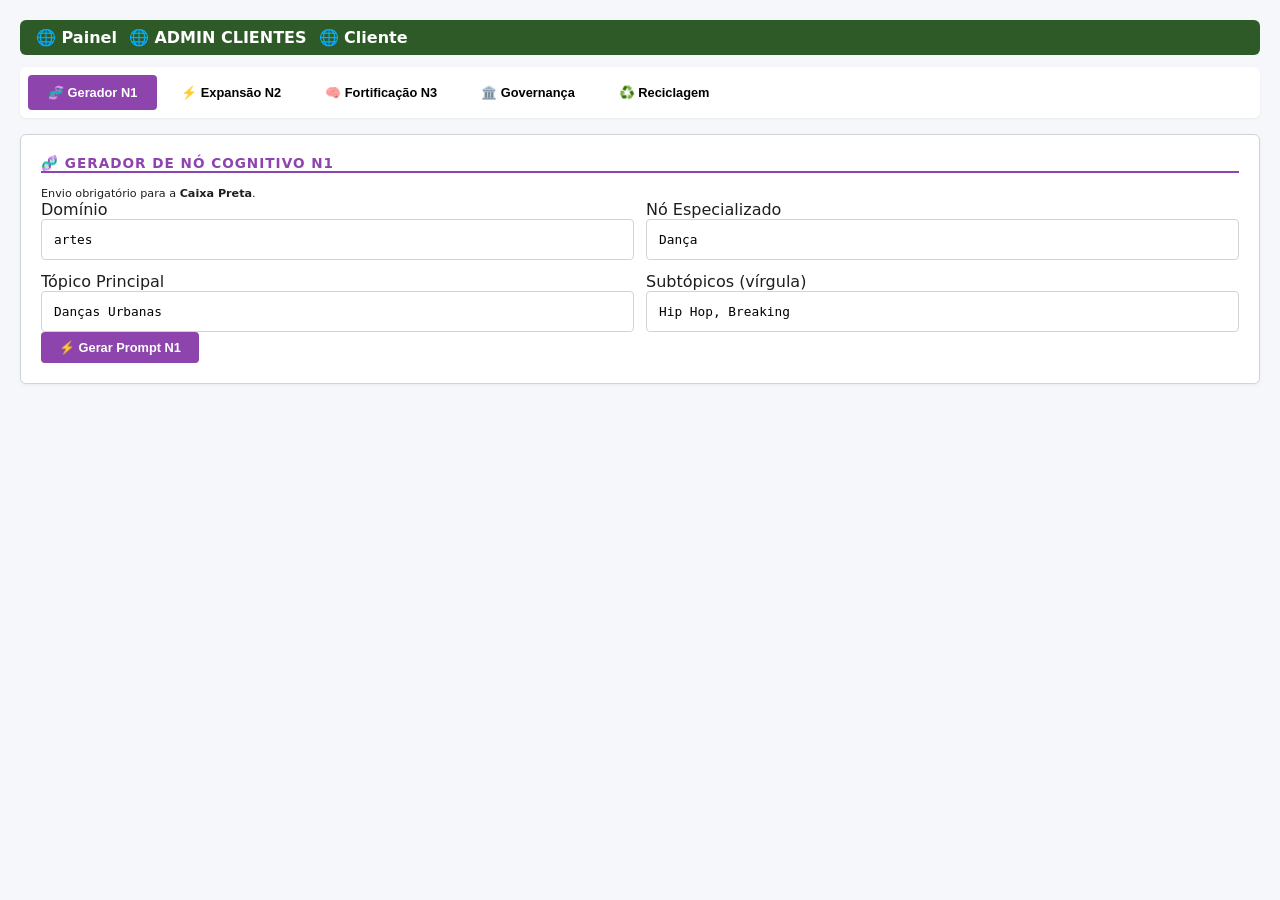
<file: index.html>
<!DOCTYPE html>
<html lang="pt">
<head>
    <meta charset="UTF-8">
    <meta name="viewport" content="width=device-width, initial-scale=1.0">
    <title>IDEnza — Centro de Comando Cognitivo</title>
    <link rel="stylesheet" href="css/style_gerador.css">
    <style>
        .metadata-card {
            background: #f8fafc;
            border: 1px solid #d1d9e6;
            border-radius: 10px;
            padding: 14px 18px;
            margin-top: 18px;
            display: flex;
            flex-wrap: wrap;
            gap: 12px 24px;
            font-family: 'Segoe UI', system-ui, sans-serif;
            box-shadow: 0 2px 6px rgba(0,0,0,0.04);
        }
        .metadata-card .item {
            display: flex;
            flex-direction: column;
            min-width: 140px;
        }
        .metadata-card .item label {
            font-size: 0.7rem;
            text-transform: uppercase;
            letter-spacing: 0.5px;
            color: #5e6f7d;
            margin-bottom: 2px;
        }
        .metadata-card .item span {
            font-weight: 600;
            color: #1e293b;
            word-break: break-word;
            font-size: 0.9rem;
        }
        .auto-link {
            display: inline-block;
            margin-top: 14px;
            padding: 8px 16px;
            background: #edf2ff;
            color: #1d4ed8;
            border-radius: 20px;
            font-weight: 600;
            font-size: 0.8rem;
            cursor: pointer;
            transition: all 0.2s;
            border: 1px solid #bfdbfe;
        }
        .auto-link:hover {
            background: #dbeafe;
            border-color: #3b82f6;
        }
        .confianca-badge {
            background: #dbeafe;
            padding: 2px 10px;
            border-radius: 12px;
            font-weight: 700;
            color: #1d4ed8;
        }
    </style>
</head>
<body>
<div style="display: flex; gap: 12px; margin-bottom: 12px; background: #2d5a27; padding: 8px 16px; border-radius: 6px;">
    <a href="painel.html" style="color: #fff; text-decoration: none; font-weight: 600;">🌐 Painel</a>
    <a href="painel_clientes.html" style="color: #fff; text-decoration: none; font-weight: 600;">🌐 ADMIN CLIENTES</a>
    <a href="https://idenza.pages.dev" style="color: #fff; text-decoration: none; font-weight: 600;">🌐 Cliente</a>
</div>
<div class="tab-nav">
    <button class="tab-btn n1-tab active" id="tabN1Btn">🧬 Gerador N1</button>
    <button class="tab-btn n2-tab" id="tabN2Btn">⚡ Expansão N2</button>
    <button class="tab-btn n3-tab" id="tabN3Btn">🧠 Fortificação N3</button>
    <button class="tab-btn gov-tab" id="tabGovBtn">🏛️ Governança</button>
    <button class="tab-btn rec-tab" id="tabRecBtn">♻️ Reciclagem</button>
</div>

<!-- GERADOR N1 -->
<div id="tabN1" class="tab-content active">
    <div class="section">
        <div class="section-title n1">🧬 Gerador de Nó Cognitivo N1</div>
        <p style="font-size:0.7rem;">Envio obrigatório para a <strong>Caixa Preta</strong>.</p>
        <div class="grid-2">
            <div><label>Domínio</label><input type="text" id="n1Dominio" value="artes" class="raw-textarea" style="min-height:auto;"></div>
            <div><label>Nó Especializado</label><input type="text" id="n1NoEspecializado" value="Dança" class="raw-textarea" style="min-height:auto;"></div>
            <div><label>Tópico Principal</label><input type="text" id="n1Topico" value="Danças Urbanas" class="raw-textarea" style="min-height:auto;"></div>
            <div><label>Subtópicos (vírgula)</label><input type="text" id="n1SubTopicos" value="Hip Hop, Breaking" class="raw-textarea" style="min-height:auto;"></div>
        </div>
        <button class="btn btn-n1" id="btnGerarPromptN1">⚡ Gerar Prompt N1</button>
        <div id="n1PromptContainer" style="display:none; margin-top:16px;">
            <textarea class="generated-question" id="n1PromptGerado" readonly style="min-height:200px;"></textarea>
            <button class="btn btn-outline" id="btnCopiarN1Prompt">📋 Copiar</button>
            <span class="copy-feedback" id="n1CopyFeedback"></span>
        </div>
        <div id="n1RespostaContainer" style="display:none; margin-top:20px;">
            <label>Resposta da IA (JSON com 7 camadas)</label>
            <textarea class="raw-textarea n1-textarea" id="n1RespostaIA"></textarea>
            <button class="btn btn-n1" id="btnCompilarN1">🔄 Compilar e Enviar N1</button>
            <div class="redis-feedback" id="n1Feedback"></div>
            <div id="n1MetadataCard" class="metadata-card" style="display:none;"></div>
            <span class="auto-link" id="linkAutoN2" style="display:none;">⚡ Avançar para Expansão N2 com este payload</span>
        </div>
    </div>
</div>

<!-- EXPANSÃO N2 -->
<div id="tabN2" class="tab-content">
    <div class="section">
        <div class="section-title n2">⚡ Expansão N2</div>
        <div id="n2ClusterInfo" style="display:none; margin-bottom:8px;">🔗 Cluster: <strong id="n2ClusterName"></strong></div>
        <input type="text" class="raw-textarea n2-textarea" id="nivel2Chave" placeholder="Chave Redis">
        <textarea class="raw-textarea n2-textarea" id="nivel2JsonNivel1" placeholder="JSON N1..." style="min-height:200px;"></textarea>
        <button class="btn btn-n2" id="btnGerarPromptExpansao">⚡ Gerar Prompt N2</button>
        <button class="btn btn-outline" id="btnLimparNivel2">🧹</button>
        <div id="nivel2PromptContainer" style="display:none; margin-top:16px;">
            <textarea class="generated-question" id="nivel2SuperPrompt" readonly></textarea>
            <button class="btn btn-outline" id="btnCopiarNivel2Prompt">📋 Copiar</button>
        </div>
        <div id="nivel2RespostaContainer" style="display:none; margin-top:20px;">
            <textarea class="raw-textarea n2-textarea" id="nivel2RespostaIA"></textarea>
            <button class="btn btn-n2" id="btnCompilarNivel2">🔄 Compilar N2</button>
            <div class="redis-feedback" id="nivel2Feedback"></div>
            <div id="n2MetadataCard" class="metadata-card" style="display:none;"></div>
            <span class="auto-link" id="linkAutoN3" style="display:none;">🧠 Avançar para Fortificação N3 com este payload</span>
        </div>
    </div>
</div>

<!-- FORTIFICAÇÃO N3 -->
<div id="tabN3" class="tab-content">
    <div class="section">
        <div class="section-title n3">🧠 Fortificação N3</div>
        <div id="n3ClusterInfo" style="display:none; margin-bottom:8px;">🔗 Cluster: <strong id="n3ClusterName"></strong></div>
        <input type="text" class="raw-textarea n3-textarea" id="nivel3Chave" placeholder="Chave Redis">
        <textarea class="raw-textarea n3-textarea" id="nivel3JsonDocumento" placeholder="JSON completo (N1+N2)..." style="min-height:200px;"></textarea>
        <button class="btn btn-n3" id="btnGerarFortificacao">🧠 Gerar Prompt N3</button>
        <button class="btn btn-outline" id="btnLimparNivel3">🧹</button>
        <div id="nivel3PromptContainer" style="display:none; margin-top:16px;">
            <textarea class="generated-question" id="nivel3SuperPrompt" readonly></textarea>
            <button class="btn btn-outline" id="btnCopiarNivel3Prompt">📋 Copiar</button>
        </div>
        <div id="nivel3RespostaContainer" style="display:none; margin-top:20px;">
            <textarea class="raw-textarea n3-textarea" id="nivel3RespostaIA"></textarea>
            <button class="btn btn-n3" id="btnCompilarNivel3">🔄 Compilar N3</button>
            <div class="redis-feedback" id="nivel3Feedback"></div>
            <div id="n3MetadataCard" class="metadata-card" style="display:none;"></div>
        </div>
    </div>
</div>

<!-- GOVERNANÇA -->
<div id="tabGov" class="tab-content">
    <div class="section"><div class="section-title">📊 Estatísticas</div><div class="gov-stats" id="govStats"><div class="gov-stats-item"><span class="badge badge-valid">✅ Ativos</span><strong id="govTotalAtivos">0</strong></div><div class="gov-stats-item"><span class="badge badge-expired">❌ Expirados</span><strong id="govTotalExpirados">0</strong></div><div class="gov-stats-item"><span class="badge badge-review">⚠️ Revisão</span><strong id="govTotalRevisao">0</strong></div><div class="gov-stats-item"><span class="badge badge-n2">N2</span><strong id="govTotalN2">0</strong></div><div class="gov-stats-item"><span class="badge badge-n3">N3</span><strong id="govTotalN3">0</strong></div><div class="gov-stats-item"><span class="badge" style="background:#6c757d;">📦 Total</span><strong id="govTotalTotal">0</strong></div></div></div>
    <div class="section"><div class="section-title">📋 Índice Mestre</div>
        <div style="display:flex; gap:10px; margin-bottom:16px;">
            <input type="text" id="govSearchInput" placeholder="Buscar..." style="flex:1; padding:8px; border:1px solid var(--border); border-radius:4px;">
            <button class="btn btn-outline" id="govSearchBtn">🔍</button>
            <button class="btn btn-outline" id="govRefreshBtn">🔄</button>
            <button class="btn btn-data" id="govAddAciBtn">➕ Novo ACI</button>
        </div>
        <table class="eng-payload-table" id="govTabelaAcis"><thead><tr><th>UID</th><th>Título</th><th>Versão</th><th>Status</th><th>Maturidade</th><th>Redis</th><th>Ações</th></tr></thead><tbody id="govTabelaBody"></tbody></table>
        <div class="status-msg" id="govStatusMsg"></div>
    </div>
    <div class="section"><div class="section-title">🗄️ Registry <button class="btn btn-data btn-sm" id="govAddClusterBtn" style="margin-left:auto;">➕ Adicionar</button></div><div id="govRedisRegistry" style="display:grid; grid-template-columns:repeat(auto-fill,minmax(240px,1fr)); gap:12px;"></div></div>
</div>

<!-- MODAIS GOVERNANÇA -->
<div class="modal-overlay" id="govModalDetalhes"><div class="modal"><h3 id="govModalTitle">Detalhes</h3><pre id="govModalContent" style="background:#f7f9fb;padding:16px;max-height:400px;overflow:auto;"></pre><div class="modal-actions"><button class="btn btn-outline" id="govModalFechar">Fechar</button></div></div></div>
<div class="modal-overlay" id="govNovoAciModal"><div class="modal"><h3>➕ Novo ACI</h3><label>UID</label><input type="text" id="novoAciUid"><label>Título</label><input type="text" id="novoAciTitulo"><label>Versão</label><input type="text" id="novoAciVersao" value="1.0.0"><label>Hash</label><input type="text" id="novoAciHash"><label>JSON</label><textarea id="novoAciConteudo" rows="6"></textarea><label>Cluster</label><select id="novoAciCluster"></select><div class="modal-actions"><button class="btn btn-data" id="novoAciSalvar">💾 Salvar</button><button class="btn btn-outline" id="novoAciFechar">Cancelar</button></div></div></div>
<div class="modal-overlay" id="govAddClusterModal"><div class="modal"><h3>➕ Cluster</h3><label>Nome</label><input type="text" id="novoClusterNome"><label>URL</label><input type="text" id="novoClusterUrl"><label>Token</label><input type="text" id="novoClusterToken"><div class="modal-actions"><button class="btn btn-data" id="novoClusterSalvar">💾 Adicionar</button><button class="btn btn-outline" id="novoClusterFechar">Cancelar</button></div></div></div>

<!-- RECICLAGEM -->
<div id="tabRec" class="tab-content">
    <div class="section"><div class="section-title rec">♻️ Reciclagem</div>
        <div class="grid-2"><div><label>Cluster Fonte</label><select id="recClusterSource"></select></div><div><label>Cluster Destino</label><select id="recClusterTarget"></select></div></div>
        <button class="btn btn-rec" id="btnScanReciclagem">🔍 Escanear</button><div class="status-msg" id="recStatusMsg"></div>
        <h4>🚫 Duplicados</h4><table class="eng-payload-table" id="tabelaDuplicados"><thead><tr><th>Código</th><th>Tópico</th><th>Motivo</th></tr></thead><tbody></tbody></table>
        <h4>✨ Novos</h4><table class="eng-payload-table" id="tabelaNovos"><thead><tr><th><input type="checkbox" id="selecionarTodos"></th><th>Código</th><th>Tópico</th></tr></thead><tbody id="novosTemasBody"></tbody></table>
        <button class="btn btn-data" id="btnIntegrarSelecionados" disabled>📦 Integrar</button><div class="redis-feedback" id="recFeedback"></div>
    </div>
</div>

<script>
(function() {
    const FIXED_CLUSTERS = [
        { name: 'Caixa Branca', url: 'https://premium-dove-145094.upstash.io', token: 'gQAAAAAAAjbGAAIgcDFiNDc1Njc5NmYxNTI0NThlODNhZGNjYTQ0YThiN2YyZQ', color: '#f0f0f0' },
        { name: 'Caixa Roxa',    url: 'https://busy-puma-128407.upstash.io', token: 'gQAAAAAAAfWXAAIgcDE0MjM4NzNmNTY4Yzg0ZDVjODMwMDZjOWQ2ZjE5NTQxYg', color: '#9b59b6' },
        { name: 'Caixa Preta',   url: 'https://welcomed-satyr-116661.upstash.io', token: 'gQAAAAAAAce1AAIgcDFiNmUxOWVjY2E1Njk0MzQwOTI5NmExZWJlZGI1M2M1OQ', color: '#2c3e50' },
        { name: 'Caixa Azul',    url: 'https://tidy-muskrat-128571.upstash.io', token: 'gQAAAAAAAfY7AAIgcDE4ZTEyZDgwZTgzZTY0Zjk1OGI2MTY0OWY2Mjc0YzY5OQ', color: '#3498db' },
        { name: 'Caixa Verde',   url: 'https://saving-peacock-130283.upstash.io', token: 'gQAAAAAAAfzrAAIgcDJhMmUzMDNiYmRhYTI0MzdhYWE5Y2MyOWYwNjQ4MDZjOQ', color: '#2ecc71' },
        { name: 'Caixa Rosa',    url: 'https://fluent-dove-150720.upstash.io', token: 'gQAAAAAAAkzAAAIgcDIwNjJmMzQxNzJkZDQ0Yjk1OGVmMmExNDAzMTUxN2RhZg', color: '#fd79a8' }
    ];
    function getClusters() { try { const s = localStorage.getItem('idenza_clusters_dinamicos'); return [...FIXED_CLUSTERS, ...(s ? JSON.parse(s) : [])]; } catch (e) { return [...FIXED_CLUSTERS]; } }
    function saveClusters(c) { try { localStorage.setItem('idenza_clusters_dinamicos', JSON.stringify(c.filter(x=>!x.fixed))); } catch (e) {} }

    async function redisFetch(c, cmd, ...args) {
        const key = args[0];
        const url = `${c.url.replace(/\/$/,'')}/${cmd}/${encodeURIComponent(key)}`;
        const headers = { 'Authorization': `Bearer ${c.token}` };
        let m = 'GET', b = null;
        if (cmd === 'set') { m = 'POST'; b = args[1]; }
        else if (cmd === 'del') { m = 'POST'; }
        const res = await fetch(url, { method: m, headers, body: b });
        if (!res.ok) throw new Error(`Erro ${res.status} em ${c.name}`);
        const data = await res.json();
        return data.result !== undefined ? data.result : data;
    }
    async function redisGet(c,k){ try { return await redisFetch(c,'get',k); } catch { return null; } }
    async function redisSet(c,k,v){ try { return (await redisFetch(c,'set',k,JSON.stringify(v))) === 'OK'; } catch { return false; } }
    async function redisDel(c,k){ try { return await redisFetch(c,'del',k); } catch { return false; } }
    async function redisKeys(c,p){ try { const r = await redisFetch(c,'keys',p); return Array.isArray(r)?r:[r]; } catch { return []; } }

    function slugify(texto) {
        return texto.toString().toLowerCase().normalize('NFD').replace(/[\u0300-\u036f]/g, '').replace(/[^a-z0-9]+/g, '_').replace(/^_|_$/g, '').replace(/_+/g, '_');
    }

    function gerarHash(t, s=16){ let h=0; for(let i=0;i<t.length;i++){ h=((h<<5)-h)+t.charCodeAt(i); h|=0; } return (Math.abs(h).toString(36)+Date.now().toString(36)).substring(0,s); }

    async function gerarEmbeddingViaWorker(texto) {
        const apiBase = 'https://cliente-db.atendimento-bazana.workers.dev';
        const res = await fetch(`${apiBase}/api/embeddings`, {
            method: 'POST',
            headers: { 'Content-Type': 'application/json' },
            body: JSON.stringify({ text: texto })
        });
        if (!res.ok) throw new Error(`Erro ao gerar embedding: ${res.status}`);
        const data = await res.json();
        return data.embedding;
    }

    function copiarTexto(texto, fbId) {
        const fb = document.getElementById(fbId);
        const show = (msg, ok) => { if(!fb)return; fb.textContent=msg; fb.style.color=ok?'var(--success)':'var(--error)'; fb.classList.add('show'); setTimeout(()=>fb.classList.remove('show'),2000); };
        if(!texto) return show('Nada para copiar', false);
        if(navigator.clipboard&&window.isSecureContext) navigator.clipboard.writeText(texto).then(()=>show('✓ Copiado',true)).catch(()=>fallbackCopy(texto,show));
        else fallbackCopy(texto,show);
    }
    function fallbackCopy(txt,cb){ const ta=document.createElement('textarea'); ta.value=txt; ta.style.position='fixed'; ta.style.left='-9999px'; document.body.appendChild(ta); ta.select(); try{ document.execCommand('copy')?cb('✓ Copiado',true):cb('❌ Falha',false); } catch{ cb('❌ Erro',false); } document.body.removeChild(ta); }

    function montarMetadataCard(codigo, chaveRedis, clusterNome, dataObj, tamanhoBytes, confianca) {
        const dataFormatada = dataObj ? dataObj.toLocaleString('pt-BR') : new Date().toLocaleString('pt-BR');
        const confiancaHtml = confianca !== undefined ? `<span class="confianca-badge">${(confianca * 100).toFixed(0)}%</span>` : '—';
        return `
            <div class="item"><label>📁 Código Universal</label><span>${codigo}</span></div>
            <div class="item"><label>🔐 Chave Redis</label><span style="font-family:monospace;">${chaveRedis}</span></div>
            <div class="item"><label>🗄️ Cluster</label><span>${clusterNome}</span></div>
            <div class="item"><label>📏 Tamanho</label><span>${tamanhoBytes} bytes</span></div>
            <div class="item"><label>🕒 Data</label><span>${dataFormatada}</span></div>
            <div class="item"><label>📈 Confiança</label><span>${confiancaHtml}</span></div>
        `;
    }

    window._ultimoN1 = null;
    window._ultimoN2 = null;
    window._todosACIs = [];

    function calcularConfianca(payload) {
        let score = 0.5;
        const camadas = payload.conteudo.camadas || [];
        if (!camadas.length) return score;
        const totalChars = camadas.reduce((acc, c) => acc + (c.descricao || '').length, 0);
        if (totalChars > 500) score += 0.15;
        if (totalChars > 1500) score += 0.10;
        if (totalChars > 3000) score += 0.05;
        const subtemas = camadas.flatMap(c => c.subtemas || []);
        const subtemasUnicos = new Set(subtemas);
        if (subtemasUnicos.size >= 7) score += 0.10;
        const fontes = camadas.flatMap(c => c.fontes || []);
        const fontesUnicas = new Set(fontes);
        if (fontesUnicas.size >= 7) score += 0.10;
        const todasValidas = camadas.every(c => (c.descricao || '').length >= 200);
        if (todasValidas) score += 0.10;
        return Math.min(Math.max(score, 0.5), 0.99);
    }

    // ========== N1 ==========
    document.getElementById('btnGerarPromptN1').onclick = () => {
        const d = document.getElementById('n1Dominio').value.trim();
        const no = document.getElementById('n1NoEspecializado').value.trim();
        const t = document.getElementById('n1Topico').value.trim();
        const sub = document.getElementById('n1SubTopicos').value.trim();
        if(!d||!no||!t) return alert('Preencha todos os campos.');
        const prompt = `⚡ ATIVAÇÃO DE NÓ COGNITIVO IDENZA — PROTOCOLO IGP ⚡
Você é um nó especializado em ${no}. Gere conhecimento ESTRITAMENTE VERDADEIRO, VERIFICÁVEL e ESTRUTURADO sobre: ${t}.

⚠️ REGRA FUNDAMENTAL — NÃO INVENTE CONHECIMENTO:
- Não crie fatos, dados, datas, nomes, fontes ou referências que não existam no mundo real.
- Se não houver informação suficiente ou confiável sobre algum aspecto, indique claramente a limitação, mas jamais fabrique conteúdo.
- Busque EFETIVAMENTE em fontes oficiais, acadêmicas, institucionais, científicas e primárias. Priorize referências publicadas e rastreáveis.
- Toda referência listada deve ser real, verificável e diretamente relacionada ao tema. Jamais cite fontes fictícias ou genéricas sem lastro.
- Seja FIEL ao tópico solicitado e ao domínio do conhecimento, mantendo rigor conceitual e precisão factual.

As 7 camadas imutáveis do Protocolo IGP são:

1. Essência — O que é? Por que existe? Qual sua finalidade?
2. Teorias e Fundamentos — Princípios, teorias, bases científicas.
3. Estrutura e Processos — Como funciona? Componentes e fluxos.
4. Aplicação Prática — Exemplos reais, estudos de caso.
5. Métodos e Ferramentas — Como executar? Ferramentas e protocolos.
6. Uso Cotidiano e Inovação — Tendências atuais e impacto.
7. Curiosidades e Marcos Históricos — Origem, evolução, fatos relevantes.

Para CADA camada, forneça:
- Uma descrição em parágrafo (mínimo 200 caracteres) baseada em fatos.
- 3 subtemas reais e pertinentes.
- 3 conceitos-chave efetivamente usados na área.
- 3 fontes/referências VERDADEIRAS (livros, artigos, sites oficiais, periódicos, teses etc.). NÃO invente fontes.

Formato de saída: JSON com array "camadas" contendo 7 objetos.
Cada objeto deve ter: nivel (1 a 7), nome (exato como acima), descricao (string), subtemas (array), conceitos_chave (array), fontes (array).

EXEMPLO ESTRUTURAL (conteúdo ilustrativo, mas use informações REAIS):
{"camadas":[
  {"nivel":1,"nome":"Essência","descricao":"...","subtemas":["...","...","..."],"conceitos_chave":["...","...","..."],"fontes":["...","...","..."]},
  ...
]}

Tópico: ${t}${sub?' ('+sub+')':''}`;
        document.getElementById('n1PromptGerado').value = prompt;
        document.getElementById('n1PromptContainer').style.display = 'block';
        document.getElementById('n1RespostaContainer').style.display = 'block';
        document.getElementById('n1MetadataCard').style.display = 'none';
        document.getElementById('linkAutoN2').style.display = 'none';
    };
    document.getElementById('btnCopiarN1Prompt').onclick = () => copiarTexto(document.getElementById('n1PromptGerado').value, 'n1CopyFeedback');
    
    document.getElementById('btnCompilarN1').onclick = async () => {
        const fb = document.getElementById('n1Feedback'), card = document.getElementById('n1MetadataCard'), linkN2 = document.getElementById('linkAutoN2');
        fb.className = 'redis-feedback'; card.style.display = 'none'; linkN2.style.display = 'none';
        try {
            let resp = document.getElementById('n1RespostaIA').value.trim(); if(!resp) throw new Error('Cole a resposta da IA.');
            const m = resp.match(/\{[\s\S]*\}/); if(m) resp = m[0];
            let json; try { json = JSON.parse(resp); } catch { throw new Error('JSON inválido.'); }
            let camadas = json.camadas || json;
            if(!camadas || !Array.isArray(camadas) || camadas.length !== 7) throw new Error('Necessário exatamente 7 camadas.');

            const nomesEsperados = [
                'Essência',
                'Teorias e Fundamentos',
                'Estrutura e Processos',
                'Aplicação Prática',
                'Métodos e Ferramentas',
                'Uso Cotidiano e Inovação',
                'Curiosidades e Marcos Históricos'
            ];

            camadas.forEach((c, i) => {
                const esperado = nomesEsperados[i];
                if(!c.nivel || c.nivel !== i+1) throw new Error(`Camada ${i+1} com nivel incorreto.`);
                if(!c.nome || c.nome.trim() !== esperado) throw new Error(`Camada ${i+1} deve ter nome "${esperado}" (encontrado: "${c.nome}").`);
                if(!c.descricao || c.descricao.length < 200) throw new Error(`Camada ${i+1} com descrição curta (mínimo 200 caracteres).`);
                if(!Array.isArray(c.subtemas) || c.subtemas.length < 3) throw new Error(`Camada ${i+1} deve ter pelo menos 3 subtemas.`);
                if(!Array.isArray(c.conceitos_chave) || c.conceitos_chave.length < 3) throw new Error(`Camada ${i+1} deve ter pelo menos 3 conceitos-chave.`);
                if(!Array.isArray(c.fontes) || c.fontes.length < 3) throw new Error(`Camada ${i+1} deve ter pelo menos 3 fontes.`);
            });

            const dominio = slugify(document.getElementById('n1Dominio').value.trim());
            const no = document.getElementById('n1NoEspecializado').value.trim();
            const topico = document.getElementById('n1Topico').value.trim();
            const topicoSlug = slugify(topico);
            const subTopicosArr = document.getElementById('n1SubTopicos').value.split(',').map(s=>s.trim()).filter(Boolean);
            const agora = new Date(), iso = agora.toISOString();
            const cod = `${dominio}.${slugify(no)}.${topicoSlug}.ptbr.idenza.v1`;

            const payload = {
                codigo_universal: cod,
                versao: 'v1',
                hash: gerarHash(JSON.stringify(camadas) + cod),
                escopo: { dominio, area: no, topico, subtopicos: subTopicosArr, idioma: 'pt-BR' },
                conteudo: { resumo: topico, camadas },
                indexacao: { tags: [dominio, slugify(no)], palavras_chave: [topicoSlug, ...subTopicosArr.map(slugify)] },
                governanca: {
                    score_confianca: calcularConfianca({ conteudo: { camadas } }),
                    autor: 'IDEnza Compiler',
                    revisor: `Especialista em ${no}`,
                    aprovado_por: 'Compilador Cognitivo Industrial v3.0',
                    criado_em: iso,
                    revisado_em: new Date(agora.getTime() + 180*86400000).toISOString().split('T')[0]
                },
                origem: { tipo: 'ia_externa', modelo: 'Gerador N1', data_geracao: iso, hash_original: gerarHash(resp, 20), uri_original: null },
                licenca: { tipo: 'CC BY-NC', responsavel: 'IDEnza' }
            };

            const preto = getClusters().find(c => c.name === 'Caixa Preta');
            if(!preto) throw new Error('Cluster Caixa Preta não encontrado.');
            const chave = `idenza:aci:${cod}`;
            const ok = await redisSet(preto, chave, payload);
            
            try {
                const textoParaEmbedding = camadas.map(c =>
                    `${c.descricao} ${c.subtemas.join(' ')} ${c.conceitos_chave.join(' ')} ${c.fontes.join(' ')}`
                ).join(' ');
                const embedding = await gerarEmbeddingViaWorker(textoParaEmbedding);
                await redisSet(preto, `embed:${cod}`, { embedding, codigo: cod });
            } catch (embedErr) {
                console.warn('⚠️ Não foi possível gerar embedding:', embedErr);
            }

            if(!ok) throw new Error('Falha ao gravar no Redis.');
            const tamanho = new Blob([JSON.stringify(payload)]).size;
            const confianca = payload.governanca.score_confianca;
            card.innerHTML = montarMetadataCard(cod, chave, preto.name, agora, tamanho, confianca);
            card.style.display = 'flex';
            fb.className = 'redis-feedback show success';
            fb.textContent = `✅ N1 enviado para Caixa Preta (confiança: ${(confianca*100).toFixed(0)}%).`;

            window._ultimoN1 = { chave, payload, cluster: preto };
            linkN2.style.display = 'inline-block';
            linkN2.onclick = () => {
                document.getElementById('nivel2Chave').value = chave;
                document.getElementById('nivel2JsonNivel1').value = JSON.stringify(payload, null, 2);
                document.getElementById('n2ClusterName').textContent = preto.name;
                document.getElementById('n2ClusterInfo').style.display = 'block';
                switchTab('n2');
            };
        } catch(e) {
            fb.className = 'redis-feedback show error';
            fb.textContent = '❌ ' + e.message;
        }
    };

    // ========== N2 ==========
    document.getElementById('btnGerarPromptExpansao').onclick = () => {
        const chave = document.getElementById('nivel2Chave').value.trim(), jsonN1 = document.getElementById('nivel2JsonNivel1').value.trim();
        if(!chave || !jsonN1) return alert('Preencha chave Redis e JSON N1.');
        let n1; try { n1 = JSON.parse(jsonN1); } catch { return alert('JSON N1 inválido.'); }
        const prompt = `⚡ EXPANSÃO N2 — APROFUNDAMENTO COGNITIVO ⚡
Com base no seguinte OCI N1 (${n1.codigo_universal}), produza um novo conjunto de 7 camadas complementares (níveis 8 a 14) que expandam o conhecimento.

⚠️ REGRAS INEGOCIÁVEIS:
- NÃO INVENTE CONHECIMENTO. Utilize apenas informações verdadeiras e verificáveis.
- Busque ativamente referências oficiais, artigos acadêmicos, fontes primárias e documentos reconhecidos.
- Não crie fontes fictícias. Se um dado não puder ser confirmado, indique a incerteza ou a ausência.
- Mantenha-se fiel ao domínio e ao conteúdo do N1, expandindo com profundidade legítima.

N1 existente: ${jsonN1}

Gere um JSON com array "camadas_n2" contendo 7 objetos (nivel: 8 a 14), cada um com: nivel, nome, subtemas (reais), conceitos_chave (reais), fontes (VERDADEIRAS E VERIFICÁVEIS).
FORMATO: {"camadas_n2":[{"nivel":8,"nome":"...","subtemas":["...","...","..."],"conceitos_chave":["...","...","..."],"fontes":["...","...","..."]}, ...]}`;
        document.getElementById('nivel2SuperPrompt').value = prompt;
        document.getElementById('nivel2PromptContainer').style.display = 'block';
        document.getElementById('nivel2RespostaContainer').style.display = 'block';
        document.getElementById('n2MetadataCard').style.display = 'none';
        document.getElementById('linkAutoN3').style.display = 'none';
    };
    document.getElementById('btnCopiarNivel2Prompt').onclick = () => copiarTexto(document.getElementById('nivel2SuperPrompt').value, 'nivel2CopyFeedback');
    
    document.getElementById('btnCompilarNivel2').onclick = async () => {
        const fb = document.getElementById('nivel2Feedback'), card = document.getElementById('n2MetadataCard'), linkN3 = document.getElementById('linkAutoN3');
        fb.className = 'redis-feedback'; card.style.display = 'none'; linkN3.style.display = 'none';
        try {
            let resp = document.getElementById('nivel2RespostaIA').value.trim(); if(!resp) throw new Error('Cole a resposta da IA.');
            const m = resp.match(/\{[\s\S]*\}/); if(m) resp = m[0];
            let json; try { json = JSON.parse(resp); } catch { throw new Error('JSON inválido.'); }
            let camadasN2 = json.camadas_n2 || json;
            if(!camadasN2 || !Array.isArray(camadasN2) || camadasN2.length !== 7) throw new Error('Necessário 7 camadas_n2.');
            const jsonN1 = document.getElementById('nivel2JsonNivel1').value.trim(); let n1; try { n1 = JSON.parse(jsonN1); } catch { throw new Error('JSON N1 inválido.'); }
            const chave = document.getElementById('nivel2Chave').value.trim(); if(!chave) throw new Error('Chave Redis não informada.');
            const agora = new Date();
            const payloadAtualizado = { ...n1, nivel_2: { camadas: camadasN2, compilado_em: agora.toISOString() } };
            payloadAtualizado.governanca = { ...(payloadAtualizado.governanca || {}), score_confianca: Math.min(0.95, (payloadAtualizado.governanca.score_confianca || 0.85) + 0.05), revisado_em: new Date(Date.now() + 180*86400000).toISOString().split('T')[0] };
            const cluster = window._ultimoN1?.cluster || getClusters().find(c => c.name === 'Caixa Preta');
            if(!cluster) throw new Error('Cluster não identificado.');
            const ok = await redisSet(cluster, chave, payloadAtualizado);
            if(!ok) throw new Error('Falha ao gravar N2.');
            const tamanho = new Blob([JSON.stringify(payloadAtualizado)]).size;
            card.innerHTML = montarMetadataCard(payloadAtualizado.codigo_universal || chave, chave, cluster.name, agora, tamanho);
            card.style.display = 'flex';
            fb.className = 'redis-feedback show success';
            fb.textContent = '✅ N2 compilado e enviado.';
            window._ultimoN2 = { chave, payload: payloadAtualizado, cluster };
            linkN3.style.display = 'inline-block';
            linkN3.onclick = () => {
                document.getElementById('nivel3Chave').value = chave;
                document.getElementById('nivel3JsonDocumento').value = JSON.stringify(payloadAtualizado, null, 2);
                document.getElementById('n3ClusterName').textContent = cluster.name;
                document.getElementById('n3ClusterInfo').style.display = 'block';
                switchTab('n3');
            };
        } catch(e) {
            fb.className = 'redis-feedback show error';
            fb.textContent = '❌ ' + e.message;
        }
    };
    
    document.getElementById('btnLimparNivel2').onclick = () => {
        ['nivel2Chave','nivel2JsonNivel1','nivel2SuperPrompt','nivel2RespostaIA'].forEach(id => document.getElementById(id).value = '');
        document.getElementById('nivel2PromptContainer').style.display = 'none';
        document.getElementById('nivel2RespostaContainer').style.display = 'none';
        document.getElementById('n2MetadataCard').style.display = 'none';
        document.getElementById('linkAutoN3').style.display = 'none';
    };

    // ========== N3 ==========
    document.getElementById('btnGerarFortificacao').onclick = () => {
        const chave = document.getElementById('nivel3Chave').value.trim(), jsonDoc = document.getElementById('nivel3JsonDocumento').value.trim();
        if(!chave || !jsonDoc) return alert('Preencha chave Redis e JSON completo.');
        const prompt = `🧠 FORTIFICAÇÃO N3 — VALIDAÇÃO CRUZADA E CITAÇÕES REAIS 🧠
Com base no OCI completo (N1+N2) abaixo, adicione um bloco de fortificação contendo validação cruzada, referências acadêmicas REAIS e conexões interdisciplinares VERDADEIRAS.

⚠️ REGRAS CRÍTICAS:
- NÃO INVENTE referências, autores, títulos ou anos. Cada referência deve corresponder a uma obra ou documento REALMENTE EXISTENTE e verificável.
- A validação cruzada deve apontar convergências e divergências factuais com base em literatura real.
- As conexões interdisciplinares devem ser legítimas, fundamentadas em relações documentadas.
- Se não encontrar referência suficiente, declare explicitamente, mas NÃO FABRIQUE.

Documento: ${jsonDoc}

Gere um JSON com campo "nivel_3" contendo: validacao (array de strings), referencias (array de objetos com autor, titulo, ano — TUDO REAL), conexoes (array de strings).
FORMATO: {"nivel_3":{"validacao":["...","..."],"referencias":[{"autor":"...","titulo":"...","ano":2023}],"conexoes":["...","..."]}}`;
        document.getElementById('nivel3SuperPrompt').value = prompt;
        document.getElementById('nivel3PromptContainer').style.display = 'block';
        document.getElementById('nivel3RespostaContainer').style.display = 'block';
        document.getElementById('n3MetadataCard').style.display = 'none';
    };
    document.getElementById('btnCopiarNivel3Prompt').onclick = () => copiarTexto(document.getElementById('nivel3SuperPrompt').value, 'nivel3CopyFeedback');
    
    document.getElementById('btnCompilarNivel3').onclick = async () => {
        const fb = document.getElementById('nivel3Feedback'), card = document.getElementById('n3MetadataCard');
        fb.className = 'redis-feedback'; card.style.display = 'none';
        try {
            let resp = document.getElementById('nivel3RespostaIA').value.trim(); if(!resp) throw new Error('Cole a resposta da IA.');
            const m = resp.match(/\{[\s\S]*\}/); if(m) resp = m[0];
            let json; try { json = JSON.parse(resp); } catch { throw new Error('JSON inválido.'); }
            let nivel3 = json.nivel_3 || json; if(!nivel3 || typeof nivel3 !== 'object') throw new Error('Formato nivel_3 inválido.');
            const jsonDoc = document.getElementById('nivel3JsonDocumento').value.trim(); let doc; try { doc = JSON.parse(jsonDoc); } catch { throw new Error('JSON do documento inválido.'); }
            const chave = document.getElementById('nivel3Chave').value.trim(); if(!chave) throw new Error('Chave Redis não informada.');
            const agora = new Date();
            const payloadAtualizado = { ...doc, nivel_3: nivel3 };
            payloadAtualizado.governanca = { ...(payloadAtualizado.governanca || {}), score_confianca: Math.min(0.99, (payloadAtualizado.governanca.score_confianca || 0.9) + 0.05), revisado_em: new Date(Date.now() + 365*86400000).toISOString().split('T')[0] };
            const cluster = window._ultimoN2?.cluster || getClusters().find(c => c.name === 'Caixa Preta');
            if(!cluster) throw new Error('Cluster não identificado.');
            const ok = await redisSet(cluster, chave, payloadAtualizado);
            if(!ok) throw new Error('Falha ao gravar N3.');
            const tamanho = new Blob([JSON.stringify(payloadAtualizado)]).size;
            card.innerHTML = montarMetadataCard(payloadAtualizado.codigo_universal || chave, chave, cluster.name, agora, tamanho);
            card.style.display = 'flex';
            fb.className = 'redis-feedback show success';
            fb.textContent = '✅ N3 compilado e enviado.';
        } catch(e) {
            fb.className = 'redis-feedback show error';
            fb.textContent = '❌ ' + e.message;
        }
    };
    
    document.getElementById('btnLimparNivel3').onclick = () => {
        ['nivel3Chave','nivel3JsonDocumento','nivel3SuperPrompt','nivel3RespostaIA'].forEach(id => document.getElementById(id).value = '');
        document.getElementById('nivel3PromptContainer').style.display = 'none';
        document.getElementById('nivel3RespostaContainer').style.display = 'none';
        document.getElementById('n3MetadataCard').style.display = 'none';
    };

    // ========== GOVERNANÇA ==========
    async function carregarTodosACIs() {
        const todos = [];
        for(const c of getClusters()) {
            try {
                const keys = [...new Set([...await redisKeys(c,'aci:*'), ...await redisKeys(c,'idenza:aci:*')])];
                for(const k of keys) { const raw = await redisGet(c,k); if(raw) { let a = typeof raw==='string'?JSON.parse(raw):raw; a._redisKey=k; a._clusterName=c.name; a._cluster=c; todos.push(a); } }
            } catch(e) { console.warn(e); }
        }
        return todos;
    }
    function renderizarTabelaGovernanca(acis, filtro='') {
        const tbody = document.getElementById('govTabelaBody'), sm = document.getElementById('govStatusMsg');
        let f = acis; if(filtro) { const t = filtro.toLowerCase(); f = acis.filter(a=>(a.uid||a._redisKey||'').toLowerCase().includes(t)||(a.titulo||a.nome||'').toLowerCase().includes(t)); }
        if(!f.length) { tbody.innerHTML='<tr><td colspan="7">Nenhum ACI.</td></tr>'; sm.textContent='Nenhum.'; atualizarEstatisticas(acis); return; }
        const agora = new Date(); let html='';
        f.forEach(a => {
            const uid=a.uid||a._redisKey||'N/A', titulo=a.titulo||a.nome||'Sem título', versao=a.version||a.versao||'1.0.0', cn=a._clusterName;
            let sc='badge-valid', st='Válido'; const v=a.valido_ate||a.alertaRevisao||a.metadata?.data_revisao;
            if(v){ const d=new Date(v); if(d<agora){sc='badge-expired';st='Expirado';} else if(d-agora<30*86400000){sc='badge-review';st='Revisão';} }
            else if(a.status==='revisao'){sc='badge-review';st='Revisão';}
            const n2=!!a.nivel_2, n3=!!a.nivel_3;
            let mat=n3?'<span class="badge badge-n3">N3</span>':n2?'<span class="badge badge-n2">N2</span>':'<span class="badge" style="background:#aaa;">N1</span>';
            html+=`<tr><td><code>${uid.substring(0,20)}</code></td><td><strong>${titulo}</strong></td><td>v${versao}</td><td><span class="${sc}">${st}</span></td><td>${mat}</td><td>${cn}</td><td><button class="btn btn-outline btn-sm" onclick="verDetalhes('${uid}')">🔍</button> <button class="btn btn-data btn-sm" onclick="revalidarACI('${uid}')">🔄</button> <button class="btn btn-n2 btn-sm" onclick="abrirN2('${uid}')">N2</button> ${n2?`<button class="btn btn-n3 btn-sm" onclick="abrirN3('${uid}')">N3</button>`:''} <button class="btn btn-danger btn-sm" onclick="excluirACI('${uid}')">🗑️</button></td></tr>`;
        });
        tbody.innerHTML=html; sm.textContent=`Exibindo ${f.length} de ${acis.length}`; atualizarEstatisticas(acis);
    }
    function atualizarEstatisticas(acis) {
        const agora=new Date(); let at=0,ex=0,rev=0,n2=0,n3=0;
        acis.forEach(a=>{
            const v=a.valido_ate||a.alertaRevisao||a.metadata?.data_revisao;
            if(v){const d=new Date(v); if(d<agora)ex++; else if(d-agora<30*86400000)rev++; else at++;}
            else if(a.status==='revisao') rev++; else at++;
            if(a.nivel_2)n2++; if(a.nivel_3)n3++;
        });
        document.getElementById('govTotalAtivos').textContent=at; document.getElementById('govTotalExpirados').textContent=ex;
        document.getElementById('govTotalRevisao').textContent=rev; document.getElementById('govTotalN2').textContent=n2;
        document.getElementById('govTotalN3').textContent=n3; document.getElementById('govTotalTotal').textContent=acis.length;
    }
    window.verDetalhes = (uid) => {
        const aci = window._todosACIs.find(a=>(a.uid||a._redisKey)===uid); if(!aci) return;
        document.getElementById('govModalTitle').textContent = aci.titulo||uid;
        document.getElementById('govModalContent').textContent = JSON.stringify(aci,null,2);
        document.getElementById('govModalDetalhes').classList.add('open');
    };
    document.getElementById('govModalFechar').onclick = () => document.getElementById('govModalDetalhes').classList.remove('open');
    window.revalidarACI = async (uid) => {
        const aci = window._todosACIs.find(a=>(a.uid||a._redisKey)===uid); if(!aci) return;
        const nd = new Date(); nd.setDate(nd.getDate()+90); aci.valido_ate = nd.toISOString();
        if(aci._cluster) { await redisSet(aci._cluster, aci._redisKey, aci); carregarEAtualizarGovernanca(); }
    };
    window.excluirACI = async (uid) => {
        if(!confirm('Excluir?')) return;
        const aci = window._todosACIs.find(a=>(a.uid||a._redisKey)===uid);
        if(aci?._cluster) { await redisDel(aci._cluster, aci._redisKey); carregarEAtualizarGovernanca(); }
    };
    window.abrirN2 = (uid) => {
        const aci = window._todosACIs.find(a=>(a.uid||a._redisKey)===uid);
        if(aci) { window._ultimoN1 = { chave: aci._redisKey, payload: aci, cluster: aci._cluster }; document.getElementById('nivel2Chave').value=aci._redisKey; document.getElementById('nivel2JsonNivel1').value=JSON.stringify(aci,null,2); document.getElementById('n2ClusterName').textContent=aci._clusterName; document.getElementById('n2ClusterInfo').style.display='block'; switchTab('n2'); }
    };
    window.abrirN3 = (uid) => {
        const aci = window._todosACIs.find(a=>(a.uid||a._redisKey)===uid);
        if(aci) { window._ultimoN2 = { chave: aci._redisKey, payload: aci, cluster: aci._cluster }; document.getElementById('nivel3Chave').value=aci._redisKey; document.getElementById('nivel3JsonDocumento').value=JSON.stringify(aci,null,2); document.getElementById('n3ClusterName').textContent=aci._clusterName; document.getElementById('n3ClusterInfo').style.display='block'; switchTab('n3'); }
    };
    async function renderizarRegistry() {
        const ctr = document.getElementById('govRedisRegistry'); let html='';
        for(const c of getClusters()) {
            let st='disconnected',dot='off',txt='Desconectado';
            try{await redisFetch(c,'ping'); st='connected'; dot='on'; txt='Conectado';}catch{}
            let db='?'; try{db=await redisFetch(c,'dbsize')||'0';}catch{}
            html+=`<div class="redis-slot-card ${st}"><div><strong>${c.name}</strong><span class="redis-slot-dot ${dot}"></span></div><div>${c.url.replace(/^https?:\/\//,'')}</div><div>${txt} | Chaves: ${db}</div></div>`;
        }
        ctr.innerHTML=html;
    }
    async function carregarEAtualizarGovernanca() {
        document.getElementById('govStatusMsg').textContent='⏳ Carregando...';
        try { window._todosACIs = await carregarTodosACIs(); renderizarTabelaGovernanca(window._todosACIs, document.getElementById('govSearchInput').value); await renderizarRegistry(); document.getElementById('govStatusMsg').textContent=`✅ ${window._todosACIs.length} ACIs.`; } catch(e) { document.getElementById('govStatusMsg').textContent=`❌ ${e.message}`; }
    }
    document.getElementById('govSearchBtn').onclick = () => renderizarTabelaGovernanca(window._todosACIs, document.getElementById('govSearchInput').value);
    document.getElementById('govRefreshBtn').onclick = carregarEAtualizarGovernanca;
    document.getElementById('govAddAciBtn').onclick = () => { preencherSelectNovoAci(); document.getElementById('govNovoAciModal').classList.add('open'); };
    document.getElementById('novoAciFechar').onclick = () => document.getElementById('govNovoAciModal').classList.remove('open');
    document.getElementById('govAddClusterBtn').onclick = () => document.getElementById('govAddClusterModal').classList.add('open');
    document.getElementById('novoClusterFechar').onclick = () => document.getElementById('govAddClusterModal').classList.remove('open');
    function preencherSelectNovoAci() { document.getElementById('novoAciCluster').innerHTML = getClusters().map(c=>`<option value="${c.name}">${c.name}</option>`).join(''); }
    document.getElementById('novoAciSalvar').onclick = async () => {
        const uid = document.getElementById('novoAciUid').value || 'aci_'+Date.now();
        const cluster = getClusters().find(c=>c.name===document.getElementById('novoAciCluster').value);
        if(!cluster) return alert('Selecione um cluster.');
        let aci; try { aci = JSON.parse(document.getElementById('novoAciConteudo').value); } catch { aci = { raw: document.getElementById('novoAciConteudo').value }; }
        aci.uid=uid; aci.titulo=document.getElementById('novoAciTitulo').value; aci.versao=document.getElementById('novoAciVersao').value; aci.hash=document.getElementById('novoAciHash').value;
        await redisSet(cluster, uid, aci); document.getElementById('govNovoAciModal').classList.remove('open'); carregarEAtualizarGovernanca();
    };
    document.getElementById('novoClusterSalvar').onclick = async () => {
        const nome = document.getElementById('novoClusterNome').value.trim(), url = document.getElementById('novoClusterUrl').value.trim(), token = document.getElementById('novoClusterToken').value.trim();
        if(!nome||!url||!token) return alert('Preencha todos.');
        let clusters = getClusters(); clusters.push({name:nome, url, token, color:'#6c757d', fixed:false}); saveClusters(clusters);
        document.getElementById('govAddClusterModal').classList.remove('open'); carregarEAtualizarGovernanca();
    };

    // ========== RECICLAGEM ==========
    function preencherSelectReciclagem() {
        const clusters = getClusters();
        ['recClusterSource','recClusterTarget'].forEach(id => {
            document.getElementById(id).innerHTML = clusters.map(c=>`<option value="${c.name}">${c.name}</option>`).join('');
        });
    }
    document.getElementById('btnScanReciclagem').onclick = async () => {
        const sourceName = document.getElementById('recClusterSource').value, targetName = document.getElementById('recClusterTarget').value;
        const source = getClusters().find(c=>c.name===sourceName), target = getClusters().find(c=>c.name===targetName);
        if(!source||!target) return alert('Selecione clusters.');
        document.getElementById('recStatusMsg').textContent = '⏳ Escaneando...';
        try {
            const sourceKeys = await redisKeys(source, 'aci:*');
            const targetKeys = await redisKeys(target, 'aci:*');
            const targetSet = new Set(targetKeys);
            const duplicados = [], novos = [];
            for(const k of sourceKeys) {
                if(targetSet.has(k)) duplicados.push(k);
                else novos.push(k);
            }
            let htmlDup = '', htmlNovo = '';
            for(const k of duplicados) { htmlDup += `<tr><td>${k}</td><td>-</td><td>Chave já existe</td></tr>`; }
            for(const k of novos) { htmlNovo += `<tr><td><input type="checkbox" class="check-novo" data-key="${k}"></td><td>${k}</td><td>Novo</td></tr>`; }
            document.getElementById('tabelaDuplicados').querySelector('tbody').innerHTML = htmlDup || '<tr><td colspan="3">Nenhum</td></tr>';
            document.getElementById('novosTemasBody').innerHTML = htmlNovo || '<tr><td colspan="3">Nenhum</td></tr>';
            document.getElementById('recStatusMsg').textContent = `✅ ${duplicados.length} duplicados, ${novos.length} novos.`;
            document.getElementById('btnIntegrarSelecionados').disabled = novos.length === 0;
            document.getElementById('selecionarTodos').onclick = (e) => {
                document.querySelectorAll('.check-novo').forEach(cb => cb.checked = e.target.checked);
            };
        } catch(e) { document.getElementById('recStatusMsg').textContent = '❌ ' + e.message; }
    };
    document.getElementById('btnIntegrarSelecionados').onclick = async () => {
        const sourceName = document.getElementById('recClusterSource').value, targetName = document.getElementById('recClusterTarget').value;
        const source = getClusters().find(c=>c.name===sourceName), target = getClusters().find(c=>c.name===targetName);
        if(!source||!target) return;
        const checkboxes = document.querySelectorAll('.check-novo:checked');
        const fb = document.getElementById('recFeedback');
        let success = 0;
        for(const cb of checkboxes) {
            const key = cb.dataset.key;
            try {
                const raw = await redisGet(source, key);
                if(raw) { let payload = typeof raw==='string'?JSON.parse(raw):raw; await redisSet(target, key, payload); success++; }
            } catch(e) { console.warn(e); }
        }
        fb.className = 'redis-feedback show success'; fb.textContent = `✅ ${success} itens integrados.`;
    };

    // ========== CONTROLE DE ABAS ==========
    const tabs = {
        n1: { btn: document.getElementById('tabN1Btn'), content: document.getElementById('tabN1') },
        n2: { btn: document.getElementById('tabN2Btn'), content: document.getElementById('tabN2') },
        n3: { btn: document.getElementById('tabN3Btn'), content: document.getElementById('tabN3') },
        gov: { btn: document.getElementById('tabGovBtn'), content: document.getElementById('tabGov') },
        rec: { btn: document.getElementById('tabRecBtn'), content: document.getElementById('tabRec') }
    };
    function switchTab(t) {
        if(!tabs[t]) return;
        Object.values(tabs).forEach(x => { x.btn.classList.remove('active'); x.content.style.display = 'none'; });
        tabs[t].btn.classList.add('active'); tabs[t].content.style.display = 'block';
        if(t==='gov') carregarEAtualizarGovernanca();
        if(t==='rec') preencherSelectReciclagem();
    }
    tabs.n1.btn.onclick = () => switchTab('n1');
    tabs.n2.btn.onclick = () => switchTab('n2');
    tabs.n3.btn.onclick = () => switchTab('n3');
    tabs.gov.btn.onclick = () => switchTab('gov');
    tabs.rec.btn.onclick = () => switchTab('rec');

    carregarEAtualizarGovernanca();
    console.log('✅ IDEnza Centro de Comando carregado (N1 corrigido com 7 camadas da ATA e confiança dinâmica).');
})();
</script>
</body>
</html>
</file>
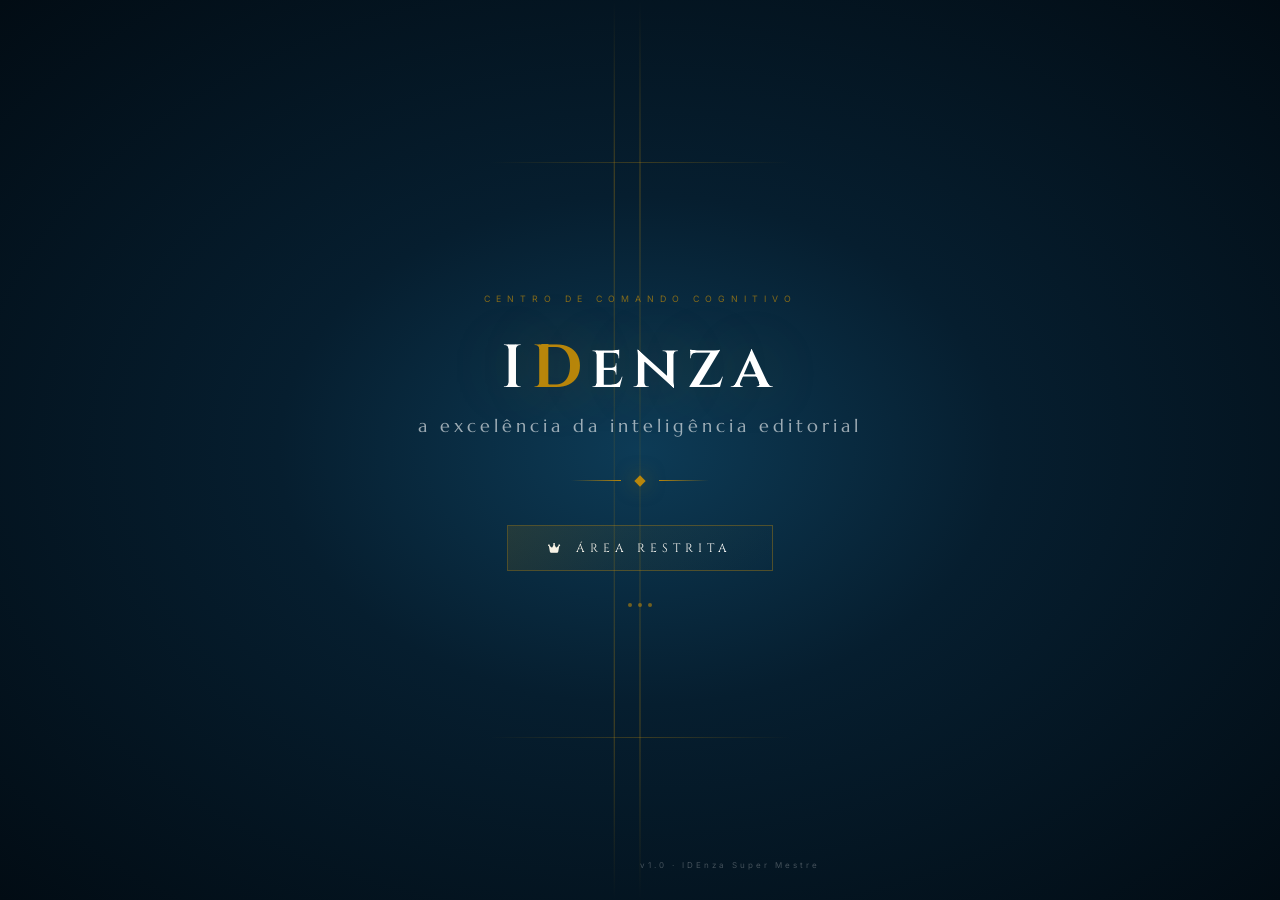
<file: LINDO DEMAIS DIA 20 DE JULHO - Copia - Copia - Copia - Copia/index.html>
<!DOCTYPE html>
<html lang="pt-BR">
<head>
    <meta charset="UTF-8">
    <meta name="viewport" content="width=device-width, initial-scale=1.0, maximum-scale=5.0, user-scalable=yes">
    <title>IDEnza · Área Restrita</title>
    <link rel="preconnect" href="https://fonts.googleapis.com">
    <link rel="preconnect" href="https://fonts.gstatic.com" crossorigin>
    <link href="https://fonts.googleapis.com/css2?family=Playfair+Display:wght@400;600;700&display=swap" rel="stylesheet">
    <link href="https://fonts.googleapis.com/css2?family=Inter:opsz,wght@14..32,300;400;500;600;700&family=Cinzel:wght@400;500;600;700&family=Marcellus&display=swap" rel="stylesheet">
    <link rel="stylesheet" href="https://cdnjs.cloudflare.com/ajax/libs/font-awesome/6.5.1/css/all.min.css">
    <style>
       :root{--deep-abyss:#020b13;--ocean-blue:#061f2f;--petrol-depths:#0a3147;--liquid-gold:#b8860b;--gold-shimmer:#d4a843;--gold-pale:#e6c27a;--error-red:#c0392b;--error-glow:#e74c3c;--font-display:'Playfair Display', serif;--font-body-lux:'Cinzel', serif;--font-ui:'Inter', sans-serif}*{margin:0;padding:0;box-sizing:border-box}body{font-family:var(--font-ui);background:radial-gradient(ellipse at center,#0d3b56 0%,#061e2f 40%,#020c14 100%);min-height:100vh;display:flex;align-items:center;justify-content:center;overflow:hidden}.superia-splash{position:fixed;inset:0;z-index:10;background:radial-gradient(ellipse at center,#0d3b56 0%,#061e2f 40%,#020c14 100%);display:flex;align-items:center;justify-content:center;flex-direction:column;transition:opacity 0.8s cubic-bezier(.4,0,.2,1),visibility 0.8s;overflow:hidden}.superia-splash.fade-out{opacity:0;visibility:hidden;pointer-events:none}.particles-container{position:absolute;inset:0;pointer-events:none}.particle{position:absolute;width:2px;height:2px;background:#b8860b;border-radius:50%;animation:particleFloat 6s infinite ease-in-out;opacity:0}.particle:nth-child(1){left:10%;top:20%;animation-delay:0s}.particle:nth-child(2){left:25%;top:60%;animation-delay:0.8s}.particle:nth-child(3){left:40%;top:30%;animation-delay:1.6s}.particle:nth-child(4){left:55%;top:70%;animation-delay:2.4s}.particle:nth-child(5){left:70%;top:15%;animation-delay:3.2s}.particle:nth-child(6){left:80%;top:50%;animation-delay:4.0s}.particle:nth-child(7){left:15%;top:85%;animation-delay:4.8s}.particle:nth-child(8){left:90%;top:35%;animation-delay:1.2s}.particle:nth-child(9){left:50%;top:45%;animation-delay:3.6s}.particle:nth-child(10){left:35%;top:10%;animation-delay:5.2s}.particle:nth-child(11){left:65%;top:80%;animation-delay:2.0s}.particle:nth-child(12){left:5%;top:40%;animation-delay:4.4s}@keyframes particleFloat{0%{opacity:0;transform:translateY(0) scale(.5)}10%{opacity:.8}30%{opacity:.4;transform:translateY(-30px) scale(1.2)}50%{opacity:.7;transform:translateY(-15px) scale(.8)}70%{opacity:.3;transform:translateY(-40px) scale(1.4)}90%{opacity:.6}100%{opacity:0;transform:translateY(-60px) scale(.3)}}.golden-line{position:absolute;top:0;left:50%;transform:translateX(-50%);width:1px;height:100%;background:linear-gradient(180deg,transparent 0%,rgb(184 134 11 / .4) 20%,rgb(184 134 11 / .15) 50%,rgb(184 134 11 / .4) 80%,transparent 100%);animation:goldenLinePulse 3s ease-in-out infinite}.golden-line:nth-child(2){left:48%;animation-delay:0.5s;width:.5px}.golden-line:nth-child(3){left:52%;animation-delay:1s;width:.5px}@keyframes goldenLinePulse{0%,100%{opacity:.3}50%{opacity:.7}}.horizontal-line{position:absolute;left:50%;transform:translateX(-50%);width:300px;height:1px;background:linear-gradient(90deg,transparent,rgb(184 134 11 / .3),transparent);animation:horizontalLinePulse 4s ease-in-out infinite}.horizontal-line.top{top:18%}.horizontal-line.bottom{bottom:18%;animation-delay:2s}@keyframes horizontalLinePulse{0%,100%{opacity:.2;width:300px}50%{opacity:.6;width:500px}}.splash-content{position:relative;z-index:2;text-align:center;padding:2rem}.brand-tag{font-family:'Inter',sans-serif;font-size:.55rem;text-transform:uppercase;letter-spacing:6px;color:rgb(184 134 11 / .7);margin-bottom:1.5rem;animation:fadeInUp 1s ease forwards;opacity:0;animation-delay:0.3s}.splash-title{font-family:'Cinzel',serif;font-size:clamp(2.2rem, 5vw, 3.8rem);font-weight:600;color:#fff;letter-spacing:8px;margin-bottom:.3rem;animation:fadeInUp 1s ease forwards;opacity:0;animation-delay:0.5s;text-shadow:0 0 60px rgb(184 134 11 / .3)}.splash-title span{color:#b8860b;font-weight:700}.splash-subtitle{font-family:'Marcellus',serif;font-size:clamp(0.8rem, 1.5vw, 1.1rem);color:rgb(255 255 255 / .6);letter-spacing:4px;margin-bottom:2.5rem;animation:fadeInUp 1s ease forwards;opacity:0;animation-delay:0.7s}.splash-divider{display:flex;align-items:center;justify-content:center;gap:15px;margin-bottom:2.5rem;animation:fadeInUp 1s ease forwards;opacity:0;animation-delay:0.9s}.divider-wing{width:50px;height:1px;background:linear-gradient(90deg,transparent,#b8860b)}.divider-wing.right{background:linear-gradient(90deg,#b8860b,transparent)}.divider-diamond{width:8px;height:8px;background:#b8860b;transform:rotate(45deg);box-shadow:0 0 20px rgb(184 134 11 / .6)}.enter-btn{font-family:'Cinzel',serif;font-size:.75rem;text-transform:uppercase;letter-spacing:5px;color:#fff;background:#fff0;border:1.5px solid rgb(184 134 11 / .4);padding:14px 40px;cursor:pointer;transition:all 0.5s ease;position:relative;overflow:hidden;animation:fadeInUp 1s ease forwards;opacity:0;animation-delay:1.1s}.enter-btn::before{content:'';position:absolute;inset:0;background:linear-gradient(135deg,rgb(184 134 11 / .15) 0%,rgb(184 134 11 / .05) 50%,transparent 100%);transition:opacity 0.5s ease}.enter-btn:hover{border-color:#b8860b;color:#b8860b;box-shadow:0 0 40px rgb(184 134 11 / .2),inset 0 0 40px rgb(184 134 11 / .05);letter-spacing:8px;transform:translateY(-2px)}.enter-btn:hover::before{opacity:1}.splash-loader{margin-top:2rem;display:flex;gap:6px;justify-content:center;animation:fadeInUp 1s ease forwards;opacity:0;animation-delay:1.2s}.dot{width:4px;height:4px;background:rgb(184 134 11 / .6);border-radius:50%;animation:dotPulse 1.5s ease-in-out infinite}.dot:nth-child(2){animation-delay:0.2s}.dot:nth-child(3){animation-delay:0.4s}@keyframes dotPulse{0%,100%{opacity:.3;transform:scale(.8)}50%{opacity:1;transform:scale(1.5)}}.version-tag{position:absolute;bottom:30px;left:50%;transform:translateX(-50%);font-family:'Inter',sans-serif;font-size:.5rem;color:rgb(255 255 255 / .25);letter-spacing:3px;animation:fadeInUp 1s ease forwards;opacity:0;animation-delay:1.3s}@keyframes fadeInUp{from{opacity:0;transform:translateY(30px)}to{opacity:1;transform:translateY(0)}}.password-overlay{position:fixed;inset:0;background:rgb(0 0 0 / .85);z-index:100;display:flex;align-items:center;justify-content:center;backdrop-filter:blur(10px);animation:fadeIn 0.5s ease}.password-overlay.fade-out{opacity:0;transition:opacity 0.3s}.password-box{background:linear-gradient(145deg,#0d3b56 0%,#061e2f 100%);border:1px solid rgb(184 134 11 / .4);border-radius:16px;padding:2.5rem;width:90%;max-width:400px;text-align:center;box-shadow:0 20px 60px rgb(0 0 0 / .8),0 0 40px rgb(184 134 11 / .2);animation:fadeInUp 0.5s ease}.password-box h2{font-family:'Cinzel',serif;color:#fff;font-size:1.2rem;letter-spacing:3px;margin-bottom:.3rem}.password-box .gold-line{width:60px;height:2px;background:linear-gradient(90deg,transparent,#b8860b,transparent);margin:.8rem auto 1.5rem}.password-box input{width:100%;padding:12px 16px;background:rgb(255 255 255 / .05);border:1px solid rgb(184 134 11 / .3);border-radius:8px;color:#fff;font-family:'Marcellus',serif;font-size:1rem;letter-spacing:4px;text-align:center;outline:none;transition:border-color 0.3s,box-shadow 0.3s}.password-box input:focus{border-color:#b8860b;box-shadow:0 0 20px rgb(184 134 11 / .3)}.password-box .btn-row{display:flex;gap:10px;justify-content:center;margin-top:1.5rem}.password-btn{font-family:'Cinzel',serif;font-size:.7rem;text-transform:uppercase;letter-spacing:3px;padding:10px 24px;border-radius:6px;cursor:pointer;transition:all 0.4s ease;background:#fff0;color:#fff;border:1px solid rgb(184 134 11 / .4)}.password-btn.primary{background:rgb(184 134 11 / .2);border-color:#b8860b}.password-btn:hover{background:rgb(184 134 11 / .3);border-color:#b8860b;box-shadow:0 0 20px rgb(184 134 11 / .3);transform:translateY(-2px)}.error-msg{color:#c78b1a;font-size:.7rem;margin-top:.6rem;min-height:1.2em}@keyframes fadeIn{from{opacity:0}to{opacity:1}}
    </style>
</head>
<body>
    <div class="superia-splash" id="superiaSplash">
        <div class="particles-container">
            <div class="particle"></div><div class="particle"></div><div class="particle"></div>
            <div class="particle"></div><div class="particle"></div><div class="particle"></div>
            <div class="particle"></div><div class="particle"></div><div class="particle"></div>
            <div class="particle"></div><div class="particle"></div><div class="particle"></div>
        </div>
        <div class="golden-line"></div><div class="golden-line"></div><div class="golden-line"></div>
        <div class="horizontal-line top"></div><div class="horizontal-line bottom"></div>
        <div class="splash-content">
            <div class="brand-tag">Centro de Comando Cognitivo</div>
            <h1 class="splash-title">I<span>D</span>enza</h1>
            <p class="splash-subtitle">a excelência da inteligência editorial</p>
            <div class="splash-divider">
                <div class="divider-wing"></div><div class="divider-diamond"></div><div class="divider-wing right"></div>
            </div>
            <button class="enter-btn" id="enterBtn">
                <i class="fas fa-crown" style="margin-right: 10px; font-size: 0.7rem;"></i>Área Restrita
            </button>
            <div class="splash-loader">
                <div class="dot"></div><div class="dot"></div><div class="dot"></div>
            </div>
        </div>
        <div class="version-tag">v1.0 · IDEnza Super Mestre</div>
    </div>

    <script>
        // ============================================================
        // CONFIGURAÇÃO – URL CORRIGIDA para o seu Worker
        // ============================================================
        const AUTH_WORKER_URL = 'https://cliente-db.atendimento-bazana.workers.dev/verify';
        const SESSION_KEY = 'idenza_restrita_autenticado';
        const DESTINO = 'restrito.html';

        let overlay = null;

        function abrir() {
            if (overlay) overlay.remove();
            overlay = document.createElement('div');
            overlay.className = 'password-overlay';
            overlay.innerHTML = `
                <div class="password-box">
                    <h2><i class="fas fa-lock" style="color: #b8860b; margin-right: 8px;"></i>Acesso ao IDEnza</h2>
                    <div class="gold-line"></div>
                    <input type="password" id="senha" placeholder="••••••••" autofocus>
                    <div class="error-msg" id="erro"></div>
                    <div class="btn-row">
                        <button class="password-btn" id="cancelar">Cancelar</button>
                        <button class="password-btn primary" id="acessar">Acessar</button>
                    </div>
                </div>
            `;
            document.body.appendChild(overlay);
            document.getElementById('senha').focus();
            document.getElementById('acessar').addEventListener('click', verificar);
            document.getElementById('cancelar').addEventListener('click', fechar);
            document.addEventListener('keydown', esc);
        }

        function fechar() {
            if (overlay) {
                overlay.classList.add('fade-out');
                setTimeout(() => { if (overlay) overlay.remove(); overlay = null; }, 300);
            }
            document.removeEventListener('keydown', esc);
        }

        function esc(e) { if (e.key === 'Escape') fechar(); }

        async function verificar() {
            const campo = document.getElementById('senha');
            const erro = document.getElementById('erro');
            const senha = campo.value.trim();

            if (!senha) {
                erro.textContent = 'Digite a senha.';
                return;
            }

            const btn = document.getElementById('acessar');
            btn.disabled = true;
            btn.textContent = 'Verificando...';

            try {
                const response = await fetch(AUTH_WORKER_URL, {
                    method: 'POST',
                    headers: { 'Content-Type': 'application/json' },
                    body: JSON.stringify({ password: senha })
                });

                const data = await response.json();

                if (data.success) {
                    localStorage.setItem(SESSION_KEY, data.token);
                    window.location.href = DESTINO;
                } else {
                    erro.textContent = data.error || 'Senha incorreta.';
                    campo.value = '';
                    campo.focus();
                }
            } catch (err) {
                erro.textContent = 'Erro de conexão. Tente novamente.';
                console.error('Auth error:', err);
            } finally {
                btn.disabled = false;
                btn.textContent = 'Acessar';
            }
        }

        document.getElementById('enterBtn').addEventListener('click', abrir);
        document.addEventListener('keydown', e => { if (e.key === 'Escape' && !overlay) e.preventDefault(); });
        document.getElementById('superiaSplash').addEventListener('click', e => { if (e.target === e.currentTarget) e.stopPropagation(); });
    </script>
</body>
</html>
</file>
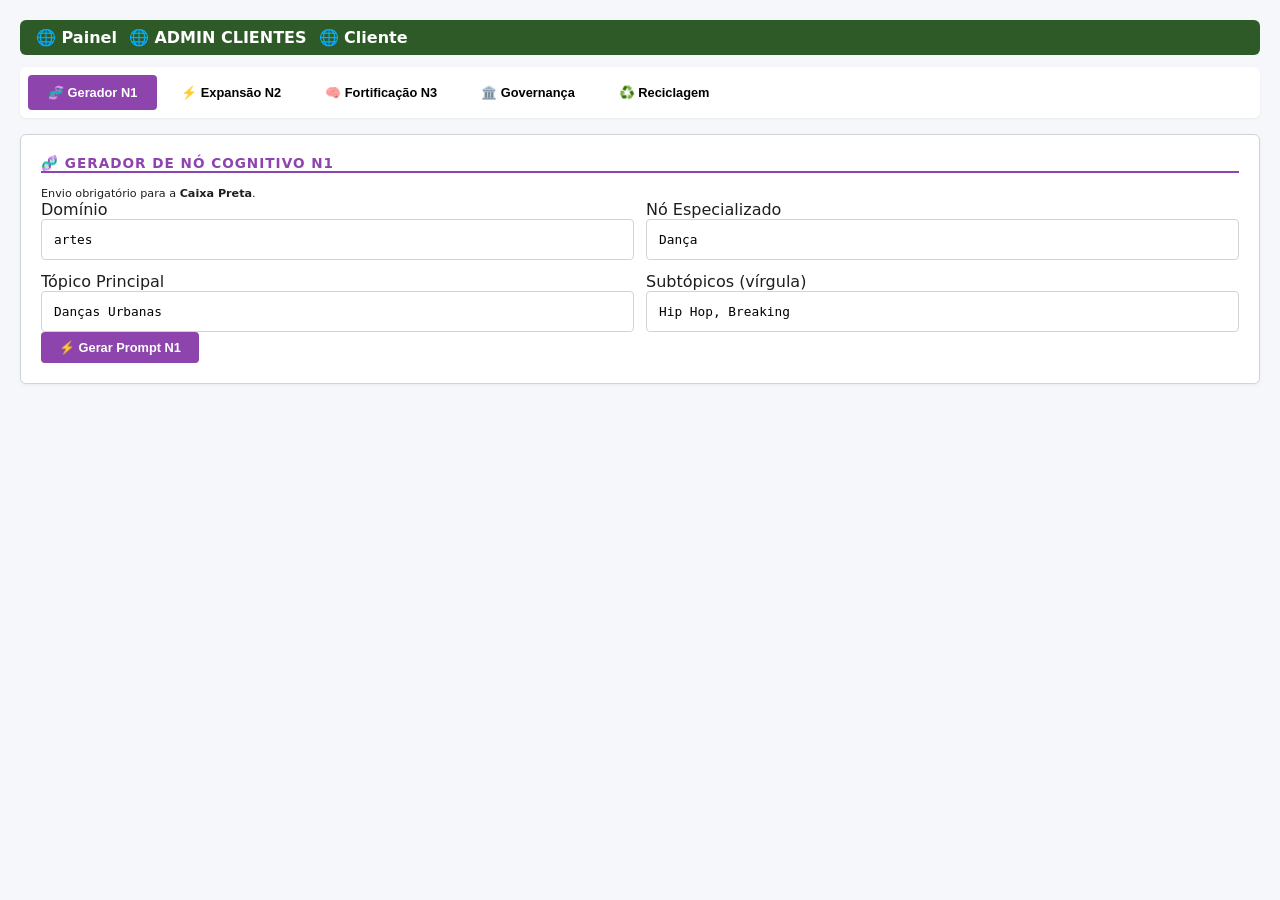
<file: dashboard.html>
<!DOCTYPE html>
<html lang="pt-BR">
<head>
    <meta charset="UTF-8">
    <meta name="viewport" content="width=device-width, initial-scale=1.0, maximum-scale=5.0, user-scalable=yes">
    <title>Velocity Article Engine · Super Eigend · Super IA</title>
    <link rel="preconnect" href="https://fonts.googleapis.com">
    <link rel="preconnect" href="https://fonts.gstatic.com" crossorigin>
    <link href="https://fonts.googleapis.com/css2?family=Playfair+Display:wght@400;600;700&display=swap" rel="stylesheet">
    <link href="https://fonts.googleapis.com/css2?family=Inter:opsz,wght@14..32,300;400;500;600;700&family=Cinzel:wght@400;500;600;700&family=Marcellus&display=swap" rel="stylesheet">
    <link rel="stylesheet" href="https://cdnjs.cloudflare.com/ajax/libs/font-awesome/6.5.1/css/all.min.css">
    <link rel="stylesheet" href="css/style.css">
</head>
<body>
    <!-- ========== CABEÇALHO PAUTAZERO (HOME) + LINK RETORNAR AO INÍCIO (CANTO ESQUERDO, DISCRETO) ========== -->
    <header class="pz-header">
        <div class="header-inner">
            <a href="https://vivianeadev.github.io/pauta/" class="pz-logo">Pauta<span>Zero</span></a>
        </div>
    </header>
    <div class="pz-breaking-news" id="breakingNews">
        <a href="https://vivianeadev.github.io/pauta/" class="pz-breaking-label"><i class="fas fa-arrow-left"></i> Retornar ao início</a>
    </div>

    <!-- ========== VELOCITY ARTICLE ENGINE ========== -->
    <div class="main-container">
        <div class="form-card">
            <h1>Velocity <span>Article Engine</span></h1>
            <div class="row-2">
                <div class="form-group">
                    <label><i class="fas fa-building"></i> Nome do Portal</label>
                    <input type="text" id="portalName" placeholder="Pauta Zero" value="Pauta Zero" oninput="updatePreview()">
                </div>
                <div class="form-group">
                    <label><i class="fas fa-quote-right"></i> Slogan</label>
                    <input type="text" id="portalSlogan" placeholder="jardinagem · beleza · natureza" value="jardinagem · beleza · natureza" oninput="updatePreview()">
                </div>
            </div>
            <div class="row-2">
                <div class="form-group">
                    <label><i class="fas fa-heading"></i> Título</label>
                    <input type="text" id="title" placeholder="O Cultivo de Rosas: Da Tradição à Inovação" value="O Cultivo de Rosas: Da Tradição à Inovação" oninput="autoSlug();updatePreview()">
                </div>
                <div class="form-group">
                    <label><i class="fas fa-subscript"></i> Subtítulo (opcional)</label>
                    <input type="text" id="subtitle" placeholder="Um guia completo para o cultivo de roseiras em ambientes tropicais" value="Um guia completo para o cultivo de roseiras em ambientes tropicais" oninput="updatePreview()">
                </div>
            </div>
            <div class="row-2">
                <div class="form-group">
                    <label><i class="fas fa-layer-group"></i> Eixo <span style="font-weight: normal; font-size: 0.65rem; color: var(--aged-gold);">(os eixos salvos aparecem no gerenciador abaixo e no datalist)</span></label>
                    <input type="text" id="eixo" placeholder="plantas-e-natureza" value="plantas-e-natureza" oninput="updatePreview()" list="eixosSuggest">
                    <datalist id="eixosSuggest"></datalist>
                    <div class="field-watermark">🔹 Se o eixo já existir, o novo tema será agrupado automaticamente.</div>
                </div>
                <div class="form-group">
                    <label><i class="fas fa-tag"></i> Tema</label>
                    <input type="text" id="tema" placeholder="rosas" value="rosas" oninput="updatePreview()">
                </div>
            </div>
            <div class="row-3">
                <div class="form-group">
                    <label><i class="fas fa-link"></i> Slug (URL)</label>
                    <input type="text" id="slug" placeholder="cultivo-de-rosas-tradicao-inovacao" value="cultivo-de-rosas-tradicao-inovacao">
                </div>
                <div class="form-group">
                    <label><i class="far fa-calendar-alt"></i> Agendar (Data e Hora)</label>
                    <input type="datetime-local" id="publishDateTime" oninput="updatePreview()">
                    <div class="field-watermark">🔹 Deixe em branco para usar a data/hora atual.</div>
                </div>
                <div class="form-group">
                    <label><i class="far fa-clock"></i> Tempo de leitura</label>
                    <input type="text" id="readTime" placeholder="8 min" value="8 min" oninput="updatePreview()">
                </div>
            </div>
            <div class="row-2">
                <div class="form-group">
                    <label><i class="fas fa-user-edit"></i> Autor</label>
                    <input type="text" id="author" placeholder="Dra. Flora Campos" value="Dra. Flora Campos" oninput="updatePreview()">
                </div>
                <div class="form-group">
                    <label><i class="fas fa-align-left"></i> Resumo / Descrição</label>
                    <input type="text" id="excerpt" placeholder="Descubra os segredos do cultivo de rosas, da preparação do solo às técnicas modernas de hibridação." value="Descubra os segredos do cultivo de rosas, da preparação do solo às técnicas modernas de hibridação." oninput="updatePreview()">
                </div>
            </div>
            <div class="form-group">
                <label><i class="fas fa-tags"></i> Tags (separadas por vírgula)</label>
                <input type="text" id="tags" placeholder="rosas, jardinagem, cultivo, flores" value="rosas, jardinagem, cultivo, flores" oninput="updatePreview()">
                <div class="field-watermark">🔹 Essenciais para SEO. Serão exibidas no rodapé do artigo.</div>
            </div>
            <div class="form-group">
                <label><i class="fas fa-fingerprint"></i> Marca d'água / Ref. <span style="font-weight: normal; font-size: 0.65rem; color: var(--aged-gold);">(ex: 0002-rosas)</span></label>
                <input type="text" id="watermarkRef" placeholder="0002-rosas" value="0002-rosas" oninput="updatePreview()">
                <div class="field-watermark">🔹 Aparecerá discretamente no rodapé como registro pessoal.</div>
            </div>
            <div class="form-group">
                <label><i class="fas fa-feather-alt"></i> Biografia do Colunista (opcional)</label>
                <textarea id="authorBio" rows="2" placeholder="Botânica e paisagista com mais de 20 anos de experiência em jardinagem ornamental." oninput="updatePreview()">Botânica e paisagista com mais de 20 anos de experiência em jardinagem ornamental.</textarea>
            </div>
            <div class="form-group">
                <label><i class="fas fa-camera-retro"></i> Foto do Colunista (opcional)</label>
                <div class="avatar-upload">
                    <img id="avatarPreviewImg" class="avatar-preview-img" src="#" alt="Avatar Preview">
                    <button type="button" class="avatar-btn" onclick="document.getElementById('avatarFileInput').click()">
                        <i class="fas fa-upload"></i> Selecionar foto
                    </button>
                    <button type="button" class="avatar-remove" onclick="clearAvatar()" style="display: none;" id="avatarRemoveBtn">
                        <i class="fas fa-times"></i> Remover
                    </button>
                    <input type="file" id="avatarFileInput" accept="image/*" style="display: none;" onchange="handleAvatarUpload(this)">
                </div>
                <div class="field-watermark">🔹 64x64px. Máx. 500KB. Opcional.</div>
            </div>
            <!-- ========== COMPLIANCE EXPANSÍVEL ========== -->
            <div class="form-group">
                <label><i class="fas fa-balance-scale"></i> Compliance, Transparência e Responsabilidade Editorial</label>
                <details class="compliance-details">
                    <summary class="compliance-summary">
                        <i class="fas fa-chevron-down"></i> Clique para expandir
                    </summary>
                    <div class="compliance-text">
                        <p style="margin-top:0;">O portal Revista PautaZero possui caráter estritamente informativo, opinativo, educacional e cultural. Todo o conteúdo publicado tem como objetivo promover informação, reflexão, debate público e acesso ao conhecimento, respeitando os princípios constitucionais da liberdade de expressão e da liberdade de imprensa previstos na legislação brasileira.</p>
                        <p>Os artigos, colunas, análises, entrevistas e conteúdos opinativos refletem exclusivamente a interpretação de seus respectivos autores, não constituindo aconselhamento jurídico, financeiro, médico, psicológico, político, religioso ou profissional de qualquer natureza.</p>
                        <p>A Revista PautaZero não incentiva práticas ilícitas, discurso de ódio, violência, discriminação, desinformação deliberada, manipulação de informações ou qualquer atividade contrária à legislação vigente.</p>
                        <p>Nos comprometemos com:</p>
                        <ul style="padding-left:1.2rem; margin:0.3rem 0;">
                            <li>o respeito à Constituição Federal Brasileira;</li>
                            <li>o cumprimento do Marco Civil da Internet (Lei nº 12.965/2014);</li>
                            <li>a observância da Lei Geral de Proteção de Dados – LGPD (Lei nº 13.709/2018);</li>
                            <li>o respeito aos direitos autorais e à propriedade intelectual;</li>
                            <li>a proteção da privacidade e dos dados pessoais dos usuários;</li>
                            <li>a transparência editorial e responsabilidade digital.</li>
                        </ul>
                        <p>Conteúdos enviados por colaboradores, colunistas, leitores ou terceiros são de responsabilidade exclusiva de seus respectivos autores.</p>
                        <p>Caso algum conteúdo publicado viole direitos autorais, direitos de imagem, privacidade, honra, legislação vigente ou contenha informações incorretas, o titular poderá solicitar revisão, correção ou remoção através de contato oficial da plataforma.</p>
                        <p>As imagens utilizadas podem possuir caráter meramente ilustrativo, institucional, jornalístico ou licenciadas de bancos públicos, gratuitos, autorizados ou de terceiros devidamente referenciados quando aplicável.</p>
                        <p>A Revista PautaZero reserva-se o direito de atualizar, corrigir, editar ou remover conteúdos a qualquer momento para adequação legal, editorial, ética ou técnica.</p>
                        <p>Ao acessar este portal, o usuário declara estar ciente destes termos e concorda com as políticas de uso, privacidade e responsabilidade editorial da plataforma.</p>
                    </div>
                </details>
                <div class="field-watermark">🔹 Este aviso é inserido automaticamente em todos os artigos gerados.</div>
            </div>
            <!-- FIM COMPLIANCE -->
            <div class="form-group">
                <label><i class="fas fa-image"></i> Imagem do artigo</label>
                <div class="image-drop-zone" id="imageDropZone">
                    <i class="fas fa-cloud-upload-alt"></i>
                    <span>Arraste uma imagem aqui ou clique para selecionar</span>
                </div>
                <div class="image-url-input">
                    <input type="text" id="image" placeholder="URL ou base64 (opcional)">
                    <button type="button" id="clearImageBtn" style="background:none;border:1px solid var(--gold-line);padding:0.5rem;border-radius:8px;cursor:pointer;color:var(--aged-gold);"><i class="fas fa-times"></i></button>
                </div>
                <div style="margin-top: 0.5rem;">
                    <label for="imageCaption" style="font-size:0.65rem;"><i class="fas fa-pen"></i> Legenda da imagem</label>
                    <input type="text" id="imageCaption" placeholder="Rosas do Jardim Botânico" value="Rosas do Jardim Botânico" oninput="updatePreview()" style="font-size:0.8rem;">
                </div>
            </div>
            <!-- NOVO: Chave de API do Worker de Upload (segura, fornecida pelo usuário) -->
            <div class="form-group">
                <label><i class="fas fa-key"></i> Chave da API de Upload (opcional)</label>
                <input type="password" id="uploadApiKey" placeholder="Deixe em branco se o worker não exigir autenticação" oninput="updateUploadApiKey()" autocomplete="off">
                <div class="field-watermark">🔹 Necessária apenas se o worker de upload (assets.pautazero.com) exigir o cabeçalho X-API-Key. Sua chave nunca é exposta no código-fonte.</div>
            </div>
            <div class="form-group">
                <label><i class="fas fa-link"></i> Artigos relacionados</label>
                <div id="relatedLinksContainer" class="related-links-container"></div>
                <button type="button" class="add-link-btn" id="addRelatedLinkBtn">
                    <i class="fas fa-plus-circle"></i> Adicionar artigo relacionado
                </button>
                <div class="field-watermark">
                    🔹 Máximo 5 links. <strong>Links internos:</strong> use o caminho completo como <code>/artigo/plantas-e-natureza/poda-de-roseiras.html</code>.
                    <br>🔹 <strong>Dica:</strong> preencha o <em>slug do artigo</em> (texto do link) e o <em>caminho interno</em> (URL relativa).
                </div>
            </div>
            <div class="niche-manager-section">
                <h4><i class="fas fa-sitemap"></i> Gerenciador de Nichos (Eixos)</h4>
                <div style="font-size: 0.7rem; color: var(--aged-gold); margin-bottom: 0.5rem; display: flex; gap: 6px; align-items: center;">
                    <i class="fas fa-info-circle"></i> <span>Os eixos cadastrados aparecem abaixo como "chips". Clique em qualquer chip para usá-lo no campo "Eixo" acima.</span>
                </div>
                <div class="niche-list" id="nicheChipList"></div>
                <div class="niche-add-row">
                    <input type="text" id="newNicheInput" placeholder="Nome do novo eixo (ex: ervas-aromaticas)" onkeydown="if(event.key==='Enter')addNiche()">
                    <button type="button" class="btn-outline-gold" onclick="addNiche()"><i class="fas fa-plus"></i> Adicionar</button>
                </div>
                <div class="field-watermark" style="margin-top:0.5rem;">🔹 Clique em um nicho para usá-lo no campo Eixo. Gerencie seus eixos com luxo.</div>
            </div>
            <div class="raw-text-section">
                <label><i class="fas fa-robot"></i> Modo Automático — Texto Bruto</label>
                <textarea id="rawTextInput" placeholder="Cole seu texto aqui. Linhas em branco = parágrafos. URLs viram links." rows="8"></textarea>
                <div style="display: flex; justify-content: flex-end; margin-top: 0.5rem;">
                    <button type="button" class="btn btn-secondary" onclick="processRawText()"><i class="fas fa-magic"></i> Gerar HTML</button>
                </div>
            </div>
            <div class="form-group">
                <div style="display: flex; align-items: center; justify-content: space-between; margin-bottom: 0.3rem; flex-wrap: wrap; gap: 8px;">
                    <label style="margin-bottom: 0;"><i class="fas fa-file-alt"></i> Conteúdo (HTML)</label>
                    <div style="display: flex; gap: 6px;">
                        <button type="button" class="detect-links-btn" onclick="detectLinksInMainEditor()"><i class="fas fa-link"></i> Links</button>
                        <button type="button" class="open-fullscreen-btn" onclick="openFullscreenEditor()"><i class="fas fa-expand"></i> Tela Cheia</button>
                    </div>
                </div>
                <div class="editor-toolbar">
                    <button onclick="applyFormatting('bold')" title="Negrito"><i class="fas fa-bold"></i></button>
                    <button onclick="applyFormatting('italic')" title="Itálico"><i class="fas fa-italic"></i></button>
                    <button onclick="applyFormatting('underline')" title="Sublinhado"><i class="fas fa-underline"></i></button>
                    <button onclick="openLinkModal()" title="Inserir Link"><i class="fas fa-link"></i></button>
                    <button onclick="applyFormatting('highlight')" title="Marca-texto"><i class="fas fa-highlighter"></i></button>
                    <button onclick="applyFormatting('destaque')" title="Destaque Frase (sublinhado dourado)"><i class="fas fa-paint-brush"></i></button>
                    <span class="tool-separator"></span>
                    <button onclick="applyFormatting('blockquote')" title="Citação"><i class="fas fa-quote-right"></i></button>
                    <button onclick="applyFormatting('callout')" title="Caixa de Destaque ★"><i class="fas fa-star"></i></button>
                    <button onclick="applyFormatting('info')" title="Painel Informativo"><i class="fas fa-info-circle"></i></button>
                    <button onclick="applyFormatting('warning')" title="Painel de Alerta"><i class="fas fa-exclamation-triangle"></i></button>
                    <button onclick="applyFormatting('pullquote')" title="Frase Destacada Central"><i class="fas fa-quote-left"></i></button>
                    <span class="tool-separator"></span>
                    <button onclick="openBodyImageModal('main')" title="Inserir Imagem no Corpo (dispositivo ou URL)"><i class="fas fa-image"></i></button>
                    <button onclick="applyFormatting('h2')" title="Título H2">H2</button>
                    <button onclick="applyFormatting('h3')" title="Título H3">H3</button>
                    <button onclick="applyFormatting('paragraph')" title="Parágrafo"><i class="fas fa-paragraph"></i></button>
                    <span class="tool-separator"></span>
                    <button onclick="applyFormatting('increaseFont')" title="Aumentar fonte"><i class="fas fa-plus-circle"></i></button>
                    <button onclick="applyFormatting('decreaseFont')" title="Diminuir fonte"><i class="fas fa-minus-circle"></i></button>
                    <button onclick="applyFormatting('justifyLeft')" title="Alinhar à esquerda"><i class="fas fa-align-left"></i></button>
                    <button onclick="applyFormatting('justifyCenter')" title="Centralizar"><i class="fas fa-align-center"></i></button>
                    <button onclick="applyFormatting('justifyRight')" title="Alinhar à direita"><i class="fas fa-align-right"></i></button>
                    <button onclick="applyFormatting('justifyFull')" title="Justificar"><i class="fas fa-align-justify"></i></button>
                    <span class="tool-separator"></span>
                    <button onclick="applyUndoRedo('undo')" title="Desfazer"><i class="fas fa-undo-alt"></i></button>
                    <button onclick="applyUndoRedo('redo')" title="Refazer"><i class="fas fa-redo-alt"></i></button>
                    <button onclick="applyFormatting('removeFormat')" title="Remover formatação"><i class="fas fa-eraser"></i></button>
                </div>
                <textarea id="htmlContent" placeholder="<h2>Introdução</h2><p>Seu texto...</p>" rows="12" oninput="updatePreview()">
<p>O cultivo de rosas é uma arte milenar que combina paciência, conhecimento botânico e sensibilidade estética. Neste guia, exploramos desde a escolha das variedades até os cuidados essenciais para manter suas roseiras sempre exuberantes.</p>
<h2>Escolha das variedades</h2>
<p>As rosas híbridas de chá, as floribundas e as trepadeiras são algumas das opções mais procuradas pelos jardineiros. Cada uma exige condições específicas de luz, solo e irrigação, fundamentais para o sucesso do plantio.</p>
<blockquote><p>&ldquo;A rosa é a flor que melhor simboliza a união entre a beleza efêmera e a resistência do tempo.&rdquo; &mdash; Roberto Burle Marx</p></blockquote>
<h3>Preparo do solo</h3>
<p>O solo ideal para o cultivo de rosas deve ser rico em matéria orgânica, bem drenado e com pH levemente ácido. A adição de farinha de ossos e torta de mamona potencializa a floração.</p>
<div class="callout-box"><p>Dica de ouro: sempre regue as roseiras pela manhã, diretamente na base, para evitar o aparecimento de fungos nas folhas.</p></div>
<h2>Poda e manutenção</h2>
<p>A poda anual, realizada no inverno, estimula o crescimento de novos ramos e garante uma florada mais intensa na primavera. É importante remover galhos secos e cruzados, mantendo o centro da planta arejado.</p>
<figure class="body-image size-md"><img src="https://placehold.co/600x400/0a3147/b8860b?text=Rosas+do+Jardim" alt="Rosas do Jardim Secreto"><figcaption>Rosas do Jardim Botânico em plena floração.</figcaption></figure>
<p>Com dedicação e as técnicas corretas, qualquer pessoa pode transformar seu jardim em um verdadeiro santuário de cores e perfumes. O segredo está na observação diária e no respeito ao ciclo natural da planta.</p></textarea>
                <div class="field-watermark">🔹 Ctrl+Z / Ctrl+Y para desfazer/refazer. Imagens no corpo: clique para alternar entre 5 tamanhos (muito pequeno → expandido).</div>
            </div>
            <div class="form-group">
                <label><i class="fas fa-book"></i> Referências</label>
                <textarea id="references" rows="4" placeholder="Insira aqui as referências bibliográficas (HTML ou texto puro). Ex:&#10;BURLE MARX, R. Jardins e Rosas...&#10;LORENZI, H. Manual de Jardinagem..." oninput="updatePreview()"></textarea>
                <div class="field-watermark">🔹 Aparecerá ao final do artigo, antes da assinatura do autor, separado por uma linha fina quase transparente. Texto em tamanho reduzido. URLs viram links automaticamente.</div>
            </div>
            <!-- ========== SELETOR DE WORKER ========== -->
            <div class="worker-select-row">
                <i class="fas fa-server"></i>
                <span>Publicar no worker:</span>
                <select id="workerSelect" onchange="onWorkerSelectChange()">
                    <option value="auto">🤖 Automático (pelo eixo)</option>
                    <option value="TEOLOGIA">📖 Teologia (teologia.pautazero.com)</option>
                    <option value="JUSTICA">⚖️ Justiça (justica.pautazero.com)</option>
                    <option value="GERAL">🌐 Geral (pautazero.com)</option>
                </select>
                <span class="worker-indicator" id="workerIndicator" style="display:none;">
                    <i class="fas fa-check-circle"></i> <span id="workerIndicatorText"></span>
                </span>
            </div>
            <button class="btn btn-full" onclick="sendToKV()"><i class="fas fa-rocket"></i> Publicar no KV</button>
            <div class="divider-or">também disponível</div>
            <div class="action-row">
                <button class="btn-outline-gold" onclick="downloadArticleHTML()" title="Baixar o artigo como arquivo .html">
                    <i class="fas fa-download"></i> Baixar HTML
                </button>
                <button class="btn-outline-gold" id="selectFolderBtn" onclick="selectLocalFolder()" title="Selecionar uma pasta local para salvar artigos">
                    <i class="fas fa-folder-open"></i> Selecionar Pasta
                </button>
                <button class="btn-outline-gold" id="saveToFolderBtn" onclick="saveToSelectedFolder()" title="Salvar o artigo atual na pasta selecionada" disabled>
                    <i class="fas fa-save"></i> Salvar na Pasta
                </button>
                <span class="folder-indicator" id="folderIndicator" style="display:none;">
                    <i class="fas fa-check-circle"></i> <span id="folderNameDisplay"></span>
                </span>
            </div>
            <div class="field-watermark">🔹 O botão <strong>Baixar HTML</strong> funciona em qualquer navegador. <strong>Selecionar Pasta</strong> requer Chrome/Edge (File System Access API) e permite salvar múltiplos artigos diretamente no disco.</div>
        </div>
        <div class="preview-panel" id="articlePreview">
            <header class="site-header">
                <div class="header-inner">
                    <a href="/" class="logo" id="prevLogo">Pauta<span>Zero</span></a>
                    <div class="tagline" id="prevTagline">jardinagem · beleza · natureza</div>
                </div>
                <div class="top-nav-buttons">
                </div>
            </header>
            <hr class="ethereal-divider" aria-hidden="true">
            <div class="context-toggle-bar" id="contextToggleBar">
                <span class="label"><i class="fas fa-palette"></i> Contexto:</span>
                <button class="context-toggle-btn active" onclick="setContextMode('padrao')" id="ctxBtnPadrao">Padrão</button>
                <button class="context-toggle-btn" onclick="setContextMode('revista')" id="ctxBtnRevista">Revista</button>
            </div>
            <div class="container">
                <div class="breadcrumb">
                    <a href="/" id="prevBreadHome">PAUTA ZERO</a> /
                    <a href="/" id="prevEixoLink">plantas-e-natureza</a> /
                    <a href="/" id="prevTemaLink" style="color:var(--aged-gold); text-decoration:none;">rosas</a>
                </div>
                <div class="article-dual-column">
                    <div class="article-image-col">
                        <img id="prevImage" src="https://placehold.co/600x400/0a3147/b8860b?text=Rosas" alt="Preview" loading="lazy">
                        <div class="image-caption" id="prevCaption">Rosas do Jardim Botânico</div>
                        <div class="same-theme-articles" id="prevRelated" style="display:none;">
                            <h5><i class="fas fa-check-circle"></i> Relacionados</h5>
                            <ul class="same-theme-list" id="prevRelatedList"></ul>
                        </div>
                    </div>
                    <div class="article-text-col">
                        <h1 class="article-title" id="prevTitle">O Cultivo de Rosas: Da Tradição à Inovação</h1>
                        <p class="article-subtitle" id="prevSubtitle">Um guia completo para o cultivo de roseiras em ambientes tropicais</p>
                        <div class="title-gold-line"></div>
                        <div class="article-meta">
                            <span><i class="far fa-calendar-alt"></i> <span id="prevDate"></span></span>
                            <span><i class="fas fa-tag"></i> <span id="prevTemaMeta">rosas</span></span>
                            <span><i class="far fa-clock"></i> <span id="prevReadTime">8 min</span></span>
                        </div>
                        <div class="share-bar">
                            <span class="share-label">Compartilhe:</span>
                            <div class="share-icons">
                                <a href="javascript:void(0)" onclick="shareArticle('facebook')" title="Compartilhar no Facebook"><i class="fab fa-facebook-f"></i></a>
                                <a href="javascript:void(0)" onclick="shareArticle('x')" title="Compartilhar no X"><i class="fa-brands fa-x-twitter"></i></a>
                                <a href="javascript:void(0)" onclick="shareArticle('linkedin')" title="Compartilhar no LinkedIn"><i class="fab fa-linkedin-in"></i></a>
                                <a href="javascript:void(0)" onclick="shareArticle('whatsapp')" title="Compartilhar no WhatsApp"><i class="fab fa-whatsapp"></i></a>
                                <a href="javascript:void(0)" onclick="shareArticle('email')" title="Compartilhar por Email"><i class="far fa-envelope"></i></a>
                            </div>
                        </div>
                        <div class="article-body" id="prevContent">
                            <p>Prévia do conteúdo...</p>
                        </div>
                        <div id="prevReferencesSection" style="display:none;">
                            <hr class="references-divider">
                            <div class="references-section">
                                <div class="references-title">Referências</div>
                                <div id="prevReferencesContent"></div>
                            </div>
                        </div>
                        <div class="author-signature" id="prevAuthorSig">
                            <div class="author-signature-row">
                                <img id="prevAuthorAvatar" class="author-signature-avatar" src="" alt="Avatar do autor" style="display: none;">
                                <div class="author-signature-info">
                                    <span id="prevAuthorName">Dra. Flora Campos</span>
                                    <small>Colunista</small>
                                </div>
                            </div>
                            <p class="author-bio" id="prevAuthorBio">Botânica e paisagista com mais de 20 anos de experiência em jardinagem ornamental.</p>
                        </div>
                        <!-- Compliance expansível no preview -->
                        <div class="compliance-notice" id="prevCompliance"></div>
                    </div>
                </div>
            </div>
            <footer class="site-footer">
                <div class="footer-two-cols">
                    <div class="footer-left">
                        <p>© 2026 <span id="prevFooterName">Pauta Zero</span> · Todos os direitos reservados.</p>
                        <p>Conteúdo gerado com <strong>Velocity Article Engine</strong> — Licença vitalícia.</p>
                    </div>
                    <div class="footer-right">
                        <p><strong>Velocity Article Engine</strong> · <span id="prevFooterBrand">Pauta Zero</span></p>
                        <p>Geração licenciada com alto rigor editorial.</p>
                    </div>
                </div>
                <div class="footer-tags" id="prevFooterTags">
                    <i class="fas fa-tags"></i> <span id="prevTagsList">rosas · jardinagem · cultivo · flores</span>
                </div>
                <div class="footer-watermark" id="prevWatermark">
                    <i class="fas fa-fingerprint"></i> <span id="prevWatermarkText">Ref: 0002-rosas</span>
                </div>
            </footer>
        </div>
    </div>
    <footer class="global-footer" id="globalFooter">
        <div>
            <span>© 2026 Velocity Article Engine · Robô de Publicação</span>
            <button class="manual-btn" onclick="openManual()"><i class="fas fa-book"></i> Manual do usuário</button>
            <button class="terms-btn" onclick="openTerms()"><i class="fas fa-gavel"></i> Termos de uso</button>
            <button class="clear-cache-btn" onclick="clearCache()"><i class="fas fa-trash-alt"></i> Limpar cache</button>
            <span>v10.4.0 · 3 workers · Super Eigend · Super IA integrada</span>
        </div>
    </footer>
    <div id="linkModal" class="modal">
        <div class="link-modal-content">
            <div class="modal-header">
                <h3><i class="fas fa-link" style="color: var(--aged-gold); margin-right: 10px;"></i> Inserir Link</h3>
                <button class="modal-close" onclick="closeLinkModal()">&times;</button>
            </div>
            <div class="link-input-group">
                <label for="linkUrlInput"><i class="fas fa-globe"></i> URL do link</label>
                <input type="text" id="linkUrlInput" placeholder="https://exemplo.com" autocomplete="off">
                <label for="linkTextInput"><i class="fas fa-font"></i> Texto do link (opcional)</label>
                <input type="text" id="linkTextInput" placeholder="Texto que aparecerá no artigo" autocomplete="off">
            </div>
            <div class="link-modal-actions">
                <button class="btn btn-secondary" onclick="closeLinkModal()">Cancelar</button>
                <button class="btn" onclick="applyLinkFromModal()"><i class="fas fa-check"></i> Inserir</button>
            </div>
        </div>
    </div>
    <div id="bodyImageModal" class="modal">
        <div class="link-modal-content" style="max-width: 560px;">
            <div class="modal-header">
                <h3><i class="fas fa-image" style="color: var(--aged-gold); margin-right: 10px;"></i> Inserir Imagem no Corpo do Artigo</h3>
                <button class="modal-close" onclick="closeBodyImageModal()">&times;</button>
            </div>
            <div class="body-image-upload-area" id="bodyImageUploadArea" onclick="triggerBodyImageFileInput()">
                <i class="fas fa-cloud-upload-alt"></i>
                <span>Clique aqui para escolher uma imagem do dispositivo</span>
                <span class="file-name" id="bodyImageFileName"></span>
                <img id="bodyImagePreviewThumb" class="body-image-preview-thumb" src="#" alt="Preview da imagem">
            </div>
            <div style="text-align: center; margin-bottom: 0.3rem;">
                <button type="button" class="body-image-clear-btn" id="bodyImageClearBtn" onclick="clearBodyImageFile()">
                    <i class="fas fa-times"></i> Remover imagem
                </button>
            </div>
            <input type="file" id="bodyImageFileInput" accept="image/*" style="display: none;" onchange="handleBodyImageFile(this)">
            <div class="divider-or-mini">ou cole uma URL</div>
            <div class="link-input-group">
                <label for="bodyImageUrlInput"><i class="fas fa-globe"></i> URL da imagem</label>
                <input type="text" id="bodyImageUrlInput" placeholder="https://exemplo.com/imagem.jpg ou data:image/..." autocomplete="off">
                <label for="bodyImageCaptionInput"><i class="fas fa-pen"></i> Legenda (opcional)</label>
                <input type="text" id="bodyImageCaptionInput" placeholder="Ex: Figura 1 — Diagrama do processo" autocomplete="off">
                <label for="bodyImageAltInput"><i class="fas fa-tag"></i> Texto alternativo (alt)</label>
                <input type="text" id="bodyImageAltInput" placeholder="Descrição da imagem para acessibilidade" autocomplete="off">
            </div>
            <div class="link-modal-actions">
                <button class="btn btn-secondary" onclick="closeBodyImageModal()">Cancelar</button>
                <button class="btn" onclick="applyBodyImage()"><i class="fas fa-check"></i> Inserir Imagem</button>
            </div>
        </div>
    </div>
    <div id="fullscreenEditorModal" class="fullscreen-editor-modal">
        <div class="fullscreen-editor-container">
            <div class="fullscreen-editor-header">
                <h3><i class="fas fa-pen-fancy"></i> Editor em Tela Cheia</h3>
                <button class="fullscreen-editor-close" onclick="closeFullscreenEditor()">&times;</button>
            </div>
            <div class="fullscreen-editor-tabs">
                <button class="editor-tab active" id="tabCodigo" onclick="switchEditorTab('codigo')"><i class="fas fa-code"></i> Código</button>
                <button class="editor-tab" id="tabVisual" onclick="switchEditorTab('visual')"><i class="fas fa-eye"></i> Visual</button>
            </div>
            <div class="fullscreen-editor-body">
                <div id="paneCodigo" class="editor-pane active">
                    <div class="editor-toolbar">
                        <button onclick="applyFormattingFullscreen('bold')" title="Negrito"><i class="fas fa-bold"></i></button>
                        <button onclick="applyFormattingFullscreen('italic')" title="Itálico"><i class="fas fa-italic"></i></button>
                        <button onclick="applyFormattingFullscreen('underline')" title="Sublinhado"><i class="fas fa-underline"></i></button>
                        <button onclick="openLinkModalFullscreen()" title="Inserir Link"><i class="fas fa-link"></i></button>
                        <button onclick="applyFormattingFullscreen('highlight')" title="Marca-texto"><i class="fas fa-highlighter"></i></button>
                        <button onclick="applyFormattingFullscreen('destaque')" title="Destaque Frase"><i class="fas fa-paint-brush"></i></button>
                        <span class="tool-separator"></span>
                        <button onclick="applyFormattingFullscreen('blockquote')" title="Citação"><i class="fas fa-quote-right"></i></button>
                        <button onclick="applyFormattingFullscreen('callout')" title="Caixa de Destaque ★"><i class="fas fa-star"></i></button>
                        <button onclick="applyFormattingFullscreen('info')" title="Painel Informativo"><i class="fas fa-info-circle"></i></button>
                        <button onclick="applyFormattingFullscreen('warning')" title="Painel de Alerta"><i class="fas fa-exclamation-triangle"></i></button>
                        <button onclick="applyFormattingFullscreen('pullquote')" title="Frase Destacada Central"><i class="fas fa-quote-left"></i></button>
                        <span class="tool-separator"></span>
                        <button onclick="openBodyImageModal('fullscreen')" title="Inserir Imagem no Corpo (dispositivo ou URL)"><i class="fas fa-image"></i></button>
                        <button onclick="applyFormattingFullscreen('h2')" title="Título H2">H2</button>
                        <button onclick="applyFormattingFullscreen('h3')" title="Título H3">H3</button>
                        <button onclick="applyFormattingFullscreen('paragraph')" title="Parágrafo"><i class="fas fa-paragraph"></i></button>
                        <span class="tool-separator"></span>
                        <button onclick="applyFormattingFullscreen('increaseFont')" title="Aumentar fonte"><i class="fas fa-plus-circle"></i></button>
                        <button onclick="applyFormattingFullscreen('decreaseFont')" title="Diminuir fonte"><i class="fas fa-minus-circle"></i></button>
                        <button onclick="applyFormattingFullscreen('justifyLeft')" title="Alinhar à esquerda"><i class="fas fa-align-left"></i></button>
                        <button onclick="applyFormattingFullscreen('justifyCenter')" title="Centralizar"><i class="fas fa-align-center"></i></button>
                        <button onclick="applyFormattingFullscreen('justifyRight')" title="Alinhar à direita"><i class="fas fa-align-right"></i></button>
                        <button onclick="applyFormattingFullscreen('justifyFull')" title="Justificar"><i class="fas fa-align-justify"></i></button>
                        <span class="tool-separator"></span>
                        <button onclick="applyUndoRedoFullscreen('undo')" title="Desfazer"><i class="fas fa-undo-alt"></i></button>
                        <button onclick="applyUndoRedoFullscreen('redo')" title="Refazer"><i class="fas fa-redo-alt"></i></button>
                        <button onclick="applyFormattingFullscreen('removeFormat')" title="Remover formatação"><i class="fas fa-eraser"></i></button>
                        <button class="detect-links-btn" onclick="detectLinksInFullscreen()"><i class="fas fa-link"></i> Links</button>
                    </div>
                    <textarea id="fullscreenContent" placeholder="<p>seu texto aqui...</p>"></textarea>
                </div>
                <div id="paneVisual" class="editor-pane">
                    <div class="editor-toolbar">
                        <button onclick="execVisualCommand('bold')" title="Negrito"><i class="fas fa-bold"></i></button>
                        <button onclick="execVisualCommand('italic')" title="Itálico"><i class="fas fa-italic"></i></button>
                        <button onclick="execVisualCommand('underline')" title="Sublinhado"><i class="fas fa-underline"></i></button>
                        <button onclick="openLinkModalVisual()" title="Inserir Link"><i class="fas fa-link"></i></button>
                        <button onclick="execVisualCommand('hiliteColor','rgba(184,134,11,0.15)')" title="Marca-texto"><i class="fas fa-highlighter"></i></button>
                        <button onclick="execVisualDestaque()" title="Destaque Frase"><i class="fas fa-paint-brush"></i></button>
                        <span class="tool-separator"></span>
                        <button onclick="execVisualCommand('formatBlock','<blockquote>')" title="Citação"><i class="fas fa-quote-right"></i></button>
                        <button onclick="execVisualWrap('callout-box')" title="Caixa de Destaque ★"><i class="fas fa-star"></i></button>
                        <button onclick="execVisualWrap('info-panel')" title="Painel Informativo"><i class="fas fa-info-circle"></i></button>
                        <button onclick="execVisualWrap('warning-panel')" title="Painel de Alerta"><i class="fas fa-exclamation-triangle"></i></button>
                        <button onclick="execVisualWrap('pull-quote')" title="Frase Destacada Central"><i class="fas fa-quote-left"></i></button>
                        <span class="tool-separator"></span>
                        <button onclick="openBodyImageModal('visual')" title="Inserir Imagem (dispositivo ou URL)"><i class="fas fa-image"></i></button>
                        <button onclick="execVisualCommand('formatBlock','h2')" title="H2">H2</button>
                        <button onclick="execVisualCommand('formatBlock','h3')" title="H3">H3</button>
                        <span class="tool-separator"></span>
                        <button onclick="execVisualCommand('fontSize','1.2em')" title="Aumentar fonte"><i class="fas fa-plus-circle"></i></button>
                        <button onclick="execVisualCommand('fontSize','0.9em')" title="Diminuir fonte"><i class="fas fa-minus-circle"></i></button>
                        <button onclick="execVisualCommand('justifyLeft')" title="Alinhar à esquerda"><i class="fas fa-align-left"></i></button>
                        <button onclick="execVisualCommand('justifyCenter')" title="Centralizar"><i class="fas fa-align-center"></i></button>
                        <button onclick="execVisualCommand('justifyRight')" title="Alinhar à direita"><i class="fas fa-align-right"></i></button>
                        <button onclick="execVisualCommand('justifyFull')" title="Justificar"><i class="fas fa-align-justify"></i></button>
                        <span class="tool-separator"></span>
                        <button onclick="execVisualCommand('undo')" title="Desfazer"><i class="fas fa-undo-alt"></i></button>
                        <button onclick="execVisualCommand('redo')" title="Refazer"><i class="fas fa-redo-alt"></i></button>
                        <button class="detect-links-btn" onclick="syncVisualToCode()"><i class="fas fa-sync-alt"></i> Atualizar</button>
                    </div>
                    <div id="visualEditor" class="visual-editor" contenteditable="true"></div>
                </div>
            </div>
            <div class="fullscreen-editor-footer">
                <button class="btn btn-secondary" onclick="closeFullscreenEditor()">Cancelar</button>
                <button class="btn" onclick="applyFullscreenChanges()">Aplicar e Fechar</button>
            </div>
        </div>
    </div>
    <div id="termsModal" class="modal">
        <div class="modal-content">
            <div class="modal-header">
                <h3><i class="fas fa-balance-scale" style="color: var(--aged-gold);"></i> Termos de Uso e Política de Privacidade</h3>
                <button class="modal-close" onclick="closeTerms()"><i class="fas fa-times"></i></button>
            </div>
            <div class="modal-text">
                <p><strong>Velocity Article Engine — Licença de Uso e Tratamento de Dados Pessoais</strong><br><em>Última atualização: 29 de abril de 2026</em></p>
                <h4>1. Disposições Gerais e Aceitação</h4>
                <p>1.1. O Velocity Article Engine ("Ferramenta") é disponibilizado sob licença não exclusiva, intransferível e revogável, destinada à geração de conteúdo em formato HTML. Ao utilizar a Ferramenta, o Usuário declara ter lido, compreendido e aceito integralmente os presentes Termos, em conformidade com a Lei Geral de Proteção de Dados Pessoais (Lei nº 13.709/2018 – LGPD), o Marco Civil da Internet (Lei nº 12.965/2014) e demais normas aplicáveis do ordenamento jurídico brasileiro.</p>
                <p>1.2. A utilização da Ferramenta implica aceitação tácita e vinculante de todas as cláusulas aqui dispostas. Caso não concorde, o Usuário deve abster-se de utilizar o Velocity Editor Engine.</p>
                <h4>2. Do Tratamento de Dados e Privacidade (LGPD)</h4>
                <p>2.1. O Velocity Article Engine opera exclusivamente no lado do cliente (<em>client-side</em>). <strong>Nenhum dado pessoal ou conteúdo gerado é transmitido, armazenado ou processado em servidores externos</strong>, exceto quando o Usuário opta por publicar via API KV, momento em que o conteúdo do artigo é enviado ao Worker configurado. Todas as informações inseridas nos formulários permanecem sob controle do Usuário.</p>
                <p>2.2. Em conformidade com o art. 7º da LGPD, não há coleta de dados pessoais identificáveis, exceto aqueles armazenados localmente no navegador do Usuário (via <code>localStorage</code>) para fins de conveniência. Tais dados podem ser eliminados a qualquer momento pelo Usuário através da limpeza do cache.</p>
                <p>2.3. O Usuário é o único responsável pela licitude do conteúdo que produz, incluindo a obtenção de autorização para uso de imagens, citações e dados pessoais de terceiros.</p>
                <h4>3. Responsabilidade e Uso Proibido</h4>
                <p>3.1. O Usuário compromete-se a não utilizar a Ferramenta para geração de conteúdo que: (i) viole direitos autorais; (ii) configure crime contra a honra; (iii) seja discriminatório ou incite violência.</p>
                <p>3.2. O Velocity Article Engine é fornecido "como está" (<em>as is</em>), sem garantias de disponibilidade contínua.</p>
                <h4>4. Direitos de Propriedade Intelectual</h4>
                <p>4.1. O código-fonte, design e layout do Velocity Article Engine são de titularidade exclusiva de seus desenvolvedores, protegidos pela Lei de Software (Lei nº 9.609/98) e Lei de Direitos Autorais (Lei nº 9.610/98).</p>
                <p>4.2. O conteúdo gerado pelo Usuário é de sua exclusiva autoria e responsabilidade.</p>
                <h4>5. Foro de Eleição</h4>
                <p>5.1. Fica eleito o Foro Central da Comarca da Capital do Estado de residência do provedor, com renúncia a qualquer outro.</p>
                <p style="margin-top: 1.5rem; font-style: italic; color: var(--aged-gold);">A aceitação destes Termos é condição indispensável para a utilização do Velocity Editor Engine.</p>
            </div>
            <button class="accept-btn" onclick="acceptTerms()"><i class="fas fa-check-circle"></i> Li, compreendo e aceito integralmente os Termos</button>
        </div>
    </div>
    <div id="manualModal" class="modal">
        <div class="modal-content">
            <div class="modal-header">
                <h3><i class="fas fa-book-open" style="color: var(--aged-gold);"></i> Manual do Usuário — Velocity Editor Engine</h3>
                <button class="modal-close" onclick="closeManual()"><i class="fas fa-times"></i></button>
            </div>
            <div class="modal-text">
                <p style="font-size:1.1rem; font-family: var(--font-serif); color: var(--petrol-blue); margin-bottom: 1.5rem;"><strong>Bem‑vindo ao Velocity Editor Engine v10.4.0</strong> — sua central de criação e publicação de artigos com ciclo completo, do rascunho à página publicada (ou baixada), sem sair do navegador.</p>
                <div style="background: var(--gradient-gold-subtle); padding: 1.2rem; border-radius: 16px; margin-bottom: 1.8rem;">
                    <h4 style="margin-top:0;"><i class="fas fa-compass"></i> Primeiros Passos</h4>
                    <ol style="margin-left:1.2rem;">
                        <li><strong>Preencha os campos</strong> do formulário — comece pelo título e conteúdo.</li>
                        <li>O <strong>preview ao lado</strong> é atualizado automaticamente enquanto você digita.</li>
                        <li>Escolha como publicar: <strong>KV</strong> (envio ao Worker), <strong>Baixar HTML</strong> (download direto) ou <strong>Salvar na Pasta</strong> (gravação local via File System Access API).</li>
                    </ol>
                </div>
                <h4><i class="fas fa-rocket"></i> Publicação via KV (3 Workers)</h4>
                <p>O Velocity Article Engine está configurado para <strong>três sites/workers distintos</strong>:</p>
                <ul>
                    <li><strong>TEOLOGIA</strong> — teologia.pautazero.com (todos os eixos de teologia, arqueologia, escatologia, etc.)</li>
                    <li><strong>JUSTIÇA</strong> — justica.pautazero.com (todos os eixos de direito, justiça, STF, etc.)</li>
                    <li><strong>GERAL</strong> — pautazero.com (todos os demais eixos)</li>
                </ul>
                <p>O worker correto é selecionado automaticamente com base no campo <strong>Eixo</strong> preenchido. <strong>Novidade:</strong> agora você também pode escolher manualmente o worker no seletor acima do botão "Publicar no KV", para casos em que deseja enviar para um portal específico independentemente do eixo.</p>
                <h4><i class="fas fa-download"></i> Download e Salvamento Local</h4>
                <p><strong>Baixar HTML:</strong> Faz o download do artigo completo como arquivo <code>.html</code> — funciona em qualquer navegador.</p>
                <p><strong>Selecionar Pasta:</strong> Usa a File System Access API (Chrome/Edge) para escolher uma pasta no seu computador. Após selecionada, o botão <strong>"Salvar na Pasta"</strong> grava o artigo diretamente no disco, permitindo salvar múltiplos artigos em lote sem precisar selecionar a pasta novamente.</p>
                <p><em>Nota:</em> A API de acesso ao sistema de arquivos requer HTTPS ou localhost e não está disponível no Firefox/Safari. Nesses navegadores, use o botão "Baixar HTML".</p>
                <h4><i class="fas fa-sitemap"></i> Gerenciador de Nichos (Eixos)</h4>
                <p>Na seção <strong>"Gerenciador de Nichos"</strong> você pode cadastrar e visualizar todos os eixos (nichos) utilizados. Clique em um chip de nicho para preencher automaticamente o campo "Eixo" do formulário. Isso facilita a organização de artigos por categorias como "plantas-e-natureza", "jardinagem", etc.</p>
                <h4><i class="fas fa-link"></i> Artigos Relacionados</h4>
                <p>Adicione até 5 links de artigos relacionados. Eles aparecerão na coluna da imagem no preview e no artigo final. Use caminhos internos como <code>/artigo/plantas-e-natureza/poda-de-roseiras.html</code>.</p>
                <h4><i class="fas fa-book"></i> Referências</h4>
                <p>Utilize o campo <strong>"Referências"</strong> para inserir notas bibliográficas ao final do artigo. Uma linha fina quase transparente separa visualmente o conteúdo das referências, que são exibidas em tamanho reduzido. <strong>URLs são convertidas automaticamente em links clicáveis</strong>, sem necessidade de escrever HTML.</p>
                <h4><i class="fas fa-calendar-check"></i> Agendamento</h4>
                <p>Use o campo <strong>"Agendar (Data e Hora)"</strong> com o seletor nativo <code>datetime-local</code> para definir exatamente quando o artigo deve ser publicado. Deixe em branco para usar a data/hora atual.</p>
                <h4><i class="fas fa-expand"></i> Editor em Tela Cheia</h4>
                <p>Clique em <strong>"Tela Cheia"</strong> para abrir o editor expandido com abas Código/Visual. Ideal para edições longas.</p>
                <h4><i class="fas fa-magic"></i> Modo Automático</h4>
                <p>Cole texto bruto na seção "Modo Automático" e clique em "Gerar HTML". O sistema detecta títulos, subtítulos e parágrafos automaticamente.</p>
                <h4><i class="fas fa-tags"></i> Tags e SEO</h4>
                <p>Preencha as tags separadas por vírgula. Elas são inseridas como meta keywords e exibidas no rodapé do artigo.</p>
                <h4><i class="fas fa-camera-retro"></i> Imagens e Avatar</h4>
                <p>Arraste uma imagem para a zona de upload ou cole uma URL. Para o avatar do colunista, selecione uma foto que será redimensionada para 64x64px automaticamente.</p>
                <h4><i class="fas fa-expand-arrows-alt"></i> Redimensionamento de Imagens no Corpo</h4>
                <p><strong>Novidade v10.2.0:</strong> Clique em qualquer imagem inserida no corpo do artigo (figure.body-image) para alternar entre <strong>cinco tamanhos</strong>: muito pequeno (20%), pequeno (35%), médio (50%), grande (70%) e expandido (100%). Um indicador "🔍 Clique para redimensionar" aparece ao passar o mouse. Isso garante flexibilidade total e redução máxima quando necessário.</p>
                <h4><i class="fas fa-fingerprint"></i> Marca d'água / Referência</h4>
                <p>Use o campo <strong>"Marca d'água"</strong> para inserir um código pessoal de registro (ex: <code>0002-rosas</code>). Essa referência aparecerá discretamente no rodapé do artigo, funcionando como uma assinatura de origem.</p>
                <h4><i class="fas fa-brain"></i> Super IA Article Engine (NOVO v10.4.0)</h4>
                <p>Conecte sua chave de API de IA (OpenAI, Groq, DeepSeek ou qualquer endpoint compatível com chat completions) e gere artigos completos a partir de um assunto. A IA retorna título, subtítulo, eixo, tags, resumo e conteúdo HTML formatado, preenchendo automaticamente todos os campos do Velocity Engine. Se a API estiver indisponível, o sistema usa o gerador local do Super Eigend como fallback.</p>
                <p style="margin-top:1.5rem; text-align:right; color:var(--aged-gold);"><i class="fas fa-crown"></i> Velocity Editor Engine v10.4.0 · Robô de Publicação KV · Ciclo Completo · Super IA</p>
            </div>
            <button class="accept-btn" onclick="closeManual()"><i class="fas fa-check"></i> Entendi, fechar manual</button>
        </div>
    </div>
    <div class="toast" id="toast"></div>

    <script>
        // =================================================================
        // VELOCITY ARTICLE ENGINE SCRIPTS (COMPLETO, COM SHARE FUNCIONAL)
        // =================================================================

        // 🔐 Proteção de acesso
        if (!localStorage.getItem('super_eigend_authenticated_v2')) {
            window.location.href = '/index.html';
        }

        const SITE_CONFIG = {
            TEOLOGIA: { 
                worker: 'https://meu-worker-api.avizaecosystem.workers.dev/articles',
                domain: 'https://teologiapautazero.pages.dev', 
                portalName: 'Teologia PautaZero', 
                slogan: 'fé · história · arqueologia' 
            },
            JUSTICA: { 
                worker: 'https://meu-worker-api.avizaecosystem.workers.dev/articles',
                domain: 'https://justicapautazero.pages.dev', 
                portalName: 'Justiça PautaZero', 
                slogan: 'direito · segurança · cidadania' 
            },
            GERAL: { 
                worker: 'https://meu-worker-api.avizaecosystem.workers.dev/articles',
                domain: 'https://pautazero.pages.dev', 
                portalName: 'PautaZero', 
                slogan: 'análise · tecnologia' 
            }
        };

        const EIXO_SITE_MAP = {
            'teologia': 'TEOLOGIA', 'arqueologia-biblica': 'TEOLOGIA', 'arqueologia': 'TEOLOGIA',
            'escatologia': 'TEOLOGIA', 'exegese-biblica': 'TEOLOGIA', 'exegese': 'TEOLOGIA',
            'hermeneutica': 'TEOLOGIA', 'cristianismo': 'TEOLOGIA', 'cristianismo-primitivo': 'TEOLOGIA',
            'historia-da-igreja': 'TEOLOGIA', 'filosofia-da-religiao': 'TEOLOGIA', 'manuscritos-antigos': 'TEOLOGIA',
            'hebraico-biblico': 'TEOLOGIA', 'grego-koine': 'TEOLOGIA', 'profecia-biblica': 'TEOLOGIA',
            'profecias-biblicas': 'TEOLOGIA', 'judaismo-antigo': 'TEOLOGIA', 'teologia-sistematica': 'TEOLOGIA',
            'teologia-contemporanea': 'TEOLOGIA', 'patristica': 'TEOLOGIA', 'religioes-comparadas': 'TEOLOGIA',
            'ia-e-espiritualidade': 'TEOLOGIA', 'cristianismo-e-ciencia': 'TEOLOGIA', 'fe-e-tecnologia': 'TEOLOGIA',
            'neuroteologia': 'TEOLOGIA', 'bioetica-crista': 'TEOLOGIA',
            'justica': 'JUSTICA', 'direito': 'JUSTICA', 'stf': 'JUSTICA', 'stj': 'JUSTICA',
            'constitucional': 'JUSTICA', 'penal': 'JUSTICA', 'direito-penal': 'JUSTICA', 'civil': 'JUSTICA',
            'direito-civil': 'JUSTICA', 'trabalhista': 'JUSTICA', 'direito-trabalhista': 'JUSTICA',
            'tributario': 'JUSTICA', 'direito-tributario': 'JUSTICA', 'empresarial': 'JUSTICA',
            'direito-empresarial': 'JUSTICA', 'compliance': 'JUSTICA', 'investigacao': 'JUSTICA',
            'ministerio-publico': 'JUSTICA', 'policia-federal': 'JUSTICA', 'seguranca-publica': 'JUSTICA',
            'direitos-humanos': 'JUSTICA', 'jurisprudencia': 'JUSTICA', 'legislacao': 'JUSTICA',
            'processo-penal': 'JUSTICA', 'processo-civil': 'JUSTICA', 'crimes-digitais': 'JUSTICA',
            'lgpd': 'JUSTICA', 'cibercrime': 'JUSTICA', 'regulacao': 'JUSTICA', 'corrupcao': 'JUSTICA',
            'transparencia-publica': 'JUSTICA', 'crimes': 'JUSTICA', 'policial': 'JUSTICA', 'direito-de-familia': 'JUSTICA'
        };

        const SEMANTIC_KEYWORDS = {
            TEOLOGIA: ['teolog', 'bibl', 'igreja', 'crist', 'deus', 'jesus', 'fe', 'espiritual', 'religiao', 'religiosa', 'sagrad', 'oracao', 'culto', 'pastor', 'padre', 'profeta', 'profeci', 'arqueolog', 'manuscrit', 'hebraic', 'grego', 'koine', 'hermeneu', 'exegese', 'escatolog', 'patrist', 'sistematic', 'judaism', 'qumran', 'essenio', 'fariseu', 'saduceu', 'templo', 'tabernaculo', 'neuroteolog', 'bioetic'],
            JUSTICA: ['justic', 'direito', 'lei', 'jurid', 'judic', 'tribunal', 'juiz', 'ministro', 'stf', 'stj', 'penal', 'crime', 'criminos', 'policia', 'policial', 'delegado', 'processual', 'processo', 'sentenca', 'recurso', 'habeas', 'mandado', 'constituicao', 'constitucion', 'advogado', 'promotor', 'procurador', 'compliance', 'lgpd', 'cibercrime', 'corrupcao', 'transparencia', 'investigacao', 'seguranca', 'trabalhista', 'tributario', 'regulacao']
        };

        function normalizeString(str) {
            if (!str) return '';
            return str.trim().toLowerCase().normalize('NFD').replace(/[\u0300-\u036f]/g, '').replace(/[^a-z0-9\s-]/g, '').replace(/\s+/g, '-').replace(/-+/g, '-').replace(/^-+|-+$/g, '');
        }

        function matchesSemanticKeywords(normalizedEixo, portalKey) {
            const keywords = SEMANTIC_KEYWORDS[portalKey] || [];
            const partes = normalizedEixo.split('-');
            const fullString = normalizedEixo.replace(/-/g, '');
            return keywords.some(keyword => partes.some(parte => parte.includes(keyword)) || fullString.includes(keyword));
        }

        function getSiteForEixo(eixo) {
            const normalized = normalizeString(eixo);
            if (EIXO_SITE_MAP[normalized]) { const site = EIXO_SITE_MAP[normalized]; console.log(`🎯 [Direcionamento] Eixo "${eixo}" → ${site} (correspondência exata)`); return SITE_CONFIG[site]; }
            if (matchesSemanticKeywords(normalized, 'TEOLOGIA')) { console.log(`🔍 [Direcionamento] Eixo "${eixo}" → TEOLOGIA (correspondência semântica)`); return SITE_CONFIG['TEOLOGIA']; }
            if (matchesSemanticKeywords(normalized, 'JUSTICA')) { console.log(`🔍 [Direcionamento] Eixo "${eixo}" → JUSTICA (correspondência semântica)`); return SITE_CONFIG['JUSTICA']; }
            console.log(`🌐 [Direcionamento] Eixo "${eixo}" → GERAL (fallback)`); return SITE_CONFIG['GERAL'];
        }

        function verificarDirecionamento(eixo) { const site = getSiteForEixo(eixo); console.log(`📋 [PAUTAZERO] Eixo: "${eixo}" → Portal: ${site.portalName} → Domínio: ${site.domain}`); return site; }
        window.verificarDirecionamento = verificarDirecionamento;
        window.normalizeString = normalizeString;

        function getSelectedSite() {
            const workerSelect = document.getElementById('workerSelect');
            const selectedWorker = workerSelect ? workerSelect.value : 'auto';
            const eixo = document.getElementById('eixo').value.trim();
            if (selectedWorker !== 'auto' && SITE_CONFIG[selectedWorker]) {
                console.log(`📌 [Worker Manual] Usando worker forçado: ${selectedWorker} → ${SITE_CONFIG[selectedWorker].portalName}`);
                return SITE_CONFIG[selectedWorker];
            }
            return getSiteForEixo(eixo);
        }

        function onWorkerSelectChange() {
            const site = getSelectedSite();
            const indicator = document.getElementById('workerIndicator');
            const indicatorText = document.getElementById('workerIndicatorText');
            if (indicator && indicatorText) {
                indicator.style.display = 'inline-flex';
                indicatorText.textContent = site.portalName + ' (' + site.domain + ')';
            }
            updatePreview();
        }
        window.onWorkerSelectChange = onWorkerSelectChange;

        let selectedDirectoryHandle = null;
        let autoSaveTimeout = null;
        const AUTOSAVE_KEY = 'velocity_autosave_form_state';
        const AUTOSAVE_DEBOUNCE_MS = 1000;
        function saveFormState() {
            try {
                const state = {
                    portalName: document.getElementById('portalName').value, portalSlogan: document.getElementById('portalSlogan').value,
                    title: document.getElementById('title').value, subtitle: document.getElementById('subtitle').value,
                    eixo: document.getElementById('eixo').value, tema: document.getElementById('tema').value,
                    slug: document.getElementById('slug').value, publishDateTime: document.getElementById('publishDateTime').value,
                    readTime: document.getElementById('readTime').value, author: document.getElementById('author').value,
                    excerpt: document.getElementById('excerpt').value, tags: document.getElementById('tags').value,
                    watermarkRef: document.getElementById('watermarkRef').value, authorBio: document.getElementById('authorBio').value,
                    image: document.getElementById('image').value, imageCaption: document.getElementById('imageCaption').value,
                    htmlContent: document.getElementById('htmlContent').value, rawTextInput: document.getElementById('rawTextInput').value,
                    fullscreenContent: document.getElementById('fullscreenContent').value, references: document.getElementById('references').value,
                    avatarBase64: avatarBase64, relatedLinks: getRelatedLinks(), contextMode: currentContextMode,
                    workerSelect: document.getElementById('workerSelect') ? document.getElementById('workerSelect').value : 'auto',
                    uploadApiKey: uploadApiKey, // salvar a chave de upload também
                    savedAt: new Date().toISOString()
                };
                localStorage.setItem(AUTOSAVE_KEY, JSON.stringify(state));
            } catch (e) {}
        }
        function triggerAutoSave() { if (autoSaveTimeout) clearTimeout(autoSaveTimeout); autoSaveTimeout = setTimeout(saveFormState, AUTOSAVE_DEBOUNCE_MS); }
        function restoreFormState() {
            try {
                const saved = localStorage.getItem(AUTOSAVE_KEY); if (!saved) return false;
                const state = JSON.parse(saved);
                if (state.portalName !== undefined) document.getElementById('portalName').value = state.portalName;
                if (state.portalSlogan !== undefined) document.getElementById('portalSlogan').value = state.portalSlogan;
                if (state.title !== undefined) document.getElementById('title').value = state.title;
                if (state.subtitle !== undefined) document.getElementById('subtitle').value = state.subtitle;
                if (state.eixo !== undefined) document.getElementById('eixo').value = state.eixo;
                if (state.tema !== undefined) document.getElementById('tema').value = state.tema;
                if (state.slug !== undefined) document.getElementById('slug').value = state.slug;
                if (state.publishDateTime !== undefined) document.getElementById('publishDateTime').value = state.publishDateTime;
                if (state.readTime !== undefined) document.getElementById('readTime').value = state.readTime;
                if (state.author !== undefined) document.getElementById('author').value = state.author;
                if (state.excerpt !== undefined) document.getElementById('excerpt').value = state.excerpt;
                if (state.tags !== undefined) document.getElementById('tags').value = state.tags;
                if (state.watermarkRef !== undefined) document.getElementById('watermarkRef').value = state.watermarkRef;
                if (state.authorBio !== undefined) document.getElementById('authorBio').value = state.authorBio;
                if (state.image !== undefined) { document.getElementById('image').value = state.image; if (state.image) { updatePreviewImage(state.image); dropZone.classList.add('has-image'); dropZone.querySelector('span').textContent = 'Imagem definida via URL'; } }
                if (state.imageCaption !== undefined) document.getElementById('imageCaption').value = state.imageCaption;
                if (state.htmlContent !== undefined) document.getElementById('htmlContent').value = state.htmlContent;
                if (state.rawTextInput !== undefined) document.getElementById('rawTextInput').value = state.rawTextInput;
                if (state.fullscreenContent !== undefined) document.getElementById('fullscreenContent').value = state.fullscreenContent;
                if (state.references !== undefined) document.getElementById('references').value = state.references;
                if (state.avatarBase64) { avatarBase64 = state.avatarBase64; avatarPreviewImg.src = avatarBase64; avatarPreviewImg.style.display = 'block'; avatarRemoveBtn.style.display = 'inline-flex'; }
                if (state.relatedLinks && state.relatedLinks.length > 0) { relatedContainer.innerHTML = ''; linkCounter = 0; state.relatedLinks.forEach(link => addLinkField(link.slug, link.url)); }
                if (state.contextMode) setContextMode(state.contextMode);
                if (state.workerSelect !== undefined) { const ws = document.getElementById('workerSelect'); if (ws) { ws.value = state.workerSelect; onWorkerSelectChange(); } }
                if (state.uploadApiKey !== undefined) { uploadApiKey = state.uploadApiKey; document.getElementById('uploadApiKey').value = uploadApiKey; }
                updatePreview(); return true;
            } catch (e) { return false; }
        }
        let currentContextMode = 'padrao';
        function setContextMode(mode) {
            currentContextMode = mode; const panel = document.getElementById('articlePreview');
            const btnPadrao = document.getElementById('ctxBtnPadrao'); const btnRevista = document.getElementById('ctxBtnRevista');
            if (mode === 'revista') { panel.classList.add('revista-mode'); btnPadrao.classList.remove('active'); btnRevista.classList.add('active'); }
            else { panel.classList.remove('revista-mode'); btnPadrao.classList.add('active'); btnRevista.classList.remove('active'); }
            triggerAutoSave();
        }
        window.setContextMode = setContextMode;
        function escapeHtml(s) { return String(s).replace(/[&<>\"']/g, m => ({ '&': '&amp;', '<': '&lt;', '>': '&gt;', '"': '&quot;', "'": '&#039;' })[m]); }
        function autoLink(t) { const r = /(\b(https?|ftp):\/\/[^\s<>[\]()]+[^\s<>[\]().,:;\"'?!])/gi; let e = escapeHtml(t); return e.replace(r, u => { let h = u; if (!/^https?:\/\//i.test(u)) h = 'http://' + u; return '<a href="' + h + '" target="_blank" rel="noopener">' + u + '</a>'; }); }
        const dropZone = document.getElementById('imageDropZone');
        const imageInput = document.getElementById('image');
        const clearBtn = document.getElementById('clearImageBtn');
        const prevImage = document.getElementById('prevImage');

        // ========== UPLOAD DE IMAGENS (CORRIGIDO E SEGURO) ==========
        const UPLOAD_WORKER_URL = 'https://assets.pautazero.com/upload';

        // Chave de API fornecida pelo usuário (armazenada em localStorage)
        let uploadApiKey = localStorage.getItem('velocity_upload_api_key') || '';
        document.getElementById('uploadApiKey').value = uploadApiKey;

        function updateUploadApiKey() {
            uploadApiKey = document.getElementById('uploadApiKey').value.trim();
            localStorage.setItem('velocity_upload_api_key', uploadApiKey);
            triggerAutoSave();
        }
        window.updateUploadApiKey = updateUploadApiKey;

        async function uploadToR2(file) {
            if (!file) return null;
            showToast('⏳ Enviando imagem para o CDN...');
            const form = new FormData();
            form.append('image', file);

            // Prepara headers condicionais
            const headers = {};
            if (uploadApiKey) {
                headers['X-API-Key'] = uploadApiKey;
            }

            try {
                const res = await fetch(UPLOAD_WORKER_URL, {
                    method: 'POST',
                    headers,
                    body: form
                });

                if (!res.ok) {
                    const err = await res.json().catch(() => ({ error: 'Erro desconhecido' }));
                    throw new Error(err.error || `HTTP ${res.status}`);
                }
                const data = await res.json();
                showToast('✅ Imagem enviada: ' + data.url);
                return data.url;
            } catch (e) {
                showToast('❌ Falha ao enviar imagem: ' + e.message, true);
                return null;
            }
        }

        async function handleImageFile(file) {
            if (!file.type.startsWith('image/')) { showToast('Apenas imagens.', true); return; }
            const url = await uploadToR2(file);
            if (url) {
                imageInput.value = url;
                updatePreviewImage(url);
                dropZone.classList.add('has-image');
                dropZone.querySelector('span').textContent = 'Imagem enviada: ' + file.name;
            }
        }

        dropZone.addEventListener('dragover', e => { e.preventDefault(); dropZone.classList.add('dragover'); });
        dropZone.addEventListener('dragleave', () => dropZone.classList.remove('dragover'));
        dropZone.addEventListener('drop', e => {
            e.preventDefault();
            dropZone.classList.remove('dragover');
            if (e.dataTransfer.files.length) handleImageFile(e.dataTransfer.files[0]);
        });
        dropZone.addEventListener('click', () => {
            const inp = document.createElement('input');
            inp.type = 'file';
            inp.accept = 'image/*';
            inp.onchange = () => { if (inp.files.length) handleImageFile(inp.files[0]); };
            inp.click();
        });

        clearBtn.addEventListener('click', () => {
            imageInput.value = '';
            dropZone.classList.remove('has-image');
            dropZone.querySelector('span').textContent = 'Arraste uma imagem aqui ou clique para selecionar';
            updatePreviewImage('https://placehold.co/600x400/0a3147/b8860b?text=Rosas');
            triggerAutoSave();
        });

        imageInput.addEventListener('input', () => {
            const val = imageInput.value.trim();
            if (val) {
                updatePreviewImage(val);
                dropZone.classList.add('has-image');
                dropZone.querySelector('span').textContent = 'Imagem definida via URL';
            } else {
                updatePreviewImage('https://placehold.co/600x400/0a3147/b8860b?text=Rosas');
                dropZone.classList.remove('has-image');
                dropZone.querySelector('span').textContent = 'Arraste uma imagem aqui ou clique para selecionar';
            }
        });
        function updatePreviewImage(src) { prevImage.src = src; }
        let avatarBase64 = null;
        const avatarPreviewImg = document.getElementById('avatarPreviewImg');
        const avatarRemoveBtn = document.getElementById('avatarRemoveBtn');
        const avatarFileInput = document.getElementById('avatarFileInput');
        window.handleAvatarUpload = function(input) { const file = input.files[0]; if (!file) return; if (!file.type.startsWith('image/')) { showToast('Selecione uma imagem válida.', true); return; } if (file.size > 500 * 1024) { showToast('Tamanho máximo: 500KB.', true); return; } const reader = new FileReader(); reader.onload = e => { const img = new Image(); img.onload = () => { const canvas = document.createElement('canvas'); canvas.width = 64; canvas.height = 64; canvas.getContext('2d').drawImage(img, 0, 0, 64, 64); avatarBase64 = canvas.toDataURL('image/jpeg', 0.9); avatarPreviewImg.src = avatarBase64; avatarPreviewImg.style.display = 'block'; avatarRemoveBtn.style.display = 'inline-flex'; updatePreview(); }; img.src = e.target.result; }; reader.readAsDataURL(file); };
        window.clearAvatar = function() { avatarBase64 = null; avatarPreviewImg.src = '#'; avatarPreviewImg.style.display = 'none'; avatarRemoveBtn.style.display = 'none'; avatarFileInput.value = ''; updatePreview(); };
        function loadNiches() { try { return JSON.parse(localStorage.getItem('velocity_niches') || '[]'); } catch (e) { return []; } }
        function saveNiches(niches) { localStorage.setItem('velocity_niches', JSON.stringify(niches)); renderNicheChips(); updateEixoDatalist(); }
        function renderNicheChips() { const container = document.getElementById('nicheChipList'); const niches = loadNiches(); if (niches.length === 0) { container.innerHTML = '<span style="font-size:0.65rem;color:var(--text-muted);font-style:italic;">Nenhum nicho cadastrado ainda.</span>'; return; } container.innerHTML = niches.map((n, i) => `<span class="niche-chip" onclick="selectNiche('${escapeHtml(n)}')">${escapeHtml(n)}<span class="remove-niche" onclick="event.stopPropagation();removeNiche(${i})"><i class="fas fa-times-circle"></i></span></span>`).join(''); }
        function addNiche() { const input = document.getElementById('newNicheInput'); const name = input.value.trim().toLowerCase().replace(/\s+/g, '-'); if (!name) { showToast('Digite um nome para o nicho.', true); return; } const niches = loadNiches(); if (niches.includes(name)) { showToast('Este nicho já existe.', true); input.value = ''; return; } niches.push(name); saveNiches(niches); input.value = ''; showToast('✅ Nicho "' + name + '" adicionado!'); }
        function removeNiche(index) { const niches = loadNiches(); const removed = niches.splice(index, 1)[0]; saveNiches(niches); showToast('🗑️ Nicho "' + removed + '" removido.'); }
        function selectNiche(name) { document.getElementById('eixo').value = name; updatePreview(); showToast('📌 Eixo "' + name + '" selecionado.'); }
        window.addNiche = addNiche; window.removeNiche = removeNiche; window.selectNiche = selectNiche;
        function updateEixoDatalist() { const datalist = document.getElementById('eixosSuggest'); const niches = loadNiches(); datalist.innerHTML = niches.map(e => `<option value="${escapeHtml(e)}">`).join(''); }
        renderNicheChips(); updateEixoDatalist();
        function saveEixoToNiches(eixoName) { if (!eixoName) return; const niches = loadNiches(); const normalized = eixoName.trim().toLowerCase(); if (!niches.find(n => n.toLowerCase() === normalized)) { niches.push(eixoName.trim()); saveNiches(niches); } }
        let linkCounter = 0;
        const MAX_LINKS = 5;
        const relatedContainer = document.getElementById('relatedLinksContainer');
        function addLinkField(titleSlug = '', url = '') {
            if (relatedContainer.querySelectorAll('.link-item').length >= MAX_LINKS) { showToast('Máximo de 5 links relacionados.', true); return; }
            const id = linkCounter++; const div = document.createElement('div'); div.className = 'link-item'; div.id = 'link-item-' + id;
            div.innerHTML = `<input type="text" placeholder="Slug (texto do link)" value="${escapeHtml(titleSlug)}" class="link-title-input"><input type="text" placeholder="Caminho interno: /artigo/eixo/slug.html" value="${escapeHtml(url)}" class="link-url-input"><button type="button" class="remove-link-btn"><i class="fas fa-trash-alt"></i></button>`;
            div.querySelector('.link-title-input').addEventListener('input', updatePreview);
            div.querySelector('.link-url-input').addEventListener('input', updatePreview);
            div.querySelector('.remove-link-btn').addEventListener('click', () => { div.remove(); updatePreview(); });
            relatedContainer.appendChild(div); updatePreview();
        }
        function getRelatedLinks() { return Array.from(relatedContainer.querySelectorAll('.link-item')).map(item => { const inputs = item.querySelectorAll('input'); const slug = inputs[0].value.trim(); const url = inputs[1].value.trim(); if (url) return { slug: slug || url.replace(/^\/artigo\//, '').replace(/\.html$/, '').replace(/\//g, ' › '), url }; return null; }).filter(Boolean); }
        window.addLinkField = addLinkField; window.getRelatedLinks = getRelatedLinks;
        document.getElementById('addRelatedLinkBtn').addEventListener('click', () => addLinkField());
        setTimeout(() => { if (relatedContainer.children.length === 0) { addLinkField('poda-de-roseiras', '/artigo/plantas-e-natureza/poda-de-roseiras.html'); addLinkField('adubacao-organica', '/artigo/plantas-e-natureza/adubacao-organica.html'); } updatePreview(); }, 10);
        function showToast(msg, isError = false) { const t = document.getElementById('toast'); t.textContent = msg; t.style.background = isError ? '#c0392b' : 'var(--petrol-blue)'; t.classList.add('show'); setTimeout(() => t.classList.remove('show'), 4500); }
        let linkTargetEditor = 'main';
        const linkModal = document.getElementById('linkModal');
        const linkUrlInput = document.getElementById('linkUrlInput');
        const linkTextInput = document.getElementById('linkTextInput');
        function openLinkModal() { linkTargetEditor = 'main'; linkUrlInput.value = ''; linkTextInput.value = ''; linkModal.classList.add('active'); linkUrlInput.focus(); }
        function openLinkModalFullscreen() { linkTargetEditor = 'fullscreen'; linkUrlInput.value = ''; linkTextInput.value = ''; linkModal.classList.add('active'); linkUrlInput.focus(); }
        function openLinkModalVisual() { linkTargetEditor = 'visual'; linkUrlInput.value = ''; linkTextInput.value = ''; linkModal.classList.add('active'); linkUrlInput.focus(); }
        window.openLinkModal = openLinkModal; window.openLinkModalFullscreen = openLinkModalFullscreen; window.openLinkModalVisual = openLinkModalVisual;
        window.closeLinkModal = () => linkModal.classList.remove('active');
        window.applyLinkFromModal = function() {
            const url = linkUrlInput.value.trim(); if (!url) { showToast('Insira uma URL.', true); return; }
            const text = linkTextInput.value.trim() || url; const finalUrl = /^https?:\/\//i.test(url) ? url : 'https://' + url;
            const anchor = '<a href="' + finalUrl + '" target="_blank" rel="noopener">' + escapeHtml(text) + '</a>';
            if (linkTargetEditor === 'main') { const ta = document.getElementById('htmlContent'); insertAtCursor(ta, anchor); updatePreview(); }
            else if (linkTargetEditor === 'fullscreen') { const ta = document.getElementById('fullscreenContent'); insertAtCursor(ta, anchor); syncCodeToVisual(); }
            else if (linkTargetEditor === 'visual') { const v = document.getElementById('visualEditor'); v.focus(); if (window.getSelection().rangeCount) { const range = window.getSelection().getRangeAt(0); const a = document.createElement('a'); a.href = finalUrl; a.target = '_blank'; a.rel = 'noopener'; a.textContent = text; range.deleteContents(); range.insertNode(a); } else document.execCommand('insertHTML', false, anchor); syncVisualToCode(); }
            linkModal.classList.remove('active'); showToast('Link inserido com sucesso.');
        };
        function insertAtCursor(ta, text) { const s = ta.selectionStart, e = ta.selectionEnd; ta.value = ta.value.substring(0, s) + text + ta.value.substring(e); ta.focus(); ta.setSelectionRange(s + text.length, s + text.length); }
        document.addEventListener('keydown', e => { if (e.key === 'Escape' && linkModal.classList.contains('active')) linkModal.classList.remove('active'); });
        let bodyImageTargetEditor = 'main';
        let bodyImageBase64 = null;
        const bodyImageModal = document.getElementById('bodyImageModal');
        const bodyImageUrlInput = document.getElementById('bodyImageUrlInput');
        const bodyImageCaptionInput = document.getElementById('bodyImageCaptionInput');
        const bodyImageAltInput = document.getElementById('bodyImageAltInput');
        const bodyImageUploadArea = document.getElementById('bodyImageUploadArea');
        const bodyImageFileName = document.getElementById('bodyImageFileName');
        const bodyImagePreviewThumb = document.getElementById('bodyImagePreviewThumb');
        const bodyImageFileInput = document.getElementById('bodyImageFileInput');
        const bodyImageClearBtn = document.getElementById('bodyImageClearBtn');
        function openBodyImageModal(target = 'main') { bodyImageTargetEditor = target; bodyImageUrlInput.value = ''; bodyImageCaptionInput.value = ''; bodyImageAltInput.value = ''; resetBodyImageFile(); bodyImageModal.classList.add('active'); }
        function resetBodyImageFile() { bodyImageBase64 = null; bodyImageFileInput.value = ''; bodyImageFileName.textContent = ''; bodyImagePreviewThumb.style.display = 'none'; bodyImagePreviewThumb.src = '#'; bodyImageUploadArea.classList.remove('has-file'); bodyImageClearBtn.classList.remove('visible'); bodyImageUrlInput.disabled = false; bodyImageUrlInput.placeholder = 'https://exemplo.com/imagem.jpg ou data:image/...'; }
        window.openBodyImageModal = openBodyImageModal;
        window.closeBodyImageModal = () => { bodyImageModal.classList.remove('active'); resetBodyImageFile(); };
        window.triggerBodyImageFileInput = () => bodyImageFileInput.click();
        window.handleBodyImageFile = function(input) {
            const file = input.files[0]; if (!file) return;
            if (!file.type.startsWith('image/')) { showToast('Selecione uma imagem válida.', true); return; }
            if (file.size > 10 * 1024 * 1024) { showToast('Tamanho máximo: 10MB.', true); return; }
            const reader = new FileReader();
            reader.onload = e => { bodyImageBase64 = e.target.result; bodyImageFileName.textContent = file.name + ' (' + (file.size / 1024).toFixed(1) + ' KB)'; bodyImagePreviewThumb.src = bodyImageBase64; bodyImagePreviewThumb.style.display = 'block'; bodyImageUploadArea.classList.add('has-file'); bodyImageClearBtn.classList.add('visible'); bodyImageUrlInput.value = ''; bodyImageUrlInput.disabled = true; bodyImageUrlInput.placeholder = 'Imagem carregada do dispositivo'; showToast('📱 Imagem carregada: ' + file.name); };
            reader.readAsDataURL(file);
        };
        window.clearBodyImageFile = () => { resetBodyImageFile(); showToast('Imagem removida.'); };
        window.applyBodyImage = function() {
            const caption = bodyImageCaptionInput.value.trim(); const alt = bodyImageAltInput.value.trim() || (caption || 'Imagem no corpo do artigo');
            let imageSrc = bodyImageBase64 || bodyImageUrlInput.value.trim();
            if (!imageSrc) { showToast('Selecione uma imagem do dispositivo ou insira uma URL.', true); return; }
            let figureHtml = '<figure class="body-image size-md"><img src="' + imageSrc + '" alt="' + escapeHtml(alt) + '" loading="lazy">';
            if (caption) figureHtml += '<figcaption>' + escapeHtml(caption) + '</figcaption>';
            figureHtml += '</figure>';
            if (bodyImageTargetEditor === 'main') { const ta = document.getElementById('htmlContent'); ta.focus(); insertAtCursor(ta, '\n' + figureHtml + '\n'); updatePreview(); }
            else if (bodyImageTargetEditor === 'fullscreen') { const ta = document.getElementById('fullscreenContent'); ta.focus(); insertAtCursor(ta, '\n' + figureHtml + '\n'); syncCodeToVisual(); }
            else if (bodyImageTargetEditor === 'visual') { const vis = document.getElementById('visualEditor'); vis.focus(); document.execCommand('insertHTML', false, figureHtml); syncVisualToCode(); }
            bodyImageModal.classList.remove('active'); resetBodyImageFile(); showToast('🖼️ Imagem inserida no corpo do artigo.');
        };
        document.addEventListener('keydown', e => { if (e.key === 'Escape' && bodyImageModal.classList.contains('active')) { bodyImageModal.classList.remove('active'); resetBodyImageFile(); } });
        document.getElementById('bodyImageModal').addEventListener('click', function(e) { if (e.target === this) { this.classList.remove('active'); resetBodyImageFile(); } });
        document.getElementById('linkModal').addEventListener('click', function(e) { if (e.target === this) this.classList.remove('active'); });

        function initImageResizeHandler() {
            const previewContent = document.getElementById('prevContent'); if (!previewContent) return;
            previewContent.removeEventListener('click', imageResizeClickHandler);
            previewContent.addEventListener('click', imageResizeClickHandler);
        }
        function imageResizeClickHandler(e) {
            const figure = e.target.closest('figure.body-image'); if (!figure) return;
            if (!e.target.closest('img') && !e.target.closest('figcaption')) return;
            e.preventDefault();
            const sizes = ['size-xs', 'size-sm', 'size-md', 'size-lg', 'size-xl'];
            const labels = { 'size-xs': 'Muito pequeno (20%)', 'size-sm': 'Pequeno (35%)', 'size-md': 'Médio (50%)', 'size-lg': 'Grande (70%)', 'size-xl': 'Expandido (100%)' };
            let current = 'size-md'; for (const sz of sizes) { if (figure.classList.contains(sz)) { current = sz; break; } }
            const currentIndex = sizes.indexOf(current); const nextIndex = (currentIndex + 1) % sizes.length;
            figure.classList.remove(...sizes); figure.classList.add(sizes[nextIndex]);
            showToast('📐 Imagem: ' + labels[sizes[nextIndex]]);
            syncImageSizesToMainContent();
        }
        function syncImageSizesToMainContent() {
            const previewFigures = document.querySelectorAll('#prevContent figure.body-image');
            const mainTA = document.getElementById('htmlContent'); let html = mainTA.value;
            previewFigures.forEach(fig => {
                const imgSrc = fig.querySelector('img')?.getAttribute('src'); if (!imgSrc) return;
                const classes = Array.from(fig.classList).filter(c => c.startsWith('size-')).join(' ');
                const escapedSrc = imgSrc.replace(/[.*+?^${}()|[\]\\]/g, '\\$&');
                const regex = new RegExp('(<figure\\s+class="body-image)([^"]*)("\\s*>[\\s\\S]*?<img\\s+[^>]*src="' + escapedSrc + '"[^>]*>[\\s\\S]*?</figure>)', 'g');
                html = html.replace(regex, (match, p1, p2, p3) => { let cleanClasses = p2.replace(/\bsize-\w+\b/g, '').replace(/\s+/g, ' ').trim(); return '<figure class="body-image' + (cleanClasses ? ' ' + cleanClasses : '') + ' ' + classes + '"' + p3; });
            });
            if (html !== mainTA.value) { mainTA.value = html; triggerAutoSave(); }
        }
        const originalUpdatePreview = updatePreview;
        updatePreview = function() { originalUpdatePreview(); initImageResizeHandler(); };

        function addImageResizeScriptToArticle() {
            return `
(function() {
    var sizes = ['size-xs','size-sm','size-md','size-lg','size-xl'];
    var labels = {'size-xs':'Muito pequeno (20%)','size-sm':'Pequeno (35%)','size-md':'Médio (50%)','size-lg':'Grande (70%)','size-xl':'Expandido (100%)'};
    document.querySelectorAll('figure.body-image').forEach(function(fig) {
        fig.style.cursor = 'pointer';
        fig.addEventListener('click', function(e) {
            if (!e.target.closest('img') && !e.target.closest('figcaption')) return;
            e.preventDefault();
            var current = 'size-md';
            for (var i = 0; i < sizes.length; i++) { if (fig.classList.contains(sizes[i])) { current = sizes[i]; break; } }
            var idx = sizes.indexOf(current); var next = sizes[(idx + 1) % sizes.length];
            fig.classList.remove.apply(fig.classList, sizes); fig.classList.add(next);
        });
        var label = document.createElement('div');
        label.style.cssText = 'position:absolute;bottom:-1.6rem;left:50%;transform:translateX(-50%);font-size:0.55rem;color:#b8860b;opacity:0;transition:opacity 0.3s ease;white-space:nowrap;pointer-events:none;font-family:Inter,sans-serif;letter-spacing:0.03em;text-align:center;';
        label.textContent = '🔍 Clique para redimensionar'; fig.style.position = 'relative'; fig.appendChild(label);
        fig.addEventListener('mouseenter', function() { label.style.opacity = '1'; });
        fig.addEventListener('mouseleave', function() { label.style.opacity = '0'; });
    });
})();`;
        }

        const mainContent = document.getElementById('htmlContent');
        const fullscreenContent = document.getElementById('fullscreenContent');
        function applyFormattingToTextarea(type, ta) { const s = ta.selectionStart, e = ta.selectionEnd; let txt = ta.value.substring(s, e); if (type === 'undo') { document.execCommand('undo'); return; } if (type === 'redo') { document.execCommand('redo'); return; } if (type === 'increaseFont') { applyFontSize(ta, 'increase'); return; } if (type === 'decreaseFont') { applyFontSize(ta, 'decrease'); return; } if (s === e && !['justifyLeft','justifyCenter','justifyRight','justifyFull','h2','h3','paragraph','removeFormat','callout','info','warning','pullquote'].includes(type)) { showToast('Selecione um texto para formatar'); return; } let r = ''; switch(type) { case 'bold': r = '<strong>'+txt+'</strong>'; break; case 'italic': r = '<em>'+txt+'</em>'; break; case 'underline': r = '<u>'+txt+'</u>'; break; case 'highlight': r = '<span class="highlight">'+txt+'</span>'; break; case 'destaque': r = '<span class="destaque-frase">'+txt+'</span>'; break; case 'blockquote': r = '<blockquote>\n  <p>'+txt+'</p>\n</blockquote>'; break; case 'callout': r = '<div class="callout-box">\n  <p>'+txt+'</p>\n</div>'; break; case 'info': r = '<div class="info-panel">\n  <p>'+txt+'</p>\n</div>'; break; case 'warning': r = '<div class="warning-panel">\n  <p>'+txt+'</p>\n</div>'; break; case 'pullquote': r = '<div class="pull-quote">\n  <p>'+txt+'</p>\n</div>'; break; case 'paragraph': r = '<p>'+txt+'</p>'; break; case 'h2': r = '<h2>'+txt+'</h2>'; break; case 'h3': r = '<h3>'+txt+'</h3>'; break; case 'justifyLeft': r = '<p style="text-align:left">'+txt+'</p>'; break; case 'justifyCenter': r = '<p style="text-align:center">'+txt+'</p>'; break; case 'justifyRight': r = '<p style="text-align:right">'+txt+'</p>'; break; case 'justifyFull': r = '<p style="text-align:justify">'+txt+'</p>'; break; case 'removeFormat': const tmp = document.createElement('div'); tmp.innerHTML = txt; r = tmp.textContent || ''; break; } ta.value = ta.value.substring(0, s) + r + ta.value.substring(e); ta.focus(); ta.setSelectionRange(s + r.length, s + r.length); if (ta.id === 'htmlContent') updatePreview(); if (ta.id === 'fullscreenContent') syncCodeToVisual(); }
        function applyFontSize(ta, op) { const s = ta.selectionStart, e = ta.selectionEnd; let txt = ta.value.substring(s, e); if (!txt) return; let w = `<span style="font-size:${op === 'increase' ? '1.2em' : '0.9em'}">${txt}</span>`; ta.value = ta.value.substring(0, s) + w + ta.value.substring(e); ta.focus(); ta.setSelectionRange(s + w.length, s + w.length); if (ta.id === 'htmlContent') updatePreview(); if (ta.id === 'fullscreenContent') syncCodeToVisual(); }
        window.applyFormatting = t => applyFormattingToTextarea(t, mainContent);
        window.applyUndoRedo = a => { mainContent.focus(); document.execCommand(a); updatePreview(); };
        window.applyFormattingFullscreen = t => applyFormattingToTextarea(t, fullscreenContent);
        window.applyUndoRedoFullscreen = a => { fullscreenContent.focus(); document.execCommand(a); syncCodeToVisual(); };
        window.detectLinksInMainEditor = () => { if (!/<[a-z][\s\S]*>/i.test(mainContent.value)) mainContent.value = autoLink(mainContent.value); else showToast('Editor já contém HTML'); updatePreview(); };
        window.detectLinksInFullscreen = () => { if (!/<[a-z][\s\S]*>/i.test(fullscreenContent.value)) fullscreenContent.value = autoLink(fullscreenContent.value); else showToast('Editor já contém HTML'); syncCodeToVisual(); };
        window.execVisualWrap = function(cn) { const v = document.getElementById('visualEditor'); v.focus(); if (window.getSelection().rangeCount && !window.getSelection().isCollapsed) { const r = window.getSelection().getRangeAt(0); const d = document.createElement('div'); d.className = cn; d.appendChild(r.extractContents()); r.insertNode(d); } else { const d = document.createElement('div'); d.className = cn; d.innerHTML = '<p>Conteúdo aqui...</p>'; document.execCommand('insertHTML', false, d.outerHTML); } syncVisualToCode(); };
        window.execVisualDestaque = function() { const v = document.getElementById('visualEditor'); v.focus(); if (window.getSelection().rangeCount && !window.getSelection().isCollapsed) { const r = window.getSelection().getRangeAt(0); const s = document.createElement('span'); s.className = 'destaque-frase'; s.appendChild(r.extractContents()); r.insertNode(s); syncVisualToCode(); } else showToast('Selecione um texto para destacar.'); };
        window.processRawText = function() { const raw = document.getElementById('rawTextInput').value.trim(); if (!raw) return; const blocks = raw.split(/\n\s*\n/); const out = []; blocks.forEach(block => { const lines = block.split('\n').map(l => l.trim()).filter(l => l); if (!lines.length) return; const first = lines[0]; const full = lines.join(' '); if (first.startsWith('# ')) out.push('<h2>' + escapeHtml(first.substring(2)) + '</h2>' + (lines.length > 1 ? '<p>' + autoLink(lines.slice(1).join(' ')) + '</p>' : '')); else if (first.startsWith('## ')) out.push('<h3>' + escapeHtml(first.substring(3)) + '</h3>' + (lines.length > 1 ? '<p>' + autoLink(lines.slice(1).join(' ')) + '</p>' : '')); else if (first.length <= 80 && (first === first.toUpperCase() || /^[A-ZÁÀÃÂÉÊÍÓÔÕÚÇ\s]+$/.test(first))) out.push('<h2>' + escapeHtml(first) + '</h2>' + (lines.length > 1 ? '<p>' + autoLink(lines.slice(1).join(' ')) + '</p>' : '')); else if (first.endsWith(':') || (first.length < 60 && !first.includes('.'))) out.push('<h3>' + escapeHtml(first) + '</h3>' + (lines.length > 1 ? '<p>' + autoLink(lines.slice(1).join(' ')) + '</p>' : '')); else out.push('<p>' + autoLink(full) + '</p>'); }); mainContent.value = out.join('\n\n'); updatePreview(); showToast('✅ ' + out.length + ' blocos convertidos.'); };
        let fullscreenActive = false;
        window.openFullscreenEditor = () => { document.getElementById('fullscreenEditorModal').classList.add('active'); fullscreenContent.value = mainContent.value; syncCodeToVisual(); document.getElementById('paneCodigo').classList.add('active'); document.getElementById('paneVisual').classList.remove('active'); document.getElementById('tabCodigo').classList.add('active'); document.getElementById('tabVisual').classList.remove('active'); fullscreenActive = true; };
        window.closeFullscreenEditor = () => { document.getElementById('fullscreenEditorModal').classList.remove('active'); fullscreenActive = false; };
        window.switchEditorTab = (tab) => { const code = document.getElementById('paneCodigo'); const vis = document.getElementById('paneVisual'); if (tab === 'codigo') { code.classList.add('active'); vis.classList.remove('active'); document.getElementById('tabCodigo').classList.add('active'); document.getElementById('tabVisual').classList.remove('active'); syncVisualToCode(); } else { vis.classList.add('active'); code.classList.remove('active'); document.getElementById('tabVisual').classList.add('active'); document.getElementById('tabCodigo').classList.remove('active'); syncCodeToVisual(); } };
        window.applyFullscreenChanges = () => { if (document.getElementById('paneVisual').classList.contains('active')) syncVisualToCode(); mainContent.value = fullscreenContent.value; updatePreview(); closeFullscreenEditor(); showToast('✅ Alterações aplicadas'); triggerAutoSave(); };
        function syncCodeToVisual() { document.getElementById('visualEditor').innerHTML = fullscreenContent.value; }
        function syncVisualToCode() { fullscreenContent.value = document.getElementById('visualEditor').innerHTML; }
        window.execVisualCommand = (cmd, val) => { const v = document.getElementById('visualEditor'); v.focus(); if (cmd === 'hiliteColor') document.execCommand('hiliteColor', false, val); else if (cmd === 'fontSize') document.execCommand('fontSize', false, '7'); else document.execCommand(cmd, false, val); syncVisualToCode(); };
        document.getElementById('visualEditor').addEventListener('input', syncVisualToCode);
        document.addEventListener('keydown', e => { if (e.key === 'Escape' && fullscreenActive) closeFullscreenEditor(); });
        function autoSlug() { const t = document.getElementById('title').value.trim(); const s = document.getElementById('slug'); if (!s.value || s.value === s.defaultValue) s.value = t.toLowerCase().normalize('NFD').replace(/[\u0300-\u036f]/g, '').replace(/[^a-z0-9]+/g, '-').replace(/^-+|-+$/g, ''); }
        function getArticleUrl() {
            const slug = document.getElementById('slug').value.trim();
            const eixo = document.getElementById('eixo').value.trim();
            if (slug && eixo) {
                const site = getSelectedSite();
                const domain = site ? site.domain : 'pautazero.pages.dev';
                return `https://${domain}/artigo/${encodeURIComponent(eixo)}/${encodeURIComponent(slug)}.html`;
            }
            return window.location.href;
        }
        function getPublishDateTime() { const val = document.getElementById('publishDateTime').value; return val ? new Date(val).toISOString() : undefined; }

        function shareArticle(network) {
            const u = getArticleUrl();
            const t = document.getElementById('title').value.trim();
            const e = document.getElementById('excerpt').value.trim();
            const eu = encodeURIComponent(u);
            const et = encodeURIComponent(t);
            const ee = encodeURIComponent(e);
            let link = '';
            switch (network) {
                case 'facebook': link = `https://www.facebook.com/sharer/sharer.php?u=${eu}`; break;
                case 'x': link = `https://x.com/intent/post?text=${et}&url=${eu}`; break;
                case 'linkedin': link = `https://www.linkedin.com/shareArticle?mini=true&url=${eu}&title=${et}&summary=${ee}`; break;
                case 'whatsapp': link = `https://api.whatsapp.com/send?text=${et}%20${eu}`; break;
                case 'email': link = `mailto:?subject=${et}&body=${ee}%0A%0A${eu}`; break;
            }
            if (link) {
                if (network === 'email') {
                    window.location.href = link;
                    return;
                }
                try {
                    const popup = window.open(link, 'shareWindow', 'width=600,height=400,noopener');
                    if (!popup || popup.closed) {
                        window.open(link, '_blank', 'noopener');
                    }
                } catch (err) {
                    window.open(link, '_blank', 'noopener');
                }
                showToast(`🔗 Compartilhando no ${network === 'x' ? 'X (Twitter)' : network.charAt(0).toUpperCase() + network.slice(1)}...`);
            }
        }
        window.shareArticle = shareArticle;

        // Compliance text (permanent, injected into all articles) with expandable details
        const COMPLIANCE_TEXT = `<details class="compliance-details" style="font-size: inherit;">
            <summary class="compliance-summary" style="font-size:0.65rem; font-weight:500; color:var(--aged-gold); cursor:pointer; display:inline-flex; align-items:center; gap:6px; padding:6px 12px; border:1px solid rgba(184,134,11,0.2); border-radius:20px; background:rgba(184,134,11,0.04); transition:all 0.3s ease; user-select:none; list-style:none;">
                <i class="fas fa-chevron-down" style="font-size:0.5rem; transition:transform 0.3s ease;"></i> Compliance, Transparência e Responsabilidade Editorial
            </summary>
            <div style="font-size:0.6rem; background:rgba(184,134,11,0.04); padding:0.8rem; border-radius:8px; max-height:200px; overflow-y:auto; line-height:1.5; color:#5a7d91; border:1px solid rgba(184,134,11,0.12); margin-top:0.5rem;">
                <p style="margin-top:0;">O portal Revista PautaZero possui caráter estritamente informativo, opinativo, educacional e cultural. Todo o conteúdo publicado tem como objetivo promover informação, reflexão, debate público e acesso ao conhecimento, respeitando os princípios constitucionais da liberdade de expressão e da liberdade de imprensa previstos na legislação brasileira.</p>
                <p>Os artigos, colunas, análises, entrevistas e conteúdos opinativos refletem exclusivamente a interpretação de seus respectivos autores, não constituindo aconselhamento jurídico, financeiro, médico, psicológico, político, religioso ou profissional de qualquer natureza.</p>
                <p>A Revista PautaZero não incentiva práticas ilícitas, discurso de ódio, violência, discriminação, desinformação deliberada, manipulação de informações ou qualquer atividade contrária à legislação vigente.</p>
                <p>Nos comprometemos com:</p>
                <ul style="padding-left:1.2rem; margin:0.3rem 0;">
                    <li>o respeito à Constituição Federal Brasileira;</li>
                    <li>o cumprimento do Marco Civil da Internet (Lei nº 12.965/2014);</li>
                    <li>a observância da Lei Geral de Proteção de Dados – LGPD (Lei nº 13.709/2018);</li>
                    <li>o respeito aos direitos autorais e à propriedade intelectual;</li>
                    <li>a proteção da privacidade e dos dados pessoais dos usuários;</li>
                    <li>a transparência editorial e responsabilidade digital.</li>
                </ul>
                <p>Conteúdos enviados por colaboradores, colunistas, leitores ou terceiros são de responsabilidade exclusiva de seus respectivos autores.</p>
                <p>Caso algum conteúdo publicado viole direitos autorais, direitos de imagem, privacidade, honra, legislação vigente ou contenha informações incorretas, o titular poderá solicitar revisão, correção ou remoção através de contato oficial da plataforma.</p>
                <p>As imagens utilizadas podem possuir caráter meramente ilustrativo, institucional, jornalístico ou licenciadas de bancos públicos, gratuitos, autorizados ou de terceiros devidamente referenciados quando aplicável.</p>
                <p>A Revista PautaZero reserva-se o direito de atualizar, corrigir, editar ou remover conteúdos a qualquer momento para adequação legal, editorial, ética ou técnica.</p>
                <p>Ao acessar este portal, o usuário declara estar ciente destes termos e concorda com as políticas de uso, privacidade e responsabilidade editorial da plataforma.</p>
            </div>
        </details>`;

        const EMBEDDED_CSS = `*{margin:0;padding:0;box-sizing:border-box}:root{--petrol-blue:#0a3147;--petrol-light:#1a4b6d;--aged-gold:#b8860b;--gold-line:rgba(184, 134, 11, 0.18);--text-muted:#5a7d91;--font-serif:'Cinzel', serif;--font-sans:'Inter', sans-serif;--font-body:'Marcellus', serif}body{background:#fff;color:var(--petrol-blue);font-family:var(--font-sans);line-height:1.55;-webkit-font-smoothing:antialiased}.pz-header{background:#0a3147;color:#fff;padding:15px 0;position:sticky;top:0;z-index:1100;box-shadow:0 2px 10px rgb(0 0 0 / .1);font-family:'Inter',sans-serif}.pz-header .header-inner{display:flex;justify-content:space-between;align-items:center;max-width:1300px;margin:0 auto;padding:0 20px}.pz-logo{font-family:'Playfair Display',serif;font-size:2rem;font-weight:700;letter-spacing:2px;color:#fff;text-decoration:none}.pz-logo span{color:#b8860b}.pz-breaking-news{background:rgb(184 134 11 / .06);border-bottom:1px solid rgb(184 134 11 / .12);padding:6px 0;max-width:1300px;margin:0 auto;display:flex;align-items:center;justify-content:flex-start;padding-left:20px;font-family:'Inter',sans-serif}.pz-breaking-label{background:#fff0;color:#8b7318;padding:3px 12px;font-weight:500;font-size:.68rem;text-transform:uppercase;letter-spacing:1.5px;margin-right:15px;flex-shrink:0;border-radius:20px;text-decoration:none;display:inline-flex;align-items:center;gap:5px;transition:all 0.3s ease;border:1px solid rgb(184 134 11 / .25)}.pz-breaking-label:hover{background:rgb(184 134 11 / .08);color:#b8860b;border-color:rgb(184 134 11 / .45);transform:translateY(-1px);box-shadow:0 2px 8px rgb(184 134 11 / .08)}.pz-breaking-label i{font-size:.6rem}@media (max-width:768px){.pz-logo{font-size:1.5rem}.pz-breaking-news{padding-left:12px}.pz-breaking-label{font-size:.6rem;padding:2px 10px;letter-spacing:1px;border-radius:16px}}.site-header{text-align:center;padding:28px 0 18px;background:#fff;border-bottom:.5px solid var(--gold-line);position:relative}.header-inner{max-width:1280px;margin:0 auto;padding:0 20px;position:relative}.logo{font-family:var(--font-serif);font-size:2rem;letter-spacing:6px;text-decoration:none;color:var(--petrol-blue)}.logo span{color:var(--aged-gold);font-weight:700}.tagline{font-family:var(--font-body);font-size:.65rem;text-transform:uppercase;letter-spacing:5px;color:var(--aged-gold);opacity:.8;margin-top:6px}.container{max-width:1280px;margin:0 auto;padding:1.2rem 20px 1.8rem}.breadcrumb{font-size:.6rem;text-transform:uppercase;letter-spacing:1px;color:var(--aged-gold);margin-bottom:.8rem}.breadcrumb a{color:var(--text-muted);text-decoration:none}.article-dual-column{display:flex;gap:1.5rem;margin:1.2rem 0 1.5rem;flex-wrap:wrap}.article-image-col{flex:0 0 180px;max-width:180px}.article-image-col img{width:100%;border-radius:6px;border:1px solid var(--gold-line)}.article-text-col{flex:1;min-width:0}.article-title{font-family:var(--font-serif);font-size:1.7rem;color:var(--petrol-blue);margin-bottom:.5rem}.article-subtitle{font-size:.9rem;color:var(--text-muted);margin-bottom:.8rem}.title-gold-line{width:60px;height:2px;background:linear-gradient(135deg,#b8860b 0%,#e6c27a 50%,#b8860b 100%);margin-bottom:.8rem}.article-body{font-family:var(--font-body);font-size:.95rem;line-height:1.65;color:#1e2a3a}.article-body p{text-indent:2em;margin-bottom:1.2rem}.article-body p:first-of-type{text-indent:0}.article-body p:first-of-type::first-letter{font-size:3em;float:left;line-height:.8;margin-right:6px;color:var(--aged-gold);font-family:var(--font-serif);font-weight:600}.article-body h2{font-family:var(--font-serif);font-size:1.5rem;color:var(--petrol-blue);margin:1.5rem 0 .8rem;border-left:3px solid var(--aged-gold);padding-left:.8rem}.article-body h3{font-family:var(--font-serif);font-size:1.2rem;color:var(--petrol-light);margin:1.3rem 0 .6rem}.article-body blockquote{margin:1.5rem 0;padding:1rem 1.5rem;background:rgb(184 134 11 / .04);border-left:4px solid var(--aged-gold);font-style:italic}.article-body .callout-box{background:linear-gradient(135deg,rgb(184 134 11 / .07) 0%,rgb(184 134 11 / .03) 100%);border:2px solid var(--aged-gold);border-radius:16px;padding:1.5rem 2rem;margin:2rem 0;position:relative}.article-body .callout-box::before{content:'★';position:absolute;top:-14px;left:20px;font-size:1.4rem;color:var(--aged-gold);background:#fff;padding:0 8px}.article-body .info-panel{background:linear-gradient(135deg,rgb(10 49 71 / .04) 0%,rgb(26 75 109 / .03) 100%);border:1.5px solid var(--petrol-light);border-left:5px solid var(--petrol-blue);border-radius:0 14px 14px 0;padding:1.2rem 1.8rem;margin:1.8rem 0}.article-body .warning-panel{background:linear-gradient(135deg,rgb(184 134 11 / .06) 0%,rgb(220 160 30 / .04) 100%);border:1.5px solid rgb(184 134 11 / .5);border-left:5px solid #c78b1a;border-radius:0 14px 14px 0;padding:1.2rem 1.8rem;margin:1.8rem 0}.article-body .pull-quote{text-align:center;font-family:var(--font-serif);font-size:1.5rem;color:var(--aged-gold);padding:2rem;margin:2rem auto;max-width:85%;border-top:2px solid var(--aged-gold);border-bottom:2px solid var(--aged-gold)}.article-body .highlight{background:rgb(184 134 11 / .15);padding:.15rem .35rem;border-radius:3px}.article-body .destaque-frase{background:linear-gradient(180deg,transparent 55%,rgb(184 134 11 / .22) 55%);padding:.08em .25em;font-weight:500}.article-body figure.body-image{margin:2.2rem auto;text-align:center;max-width:50%;cursor:pointer;transition:max-width 0.3s ease,background 0.3s ease,box-shadow 0.3s ease;position:relative;background:linear-gradient(135deg,#fdfaf3 0%,#faf6ed 100%);border:1px solid rgb(184 134 11 / .15);border-radius:14px;padding:.5rem;box-shadow:0 4px 20px rgb(10 49 71 / .04),0 1px 6px rgb(184 134 11 / .06)}.article-body figure.body-image img{max-width:100%;height:auto;border-radius:10px;border:1px solid rgb(184 134 11 / .2);box-shadow:0 8px 24px rgb(10 49 71 / .06);transition:transform 0.3s ease,box-shadow 0.3s ease;display:block;margin:0 auto;background:#fff}.article-body figure.body-image img:hover{transform:scale(1.01);box-shadow:0 12px 32px rgb(10 49 71 / .12),0 4px 12px rgb(184 134 11 / .1)}.article-body figure.body-image figcaption{font-size:.7rem;color:var(--text-muted);font-style:italic;margin-top:.5rem}.article-body figure.body-image.size-xs{max-width:20%}.article-body figure.body-image.size-sm{max-width:35%}.article-body figure.body-image.size-md{max-width:50%}.article-body figure.body-image.size-lg{max-width:70%}.article-body figure.body-image.size-xl{max-width:100%}.references-divider{border:none;height:1px;background:linear-gradient(90deg,transparent 0%,rgb(184 134 11 / .12) 30%,rgb(184 134 11 / .18) 50%,rgb(184 134 11 / .12) 70%,transparent 100%);margin:2rem 0 1.2rem}.references-section{font-size:.7rem;color:var(--text-muted)}.references-title{font-family:var(--font-serif);font-size:.75rem;color:var(--aged-gold);text-transform:uppercase;letter-spacing:1.5px;margin-bottom:.6rem}.author-signature{margin-top:2rem;padding-top:1.2rem;border-top:1px solid var(--gold-line)}.author-signature-row{display:flex;align-items:center;gap:10px;flex-wrap:wrap}.author-signature-avatar{width:56px;height:56px;border-radius:50%;object-fit:cover;border:1px solid var(--aged-gold)}.author-signature-info span{font-family:var(--font-serif);font-size:.75rem;color:var(--petrol-blue)}.author-signature-info small{display:block;font-size:.48rem;color:var(--aged-gold);text-transform:uppercase;letter-spacing:1.5px}.author-bio{font-family:var(--font-body);font-size:.65rem;color:var(--text-muted);font-style:italic;margin-top:.2rem}.image-caption{font-size:.55rem;text-align:center;margin-top:.3rem;color:var(--aged-gold);font-style:italic}.same-theme-articles{margin-top:.7rem;padding-top:.5rem;border-top:1px solid var(--gold-line);font-size:.5rem}.same-theme-articles h5{font-size:.55rem;color:var(--aged-gold);margin-bottom:.3rem}.same-theme-list{list-style:none;padding:0}.same-theme-list li{margin-bottom:.25rem}.same-theme-list a{color:var(--text-muted);text-decoration:none;font-size:.5rem}.article-meta{display:flex;flex-wrap:wrap;gap:1rem;margin-bottom:.8rem;font-size:.7rem;color:var(--text-muted);border-bottom:1px solid var(--gold-line);padding-bottom:.6rem}.article-meta i{color:var(--aged-gold);margin-right:5px}.share-bar{display:flex;align-items:center;gap:10px;margin:1.2rem 0 .8rem;padding:.4rem 0;border-top:1px solid var(--gold-line);border-bottom:1px solid var(--gold-line);font-size:.65rem;flex-wrap:wrap}.share-label{font-family:var(--font-serif);font-size:.65rem;color:var(--aged-gold);text-transform:uppercase;letter-spacing:2px;white-space:nowrap}.share-icons{display:flex;gap:10px;align-items:center;flex-wrap:wrap}.share-icons a{color:var(--petrol-blue);font-size:1rem;transition:all 0.3s ease;cursor:pointer;text-decoration:none;display:inline-flex;align-items:center;justify-content:center;width:32px;height:32px;border-radius:50%;border:1px solid var(--gold-line);background:#fff}.share-icons a:hover{color:#fff;background:var(--aged-gold);border-color:var(--aged-gold);transform:translateY(-2px);box-shadow:0 4px 12px rgb(184 134 11 / .25)}.site-footer{background:var(--petrol-blue);color:#fff;padding:1.5rem 0 1rem;text-align:center;font-size:.5rem;margin-top:2rem}.footer-two-cols{display:flex;justify-content:space-between;max-width:1280px;margin:0 auto;padding:1rem 20px;border-top:1px solid var(--gold-line);font-size:.6rem;flex-wrap:wrap;gap:.5rem}.footer-right{text-align:right;font-style:italic}.footer-right strong{color:var(--aged-gold)}.footer-tags{max-width:1280px;margin:.6rem auto 0;padding:.5rem 20px 0;border-top:1px solid rgb(184 134 11 / .2);font-size:.5rem;color:rgb(255 255 255 / .7);text-align:center}.footer-tags i{color:var(--aged-gold);margin-right:5px}.footer-watermark{max-width:1280px;margin:.4rem auto 0;padding:.4rem 20px;font-size:.45rem;color:rgb(255 255 255 / .5);text-align:center;font-style:italic}.compliance-details{margin-top:.4rem}.compliance-summary{cursor:pointer;font-size:.65rem;font-weight:500;color:var(--aged-gold);list-style:none;display:inline-flex;align-items:center;gap:6px;padding:6px 12px;border:1px solid rgb(184 134 11 / .2);border-radius:20px;background:rgb(184 134 11 / .04);transition:all 0.3s ease;user-select:none}.compliance-summary::-webkit-details-marker{display:none}.compliance-summary:hover{background:rgb(184 134 11 / .08);border-color:var(--aged-gold);color:var(--aged-gold);transform:translateY(-1px);box-shadow:0 2px 8px rgb(184 134 11 / .08)}.compliance-summary i{font-size:.5rem;transition:transform 0.3s ease}details[open] .compliance-summary i{transform:rotate(180deg)}.compliance-text{font-size:.6rem;background:rgb(184 134 11 / .04);padding:.8rem;border-radius:8px;max-height:200px;overflow-y:auto;line-height:1.5;color:#5a7d91;border:1px solid rgb(184 134 11 / .12);margin-top:.5rem}.compliance-notice{font-size:.6rem;color:#5a7d91;margin-top:1.2rem;padding-top:.8rem;border-top:1px solid rgb(184 134 11 / .18);line-height:1.5;opacity:.8}@media (max-width:600px){.article-dual-column{flex-direction:column}.article-image-col{flex:0 0 auto;max-width:100%}.article-image-col img{max-width:300px;margin:0 auto;display:block}.article-title{font-size:1.4rem}.article-body figure.body-image.size-xs{max-width:40%}.article-body figure.body-image.size-sm{max-width:55%}.article-body figure.body-image.size-md{max-width:70%}.article-body figure.body-image.size-lg{max-width:85%}.article-body figure.body-image.size-xl{max-width:100%}.share-bar{justify-content:center}.share-icons{justify-content:center}}.top-nav-buttons{display:flex;justify-content:center;align-items:center;gap:8px;max-width:1400px;margin:6px auto 4px;padding:4px 12px;flex-wrap:wrap}.top-nav-btn{font-family:var(--font-serif);font-size:.5rem;text-transform:uppercase;letter-spacing:2px;color:var(--aged-gold);text-decoration:none;padding:3px 10px;border:.5px solid var(--gold-line);background:#fff0;transition:all 0.4s ease;white-space:nowrap;display:inline-flex;align-items:center;gap:4px}.top-nav-btn i{font-size:.45rem}.top-nav-btn:hover{background:rgb(184 134 11 / .05);border-color:var(--aged-gold);color:var(--aged-gold);transform:translateY(-1px);box-shadow:0 2px 8px rgb(184 134 11 / .12)}@media (max-width:768px){.top-nav-buttons{position:absolute;top:6px;right:6px;max-width:220px;width:auto;margin:0;padding:3px 6px;justify-content:flex-start;flex-wrap:nowrap;overflow-x:auto;white-space:nowrap;gap:6px;background:rgb(255 255 255 / .85);backdrop-filter:blur(4px);-webkit-backdrop-filter:blur(4px);border-radius:30px;box-shadow:0 2px 8px rgb(0 0 0 / .04);scrollbar-width:thin;scrollbar-color:#fff0 #fff0}.top-nav-buttons::-webkit-scrollbar{height:2px}.top-nav-buttons::-webkit-scrollbar-thumb{background:rgb(184 134 11 / .25);border-radius:10px}.top-nav-btn{font-size:.45rem;padding:2px 8px;letter-spacing:1px;gap:3px}.top-nav-btn i{font-size:.4rem}}`;

        function generateFullHTML() {
            const portalName = document.getElementById('portalName').value || 'Pauta Zero';
            const slogan = document.getElementById('portalSlogan').value || 'jardinagem · beleza · natureza';
            const title = document.getElementById('title').value || 'O Cultivo de Rosas';
            const subtitle = document.getElementById('subtitle').value;
            const eixo = document.getElementById('eixo').value || 'plantas-e-natureza';
            const tema = document.getElementById('tema').value || 'rosas';
            const slug = document.getElementById('slug').value.trim() || 'artigo';
            const author = document.getElementById('author').value.trim() || 'Dra. Flora Campos';
            const authorBio = document.getElementById('authorBio').value.trim();
            const htmlContentVal = document.getElementById('htmlContent').value.trim();
            const publishAt = getPublishDateTime();
            const readTime = document.getElementById('readTime').value || '8 min';
            const tags = document.getElementById('tags').value.trim();
            const tagsArr = tags ? tags.split(',').map(t => t.trim()).filter(t => t) : [];
            const imageSrcRaw = document.getElementById('image').value.trim() || 'https://placehold.co/600x400/0a3147/b8860b?text=Rosas';
            const imageCaption = document.getElementById('imageCaption').value.trim() || 'Rosas do Jardim Botânico';
            const watermarkRef = document.getElementById('watermarkRef').value.trim();
            const referencesRaw = document.getElementById('references').value.trim();
            const excerpt = document.getElementById('excerpt').value.trim();
            const links = getRelatedLinks();

            const site = getSelectedSite();
            const domain = site ? site.domain : 'pautazero.pages.dev';
            const articleUrl = `https://${domain}/artigo/${encodeURIComponent(eixo)}/${encodeURIComponent(slug)}.html`;

            let finalImageSrc = imageSrcRaw;
            if (imageSrcRaw.startsWith('data:')) {
                console.warn('Data URI detectada. Substituindo por placeholder público para redes sociais.');
                finalImageSrc = 'https://placehold.co/600x400/0a3147/b8860b?text=Imagem+indisponivel';
            } else if (imageSrcRaw.startsWith('/')) {
                finalImageSrc = `https://${domain}${imageSrcRaw}`;
            } else if (!imageSrcRaw.startsWith('http')) {
                finalImageSrc = `https://${domain}/${imageSrcRaw}`;
            }

            const today = new Date();
            let displayDate = today.toLocaleDateString('pt-BR', { day: 'numeric', month: 'long', year: 'numeric' });
            if (publishAt) {
                const parts = publishAt.split('T');
                if (parts.length) {
                    const d = new Date(parts[0] + 'T00:00:00');
                    displayDate = d.toLocaleDateString('pt-BR', { day: 'numeric', month: 'long', year: 'numeric' });
                    if (parts[1]) displayDate += ' às ' + parts[1].substring(0, 5);
                }
            }

            const logoHTML = portalName.replace(/(Secreto|SECRETO)/i, '<span>$1</span>');
            let relatedHTML = '';
            if (links.length > 0) {
                relatedHTML = `
                        <div class="same-theme-articles">
                            <h5><i class="fas fa-check-circle"></i> Relacionados</h5>
                            <ul class="same-theme-list">
                                ${links.map(l => `<li><a href="${escapeHtml(l.url)}" target="_blank" rel="noopener">${escapeHtml(l.slug)}</a></li>`).join('')}
                            </ul>
                        </div>`;
            }
            let authorSigHTML = '';
            if (author) {
                authorSigHTML = `
                        <div class="author-signature">
                            <div class="author-signature-row">
                                ${avatarBase64 ? `<img class="author-signature-avatar" src="${avatarBase64}" alt="Avatar do autor" style="display:block;">` : ''}
                                <div class="author-signature-info">
                                    <span>${escapeHtml(author)}</span>
                                    <small>Colunista</small>
                                </div>
                            </div>
                            ${authorBio ? `<p class="author-bio">${escapeHtml(authorBio)}</p>` : ''}
                        </div>`;
            }
            let referencesHTML = '';
            if (referencesRaw) {
                referencesHTML = `
                        <hr class="references-divider">
                        <div class="references-section">
                            <div class="references-title">Referências</div>
                            <div>${autoLink(referencesRaw)}</div>
                        </div>`;
            }
            let tagsHTML = '';
            if (tagsArr.length > 0) {
                tagsHTML = `
                <div class="footer-tags">
                    <i class="fas fa-tags"></i> <span>${tagsArr.join(' · ')}</span>
                </div>`;
            }
            let watermarkHTML = '';
            if (watermarkRef) {
                watermarkHTML = `
                <div class="footer-watermark">
                    <i class="fas fa-fingerprint"></i> <span>Ref: ${escapeHtml(watermarkRef)}</span>
                </div>`;
            }
            const imageResizeCode = addImageResizeScriptToArticle();
            const headerHTML = `
    <header class="pz-header">
        <div class="header-inner">
            <a href="https://pautazero.pages.dev" class="pz-logo">Pauta<span>Zero</span></a>
        </div>
    </header>
    <div class="pz-breaking-news">
        <a href="https://pautazero.pages.dev" class="pz-breaking-label"><i class="fas fa-arrow-left"></i> Retornar ao início</a>
    </div>`;
            const fullHTML = `<!DOCTYPE html>
<html lang="pt-BR">
<head>
    <meta charset="UTF-8">
    <meta name="viewport" content="width=device-width, initial-scale=1.0">
    <title>${escapeHtml(title)} — ${escapeHtml(portalName)}</title>
    <meta name="description" content="${escapeHtml(excerpt)}">
    <meta name="keywords" content="${escapeHtml(tags)}">
    <meta name="author" content="${escapeHtml(author)}">
    <meta property="og:title" content="${escapeHtml(title)}">
    <meta property="og:description" content="${escapeHtml(excerpt)}">
    <meta property="og:image" content="${escapeHtml(finalImageSrc)}">
    <meta property="og:url" content="${articleUrl}">
    <meta property="og:type" content="article">
    <meta property="og:site_name" content="${escapeHtml(portalName)}">
    <meta name="twitter:card" content="summary_large_image">
    <meta name="twitter:title" content="${escapeHtml(title)}">
    <meta name="twitter:description" content="${escapeHtml(excerpt)}">
    <meta name="twitter:image" content="${escapeHtml(finalImageSrc)}">
    <link rel="preconnect" href="https://fonts.googleapis.com">
    <link rel="preconnect" href="https://fonts.gstatic.com" crossorigin>
    <link href="https://fonts.googleapis.com/css2?family=Inter:opsz,wght@14..32,300;400;500;600;700&family=Cinzel:wght@400;500;600;700&family=Marcellus&display=swap" rel="stylesheet">
    <link href="https://fonts.googleapis.com/css2?family=Playfair+Display:wght@400;600;700&display=swap" rel="stylesheet">
    <link rel="stylesheet" href="https://cdnjs.cloudflare.com/ajax/libs/font-awesome/6.5.1/css/all.min.css">
    <style>${EMBEDDED_CSS}</style>
</head>
<body>
    ${headerHTML}

    <div class="container">
        <div class="breadcrumb">
            <a href="/">${escapeHtml(portalName).toUpperCase()}</a> /
            <a href="/">${escapeHtml(eixo)}</a> /
            <a href="/">${escapeHtml(tema)}</a>
        </div>
        <div class="article-dual-column">
            <div class="article-image-col">
                <a href="${escapeHtml(imageSrcRaw)}" target="_blank" title="${escapeHtml(title)}"><img src="${escapeHtml(imageSrcRaw)}" alt="${escapeHtml(title)}" loading="lazy"></a>
                <div class="image-caption">${escapeHtml(imageCaption)}</div>
                ${relatedHTML}
            </div>
            <div class="article-text-col">
                <h1 class="article-title">${escapeHtml(title)}</h1>
                ${subtitle ? `<p class="article-subtitle">${escapeHtml(subtitle)}</p>` : ''}
                <div class="title-gold-line"></div>
                <div class="article-meta">
                    <span><i class="far fa-calendar-alt"></i> ${displayDate}</span>
                    <span><i class="fas fa-tag"></i> ${escapeHtml(tema)}</span>
                    <span><i class="far fa-clock"></i> ${escapeHtml(readTime)}</span>
                </div>
                <div class="share-bar">
                    <span class="share-label">Compartilhe:</span>
                    <div class="share-icons">
                        <a href="javascript:void(0)" onclick="shareArticle('facebook')" title="Compartilhar no Facebook"><i class="fab fa-facebook-f"></i></a>
                        <a href="javascript:void(0)" onclick="shareArticle('x')" title="Compartilhar no X"><i class="fa-brands fa-x-twitter"></i></a>
                        <a href="javascript:void(0)" onclick="shareArticle('linkedin')" title="Compartilhar no LinkedIn"><i class="fab fa-linkedin-in"></i></a>
                        <a href="javascript:void(0)" onclick="shareArticle('whatsapp')" title="Compartilhar no WhatsApp"><i class="fab fa-whatsapp"></i></a>
                        <a href="javascript:void(0)" onclick="shareArticle('email')" title="Compartilhar por Email"><i class="far fa-envelope"></i></a>
                    </div>
                </div>
                <div class="article-body">
                    ${htmlContentVal}
                </div>
                ${referencesHTML}
                ${authorSigHTML}
                <div class="compliance-notice">
                    ${COMPLIANCE_TEXT}
                </div>
            </div>
        </div>
    </div>
    <footer class="site-footer">
        <div class="footer-two-cols">
            <div class="footer-left">
                <p>© 2026 ${escapeHtml(portalName)} · Todos os direitos reservados.</p>
                <p>Conteúdo gerado com <strong>Velocity Article Engine</strong> — Licença vitalícia.</p>
            </div>
            <div class="footer-right">
                <p><strong>Velocity Article Engine</strong> · ${escapeHtml(portalName)}</p>
                <p>Geração licenciada com alto rigor editorial.</p>
            </div>
        </div>
        ${tagsHTML}
        ${watermarkHTML}
    </footer>
    <script>
        function shareArticle(network) {
            var u = window.location.href;
            var t = document.title.replace(/ — .*$/, '');
            var e = document.querySelector('meta[name="description"]')?.getAttribute('content') || '';
            var eu = encodeURIComponent(u);
            var et = encodeURIComponent(t);
            var ee = encodeURIComponent(e);
            var link = '';
            switch(network) {
                case 'facebook': link = 'https://www.facebook.com/sharer/sharer.php?u=' + eu; break;
                case 'x': link = 'https://x.com/intent/post?text=' + et + '&url=' + eu; break;
                case 'linkedin': link = 'https://www.linkedin.com/shareArticle?mini=true&url=' + eu + '&title=' + et + '&summary=' + ee; break;
                case 'whatsapp': link = 'https://api.whatsapp.com/send?text=' + et + '%20' + eu; break;
                case 'email': link = 'mailto:?subject=' + et + '&body=' + ee + '%0A%0A' + eu; break;
            }
            if (link) {
                if (network === 'email') {
                    window.location.href = link;
                    return;
                }
                try {
                    var popup = window.open(link, 'shareWindow', 'width=600,height=400,noopener');
                    if (!popup || popup.closed) {
                        window.open(link, '_blank', 'noopener');
                    }
                } catch (err) {
                    window.open(link, '_blank', 'noopener');
                }
            }
        }
        ${imageResizeCode}
    <\/script>
</body>
</html>`;
            return fullHTML;
        }

        window.downloadArticleHTML = function() { const slug = document.getElementById('slug').value.trim() || 'artigo'; const html = generateFullHTML(); const blob = new Blob([html], { type: 'text/html;charset=UTF-8' }); const url = URL.createObjectURL(blob); const a = document.createElement('a'); a.href = url; a.download = slug + '.html'; document.body.appendChild(a); a.click(); document.body.removeChild(a); URL.revokeObjectURL(url); showToast('✅ Artigo baixado.'); };
        async function selectLocalFolder() { if (!('showDirectoryPicker' in window)) { showToast('⚠️ API não suportada.', true); return; } try { selectedDirectoryHandle = await window.showDirectoryPicker({ mode: 'readwrite' }); updateFolderUI(); showToast('📁 Pasta selecionada: ' + selectedDirectoryHandle.name); } catch (err) { if (err.name !== 'AbortError') showToast('❌ Erro: ' + err.message, true); } }
        async function saveToSelectedFolder() { if (!selectedDirectoryHandle) { showToast('⚠️ Selecione uma pasta.', true); return; } const slug = document.getElementById('slug').value.trim() || 'artigo'; const html = generateFullHTML(); const name = slug + '.html'; try { if (selectedDirectoryHandle.queryPermission && (await selectedDirectoryHandle.queryPermission({ mode: 'readwrite' })) !== 'granted') { if (!await selectedDirectoryHandle.requestPermission({ mode: 'readwrite' })) { showToast('❌ Permissão negada.', true); return; } } const fh = await selectedDirectoryHandle.getFileHandle(name, { create: true }); const w = await fh.createWritable(); await w.write(html); await w.close(); showToast('✅ Salvo em ' + selectedDirectoryHandle.name); } catch (err) { showToast('❌ Erro: ' + err.message, true); } }
        function updateFolderUI() { const saveBtn = document.getElementById('saveToFolderBtn'); const selectBtn = document.getElementById('selectFolderBtn'); const indicator = document.getElementById('folderIndicator'); const nameDisplay = document.getElementById('folderNameDisplay'); if (selectedDirectoryHandle) { saveBtn.disabled = false; selectBtn.classList.add('active-folder'); indicator.style.display = 'flex'; nameDisplay.textContent = selectedDirectoryHandle.name; } else { saveBtn.disabled = true; selectBtn.classList.remove('active-folder'); indicator.style.display = 'none'; nameDisplay.textContent = ''; } }
        window.selectLocalFolder = selectLocalFolder; window.saveToSelectedFolder = saveToSelectedFolder;

        function updatePreview() {
            const portalName = document.getElementById('portalName').value || 'Pauta Zero';
            const slogan = document.getElementById('portalSlogan').value || 'jardinagem · beleza · natureza';
            const title = document.getElementById('title').value || 'O Cultivo de Rosas';
            const subtitle = document.getElementById('subtitle').value;
            const eixo = document.getElementById('eixo').value || 'plantas-e-natureza';
            const tema = document.getElementById('tema').value || 'rosas';
            const author = document.getElementById('author').value.trim() || 'Dra. Flora Campos';
            const authorBio = document.getElementById('authorBio').value.trim();
            const html = document.getElementById('htmlContent').value.trim();
            const publishAt = getPublishDateTime();
            const readTime = document.getElementById('readTime').value || '8 min';
            const tags = document.getElementById('tags').value.trim();
            const imageCaption = document.getElementById('imageCaption').value.trim() || 'Rosas do Jardim Botânico';
            const watermarkRef = document.getElementById('watermarkRef').value.trim();
            const referencesRaw = document.getElementById('references').value.trim();
            document.getElementById('prevLogo').innerHTML = portalName.replace(/(Secreto|SECRETO)/i, '<span>$1</span>');
            document.getElementById('prevTagline').textContent = slogan;
            document.getElementById('prevBreadHome').textContent = portalName.toUpperCase();
            document.getElementById('prevFooterName').textContent = portalName;
            document.getElementById('prevFooterBrand').textContent = portalName;
            document.getElementById('prevCaption').textContent = imageCaption;
            const today = new Date();
            let displayDate = today.toLocaleDateString('pt-BR', { day: 'numeric', month: 'long', year: 'numeric' });
            if (publishAt) { const parts = publishAt.split('T'); if (parts.length) { const d = new Date(parts[0] + 'T00:00:00'); displayDate = d.toLocaleDateString('pt-BR', { day: 'numeric', month: 'long', year: 'numeric' }); if (parts[1]) displayDate += ' às ' + parts[1].substring(0, 5); } }
            document.getElementById('prevTitle').textContent = title;
            document.getElementById('prevEixoLink').textContent = eixo;
            document.getElementById('prevTemaLink').textContent = tema;
            document.getElementById('prevTemaMeta').textContent = tema;
            document.getElementById('prevDate').textContent = displayDate;
            document.getElementById('prevReadTime').textContent = readTime;
            const subEl = document.getElementById('prevSubtitle');
            if (subtitle) { subEl.textContent = subtitle; subEl.style.display = 'block'; } else subEl.style.display = 'none';
            document.getElementById('prevContent').innerHTML = html || '<p>Prévia do conteúdo...</p>';
            const refSection = document.getElementById('prevReferencesSection');
            const refContent = document.getElementById('prevReferencesContent');
            if (referencesRaw) { refSection.style.display = 'block'; refContent.innerHTML = autoLink(referencesRaw); } else refSection.style.display = 'none';
            const sigDiv = document.getElementById('prevAuthorSig');
            const avatarImg = document.getElementById('prevAuthorAvatar');
            const bioEl = document.getElementById('prevAuthorBio');
            if (author) { sigDiv.style.display = 'flex'; document.getElementById('prevAuthorName').textContent = author; if (avatarBase64) { avatarImg.src = avatarBase64; avatarImg.style.display = 'block'; } else avatarImg.style.display = 'none'; if (authorBio) { bioEl.textContent = authorBio; bioEl.style.display = 'block'; } else bioEl.style.display = 'none'; } else { sigDiv.style.display = 'none'; bioEl.style.display = 'none'; avatarImg.style.display = 'none'; }
            const relatedDiv = document.getElementById('prevRelated');
            const relatedList = document.getElementById('prevRelatedList');
            const links = getRelatedLinks();
            if (links.length) { relatedDiv.style.display = 'block'; relatedList.innerHTML = links.map(l => `<li><a href="${escapeHtml(l.url)}" target="_blank" rel="noopener">${escapeHtml(l.slug)}</a></li>`).join(''); } else relatedDiv.style.display = 'none';
            const footerTagsDiv = document.getElementById('prevFooterTags');
            const tagsListSpan = document.getElementById('prevTagsList');
            if (tags) { const arr = tags.split(',').map(t => t.trim()).filter(t => t); if (arr.length) { footerTagsDiv.style.display = 'block'; tagsListSpan.textContent = arr.join(' · '); } else footerTagsDiv.style.display = 'none'; } else footerTagsDiv.style.display = 'none';
            const wDiv = document.getElementById('prevWatermark');
            const wText = document.getElementById('prevWatermarkText');
            if (watermarkRef) { wDiv.style.display = 'block'; wText.textContent = 'Ref: ' + watermarkRef; } else wDiv.style.display = 'none';
            const complianceDiv = document.getElementById('prevCompliance');
            if (complianceDiv) complianceDiv.innerHTML = COMPLIANCE_TEXT;
            triggerAutoSave();
            initImageResizeHandler();
        }
        ['portalName','portalSlogan','title','subtitle','eixo','tema','author','authorBio','excerpt','publishDateTime','readTime','tags','imageCaption','watermarkRef'].forEach(id => { const el = document.getElementById(id); if (el) el.addEventListener('input', updatePreview); });
        document.getElementById('htmlContent').addEventListener('input', updatePreview);
        document.getElementById('image').addEventListener('input', updatePreview);
        document.getElementById('references').addEventListener('input', updatePreview);
        document.getElementById('rawTextInput').addEventListener('input', triggerAutoSave);
        document.getElementById('fullscreenContent').addEventListener('input', triggerAutoSave);
        document.getElementById('slug').addEventListener('input', triggerAutoSave);
        const workerSelectEl = document.getElementById('workerSelect');
        if (workerSelectEl) {
            workerSelectEl.addEventListener('change', () => { onWorkerSelectChange(); triggerAutoSave(); });
        }
        // Adiciona evento para o novo campo de chave
        document.getElementById('uploadApiKey').addEventListener('input', triggerAutoSave);
        updatePreview();

        async function sendToKV() {
            const html = generateFullHTML();
            const slug = document.getElementById('slug').value.trim();
            const eixo = document.getElementById('eixo').value.trim();
            const title = document.getElementById('title').value.trim();
            const tema = document.getElementById('tema').value.trim();
            const excerpt = document.getElementById('excerpt').value.trim();
            const tags = document.getElementById('tags').value.trim();
            const author = document.getElementById('author').value.trim();
            const imageSrc = document.getElementById('image').value.trim();
            const publishAt = getPublishDateTime();
            if (!slug || !title) { showToast('⚠️ Preencha título e slug.', true); return; }
            saveEixoToNiches(eixo);
            const site = getSelectedSite();
            const payload = { slug, title, eixo, tema, html, excerpt, tags, author, image: imageSrc, portalName: site.portalName, domain: site.domain, publishAt };
            try {
                showToast('🚀 Enviando para ' + site.portalName + ' (' + site.domain + ')...');
                const res = await fetch('https://meu-worker-api.avizaecosystem.workers.dev/articles', {
                    method: 'POST',
                    headers: { 'Content-Type': 'application/json' },
                    body: JSON.stringify(payload)
                });
                let data; const textResponse = await res.text(); try { data = JSON.parse(textResponse); } catch (e) { data = { error: textResponse.trim() || 'Resposta inválida do servidor' }; }
                if (res.ok) showToast('✅ Publicado com sucesso em ' + site.portalName + '!\n🔗 ' + (data.url || site.domain + '/artigo/' + encodeURIComponent(eixo) + '/' + encodeURIComponent(slug) + '.html'));
                else showToast('❌ Erro: ' + (data.error || 'Falha ao publicar'), true);
            } catch (err) { showToast('❌ Erro de conexão: ' + err.message, true); }
        }

        let termsAccepted = localStorage.getItem('velocity_terms_v4') === 'true';
        window.openTerms = () => document.getElementById('termsModal').classList.add('active');
        window.closeTerms = () => document.getElementById('termsModal').classList.remove('active');
        window.acceptTerms = () => { termsAccepted = true; localStorage.setItem('velocity_terms_v4', 'true'); closeTerms(); showToast('Termos aceitos.'); };
        window.openManual = () => document.getElementById('manualModal').classList.add('active');
        window.closeManual = () => document.getElementById('manualModal').classList.remove('active');
        window.clearCache = () => { ['velocity_articles','velocity_data_entries','velocity_terms_v4','velocity_discovered_articles','velocity_niches',AUTOSAVE_KEY].forEach(k => localStorage.removeItem(k)); termsAccepted = false; selectedDirectoryHandle = null; updateFolderUI(); renderNicheChips(); updateEixoDatalist(); showToast('🧹 Cache limpo!'); };
        document.addEventListener('keydown', e => { if (e.key === 'Escape') { document.getElementById('termsModal').classList.remove('active'); document.getElementById('manualModal').classList.remove('active'); if (linkModal.classList.contains('active')) linkModal.classList.remove('active'); if (bodyImageModal.classList.contains('active')) { bodyImageModal.classList.remove('active'); resetBodyImageFile(); } } });
        if (!restoreFormState()) updatePreview();
        updateFolderUI();

        // =================================================================
        // PONTE SUPER IA / SUPER EIGEND (RECEBE DADOS DA PÁGINA DE IA)
        // =================================================================
        (function() {
            const bridgeData = localStorage.getItem('velocity_ia_bridge');
            if (bridgeData) {
                try {
                    const data = JSON.parse(bridgeData);
                    if (data.titulo) document.getElementById('title').value = data.titulo;
                    if (data.subtitulo) document.getElementById('subtitle').value = data.subtitulo;
                    if (data.eixo) document.getElementById('eixo').value = data.eixo;
                    if (data.tema) document.getElementById('tema').value = data.tema;
                    if (data.tags) document.getElementById('tags').value = data.tags;
                    if (data.resumo) document.getElementById('excerpt').value = data.resumo;
                    if (data.tempo_leitura) document.getElementById('readTime').value = data.tempo_leitura;
                    if (data.conteudo_html) {
                        document.getElementById('htmlContent').value = data.conteudo_html;
                    } else if (data.corpo) {
                        // fallback para Super Eigend (corpo em texto puro)
                        const paragrafos = data.corpo.split('. ').filter(p => p.trim()).map(p => `<p>${p.trim()}.</p>`).join('\n');
                        document.getElementById('htmlContent').value = paragrafos;
                    }
                    autoSlug();
                    updatePreview();
                    localStorage.removeItem('velocity_ia_bridge');
                    showToast('📥 Artigo recebido da IA! Preencha os campos restantes e publique.');
                } catch (e) {
                    console.error('Erro ao carregar dados da IA:', e);
                    localStorage.removeItem('velocity_ia_bridge');
                }
            }
        })();

        // Adiciona link para a página de IA no cabeçalho
        (function() {
            const headerInner = document.querySelector('.pz-header .header-inner');
            if (headerInner) {
                const iaLink = document.createElement('a');
                iaLink.href = 'super-eigend-ia.html';
                iaLink.style.cssText = 'font-size:0.7rem; text-transform:uppercase; letter-spacing:1px; color:#b8860b; text-decoration:none; display:flex; align-items:center; gap:6px; margin-left:auto;';
                iaLink.innerHTML = '<i class="fas fa-brain"></i> Super IA';
                iaLink.title = 'Abrir Super Eigend + Super IA em nova aba';
                iaLink.target = '_blank';
                iaLink.rel = 'noopener';
                headerInner.appendChild(iaLink);
            }
        })();
    </script>
</body>
</html>
</file>
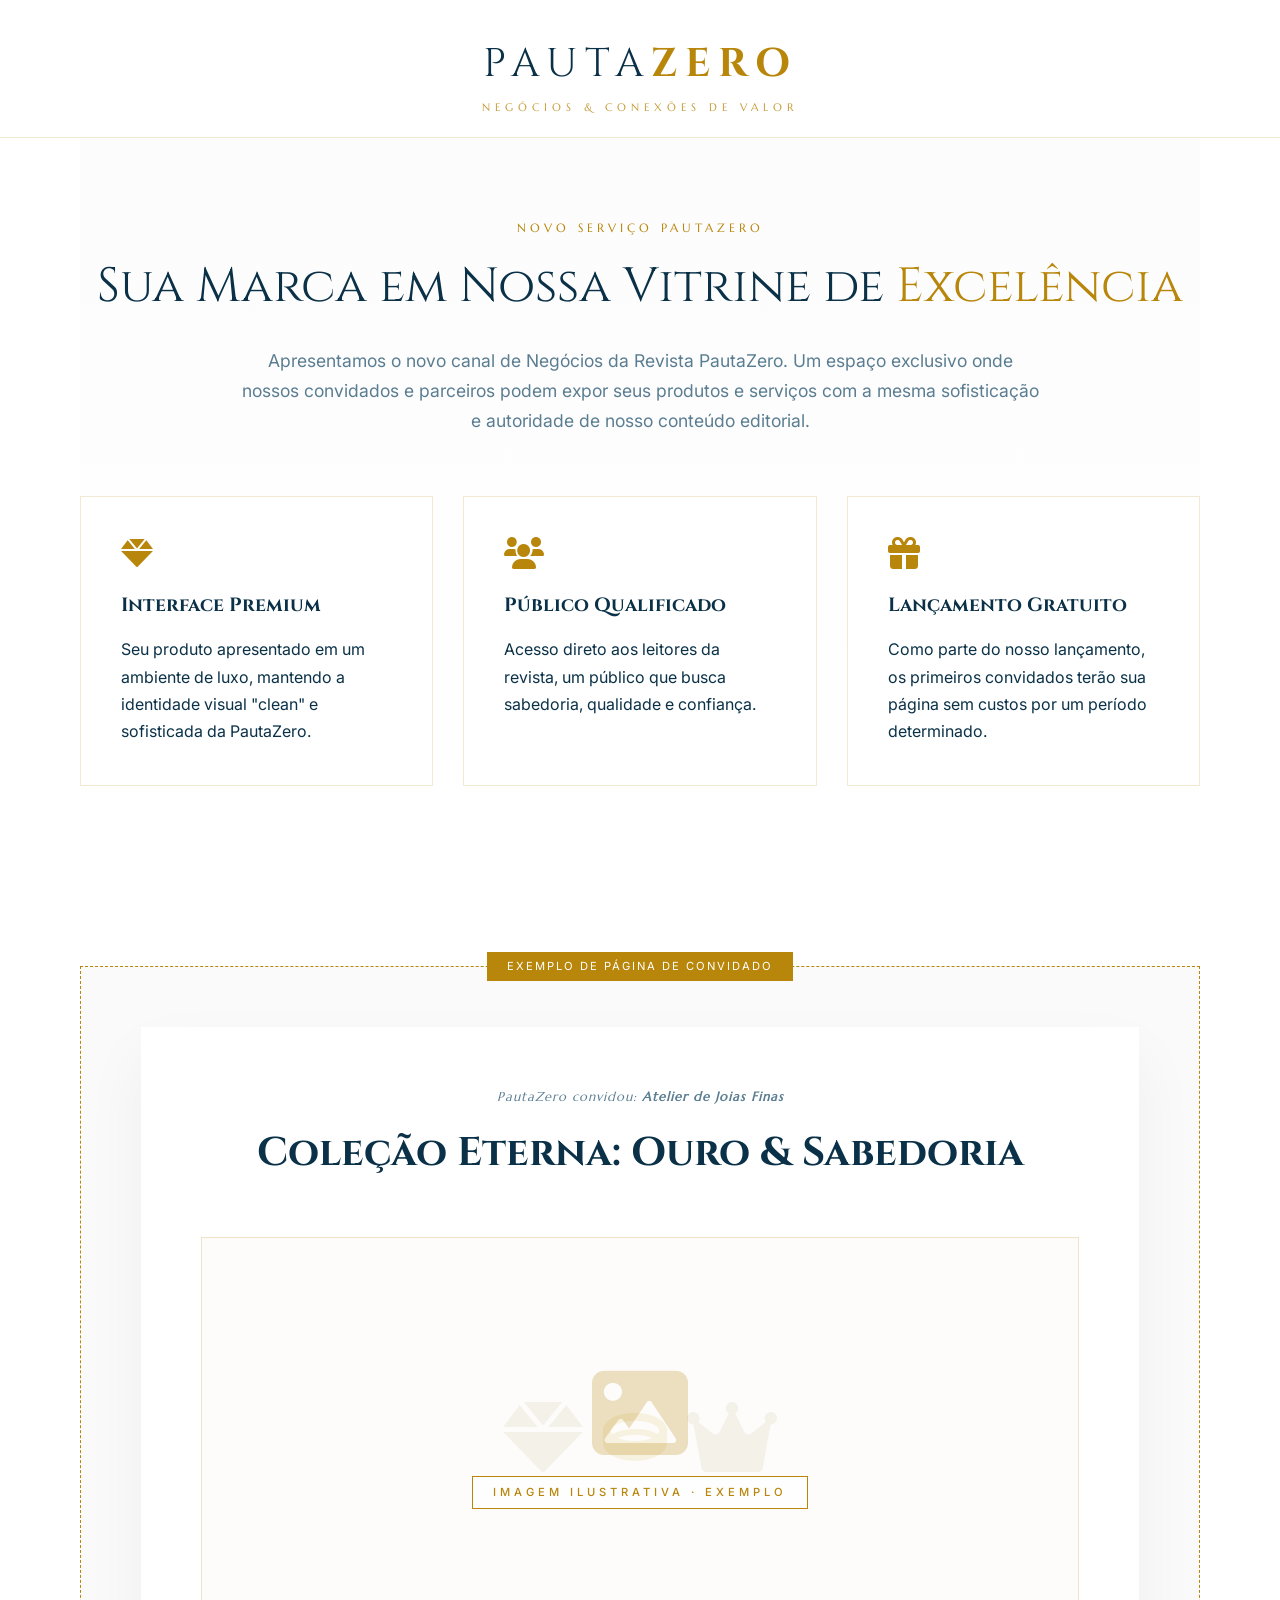
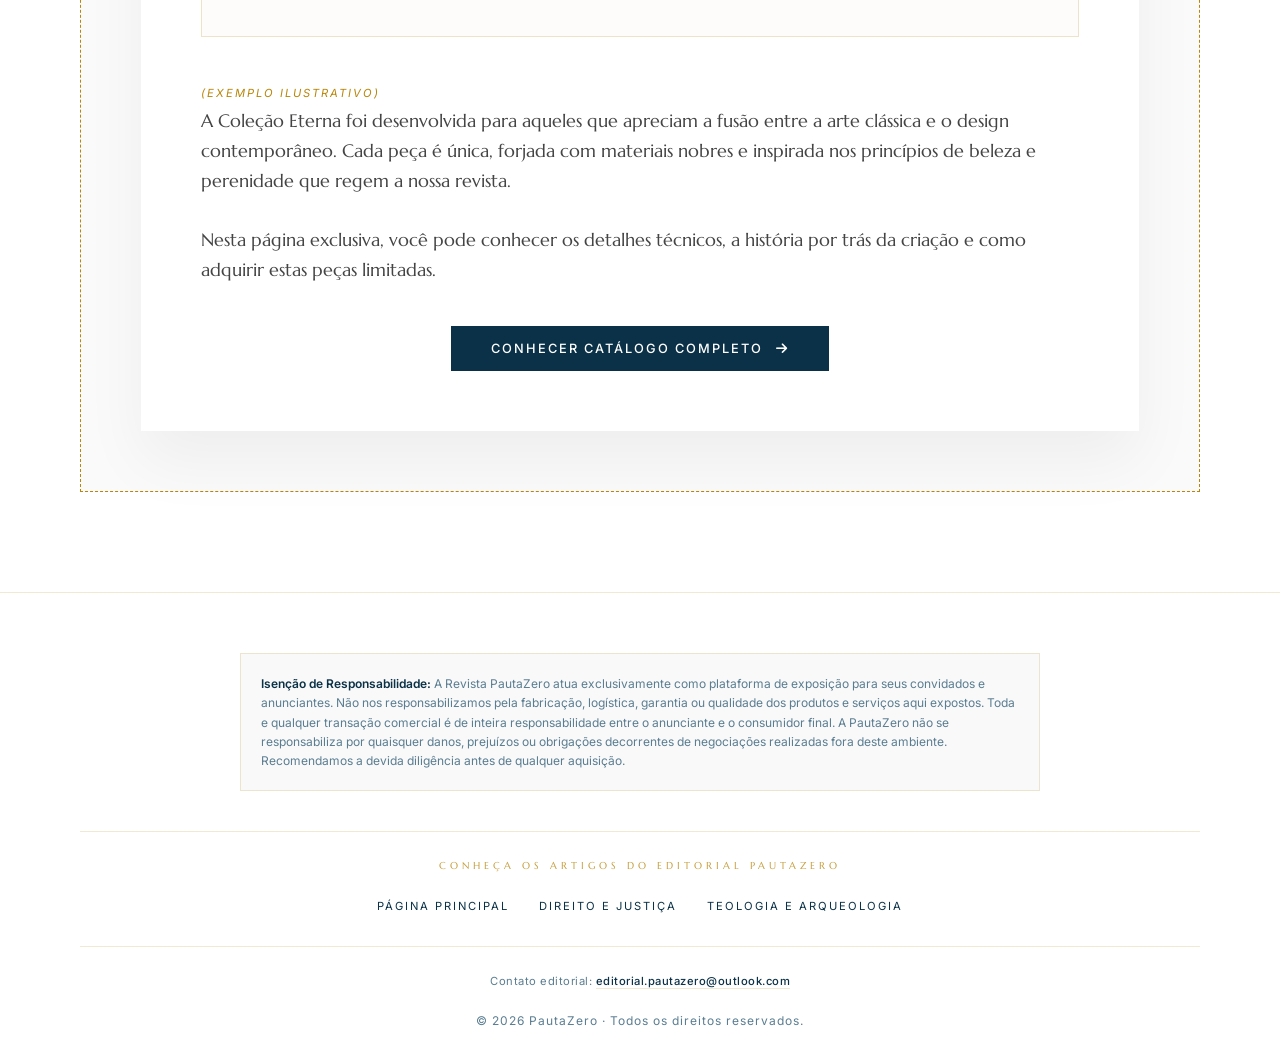
<file: negocios.html>
<!DOCTYPE html>
<html lang="pt-BR">
<head>
    <meta charset="UTF-8">
    <meta name="viewport" content="width=device-width, initial-scale=1.0, maximum-scale=1.0, user-scalable=yes">
    <title>Negócios & Anunciantes · PautaZero</title>
    <link rel="preconnect" href="https://fonts.googleapis.com">
    <link rel="preconnect" href="https://fonts.gstatic.com" crossorigin>
    <link href="https://fonts.googleapis.com/css2?family=Cinzel:wght@400;500;700&family=Inter:wght@300;400;500;600&family=Marcellus&display=swap" rel="stylesheet">
    <link rel="stylesheet" href="https://cdnjs.cloudflare.com/ajax/libs/font-awesome/6.0.0-beta3/css/all.min.css">
    <style>
        :root {
            --bg-color: #ffffff;
            --petrol-blue: #0a3147;
            --petrol-light: #1a4b6d;
            --aged-gold: #b8860b;
            --gold-line: rgba(184, 134, 11, 0.18);
            --gold-line-strong: rgba(184, 134, 11, 0.35);
            --text-muted: #5a7d91;
            --font-sans: 'Inter', sans-serif;
            --font-serif: 'Cinzel', serif;
            --font-body: 'Marcellus', serif;
            --transition: all 0.5s cubic-bezier(0.19, 1, 0.22, 1);
            --card-shadow: 0 25px 50px -12px rgba(0, 0, 0, 0.08);
            --card-shadow-hover: 0 35px 65px -15px rgba(10, 49, 71, 0.12);
        }

        * {
            margin: 0;
            padding: 0;
            box-sizing: border-box;
        }

        body {
            background-color: var(--bg-color);
            color: var(--petrol-blue);
            font-family: var(--font-sans);
            line-height: 1.7;
            -webkit-font-smoothing: antialiased;
            overflow-x: hidden;
        }
        body.modal-open {
            overflow: hidden;
        }

        .container {
            max-width: 1200px;
            margin: 0 auto;
            padding: 0 40px;
        }

        /* ========== HEADER ========== */
        header {
            padding: 30px 0 20px;
            text-align: center;
            position: sticky;
            top: 0;
            background: rgb(255 255 255 / 0.98);
            backdrop-filter: blur(15px);
            -webkit-backdrop-filter: blur(15px);
            z-index: 1000;
            border-bottom: 0.5px solid var(--gold-line);
        }
        .logo {
            font-family: var(--font-serif);
            font-size: 2.5rem;
            font-weight: 400;
            letter-spacing: 8px;
            text-decoration: none;
            color: var(--petrol-blue);
            display: block;
        }
        .logo span {
            color: var(--aged-gold);
            font-weight: 700;
        }
        .tagline {
            font-family: var(--font-body);
            font-size: 0.7rem;
            text-transform: uppercase;
            letter-spacing: 5px;
            color: var(--aged-gold);
            opacity: 0.8;
        }

        /* ========== SEÇÃO DE NEGÓCIOS ========== */
        .business-hero {
            padding: 80px 0;
            text-align: center;
            background: linear-gradient(to bottom, #fcfcfc, #ffffff);
        }
        .section-label {
            font-family: var(--font-body);
            font-size: 0.75rem;
            text-transform: uppercase;
            letter-spacing: 4px;
            color: var(--aged-gold);
            margin-bottom: 20px;
            display: block;
        }
        .hero-title {
            font-family: var(--font-serif);
            font-size: 3rem;
            margin-bottom: 30px;
            font-weight: 400;
            line-height: 1.2;
        }
        .hero-description {
            max-width: 800px;
            margin: 0 auto 40px;
            font-size: 1.1rem;
            color: var(--text-muted);
        }

        /* ========== GRID DE BENEFÍCIOS ========== */
        .benefits-grid {
            display: grid;
            grid-template-columns: repeat(auto-fit, minmax(300px, 1fr));
            gap: 30px;
            margin-top: 60px;
        }
        .benefit-card {
            padding: 40px;
            border: 1px solid var(--gold-line);
            transition: var(--transition);
            text-align: left;
            background: #fff;
        }
        .benefit-card:hover {
            border-color: var(--aged-gold);
            transform: translateY(-5px);
            box-shadow: 0 15px 30px rgba(184, 134, 11, 0.05);
        }
        .benefit-card i {
            font-size: 2rem;
            color: var(--aged-gold);
            margin-bottom: 20px;
        }
        .benefit-card h3 {
            font-family: var(--font-serif);
            margin-bottom: 15px;
            font-size: 1.2rem;
        }

        /* ========== EXEMPLO DE PÁGINA DO CONVIDADO ========== */
        .guest-page-preview {
            margin-top: 100px;
            padding: 60px;
            background: #fafafa;
            border: 1px dashed var(--aged-gold);
            position: relative;
        }
        .guest-badge {
            position: absolute;
            top: -15px;
            left: 50%;
            transform: translateX(-50%);
            background: var(--aged-gold);
            color: white;
            padding: 5px 20px;
            font-size: 0.7rem;
            text-transform: uppercase;
            letter-spacing: 2px;
            font-family: var(--font-sans);
            white-space: nowrap;
            z-index: 2;
        }
        .guest-content {
            background: white;
            padding: 60px;
            box-shadow: 0 30px 60px rgba(0, 0, 0, 0.05);
            max-width: 1000px;
            margin: 0 auto;
        }
        .guest-header {
            text-align: center;
            margin-bottom: 50px;
        }
        .guest-invite-note {
            font-family: var(--font-body);
            font-size: 0.8rem;
            color: var(--text-muted);
            letter-spacing: 1px;
            margin-bottom: 10px;
            font-style: italic;
        }
        .guest-product-image {
            width: 100%;
            height: 400px;
            background: #f9f7f2;
            margin-bottom: 40px;
            display: flex;
            flex-direction: column;
            align-items: center;
            justify-content: center;
            font-family: var(--font-serif);
            color: #b8a87f;
            border: 1px solid var(--gold-line);
            position: relative;
            overflow: hidden;
        }
        .guest-product-image .example-watermark {
            position: absolute;
            top: 0;
            left: 0;
            width: 100%;
            height: 100%;
            display: flex;
            flex-direction: column;
            align-items: center;
            justify-content: center;
            background: rgba(255, 255, 255, 0.7);
            z-index: 1;
            pointer-events: none;
        }
        .guest-product-image .example-watermark i {
            font-size: 6rem;
            color: rgba(184, 134, 11, 0.25);
            margin-bottom: 15px;
        }
        .guest-product-image .example-watermark span {
            font-family: var(--font-sans);
            text-transform: uppercase;
            letter-spacing: 4px;
            font-size: 0.7rem;
            color: var(--aged-gold);
            font-weight: 500;
            background: rgba(255,255,255,0.8);
            padding: 6px 20px;
            border: 1px solid var(--aged-gold);
        }
        .guest-product-title {
            font-family: var(--font-serif);
            font-size: 2.5rem;
            margin-bottom: 20px;
            color: var(--petrol-blue);
        }
        .guest-product-desc {
            font-family: var(--font-body);
            font-size: 1.1rem;
            margin-bottom: 30px;
            color: #444;
        }
        .cta-button {
            display: inline-block;
            padding: 15px 40px;
            background: var(--petrol-blue);
            color: white;
            text-decoration: none;
            font-family: var(--font-sans);
            text-transform: uppercase;
            letter-spacing: 2px;
            font-size: 0.8rem;
            transition: var(--transition);
            cursor: pointer;
            border: none;
            font-weight: 500;
        }
        .cta-button:hover {
            background: var(--aged-gold);
            transform: scale(1.05);
        }

        /* ========== MODAL DO CATÁLOGO (SHOPPING DE LUXO) ========== */
        .catalog-overlay {
            position: fixed;
            top: 0;
            left: 0;
            width: 100%;
            height: 100%;
            background: rgba(10, 49, 71, 0.75);
            backdrop-filter: blur(18px);
            -webkit-backdrop-filter: blur(18px);
            z-index: 9999;
            display: flex;
            align-items: center;
            justify-content: center;
            opacity: 0;
            visibility: hidden;
            transition: opacity 0.55s cubic-bezier(0.19, 1, 0.22, 1),
                visibility 0.55s cubic-bezier(0.19, 1, 0.22, 1);
            padding: 20px;
        }
        .catalog-overlay.active {
            opacity: 1;
            visibility: visible;
        }
        .catalog-modal {
            background: #ffffff;
            width: 100%;
            max-width: 1300px;
            max-height: 90vh;
            border-radius: 2px;
            overflow-y: auto;
            overflow-x: hidden;
            box-shadow: 0 60px 120px rgba(0, 0, 0, 0.25);
            transform: translateY(30px);
            transition: transform 0.6s cubic-bezier(0.19, 1, 0.22, 1);
            position: relative;
            scroll-behavior: smooth;
        }
        .catalog-overlay.active .catalog-modal {
            transform: translateY(0);
        }
        .catalog-modal-header {
            position: sticky;
            top: 0;
            background: #ffffff;
            z-index: 10;
            padding: 35px 50px 20px;
            border-bottom: 1px solid var(--gold-line);
            display: flex;
            align-items: center;
            justify-content: space-between;
            flex-wrap: wrap;
            gap: 20px;
        }
        .catalog-modal-title {
            font-family: var(--font-serif);
            font-size: 1.8rem;
            letter-spacing: 3px;
            color: var(--petrol-blue);
            font-weight: 400;
        }
        .catalog-modal-title span {
            color: var(--aged-gold);
        }
        .catalog-close-btn {
            width: 50px;
            height: 50px;
            border-radius: 50%;
            border: 1px solid var(--gold-line);
            background: #fff;
            cursor: pointer;
            font-size: 1.3rem;
            color: var(--petrol-blue);
            transition: var(--transition);
            display: flex;
            align-items: center;
            justify-content: center;
            flex-shrink: 0;
        }
        .catalog-close-btn:hover {
            background: var(--petrol-blue);
            color: #fff;
            border-color: var(--petrol-blue);
            transform: rotate(90deg);
        }
        .catalog-subtitle {
            font-family: var(--font-body);
            font-size: 0.75rem;
            letter-spacing: 3px;
            color: var(--aged-gold);
            text-transform: uppercase;
            width: 100%;
            margin-top: 4px;
        }
        .catalog-grid-container {
            padding: 40px 50px 60px;
        }
        .catalog-grid {
            display: grid;
            grid-template-columns: repeat(auto-fill, minmax(280px, 1fr));
            gap: 35px;
        }
        .catalog-card {
            background: #fff;
            border: 1px solid var(--gold-line);
            transition: var(--transition);
            position: relative;
            display: flex;
            flex-direction: column;
            overflow: hidden;
            cursor: default;
        }
        .catalog-card:hover {
            border-color: var(--aged-gold);
            box-shadow: var(--card-shadow-hover);
            transform: translateY(-6px);
        }
        .catalog-card-badge {
            position: absolute;
            top: 16px;
            right: 16px;
            background: var(--aged-gold);
            color: #fff;
            font-size: 0.6rem;
            text-transform: uppercase;
            letter-spacing: 2px;
            padding: 5px 14px;
            font-family: var(--font-sans);
            font-weight: 500;
            z-index: 2;
            pointer-events: none;
        }
        .catalog-card-image {
            width: 100%;
            height: 220px;
            background: #f8f6f2;
            display: flex;
            align-items: center;
            justify-content: center;
            font-size: 3rem;
            color: #c9b98a;
            flex-shrink: 0;
            border-bottom: 1px solid var(--gold-line);
            transition: var(--transition);
            position: relative;
            overflow: hidden;
        }
        .catalog-card:hover .catalog-card-image {
            background: #f3efe6;
        }
        .catalog-card-image i {
            transition: var(--transition);
        }
        .catalog-card:hover .catalog-card-image i {
            transform: scale(1.1);
            color: var(--aged-gold);
        }
        .catalog-card-body {
            padding: 25px 28px 30px;
            display: flex;
            flex-direction: column;
            flex-grow: 1;
        }
        .catalog-card-category {
            font-size: 0.6rem;
            text-transform: uppercase;
            letter-spacing: 3px;
            color: var(--aged-gold);
            font-family: var(--font-sans);
            font-weight: 500;
            margin-bottom: 8px;
        }
        .catalog-card-name {
            font-family: var(--font-serif);
            font-size: 1.2rem;
            color: var(--petrol-blue);
            margin-bottom: 6px;
            letter-spacing: 1px;
            font-weight: 500;
        }
        .catalog-card-desc {
            font-family: var(--font-body);
            font-size: 0.85rem;
            color: var(--text-muted);
            line-height: 1.5;
            margin-bottom: 20px;
            flex-grow: 1;
        }
        .catalog-card-link {
            display: inline-flex;
            align-items: center;
            gap: 8px;
            padding: 11px 24px;
            background: transparent;
            border: 1px solid var(--petrol-blue);
            color: var(--petrol-blue);
            text-decoration: none;
            font-family: var(--font-sans);
            text-transform: uppercase;
            letter-spacing: 1.5px;
            font-size: 0.7rem;
            font-weight: 500;
            transition: var(--transition);
            align-self: flex-start;
            cursor: pointer;
        }
        .catalog-card-link:hover {
            background: var(--petrol-blue);
            color: #fff;
            border-color: var(--petrol-blue);
            gap: 14px;
        }
        .catalog-card-link i {
            font-size: 0.7rem;
            transition: var(--transition);
        }

        /* Categoria Destaque no Grid */
        .catalog-section-divider {
            grid-column: 1 / -1;
            font-family: var(--font-serif);
            font-size: 1.4rem;
            letter-spacing: 3px;
            color: var(--petrol-blue);
            padding-top: 20px;
            margin-top: 10px;
            border-top: 1px solid var(--gold-line);
            text-align: center;
            font-weight: 400;
        }
        .catalog-section-divider:first-of-type {
            margin-top: 0;
            border-top: none;
            padding-top: 0;
        }
        .catalog-section-divider span {
            color: var(--aged-gold);
        }

        /* ========== POP-UP DE LUXO (PÁGINA EM CONSTRUÇÃO) ========== */
        .construction-overlay {
            position: fixed;
            top: 0;
            left: 0;
            width: 100%;
            height: 100%;
            background: rgba(10, 49, 71, 0.8);
            backdrop-filter: blur(20px);
            -webkit-backdrop-filter: blur(20px);
            z-index: 99999;
            display: flex;
            align-items: center;
            justify-content: center;
            opacity: 0;
            visibility: hidden;
            transition: opacity 0.5s cubic-bezier(0.19, 1, 0.22, 1),
                visibility 0.5s cubic-bezier(0.19, 1, 0.22, 1);
            padding: 20px;
        }
        .construction-overlay.active {
            opacity: 1;
            visibility: visible;
        }
        .construction-dialog {
            background: #ffffff;
            max-width: 500px;
            width: 100%;
            padding: 50px 40px;
            text-align: center;
            box-shadow: 0 50px 100px rgba(0,0,0,0.3);
            border: 1px solid var(--gold-line);
            position: relative;
            transform: translateY(20px);
            transition: transform 0.5s cubic-bezier(0.19, 1, 0.22, 1);
        }
        .construction-overlay.active .construction-dialog {
            transform: translateY(0);
        }
        .construction-dialog i {
            font-size: 4rem;
            color: var(--aged-gold);
            margin-bottom: 25px;
            display: block;
        }
        .construction-dialog h3 {
            font-family: var(--font-serif);
            font-size: 1.5rem;
            letter-spacing: 2px;
            color: var(--petrol-blue);
            margin-bottom: 15px;
            font-weight: 400;
        }
        .construction-dialog p {
            font-family: var(--font-body);
            color: var(--text-muted);
            font-size: 0.95rem;
            margin-bottom: 30px;
            line-height: 1.6;
        }
        .construction-close-btn {
            display: inline-block;
            padding: 12px 35px;
            background: var(--petrol-blue);
            color: #fff;
            border: none;
            cursor: pointer;
            font-family: var(--font-sans);
            text-transform: uppercase;
            letter-spacing: 2px;
            font-size: 0.7rem;
            font-weight: 500;
            transition: var(--transition);
        }
        .construction-close-btn:hover {
            background: var(--aged-gold);
            transform: scale(1.05);
        }
        .construction-dialog .gold-line-dec {
            width: 60px;
            height: 1px;
            background: var(--aged-gold);
            margin: 20px auto;
            opacity: 0.5;
        }

        /* ========== FOOTER UNIFICADO ========== */
        footer {
            margin-top: 100px;
            padding: 60px 0 30px;
            border-top: 1px solid var(--gold-line);
            text-align: center;
        }
        .disclaimer {
            max-width: 800px;
            margin: 0 auto 40px;
            font-size: 0.75rem;
            color: var(--text-muted);
            line-height: 1.6;
            padding: 20px;
            border: 0.5px solid var(--gold-line);
            background: #f9f9f9;
            text-align: left;
        }
        .disclaimer strong {
            color: var(--petrol-blue);
            font-weight: 600;
        }
        .editorial-links {
            margin: 35px 0 25px;
            padding: 25px 0;
            border-top: 1px solid var(--gold-line);
            border-bottom: 1px solid var(--gold-line);
        }
        .editorial-links-title {
            font-family: var(--font-body);
            font-size: 0.65rem;
            text-transform: uppercase;
            letter-spacing: 4px;
            color: var(--aged-gold);
            margin-bottom: 18px;
            opacity: 0.8;
        }
        .editorial-links nav {
            display: flex;
            justify-content: center;
            flex-wrap: wrap;
            gap: 30px;
        }
        .editorial-links nav a {
            font-family: var(--font-sans);
            font-size: 0.7rem;
            text-transform: uppercase;
            letter-spacing: 2px;
            color: var(--petrol-blue);
            text-decoration: none;
            transition: var(--transition);
            padding: 4px 0;
            border-bottom: 1px solid transparent;
            font-weight: 400;
        }
        .editorial-links nav a:hover {
            color: var(--aged-gold);
            border-bottom-color: var(--aged-gold);
        }
        .footer-copyright {
            font-size: 0.75rem;
            color: var(--text-muted);
            margin-top: 20px;
            letter-spacing: 1px;
        }
        .footer-email {
            font-size: 0.7rem;
            color: var(--text-muted);
            margin-top: 8px;
            letter-spacing: 0.5px;
        }
        .footer-email a {
            color: var(--petrol-blue);
            text-decoration: none;
            font-weight: 500;
            border-bottom: 1px solid var(--gold-line);
            transition: var(--transition);
        }
        .footer-email a:hover {
            color: var(--aged-gold);
            border-bottom-color: var(--aged-gold);
        }

        /* Footer dentro do modal do catálogo */
        .modal-footer-unified {
            text-align: center;
            padding: 20px 50px 35px;
            border-top: 1px solid var(--gold-line);
            background: #fcfcfc;
        }
        .modal-footer-unified .editorial-links {
            border-top: none;
            border-bottom: none;
            margin: 5px 0 15px;
            padding: 10px 0;
        }
        .modal-footer-unified .editorial-links-title {
            font-size: 0.6rem;
            letter-spacing: 3px;
            margin-bottom: 12px;
        }
        .modal-footer-unified .editorial-links nav a {
            font-size: 0.65rem;
            letter-spacing: 1.5px;
        }
        .modal-disclaimer-mini {
            font-size: 0.65rem;
            color: var(--text-muted);
            line-height: 1.5;
            margin-top: 10px;
        }
        .modal-disclaimer-mini a {
            color: var(--petrol-blue);
            text-decoration: none;
            font-weight: 500;
        }
        .modal-disclaimer-mini a:hover {
            color: var(--aged-gold);
        }

        /* ========== SCROLLBAR ESTILIZADA ========== */
        .catalog-modal::-webkit-scrollbar {
            width: 6px;
        }
        .catalog-modal::-webkit-scrollbar-track {
            background: #fafafa;
        }
        .catalog-modal::-webkit-scrollbar-thumb {
            background: #c9b98a;
            border-radius: 3px;
        }

        /* ========== RESPONSIVIDADE ========== */
        @media (max-width: 1024px) {
            .catalog-grid {
                grid-template-columns: repeat(auto-fill, minmax(240px, 1fr));
                gap: 25px;
            }
            .catalog-grid-container {
                padding: 30px 30px 45px;
            }
            .catalog-modal-header {
                padding: 28px 30px 18px;
            }
            .catalog-modal-title {
                font-size: 1.5rem;
                letter-spacing: 2px;
            }
            .modal-footer-unified {
                padding: 18px 30px 28px;
            }
        }

        @media (max-width: 768px) {
            .container {
                padding: 0 20px;
            }
            .hero-title {
                font-size: 2rem;
            }
            .guest-content {
                padding: 30px;
            }
            .guest-page-preview {
                padding: 40px 20px;
            }
            .guest-product-image {
                height: 280px;
            }
            .guest-product-image .example-watermark i {
                font-size: 4rem;
            }
            .guest-product-image .example-watermark span {
                font-size: 0.6rem;
                letter-spacing: 2px;
                padding: 4px 14px;
            }
            .guest-product-title {
                font-size: 1.8rem;
            }
            .benefits-grid {
                grid-template-columns: 1fr;
                gap: 20px;
            }
            .benefit-card {
                padding: 28px;
            }
            .catalog-overlay {
                padding: 10px;
                align-items: flex-start;
                padding-top: 10px;
            }
            .catalog-modal {
                max-height: 95vh;
            }
            .catalog-modal-header {
                padding: 22px 20px 14px;
                gap: 12px;
            }
            .catalog-modal-title {
                font-size: 1.3rem;
                letter-spacing: 2px;
            }
            .catalog-close-btn {
                width: 40px;
                height: 40px;
                font-size: 1.1rem;
            }
            .catalog-grid-container {
                padding: 20px 20px 35px;
            }
            .catalog-grid {
                grid-template-columns: 1fr 1fr;
                gap: 18px;
            }
            .catalog-card-image {
                height: 160px;
                font-size: 2.2rem;
            }
            .catalog-card-body {
                padding: 18px 16px 22px;
            }
            .catalog-card-name {
                font-size: 1rem;
            }
            .catalog-card-desc {
                font-size: 0.75rem;
            }
            .catalog-card-link {
                padding: 9px 18px;
                font-size: 0.65rem;
                letter-spacing: 1px;
            }
            .catalog-section-divider {
                font-size: 1.1rem;
                letter-spacing: 2px;
            }
            .catalog-card-badge {
                top: 10px;
                right: 10px;
                font-size: 0.55rem;
                padding: 4px 10px;
                letter-spacing: 1.5px;
            }
            .logo {
                font-size: 2rem;
                letter-spacing: 5px;
            }
            .tagline {
                font-size: 0.6rem;
                letter-spacing: 3px;
            }
            .construction-dialog {
                padding: 35px 25px;
            }
            .construction-dialog i {
                font-size: 3rem;
            }
            .construction-dialog h3 {
                font-size: 1.2rem;
            }
            .construction-dialog p {
                font-size: 0.85rem;
            }
            .editorial-links nav {
                gap: 18px;
            }
            .editorial-links nav a {
                font-size: 0.65rem;
                letter-spacing: 1.5px;
            }
            .modal-footer-unified {
                padding: 15px 20px 25px;
            }
            .modal-footer-unified .editorial-links nav {
                gap: 15px;
            }
            .modal-footer-unified .editorial-links nav a {
                font-size: 0.6rem;
            }
        }

        @media (max-width: 480px) {
            .catalog-grid {
                grid-template-columns: 1fr;
                gap: 16px;
            }
            .catalog-card-image {
                height: 200px;
                font-size: 2.8rem;
            }
            .catalog-card-body {
                padding: 20px 18px 24px;
            }
            .catalog-modal-header {
                padding: 18px 16px 12px;
            }
            .catalog-modal-title {
                font-size: 1.1rem;
                letter-spacing: 1.5px;
            }
            .catalog-subtitle {
                font-size: 0.65rem;
                letter-spacing: 2px;
            }
            .catalog-grid-container {
                padding: 16px 14px 28px;
            }
            .hero-title {
                font-size: 1.6rem;
            }
            .hero-description {
                font-size: 0.9rem;
            }
            .guest-product-title {
                font-size: 1.4rem;
            }
            .guest-product-desc {
                font-size: 0.9rem;
            }
            .guest-content {
                padding: 20px 15px;
            }
            .guest-product-image {
                height: 200px;
            }
            .guest-product-image .example-watermark i {
                font-size: 3rem;
            }
            .guest-product-image .example-watermark span {
                font-size: 0.55rem;
                letter-spacing: 1.5px;
                padding: 3px 10px;
            }
            .cta-button {
                padding: 12px 28px;
                font-size: 0.7rem;
                letter-spacing: 1.5px;
            }
            .guest-badge {
                font-size: 0.6rem;
                padding: 4px 14px;
                letter-spacing: 1.5px;
                top: -12px;
            }
            .benefit-card {
                padding: 22px 18px;
            }
            .benefit-card h3 {
                font-size: 1rem;
            }
            .benefit-card i {
                font-size: 1.5rem;
            }
            .section-label {
                font-size: 0.65rem;
                letter-spacing: 3px;
            }
            .catalog-close-btn {
                width: 36px;
                height: 36px;
                font-size: 1rem;
            }
            .construction-dialog {
                padding: 30px 18px;
            }
            .construction-dialog i {
                font-size: 2.5rem;
            }
            .construction-dialog h3 {
                font-size: 1rem;
                letter-spacing: 1.5px;
            }
            .construction-dialog p {
                font-size: 0.8rem;
            }
            .construction-close-btn {
                padding: 10px 25px;
                font-size: 0.65rem;
                letter-spacing: 1.5px;
            }
            .editorial-links nav {
                flex-direction: column;
                gap: 12px;
                align-items: center;
            }
            .editorial-links-title {
                font-size: 0.6rem;
                letter-spacing: 3px;
            }
            .disclaimer {
                padding: 15px;
                font-size: 0.7rem;
            }
            .modal-footer-unified .editorial-links nav {
                flex-direction: column;
                gap: 10px;
            }
        }
    </style>
</head>
<body>

    <header>
        <div class="container">
            <a href="#" class="logo">PAUTA<span>ZERO</span></a>
            <div class="tagline">Negócios & Conexões de Valor</div>
        </div>
    </header>

    <main class="container">

        <section class="business-hero">
            <span class="section-label">Novo Serviço PautaZero</span>
            <h1 class="hero-title">Sua Marca em Nossa Vitrine de <span style="color:var(--aged-gold)">Excelência</span></h1>
            <p class="hero-description">
                Apresentamos o novo canal de Negócios da Revista PautaZero. Um espaço exclusivo onde nossos convidados e parceiros podem expor seus produtos e serviços com a mesma sofisticação e autoridade de nosso conteúdo editorial.
            </p>

            <div class="benefits-grid">
                <div class="benefit-card">
                    <i class="fas fa-gem"></i>
                    <h3>Interface Premium</h3>
                    <p>Seu produto apresentado em um ambiente de luxo, mantendo a identidade visual "clean" e sofisticada da PautaZero.</p>
                </div>
                <div class="benefit-card">
                    <i class="fas fa-users"></i>
                    <h3>Público Qualificado</h3>
                    <p>Acesso direto aos leitores da revista, um público que busca sabedoria, qualidade e confiança.</p>
                </div>
                <div class="benefit-card">
                    <i class="fas fa-gift"></i>
                    <h3>Lançamento Gratuito</h3>
                    <p>Como parte do nosso lançamento, os primeiros convidados terão sua página sem custos por um período determinado.</p>
                </div>
            </div>
        </section>

        <section class="guest-page-preview">
            <div class="guest-badge">Exemplo de Página de Convidado</div>

            <div class="guest-content">
                <div class="guest-header">
                    <div class="guest-invite-note">PautaZero convidou: <strong>Atelier de Joias Finas</strong></div>
                    <h2 class="guest-product-title">Coleção Eterna: Ouro & Sabedoria</h2>
                </div>

                <div class="guest-product-image">
                    <div style="display: flex; align-items: center; justify-content: center; gap: 20px; flex-wrap: wrap; position: relative; z-index: 0;">
                        <i class="fas fa-gem" style="font-size: 5rem; color: #c9b88f; opacity: 0.6;"></i>
                        <i class="fas fa-ring" style="font-size: 4rem; color: #d4af37; opacity: 0.5;"></i>
                        <i class="fas fa-crown" style="font-size: 5rem; color: #c9b88f; opacity: 0.6;"></i>
                    </div>
                    <div class="example-watermark">
                        <i class="fas fa-image"></i>
                        <span>Imagem Ilustrativa · Exemplo</span>
                    </div>
                </div>

                <div class="guest-product-desc">
                    <p><em style="color: var(--aged-gold); font-family: var(--font-sans); text-transform: uppercase; font-size: 0.7rem; letter-spacing: 2px;">(Exemplo ilustrativo)</em></p>
                    <p>A Coleção Eterna foi desenvolvida para aqueles que apreciam a fusão entre a arte clássica e o design contemporâneo. Cada peça é única, forjada com materiais nobres e inspirada nos princípios de beleza e perenidade que regem a nossa revista.</p>
                    <br>
                    <p>Nesta página exclusiva, você pode conhecer os detalhes técnicos, a história por trás da criação e como adquirir estas peças limitadas.</p>
                </div>

                <div style="text-align: center; margin-top: 40px;">
                    <button class="cta-button" id="openCatalogBtn" aria-label="Abrir catálogo completo de convidados">
                        Conhecer Catálogo Completo <i class="fas fa-arrow-right" style="margin-left: 8px;"></i>
                    </button>
                </div>
            </div>
        </section>

    </main>

    <footer>
        <div class="container">
            <div class="disclaimer">
                <strong>Isenção de Responsabilidade:</strong> A Revista PautaZero atua exclusivamente como plataforma de exposição para seus convidados e anunciantes. Não nos responsabilizamos pela fabricação, logística, garantia ou qualidade dos produtos e serviços aqui expostos. Toda e qualquer transação comercial é de inteira responsabilidade entre o anunciante e o consumidor final. A PautaZero não se responsabiliza por quaisquer danos, prejuízos ou obrigações decorrentes de negociações realizadas fora deste ambiente. Recomendamos a devida diligência antes de qualquer aquisição.
            </div>

            <div class="editorial-links">
                <div class="editorial-links-title">Conheça os Artigos do Editorial PautaZero</div>
                <nav>
                    <a href="#" aria-label="Página Principal do Editorial">Página Principal</a>
                    <a href="#" aria-label="Editorial de Direito e Justiça">Direito e Justiça</a>
                    <a href="#" aria-label="Editorial de Teologia e Arqueologia">Teologia e Arqueologia</a>
                </nav>
            </div>

            <div class="footer-email">
                Contato editorial: <a href="mailto:editorial.pautazero@outlook.com">editorial.pautazero@outlook.com</a>
            </div>
            <p class="footer-copyright">
                &copy; 2026 PautaZero · Todos os direitos reservados.
            </p>
        </div>
    </footer>

    <!-- MODAL: CATÁLOGO DE CONVIDADOS -->
    <div class="catalog-overlay" id="catalogOverlay" aria-hidden="true" role="dialog" aria-modal="true" aria-labelledby="catalogTitle">
        <div class="catalog-modal" id="catalogModal">
            <div class="catalog-modal-header">
                <div>
                    <div class="catalog-modal-title" id="catalogTitle">Vitrine <span>PautaZero</span></div>
                    <div class="catalog-subtitle">Convidados & Parceiros de Excelência</div>
                </div>
                <button class="catalog-close-btn" id="closeCatalogBtn" aria-label="Fechar catálogo">
                    <i class="fas fa-times"></i>
                </button>
            </div>

            <div class="catalog-grid-container">
                <div class="catalog-grid">

                    <div class="catalog-section-divider">
                        <span>✦</span> Joalheria & Acessórios <span>✦</span>
                    </div>

                    <div class="catalog-card">
                        <span class="catalog-card-badge">Convidado</span>
                        <div class="catalog-card-image"><i class="fas fa-gem"></i></div>
                        <div class="catalog-card-body">
                            <div class="catalog-card-category">Joalheria de Autor</div>
                            <div class="catalog-card-name">Atelier Fasano Joias</div>
                            <div class="catalog-card-desc">Peças exclusivas em ouro 18k com design assinado. Coleções limitadas que unem ourivesaria clássica e arte contemporânea.</div>
                            <a href="#" class="catalog-card-link construction-link" target="_blank" rel="noopener">Visitar Página Oficial <i class="fas fa-external-link-alt"></i></a>
                        </div>
                    </div>

                    <div class="catalog-card">
                        <span class="catalog-card-badge">Convidado</span>
                        <div class="catalog-card-image"><i class="fas fa-ring"></i></div>
                        <div class="catalog-card-body">
                            <div class="catalog-card-category">Ourivesaria Premium</div>
                            <div class="catalog-card-name">Ourivesaria Porto</div>
                            <div class="catalog-card-desc">Alianças e joias personalizadas criadas por mestres ourives. Tradição centenária com acabamento artesanal impecável.</div>
                            <a href="#" class="catalog-card-link construction-link" target="_blank" rel="noopener">Visitar Página Oficial <i class="fas fa-external-link-alt"></i></a>
                        </div>
                    </div>

                    <div class="catalog-card">
                        <span class="catalog-card-badge">Convidado</span>
                        <div class="catalog-card-image"><i class="fas fa-clock"></i></div>
                        <div class="catalog-card-body">
                            <div class="catalog-card-category">Relojoaria de Luxo</div>
                            <div class="catalog-card-name">Casa Tempus</div>
                            <div class="catalog-card-desc">Relógios mecânicos suíços e edições limitadas para colecionadores exigentes. Atendimento com hora marcada.</div>
                            <a href="#" class="catalog-card-link construction-link" target="_blank" rel="noopener">Visitar Página Oficial <i class="fas fa-external-link-alt"></i></a>
                        </div>
                    </div>

                    <div class="catalog-section-divider">
                        <span>✦</span> Moda & Estilo <span>✦</span>
                    </div>

                    <div class="catalog-card">
                        <span class="catalog-card-badge">Convidado</span>
                        <div class="catalog-card-image"><i class="fas fa-tshirt"></i></div>
                        <div class="catalog-card-body">
                            <div class="catalog-card-category">Alta Costura Artesanal</div>
                            <div class="catalog-card-name">Ateliê Santa Luzia</div>
                            <div class="catalog-card-desc">Vestidos sob medida com bordados manuais e seda italiana. Cada peça leva até 200 horas de trabalho artesanal.</div>
                            <a href="#" class="catalog-card-link construction-link" target="_blank" rel="noopener">Visitar Página Oficial <i class="fas fa-external-link-alt"></i></a>
                        </div>
                    </div>

                    <div class="catalog-card">
                        <span class="catalog-card-badge">Convidado</span>
                        <div class="catalog-card-image"><i class="fas fa-glasses"></i></div>
                        <div class="catalog-card-body">
                            <div class="catalog-card-category">Ótica de Luxo</div>
                            <div class="catalog-card-name">Lunetterie d'Or</div>
                            <div class="catalog-card-desc">Armações em acetato de algodão, titânio japonês e lentes de precisão. Design exclusivo para rostos exigentes.</div>
                            <a href="#" class="catalog-card-link construction-link" target="_blank" rel="noopener">Visitar Página Oficial <i class="fas fa-external-link-alt"></i></a>
                        </div>
                    </div>

                    <div class="catalog-card">
                        <span class="catalog-card-badge">Convidado</span>
                        <div class="catalog-card-image"><i class="fas fa-shoe-prints"></i></div>
                        <div class="catalog-card-body">
                            <div class="catalog-card-category">Calçados Sob Medida</div>
                            <div class="catalog-card-name">Bottega del Piede</div>
                            <div class="catalog-card-desc">Sapatos artesanais feitos à mão com couro italiano e forma personalizada. Conforto e elegância em cada passo.</div>
                            <a href="#" class="catalog-card-link construction-link" target="_blank" rel="noopener">Visitar Página Oficial <i class="fas fa-external-link-alt"></i></a>
                        </div>
                    </div>

                    <div class="catalog-section-divider">
                        <span>✦</span> Gastronomia & Vinhos <span>✦</span>
                    </div>

                    <div class="catalog-card">
                        <span class="catalog-card-badge">Convidado</span>
                        <div class="catalog-card-image"><i class="fas fa-wine-bottle"></i></div>
                        <div class="catalog-card-body">
                            <div class="catalog-card-category">Vinhos de Coleção</div>
                            <div class="catalog-card-name">Vinícola Terras Altas</div>
                            <div class="catalog-card-desc">Vinhos de altitude premiados, com produção limitada a 3.000 garrafas por safra. Enoturismo exclusivo.</div>
                            <a href="#" class="catalog-card-link construction-link" target="_blank" rel="noopener">Visitar Página Oficial <i class="fas fa-external-link-alt"></i></a>
                        </div>
                    </div>

                    <div class="catalog-card">
                        <span class="catalog-card-badge">Convidado</span>
                        <div class="catalog-card-image"><i class="fas fa-coffee"></i></div>
                        <div class="catalog-card-body">
                            <div class="catalog-card-category">Cafés & Infusões Raras</div>
                            <div class="catalog-card-name">Casa de Chás & Infusões</div>
                            <div class="catalog-card-desc">Seleção de chás importados e cafés especiais de origem única. Experiência sensorial para paladares refinados.</div>
                            <a href="#" class="catalog-card-link construction-link" target="_blank" rel="noopener">Visitar Página Oficial <i class="fas fa-external-link-alt"></i></a>
                        </div>
                    </div>

                    <div class="catalog-card">
                        <span class="catalog-card-badge">Convidado</span>
                        <div class="catalog-card-image"><i class="fas fa-cheese"></i></div>
                        <div class="catalog-card-body">
                            <div class="catalog-card-category">Queijaria Artesanal</div>
                            <div class="catalog-card-name">Fazenda Serra Bela</div>
                            <div class="catalog-card-desc">Queijos de leite cru maturados em caverna natural. Sabores autênticos da montanha direto para sua mesa.</div>
                            <a href="#" class="catalog-card-link construction-link" target="_blank" rel="noopener">Visitar Página Oficial <i class="fas fa-external-link-alt"></i></a>
                        </div>
                    </div>

                    <div class="catalog-section-divider">
                        <span>✦</span> Arte & Decoração <span>✦</span>
                    </div>

                    <div class="catalog-card">
                        <span class="catalog-card-badge">Convidado</span>
                        <div class="catalog-card-image"><i class="fas fa-palette"></i></div>
                        <div class="catalog-card-body">
                            <div class="catalog-card-category">Galeria de Arte</div>
                            <div class="catalog-card-name">Galeria Raízes</div>
                            <div class="catalog-card-desc">Arte contemporânea brasileira com curadoria de excelência. Obras de artistas emergentes e consagrados.</div>
                            <a href="#" class="catalog-card-link construction-link" target="_blank" rel="noopener">Visitar Página Oficial <i class="fas fa-external-link-alt"></i></a>
                        </div>
                    </div>

                    <div class="catalog-card">
                        <span class="catalog-card-badge">Convidado</span>
                        <div class="catalog-card-image"><i class="fas fa-couch"></i></div>
                        <div class="catalog-card-body">
                            <div class="catalog-card-category">Design de Interiores</div>
                            <div class="catalog-card-name">Estúdio Marfim</div>
                            <div class="catalog-card-desc">Projetos residenciais de alto padrão com mobiliário exclusivo e acabamentos importados selecionados.</div>
                            <a href="#" class="catalog-card-link construction-link" target="_blank" rel="noopener">Visitar Página Oficial <i class="fas fa-external-link-alt"></i></a>
                        </div>
                    </div>

                    <div class="catalog-card">
                        <span class="catalog-card-badge">Convidado</span>
                        <div class="catalog-card-image"><i class="fas fa-spa"></i></div>
                        <div class="catalog-card-body">
                            <div class="catalog-card-category">Perfumaria de Nicho</div>
                            <div class="catalog-card-name">Essência Rara</div>
                            <div class="catalog-card-desc">Fragrâncias exclusivas criadas por perfumistas renomados. Ingredientes naturais e frascos de cristal artesanal.</div>
                            <a href="#" class="catalog-card-link construction-link" target="_blank" rel="noopener">Visitar Página Oficial <i class="fas fa-external-link-alt"></i></a>
                        </div>
                    </div>

                </div>
            </div>

            <div class="modal-footer-unified">
                <div class="editorial-links">
                    <div class="editorial-links-title">Conheça os Artigos do Editorial PautaZero</div>
                    <nav>
                        <a href="#">Página Principal</a>
                        <a href="#">Direito e Justiça</a>
                        <a href="#">Teologia e Arqueologia</a>
                    </nav>
                </div>
                <div class="modal-disclaimer-mini">
                    <strong>Nota de Compliance:</strong> Os links acima direcionam para as páginas oficiais de cada convidado. A PautaZero atua como plataforma de exposição e não se responsabiliza por transações realizadas fora deste ambiente, pela qualidade dos produtos ou por quaisquer obrigações entre as partes. Para anunciar conosco: <a href="mailto:editorial.pautazero@outlook.com">editorial.pautazero@outlook.com</a>
                </div>
            </div>
        </div>
    </div>

    <!-- POP-UP DE LUXO: PÁGINA EM CONSTRUÇÃO -->
    <div class="construction-overlay" id="constructionOverlay" aria-hidden="true" role="dialog" aria-modal="true" aria-labelledby="constructionTitle">
        <div class="construction-dialog">
            <i class="fas fa-hammer"></i>
            <div class="gold-line-dec"></div>
            <h3 id="constructionTitle">Página em Construção</h3>
            <p>Esta página oficial do convidado ainda está sendo preparada com o mesmo cuidado e excelência que a PautaZero exige. Em breve, você poderá conferir todos os detalhes deste produto ou serviço exclusivo.</p>
            <div class="gold-line-dec"></div>
            <button class="construction-close-btn" id="closeConstructionBtn">Compreendido</button>
        </div>
    </div>

    <script>
        (function() {
            const catalogOverlay = document.getElementById('catalogOverlay');
            const catalogModal = document.getElementById('catalogModal');
            const openCatalogBtn = document.getElementById('openCatalogBtn');
            const closeCatalogBtn = document.getElementById('closeCatalogBtn');
            const body = document.body;

            const constructionOverlay = document.getElementById('constructionOverlay');
            const closeConstructionBtn = document.getElementById('closeConstructionBtn');

            function openCatalog() {
                catalogOverlay.classList.add('active');
                catalogOverlay.setAttribute('aria-hidden', 'false');
                body.classList.add('modal-open');
                setTimeout(() => {
                    closeCatalogBtn.focus();
                }, 100);
                catalogModal.scrollTop = 0;
            }

            function closeCatalog() {
                catalogOverlay.classList.remove('active');
                catalogOverlay.setAttribute('aria-hidden', 'true');
                body.classList.remove('modal-open');
                openCatalogBtn.focus();
            }

            function openConstruction(e) {
                e.preventDefault();
                constructionOverlay.classList.add('active');
                constructionOverlay.setAttribute('aria-hidden', 'false');
                body.classList.add('modal-open');
                setTimeout(() => {
                    closeConstructionBtn.focus();
                }, 100);
            }

            function closeConstruction() {
                constructionOverlay.classList.remove('active');
                constructionOverlay.setAttribute('aria-hidden', 'true');
                body.classList.remove('modal-open');
                if (catalogOverlay.classList.contains('active')) {
                    closeCatalogBtn.focus();
                } else {
                    openCatalogBtn.focus();
                }
            }

            openCatalogBtn.addEventListener('click', openCatalog);
            closeCatalogBtn.addEventListener('click', closeCatalog);

            catalogOverlay.addEventListener('click', function(e) {
                if (e.target === catalogOverlay) {
                    closeCatalog();
                }
            });

            document.addEventListener('keydown', function(e) {
                if (e.key === 'Escape') {
                    if (constructionOverlay.classList.contains('active')) {
                        closeConstruction();
                    } else if (catalogOverlay.classList.contains('active')) {
                        closeCatalog();
                    }
                }
            });

            catalogModal.addEventListener('touchmove', function(e) {
                e.stopPropagation();
            }, { passive: true });

            let touchStartY = 0;
            let isDragging = false;
            catalogModal.addEventListener('touchstart', function(e) {
                if (catalogModal.scrollTop <= 5) {
                    touchStartY = e.touches[0].clientY;
                    isDragging = true;
                } else {
                    isDragging = false;
                }
            }, { passive: true });
            catalogModal.addEventListener('touchmove', function(e) {
                if (isDragging && catalogModal.scrollTop <= 5) {
                    const deltaY = e.touches[0].clientY - touchStartY;
                    if (deltaY > 80) {
                        closeCatalog();
                        isDragging = false;
                    }
                }
            }, { passive: true });
            catalogModal.addEventListener('touchend', function() {
                isDragging = false;
            });

            closeConstructionBtn.addEventListener('click', closeConstruction);
            constructionOverlay.addEventListener('click', function(e) {
                if (e.target === constructionOverlay) {
                    closeConstruction();
                }
            });

            const constructionLinks = document.querySelectorAll('.construction-link');
            constructionLinks.forEach(function(link) {
                link.addEventListener('click', openConstruction);
            });

            constructionOverlay.addEventListener('touchmove', function(e) {
                e.stopPropagation();
            }, { passive: true });

            console.log('✨ PautaZero · Catálogo de Convidados e Vitrine de Luxo prontos.');
            console.log('📧 Contato editorial: editorial.pautazero@outlook.com');
            console.log('📖 Editoriais: Página Principal | Direito e Justiça | Teologia e Arqueologia');
        })();
    </script>

</body>
</html>
</file>
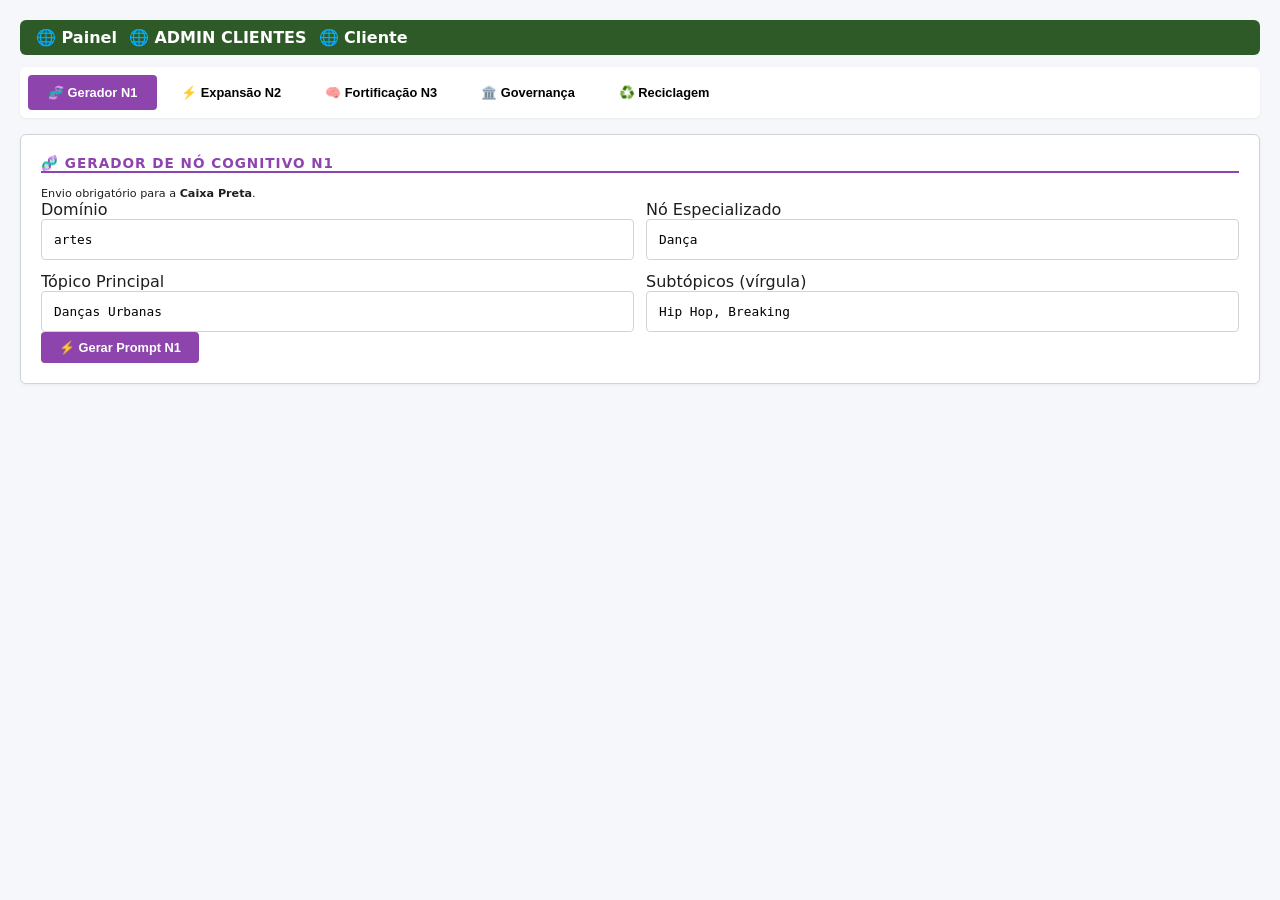
<file: super-eigend-ia.html>
<!DOCTYPE html>
<html lang="pt-BR">
<head>
    <meta charset="UTF-8">
    <meta name="viewport" content="width=device-width, initial-scale=1.0, maximum-scale=5.0, user-scalable=yes">
    <title>Super Eigend + Super IA · Velocity Article Engine</title>
    <link rel="preconnect" href="https://fonts.googleapis.com">
    <link rel="preconnect" href="https://fonts.gstatic.com" crossorigin>
    <link href="https://fonts.googleapis.com/css2?family=Playfair+Display:wght@400;600;700&display=swap" rel="stylesheet">
    <link href="https://fonts.googleapis.com/css2?family=Inter:opsz,wght@14..32,300;400;500;600;700&family=Cinzel:wght@400;500;600;700&family=Marcellus&display=swap" rel="stylesheet">
    <link rel="stylesheet" href="https://cdnjs.cloudflare.com/ajax/libs/font-awesome/6.5.1/css/all.min.css">
    <style>
        :root {
            --petrol-blue: #0a3147;
            --petrol-light: #1a4b6d;
            --aged-gold: #b8860b;
            --gold-line: rgba(184, 134, 11, 0.18);
            --text-muted: #5a7d91;
            --font-serif: 'Cinzel', serif;
            --font-sans: 'Inter', sans-serif;
            --font-body: 'Marcellus', serif;
            --gradient-gold-subtle: linear-gradient(135deg, rgba(184,134,11,0.06) 0%, rgba(184,134,11,0.02) 100%);
            --bg-card: #ffffff;
            --shadow-card: 0 4px 24px rgba(10,49,71,0.06), 0 1px 8px rgba(184,134,11,0.08);
        }
        * { margin: 0; padding: 0; box-sizing: border-box; }
        body {
            background: #faf8f4;
            color: var(--petrol-blue);
            font-family: var(--font-sans);
            line-height: 1.6;
            -webkit-font-smoothing: antialiased;
            min-height: 100vh;
        }
        .pz-header {
            background: #0a3147;
            color: #fff;
            padding: 15px 0;
            position: sticky;
            top: 0;
            z-index: 1100;
            box-shadow: 0 2px 10px rgba(0,0,0,0.1);
        }
        .pz-header .header-inner {
            display: flex;
            justify-content: space-between;
            align-items: center;
            max-width: 1300px;
            margin: 0 auto;
            padding: 0 20px;
        }
        .pz-logo {
            font-family: 'Playfair Display', serif;
            font-size: 2rem;
            font-weight: 700;
            letter-spacing: 2px;
            color: #fff;
            text-decoration: none;
        }
        .pz-logo span { color: #b8860b; }
        .pz-breaking-news {
            background: rgba(184,134,11,0.06);
            border-bottom: 1px solid rgba(184,134,11,0.12);
            padding: 6px 0;
            max-width: 1300px;
            margin: 0 auto;
            display: flex;
            align-items: center;
            justify-content: flex-start;
            padding-left: 20px;
        }
        .pz-breaking-label {
            background: transparent;
            color: #8b7318;
            padding: 3px 12px;
            font-weight: 500;
            font-size: 0.68rem;
            text-transform: uppercase;
            letter-spacing: 1.5px;
            border-radius: 20px;
            text-decoration: none;
            display: inline-flex;
            align-items: center;
            gap: 5px;
            transition: all 0.3s ease;
            border: 1px solid rgba(184,134,11,0.25);
        }
        .pz-breaking-label:hover {
            background: rgba(184,134,11,0.08);
            color: #b8860b;
            border-color: rgba(184,134,11,0.45);
            transform: translateY(-1px);
            box-shadow: 0 2px 8px rgba(184,134,11,0.08);
        }
        .main-container {
            max-width: 1100px;
            margin: 2rem auto;
            padding: 0 20px;
        }
        .page-title {
            font-family: var(--font-serif);
            font-size: 2rem;
            color: var(--petrol-blue);
            text-align: center;
            margin-bottom: 0.3rem;
            letter-spacing: 1px;
        }
        .page-title span { color: var(--aged-gold); }
        .page-subtitle {
            text-align: center;
            font-size: 0.7rem;
            text-transform: uppercase;
            letter-spacing: 3px;
            color: var(--aged-gold);
            opacity: 0.8;
            margin-bottom: 2rem;
        }
        .card {
            background: var(--bg-card);
            border-radius: 20px;
            padding: 2rem;
            box-shadow: var(--shadow-card);
            border: 1px solid var(--gold-line);
            margin-bottom: 1.5rem;
        }
        .card-header {
            display: flex;
            align-items: center;
            gap: 10px;
            margin-bottom: 1.2rem;
            padding-bottom: 0.8rem;
            border-bottom: 1px solid var(--gold-line);
        }
        .card-header h2 {
            font-family: var(--font-serif);
            font-size: 1.2rem;
            color: var(--petrol-blue);
            letter-spacing: 1px;
            margin: 0;
        }
        .card-header i { color: var(--aged-gold); font-size: 1.1rem; }
        .card-header .badge {
            font-size: 0.55rem;
            background: rgba(184,134,11,0.1);
            color: var(--aged-gold);
            padding: 3px 10px;
            border-radius: 12px;
            text-transform: uppercase;
            letter-spacing: 1px;
        }
        .flex-row {
            display: flex;
            align-items: center;
            gap: 8px;
            flex-wrap: wrap;
        }
        .btn {
            background: var(--petrol-blue);
            color: #fff;
            border: none;
            padding: 10px 20px;
            border-radius: 10px;
            font-family: var(--font-sans);
            font-size: 0.8rem;
            font-weight: 500;
            cursor: pointer;
            transition: all 0.3s ease;
            display: inline-flex;
            align-items: center;
            gap: 6px;
            letter-spacing: 0.5px;
        }
        .btn:hover {
            background: var(--petrol-light);
            transform: translateY(-1px);
            box-shadow: 0 4px 16px rgba(10,49,71,0.2);
        }
        .btn:disabled {
            opacity: 0.5;
            cursor: not-allowed;
            transform: none;
            box-shadow: none;
        }
        .btn-outline {
            background: transparent;
            border: 1.5px solid var(--aged-gold);
            color: var(--aged-gold);
            padding: 8px 16px;
            border-radius: 10px;
            font-family: var(--font-sans);
            font-size: 0.75rem;
            font-weight: 500;
            cursor: pointer;
            transition: all 0.3s ease;
            display: inline-flex;
            align-items: center;
            gap: 6px;
            letter-spacing: 0.5px;
        }
        .btn-outline:hover {
            background: rgba(184,134,11,0.08);
            border-color: var(--aged-gold);
            color: var(--aged-gold);
            transform: translateY(-1px);
            box-shadow: 0 2px 8px rgba(184,134,11,0.12);
        }
        .btn-outline.selected {
            background: rgba(184,134,11,0.12);
            border-color: var(--aged-gold);
            color: var(--aged-gold);
            font-weight: 600;
            box-shadow: 0 0 0 2px rgba(184,134,11,0.15);
        }
        .btn-accent {
            background: linear-gradient(135deg, #b8860b 0%, #d4a017 100%);
            color: #fff;
            border: none;
            padding: 12px 24px;
            border-radius: 12px;
            font-family: var(--font-serif);
            font-size: 0.9rem;
            font-weight: 600;
            cursor: pointer;
            transition: all 0.3s ease;
            display: inline-flex;
            align-items: center;
            gap: 8px;
            letter-spacing: 1px;
        }
        .btn-accent:hover {
            transform: translateY(-2px);
            box-shadow: 0 8px 24px rgba(184,134,11,0.3);
        }
        .btn-accent:disabled {
            opacity: 0.5;
            cursor: not-allowed;
            transform: none;
            box-shadow: none;
        }
        input[type="text"], input[type="url"], input[type="password"], select, textarea {
            width: 100%;
            padding: 10px 14px;
            border: 1.5px solid var(--gold-line);
            border-radius: 10px;
            font-family: var(--font-sans);
            font-size: 0.85rem;
            color: var(--petrol-blue);
            background: #fdfdfb;
            transition: all 0.3s ease;
            outline: none;
        }
        input:focus, select:focus, textarea:focus {
            border-color: var(--aged-gold);
            box-shadow: 0 0 0 3px rgba(184,134,11,0.08);
            background: #fff;
        }
        label {
            font-size: 0.7rem;
            font-weight: 600;
            text-transform: uppercase;
            letter-spacing: 1px;
            color: var(--text-muted);
            display: block;
            margin-bottom: 0.3rem;
        }
        .form-group { margin-bottom: 1rem; }
        .trends-list {
            list-style: none;
            max-height: 280px;
            overflow-y: auto;
            border: 1px solid var(--gold-line);
            border-radius: 12px;
            background: #fdfdfb;
        }
        .trends-list li {
            padding: 10px 14px;
            cursor: pointer;
            border-bottom: 1px solid rgba(184,134,11,0.08);
            transition: all 0.2s ease;
            display: flex;
            justify-content: space-between;
            align-items: center;
            gap: 10px;
        }
        .trends-list li:hover { background: rgba(184,134,11,0.04); }
        .trends-list li.selected {
            background: rgba(184,134,11,0.1);
            border-left: 3px solid var(--aged-gold);
            font-weight: 600;
        }
        .trends-list li:last-child { border-bottom: none; }
        .trend-name { font-size: 0.85rem; color: var(--petrol-blue); flex: 1; }
        .trend-category { font-size: 0.6rem; color: var(--text-muted); white-space: nowrap; }
        .empty-message {
            color: var(--text-muted);
            font-style: italic;
            font-size: 0.8rem;
            padding: 1rem;
            text-align: center;
            display: block;
        }
        pre {
            background: #f8f6f0;
            border: 1px solid var(--gold-line);
            border-radius: 12px;
            padding: 1.2rem;
            font-size: 0.75rem;
            line-height: 1.6;
            max-height: 400px;
            overflow: auto;
            white-space: pre-wrap;
            word-break: break-word;
            color: var(--petrol-blue);
            font-family: 'Inter', monospace;
        }
        .status-bar {
            font-size: 0.7rem;
            color: var(--text-muted);
            padding: 8px 0;
            display: flex;
            align-items: center;
            gap: 6px;
        }
        .status-bar i { color: var(--aged-gold); }
        .button-row {
            display: flex;
            gap: 10px;
            flex-wrap: wrap;
            margin-top: 1rem;
        }
        .divider-or {
            text-align: center;
            color: var(--text-muted);
            font-size: 0.65rem;
            text-transform: uppercase;
            letter-spacing: 3px;
            margin: 1.2rem 0;
            position: relative;
        }
        .divider-or::before, .divider-or::after {
            content: '';
            position: absolute;
            top: 50%;
            width: 40%;
            height: 1px;
            background: var(--gold-line);
        }
        .divider-or::before { left: 0; }
        .divider-or::after { right: 0; }
        .toast {
            position: fixed;
            bottom: 30px;
            left: 50%;
            transform: translateX(-50%);
            background: var(--petrol-blue);
            color: #fff;
            padding: 12px 24px;
            border-radius: 30px;
            font-size: 0.8rem;
            z-index: 9999;
            opacity: 0;
            pointer-events: none;
            transition: opacity 0.4s ease, transform 0.4s ease;
            box-shadow: 0 8px 24px rgba(0,0,0,0.2);
            max-width: 90vw;
            text-align: center;
        }
        .toast.show { opacity: 1; transform: translateX(-50%) translateY(-5px); }
        .two-cols { display: grid; grid-template-columns: 1fr 1fr; gap: 1.5rem; }
        @media (max-width: 768px) {
            .two-cols { grid-template-columns: 1fr; }
            .card { padding: 1.2rem; }
            .page-title { font-size: 1.5rem; }
            .pz-logo { font-size: 1.5rem; }
        }
        .api-config-row {
            display: grid;
            grid-template-columns: 2fr 1fr;
            gap: 0.8rem;
        }
        @media (max-width: 600px) {
            .api-config-row { grid-template-columns: 1fr; }
        }
    </style>
</head>
<body>
    <header class="pz-header">
        <div class="header-inner">
            <a href="dashboard.html" class="pz-logo">Pauta<span>Zero</span></a>
        </div>
    </header>
    <div class="pz-breaking-news">
        <a href="dashboard.html" class="pz-breaking-label"><i class="fas fa-arrow-left"></i> Entrar no Velocity Article Engine Agora</a>
    </div>

    <div class="main-container">
        <h1 class="page-title">Super <span>Eigend</span> + Super <span>IA</span></h1>
        <p class="page-subtitle">Pesquisa de Tendências · Geração Inteligente de Artigos</p>

        <!-- ============ SUPER EIGEND TRENDS ============ -->
        <div class="card">
            <div class="card-header">
                <i class="fas fa-chart-line"></i>
                <h2>Super Eigend Trends</h2>
                <span class="badge">Pesquisa</span>
            </div>
            <div class="flex-row" style="margin-bottom: 1rem;">
                <span style="font-size:0.8rem;color:var(--text-muted);margin-right:8px;">Foco:</span>
                <button class="btn-outline context-btn selected" data-context="geral">Geral</button>
                <button class="btn-outline context-btn" data-context="teologia">Teologia</button>
                <button class="btn-outline context-btn" data-context="justica">Direito & Justiça</button>
            </div>
            <div class="form-group">
                <label><i class="fas fa-search"></i> Buscar por palavra-chave</label>
                <div class="flex-row">
                    <input type="text" id="keywordInput" placeholder="Digite um termo para buscar..." style="flex:1;">
                    <button class="btn" id="fetchTrendsBtn"><i class="fas fa-search"></i> Buscar</button>
                </div>
            </div>
            <label style="margin-top:0.5rem;"><i class="fas fa-list"></i> Resultados (clique para selecionar)</label>
            <ul class="trends-list" id="trendsList">
                <li class="empty-message">🔍 Selecione um contexto ou busque por palavra-chave.</li>
            </ul>
            <div style="margin-top:0.8rem;">
                <label><i class="fas fa-pen-fancy"></i> Gênero do artigo</label>
                <select id="eixoSelect">
                    <option value="Notícia">📰 Notícia</option>
                    <option value="Opinião">💬 Opinião</option>
                    <option value="Análise">📊 Análise</option>
                    <option value="Educativo">📚 Educativo</option>
                    <option value="Humor">😄 Humor</option>
                    <option value="Crítica">🔍 Crítica</option>
                </select>
            </div>
            <div class="button-row">
                <button class="btn-accent" id="generateBtn" disabled><i class="fas fa-magic"></i> Gerar com Super Eigend</button>
                <button class="btn-outline" id="fillVelocityBtn" style="display:none;"><i class="fas fa-arrow-right"></i> Enviar ao Velocity</button>
                <button class="btn-outline" id="copyEigendBtn" style="display:none;"><i class="fas fa-copy"></i> Copiar</button>
            </div>
            <div id="generatedContent" style="margin-top:1rem;">
                <span class="empty-message">Selecione um tópico e escolha o gênero para gerar.</span>
            </div>
        </div>

        <!-- ============ SUPER IA GENERATOR ============ -->
        <div class="card">
            <div class="card-header">
                <i class="fas fa-brain"></i>
                <h2>Super IA Article Engine</h2>
                <span class="badge">OpenAI · Groq · DeepSeek</span>
            </div>
            <div class="api-config-row">
                <div class="form-group">
                    <label><i class="fas fa-key"></i> Chave da API</label>
                    <input type="password" id="superIAApiKey" placeholder="sk-... ou gsk_...">
                </div>
                <div class="form-group">
                    <label><i class="fas fa-microchip"></i> Modelo</label>
                    <input type="text" id="superIAModel" placeholder="gpt-4o-mini" value="gpt-4o-mini">
                </div>
            </div>
            <div class="form-group">
                <label><i class="fas fa-globe"></i> Endpoint da API</label>
                <input type="url" id="superIAEndpoint" placeholder="https://api.openai.com/v1/chat/completions" value="https://api.openai.com/v1/chat/completions">
            </div>
            <div class="form-group">
                <label><i class="fas fa-lightbulb"></i> Assunto (opcional — usa o trend selecionado se vazio)</label>
                <input type="text" id="superIATopicInput" placeholder="Ex: O impacto da inteligência artificial no mercado jurídico">
            </div>
            <div class="button-row">
                <button class="btn-accent" id="generateSuperIABtn"><i class="fas fa-robot"></i> Gerar Artigo com IA</button>
                <button class="btn-outline" id="applySuperIABtn" style="display:none;"><i class="fas fa-arrow-right"></i> Enviar ao Velocity</button>
                <button class="btn-outline" id="copySuperIABtn" style="display:none;"><i class="fas fa-copy"></i> Copiar JSON</button>
                <button class="btn-outline" id="clearSuperIABtn" style="display:none; color:#c0392b; border-color:#c0392b;"><i class="fas fa-trash"></i> Limpar</button>
            </div>
            <div class="status-bar" id="superIAStatus"></div>
            <div id="superIAGeneratedContent" style="margin-top:0.5rem;">
                <span class="empty-message">Configure sua chave de API, defina um assunto e clique em Gerar.</span>
            </div>
        </div>
    </div>

    <div class="toast" id="toast"></div>

    <script>
        if (!localStorage.getItem('super_eigend_authenticated_v2')) {
            window.location.href = 'index.html';
        }

        const EIGEND_WORKER_URL = 'https://trends.pautazero.com';
        const CONTEXT_EIXO_MAP = { teologia: 'teologia', justica: 'direito-penal', geral: 'noticia' };
        const CONTEXT_LABELS = { teologia: 'Teologia', justica: 'Direito & Justiça', geral: 'Geral' };
        let currentContext = 'geral', currentTrends = [], selectedTrend = null, lastEigendData = null;

        function showToast(msg, isError = false) {
            const t = document.getElementById('toast');
            t.textContent = msg;
            t.style.background = isError ? '#c0392b' : 'var(--petrol-blue)';
            t.classList.add('show');
            setTimeout(() => t.classList.remove('show'), 4500);
        }

        function escapeHtml(s) {
            return String(s).replace(/[&<>\"']/g, m => ({ '&': '&amp;', '<': '&lt;', '>': '&gt;', '"': '&quot;', "'": '&#039;' })[m]);
        }

        async function fetchTrends(keyword = '') {
            const list = document.getElementById('trendsList');
            list.innerHTML = '<li class="empty-message">🔍 Buscando tendências...</li>';
            try {
                let url;
                if (keyword.trim()) {
                    url = `${EIGEND_WORKER_URL}?q=${encodeURIComponent(keyword.trim())}`;
                } else {
                    url = `${EIGEND_WORKER_URL}?context=${currentContext}`;
                }
                const resp = await fetch(url, {
                    headers: { 'Authorization': 'Bearer ' + localStorage.getItem('super_eigend_authenticated_v2') }
                });
                if (!resp.ok) throw new Error(`HTTP ${resp.status}`);
                currentTrends = await resp.json();
                renderTrends();
            } catch (e) {
                list.innerHTML = `<li class="empty-message" style="color:#c0392b;">❌ Erro: ${escapeHtml(e.message)}</li>`;
            }
        }

        function renderTrends() {
            const list = document.getElementById('trendsList');
            if (!currentTrends.length) {
                list.innerHTML = '<li class="empty-message">Nenhum assunto encontrado.</li>';
                return;
            }
            list.innerHTML = currentTrends.map((t, i) => {
                const nome = escapeHtml(t.name);
                const nomeHtml = t.url ? `<a href="${escapeHtml(t.url)}" target="_blank" rel="noopener" style="color:inherit;text-decoration:none;">${nome} <i class="fas fa-external-link-alt" style="font-size:0.6rem;"></i></a>` : nome;
                return `<li class="trend-item ${selectedTrend?.name === t.name ? 'selected' : ''}" data-index="${i}">
                    <span class="trend-name">${nomeHtml}</span>
                    <span class="trend-category">${escapeHtml(t.category)} · ${t.volume || 'N/A'}</span>
                </li>`;
            }).join('');
            document.querySelectorAll('.trend-item').forEach(item => {
                item.addEventListener('click', () => selectTrend(parseInt(item.dataset.index)));
            });
        }

        function selectTrend(idx) {
            selectedTrend = currentTrends[idx];
            document.querySelectorAll('.trend-item').forEach(el => el.classList.toggle('selected', el.dataset.index == idx));
            document.getElementById('generateBtn').disabled = false;
            document.getElementById('fillVelocityBtn').style.display = 'none';
            document.getElementById('copyEigendBtn').style.display = 'none';
            document.getElementById('generatedContent').innerHTML = '<span class="empty-message">Tópico selecionado. Escolha o gênero e clique em Gerar.</span>';
        }

        function gerarTitulo(nome, eixo, cat) {
            const b = nome.replace(/#/g, '');
            switch (eixo) {
                case 'Opinião': return `Opinião: O que realmente está por trás de "${b}"`;
                case 'Análise': return `Análise: Os impactos de "${b}" no cenário atual`;
                case 'Humor': return `Só lamento: "${b}" e a arte de viralizar`;
                case 'Educativo': return `Entenda: "${b}" em 5 pontos`;
                case 'Crítica': return `A conta não fecha: crítica a "${b}" e suas consequências`;
                default: return `${b}: o que está acontecendo e por que todos comentam`;
            }
        }

        function gerarSubtitulo(nome, eixo, cat) {
            if (eixo === 'Notícia') return `O assunto domina as redes nas últimas 24h, com milhares de menções.`;
            if (eixo === 'Opinião') return `Minha visão pessoal sobre o fenômeno que mobilizou o Brasil.`;
            if (eixo === 'Análise') return `Números, contexto e projeções sobre o tema.`;
            return `Um olhar ${eixo.toLowerCase()} sobre o buzz do momento.`;
        }

        function gerarCorpo(nome, eixo, cat) {
            const intro = `O tópico "${nome}" explodiu nas redes sociais nesta terça-feira (12), acumulando milhares de menções em poucas horas. `;
            const meio = {
                'Notícia': `De acordo com os principais portais, o assunto ganhou tração após um evento inesperado. Especialistas apontam que as discussões refletem um sentimento mais amplo da população. `,
                'Opinião': `Na minha leitura, essa repercussão revela uma carência de diálogo. A sociedade está reagindo a algo antes ignorado. `,
                'Análise': `Dados preliminares do Trend Monitor indicam um pico às 14h, com engajamento 340% acima da média para a categoria ${cat}. `,
                'Humor': `A internet não perdoa. Em minutos, surgiram memes e piadas que dominaram as timelines. `,
                'Educativo': `Para entender o fenômeno, é preciso recuar um pouco no tempo. O contexto histórico explica por que o termo viralizou agora. `,
                'Crítica': `Por trás dos holofotes, há decisões questionáveis que merecem escrutínio. A mídia trata com superficialidade. `
            };
            const fecho = `O assunto continua entre os mais comentados do dia.`;
            return intro + (meio[eixo] || meio['Notícia']) + fecho;
        }

        function generateContent() {
            if (!selectedTrend) return;
            const eixoGenero = document.getElementById('eixoSelect').value;
            const topic = selectedTrend.name;
            const cat = selectedTrend.category;
            const tagBase = topic.replace(/[#]/g, '').split(' ')[0].toLowerCase().replace(/[^a-z0-9à-ú]/g, '');
            const tag = tagBase + '_' + Date.now().toString(36);
            const title = gerarTitulo(topic, eixoGenero, cat);
            const subtitle = gerarSubtitulo(topic, eixoGenero, cat);
            const corpo = gerarCorpo(topic, eixoGenero, cat);
            const eixoVelocity = CONTEXT_EIXO_MAP[currentContext] || 'noticia';
            lastEigendData = {
                tag, eixo: eixoVelocity, titulo: title, subtitulo: subtitle, corpo,
                tema: tagBase,
                tags: tagBase + ', ' + (currentContext === 'teologia' ? 'teologia, fé' : currentContext === 'justica' ? 'direito, justiça' : ''),
                tempo_leitura: '5 min',
                resumo: subtitle
            };
            document.getElementById('generatedContent').innerHTML = `<pre>${escapeHtml(`TAG: ${tag}\nEIXO: ${eixoVelocity}\nGÊNERO: ${eixoGenero}\nTÍTULO: ${title}\nSUBTÍTULO: ${subtitle}\n\nCORPO:\n${corpo}\n\n---\nGerado pelo Super Eigend em ${new Date().toLocaleString('pt-BR')}`)}</pre>`;
            document.getElementById('fillVelocityBtn').style.display = 'inline-flex';
            document.getElementById('copyEigendBtn').style.display = 'inline-flex';
        }

        function fillVelocityForm(data) {
            localStorage.setItem('velocity_ia_bridge', JSON.stringify({
                titulo: data.titulo,
                subtitulo: data.subtitulo,
                eixo: data.eixo,
                tema: data.tema,
                tags: data.tags,
                resumo: data.resumo || data.subtitulo,
                tempo_leitura: data.tempo_leitura || '8 min',
                conteudo_html: data.corpo.split('. ').filter(p => p.trim()).map(p => `<p>${p.trim()}.</p>`).join('\n'),
                timestamp: Date.now()
            }));
            window.location.href = 'dashboard.html';
        }

        document.getElementById('fetchTrendsBtn').addEventListener('click', () => fetchTrends(document.getElementById('keywordInput').value));
        document.getElementById('keywordInput').addEventListener('keypress', e => { if (e.key === 'Enter') fetchTrends(); });
        document.getElementById('generateBtn').addEventListener('click', generateContent);
        document.getElementById('fillVelocityBtn').addEventListener('click', () => { if (lastEigendData) fillVelocityForm(lastEigendData); });
        document.getElementById('copyEigendBtn').addEventListener('click', () => {
            navigator.clipboard.writeText(document.getElementById('generatedContent').innerText).then(() => {
                const btn = document.getElementById('copyEigendBtn');
                const orig = btn.innerHTML;
                btn.innerHTML = '<i class="fas fa-check"></i> Copiado!';
                setTimeout(() => btn.innerHTML = orig, 2000);
            });
        });

        document.querySelectorAll('.context-btn').forEach(btn => {
            btn.addEventListener('click', () => {
                currentContext = btn.dataset.context;
                document.querySelectorAll('.context-btn').forEach(b => b.classList.toggle('selected', b.dataset.context === currentContext));
                fetchTrends();
                selectedTrend = null;
                document.getElementById('generateBtn').disabled = true;
                document.getElementById('fillVelocityBtn').style.display = 'none';
                document.getElementById('copyEigendBtn').style.display = 'none';
                document.getElementById('generatedContent').innerHTML = '<span class="empty-message">Contexto alterado. Busque ou selecione um tópico.</span>';
            });
        });

        // ============ SUPER IA ============
        const superIAApiKey = document.getElementById('superIAApiKey');
        const superIAEndpoint = document.getElementById('superIAEndpoint');
        const superIAModel = document.getElementById('superIAModel');
        const superIATopic = document.getElementById('superIATopicInput');
        const generateSuperIABtn = document.getElementById('generateSuperIABtn');
        const applySuperIABtn = document.getElementById('applySuperIABtn');
        const copySuperIABtn = document.getElementById('copySuperIABtn');
        const clearSuperIABtn = document.getElementById('clearSuperIABtn');
        const superIAStatus = document.getElementById('superIAStatus');
        const superIAGeneratedContent = document.getElementById('superIAGeneratedContent');
        let lastSuperIAResponse = null;

        function buildSuperIAPrompt(topic) {
            const eixoGenero = document.getElementById('eixoSelect').value;
            const contextLabel = CONTEXT_LABELS[currentContext] || 'Geral';
            return `Você é um redator profissional especializado em criar artigos para portais de notícias e revistas digitais. Gere um artigo completo sobre o seguinte tópico: "${topic}".

Contexto editorial: ${contextLabel}
Gênero jornalístico: ${eixoGenero}

RETORNE EXCLUSIVAMENTE um objeto JSON válido com a seguinte estrutura:
{
  "titulo": "...",
  "subtitulo": "...",
  "eixo": "...",
  "tema": "...",
  "resumo": "...",
  "tags": "...",
  "tempo_leitura": "X min",
  "conteudo_html": "<p>...</p><h2>...</h2>..."
}

Regras para o conteúdo HTML:
- Use tags HTML semânticas: <p>, <h2>, <h3>, <blockquote>, <div class="callout-box">, <div class="info-panel">, <div class="warning-panel">, <div class="pull-quote">.
- Inclua pelo menos 2 subtítulos (<h2>).
- Inclua um blockquote.
- Gere de 6 a 10 parágrafos.
- Não use markdown. Apenas HTML puro.`;
        }

        function parseSuperIAResponse(rawText) {
            let cleaned = rawText.trim();
            if (cleaned.startsWith('```json')) cleaned = cleaned.replace(/```json\s*/g, '').replace(/```\s*$/g, '');
            else if (cleaned.startsWith('```')) cleaned = cleaned.replace(/```\s*/g, '').replace(/```\s*$/g, '');
            const jsonMatch = cleaned.match(/\{[\s\S]*\}/);
            if (jsonMatch) cleaned = jsonMatch[0];
            try {
                return JSON.parse(cleaned);
            } catch (e) {
                return null;
            }
        }

        async function generateArticleWithSuperIA() {
            const topic = superIATopic.value.trim() || (selectedTrend ? selectedTrend.name : null);
            if (!topic) { showToast('⚠️ Insira um assunto ou selecione um trend.', true); return; }
            const apiKey = superIAApiKey.value.trim();
            if (!apiKey) { showToast('⚠️ Configure sua chave de API IA.', true); return; }
            generateSuperIABtn.disabled = true;
            superIAStatus.innerHTML = '<i class="fas fa-spinner fa-spin"></i> Gerando artigo com IA...';
            superIAGeneratedContent.innerHTML = '<span class="empty-message">⏳ Aguardando resposta da IA...</span>';
            applySuperIABtn.style.display = 'none';
            copySuperIABtn.style.display = 'none';
            clearSuperIABtn.style.display = 'inline-flex';
            lastSuperIAResponse = null;

            try {
                const response = await fetch(superIAEndpoint.value.trim() || 'https://api.openai.com/v1/chat/completions', {
                    method: 'POST',
                    headers: { 'Content-Type': 'application/json', 'Authorization': `Bearer ${apiKey}` },
                    body: JSON.stringify({
                        model: superIAModel.value.trim() || 'gpt-4o-mini',
                        messages: [{ role: 'system', content: 'Você é um redator profissional. Retorne apenas JSON válido.' }, { role: 'user', content: buildSuperIAPrompt(topic) }],
                        temperature: 0.7,
                        max_tokens: 4000
                    })
                });
                if (!response.ok) throw new Error(`HTTP ${response.status}`);
                const data = await response.json();
                const rawContent = data.choices?.[0]?.message?.content || '';
                if (!rawContent) throw new Error('Resposta vazia.');
                const parsed = parseSuperIAResponse(rawContent);
                if (!parsed) {
                    superIAGeneratedContent.innerHTML = `<div style="color:#c0392b;">❌ Formato inválido. Resposta bruta:</div><pre style="max-height:200px;overflow:auto;">${escapeHtml(rawContent)}</pre>`;
                    throw new Error('Formato inválido.');
                }
                lastSuperIAResponse = parsed;
                superIAGeneratedContent.innerHTML = `<pre>${escapeHtml(JSON.stringify(parsed, null, 2))}</pre>`;
                applySuperIABtn.style.display = 'inline-flex';
                copySuperIABtn.style.display = 'inline-flex';
                superIAStatus.innerHTML = '<i class="fas fa-check-circle" style="color:var(--aged-gold);"></i> Artigo gerado com sucesso!';
                showToast('✅ Artigo gerado pela Super IA!');
            } catch (err) {
                superIAStatus.innerHTML = `<i class="fas fa-exclamation-triangle" style="color:#c0392b;"></i> Erro: ${escapeHtml(err.message)}`;
                if (!lastSuperIAResponse) superIAGeneratedContent.innerHTML = `<span class="empty-message" style="color:#c0392b;">❌ ${escapeHtml(err.message)}</span>`;
            } finally {
                generateSuperIABtn.disabled = false;
            }
        }

        function applySuperIAToVelocity() {
            if (!lastSuperIAResponse) return;
            fillVelocityForm({
                titulo: lastSuperIAResponse.titulo,
                subtitulo: lastSuperIAResponse.subtitulo,
                eixo: lastSuperIAResponse.eixo,
                tema: lastSuperIAResponse.tema,
                tags: lastSuperIAResponse.tags,
                resumo: lastSuperIAResponse.resumo,
                tempo_leitura: lastSuperIAResponse.tempo_leitura,
                corpo: lastSuperIAResponse.conteudo_html // compatível
            });
        }

        generateSuperIABtn.addEventListener('click', generateArticleWithSuperIA);
        applySuperIABtn.addEventListener('click', applySuperIAToVelocity);
        copySuperIABtn.addEventListener('click', () => {
            if (!lastSuperIAResponse) return;
            navigator.clipboard.writeText(JSON.stringify(lastSuperIAResponse, null, 2)).then(() => {
                const btn = copySuperIABtn;
                const orig = btn.innerHTML;
                btn.innerHTML = '<i class="fas fa-check"></i> Copiado!';
                setTimeout(() => btn.innerHTML = orig, 2000);
            });
        });
        clearSuperIABtn.addEventListener('click', () => {
            lastSuperIAResponse = null;
            superIAGeneratedContent.innerHTML = '<span class="empty-message">Configure sua chave de API, defina um assunto e clique em Gerar.</span>';
            superIAStatus.innerHTML = '';
            applySuperIABtn.style.display = 'none';
            copySuperIABtn.style.display = 'none';
            clearSuperIABtn.style.display = 'none';
            showToast('🧹 Resultado limpo.');
        });

        // Restaurar configs
        const savedApiKey = localStorage.getItem('super_ia_api_key');
        const savedEndpoint = localStorage.getItem('super_ia_endpoint');
        const savedModel = localStorage.getItem('super_ia_model');
        if (savedApiKey) superIAApiKey.value = savedApiKey;
        if (savedEndpoint) superIAEndpoint.value = savedEndpoint;
        if (savedModel) superIAModel.value = savedModel;
        superIAApiKey.addEventListener('input', () => localStorage.setItem('super_ia_api_key', superIAApiKey.value));
        superIAEndpoint.addEventListener('input', () => localStorage.setItem('super_ia_endpoint', superIAEndpoint.value));
        superIAModel.addEventListener('input', () => localStorage.setItem('super_ia_model', superIAModel.value));

        fetchTrends();
    </script>
</body>
</html>
</file>
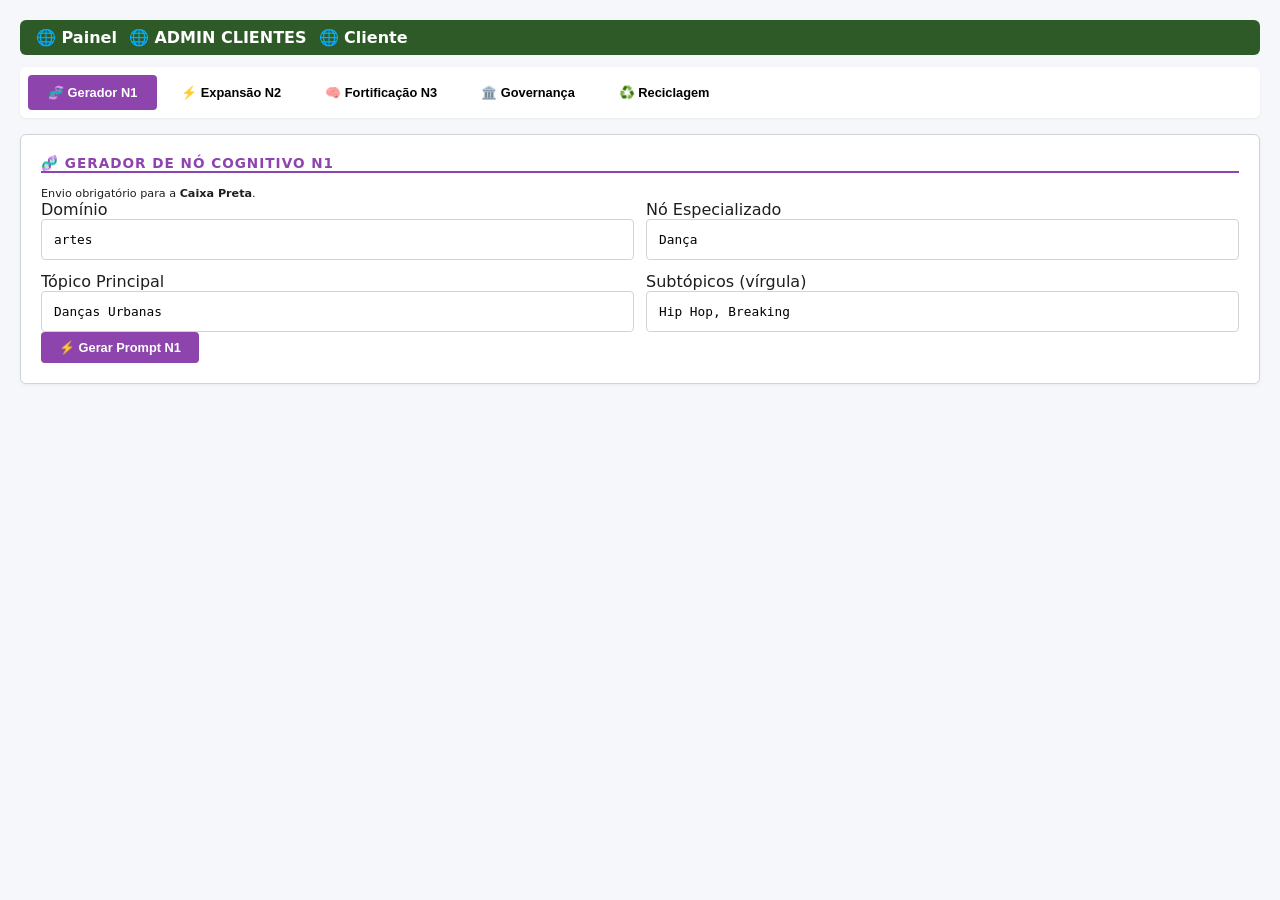
<file: public/dashboard.html>
<!DOCTYPE html>
<html lang="pt-BR">
<head>
    <meta charset="UTF-8">
    <meta name="viewport" content="width=device-width, initial-scale=1.0, maximum-scale=5.0, user-scalable=yes">
    <title>Velocity Article Engine · Super Eigend · Super IA</title>
    <link rel="preconnect" href="https://fonts.googleapis.com">
    <link rel="preconnect" href="https://fonts.gstatic.com" crossorigin>
    <link href="https://fonts.googleapis.com/css2?family=Playfair+Display:wght@400;600;700&display=swap" rel="stylesheet">
    <link href="https://fonts.googleapis.com/css2?family=Inter:opsz,wght@14..32,300;400;500;600;700&family=Cinzel:wght@400;500;600;700&family=Marcellus&display=swap" rel="stylesheet">
    <link rel="stylesheet" href="https://cdnjs.cloudflare.com/ajax/libs/font-awesome/6.5.1/css/all.min.css">
    <link rel="stylesheet" href="css/style.css">
</head>
<body>
    <!-- ========== CABEÇALHO PAUTAZERO (HOME) + LINK RETORNAR AO INÍCIO (CANTO ESQUERDO, DISCRETO) ========== -->
    <header class="pz-header">
        <div class="header-inner">
            <a href="https://vivianeadev.github.io/pauta/" class="pz-logo">Pauta<span>Zero</span></a>
        </div>
    </header>
    <div class="pz-breaking-news" id="breakingNews">
        <a href="https://vivianeadev.github.io/pauta/" class="pz-breaking-label"><i class="fas fa-arrow-left"></i> Retornar ao início</a>
    </div>

    <!-- ========== VELOCITY ARTICLE ENGINE ========== -->
    <div class="main-container">
        <div class="form-card">
            <h1>Velocity <span>Article Engine</span></h1>
            <div class="row-2">
                <div class="form-group">
                    <label><i class="fas fa-building"></i> Nome do Portal</label>
                    <input type="text" id="portalName" placeholder="Pauta Zero" value="Pauta Zero" oninput="updatePreview()">
                </div>
                <div class="form-group">
                    <label><i class="fas fa-quote-right"></i> Slogan</label>
                    <input type="text" id="portalSlogan" placeholder="jardinagem · beleza · natureza" value="jardinagem · beleza · natureza" oninput="updatePreview()">
                </div>
            </div>
            <div class="row-2">
                <div class="form-group">
                    <label><i class="fas fa-heading"></i> Título</label>
                    <input type="text" id="title" placeholder="O Cultivo de Rosas: Da Tradição à Inovação" value="O Cultivo de Rosas: Da Tradição à Inovação" oninput="autoSlug();updatePreview()">
                </div>
                <div class="form-group">
                    <label><i class="fas fa-subscript"></i> Subtítulo (opcional)</label>
                    <input type="text" id="subtitle" placeholder="Um guia completo para o cultivo de roseiras em ambientes tropicais" value="Um guia completo para o cultivo de roseiras em ambientes tropicais" oninput="updatePreview()">
                </div>
            </div>
            <div class="row-2">
                <div class="form-group">
                    <label><i class="fas fa-layer-group"></i> Eixo <span style="font-weight: normal; font-size: 0.65rem; color: var(--aged-gold);">(os eixos salvos aparecem no gerenciador abaixo e no datalist)</span></label>
                    <input type="text" id="eixo" placeholder="plantas-e-natureza" value="plantas-e-natureza" oninput="updatePreview()" list="eixosSuggest">
                    <datalist id="eixosSuggest"></datalist>
                    <div class="field-watermark">🔹 Se o eixo já existir, o novo tema será agrupado automaticamente.</div>
                </div>
                <div class="form-group">
                    <label><i class="fas fa-tag"></i> Tema</label>
                    <input type="text" id="tema" placeholder="rosas" value="rosas" oninput="updatePreview()">
                </div>
            </div>
            <div class="row-3">
                <div class="form-group">
                    <label><i class="fas fa-link"></i> Slug (URL)</label>
                    <input type="text" id="slug" placeholder="cultivo-de-rosas-tradicao-inovacao" value="cultivo-de-rosas-tradicao-inovacao">
                </div>
                <div class="form-group">
                    <label><i class="far fa-calendar-alt"></i> Agendar (Data e Hora)</label>
                    <input type="datetime-local" id="publishDateTime" oninput="updatePreview()">
                    <div class="field-watermark">🔹 Deixe em branco para usar a data/hora atual.</div>
                </div>
                <div class="form-group">
                    <label><i class="far fa-clock"></i> Tempo de leitura</label>
                    <input type="text" id="readTime" placeholder="8 min" value="8 min" oninput="updatePreview()">
                </div>
            </div>
            <div class="row-2">
                <div class="form-group">
                    <label><i class="fas fa-user-edit"></i> Autor</label>
                    <input type="text" id="author" placeholder="Dra. Flora Campos" value="Dra. Flora Campos" oninput="updatePreview()">
                </div>
                <div class="form-group">
                    <label><i class="fas fa-align-left"></i> Resumo / Descrição</label>
                    <input type="text" id="excerpt" placeholder="Descubra os segredos do cultivo de rosas, da preparação do solo às técnicas modernas de hibridação." value="Descubra os segredos do cultivo de rosas, da preparação do solo às técnicas modernas de hibridação." oninput="updatePreview()">
                </div>
            </div>
            <div class="form-group">
                <label><i class="fas fa-tags"></i> Tags (separadas por vírgula)</label>
                <input type="text" id="tags" placeholder="rosas, jardinagem, cultivo, flores" value="rosas, jardinagem, cultivo, flores" oninput="updatePreview()">
                <div class="field-watermark">🔹 Essenciais para SEO. Serão exibidas no rodapé do artigo.</div>
            </div>
            <div class="form-group">
                <label><i class="fas fa-fingerprint"></i> Marca d'água / Ref. <span style="font-weight: normal; font-size: 0.65rem; color: var(--aged-gold);">(ex: 0002-rosas)</span></label>
                <input type="text" id="watermarkRef" placeholder="0002-rosas" value="0002-rosas" oninput="updatePreview()">
                <div class="field-watermark">🔹 Aparecerá discretamente no rodapé como registro pessoal.</div>
            </div>
            <div class="form-group">
                <label><i class="fas fa-feather-alt"></i> Biografia do Colunista (opcional)</label>
                <textarea id="authorBio" rows="2" placeholder="Botânica e paisagista com mais de 20 anos de experiência em jardinagem ornamental." oninput="updatePreview()">Botânica e paisagista com mais de 20 anos de experiência em jardinagem ornamental.</textarea>
            </div>
            <div class="form-group">
                <label><i class="fas fa-camera-retro"></i> Foto do Colunista (opcional)</label>
                <div class="avatar-upload">
                    <img id="avatarPreviewImg" class="avatar-preview-img" src="#" alt="Avatar Preview">
                    <button type="button" class="avatar-btn" onclick="document.getElementById('avatarFileInput').click()">
                        <i class="fas fa-upload"></i> Selecionar foto
                    </button>
                    <button type="button" class="avatar-remove" onclick="clearAvatar()" style="display: none;" id="avatarRemoveBtn">
                        <i class="fas fa-times"></i> Remover
                    </button>
                    <input type="file" id="avatarFileInput" accept="image/*" style="display: none;" onchange="handleAvatarUpload(this)">
                </div>
                <div class="field-watermark">🔹 64x64px. Máx. 500KB. Opcional.</div>
            </div>
            <!-- ========== COMPLIANCE EXPANSÍVEL ========== -->
            <div class="form-group">
                <label><i class="fas fa-balance-scale"></i> Compliance, Transparência e Responsabilidade Editorial</label>
                <details class="compliance-details">
                    <summary class="compliance-summary">
                        <i class="fas fa-chevron-down"></i> Clique para expandir
                    </summary>
                    <div class="compliance-text">
                        <p style="margin-top:0;">O portal Revista PautaZero possui caráter estritamente informativo, opinativo, educacional e cultural. Todo o conteúdo publicado tem como objetivo promover informação, reflexão, debate público e acesso ao conhecimento, respeitando os princípios constitucionais da liberdade de expressão e da liberdade de imprensa previstos na legislação brasileira.</p>
                        <p>Os artigos, colunas, análises, entrevistas e conteúdos opinativos refletem exclusivamente a interpretação de seus respectivos autores, não constituindo aconselhamento jurídico, financeiro, médico, psicológico, político, religioso ou profissional de qualquer natureza.</p>
                        <p>A Revista PautaZero não incentiva práticas ilícitas, discurso de ódio, violência, discriminação, desinformação deliberada, manipulação de informações ou qualquer atividade contrária à legislação vigente.</p>
                        <p>Nos comprometemos com:</p>
                        <ul style="padding-left:1.2rem; margin:0.3rem 0;">
                            <li>o respeito à Constituição Federal Brasileira;</li>
                            <li>o cumprimento do Marco Civil da Internet (Lei nº 12.965/2014);</li>
                            <li>a observância da Lei Geral de Proteção de Dados – LGPD (Lei nº 13.709/2018);</li>
                            <li>o respeito aos direitos autorais e à propriedade intelectual;</li>
                            <li>a proteção da privacidade e dos dados pessoais dos usuários;</li>
                            <li>a transparência editorial e responsabilidade digital.</li>
                        </ul>
                        <p>Conteúdos enviados por colaboradores, colunistas, leitores ou terceiros são de responsabilidade exclusiva de seus respectivos autores.</p>
                        <p>Caso algum conteúdo publicado viole direitos autorais, direitos de imagem, privacidade, honra, legislação vigente ou contenha informações incorretas, o titular poderá solicitar revisão, correção ou remoção através de contato oficial da plataforma.</p>
                        <p>As imagens utilizadas podem possuir caráter meramente ilustrativo, institucional, jornalístico ou licenciadas de bancos públicos, gratuitos, autorizados ou de terceiros devidamente referenciados quando aplicável.</p>
                        <p>A Revista PautaZero reserva-se o direito de atualizar, corrigir, editar ou remover conteúdos a qualquer momento para adequação legal, editorial, ética ou técnica.</p>
                        <p>Ao acessar este portal, o usuário declara estar ciente destes termos e concorda com as políticas de uso, privacidade e responsabilidade editorial da plataforma.</p>
                    </div>
                </details>
                <div class="field-watermark">🔹 Este aviso é inserido automaticamente em todos os artigos gerados.</div>
            </div>
            <!-- FIM COMPLIANCE -->
            <div class="form-group">
                <label><i class="fas fa-image"></i> Imagem do artigo</label>
                <div class="image-drop-zone" id="imageDropZone">
                    <i class="fas fa-cloud-upload-alt"></i>
                    <span>Arraste uma imagem aqui ou clique para selecionar</span>
                </div>
                <div class="image-url-input">
                    <input type="text" id="image" placeholder="URL ou base64 (opcional)">
                    <button type="button" id="clearImageBtn" style="background:none;border:1px solid var(--gold-line);padding:0.5rem;border-radius:8px;cursor:pointer;color:var(--aged-gold);"><i class="fas fa-times"></i></button>
                </div>
                <div style="margin-top: 0.5rem;">
                    <label for="imageCaption" style="font-size:0.65rem;"><i class="fas fa-pen"></i> Legenda da imagem</label>
                    <input type="text" id="imageCaption" placeholder="Rosas do Jardim Botânico" value="Rosas do Jardim Botânico" oninput="updatePreview()" style="font-size:0.8rem;">
                </div>
            </div>
            <div class="form-group">
                <label><i class="fas fa-link"></i> Artigos relacionados</label>
                <div id="relatedLinksContainer" class="related-links-container"></div>
                <button type="button" class="add-link-btn" id="addRelatedLinkBtn">
                    <i class="fas fa-plus-circle"></i> Adicionar artigo relacionado
                </button>
                <div class="field-watermark">
                    🔹 Máximo 5 links. <strong>Links internos:</strong> use o caminho completo como <code>/artigo/plantas-e-natureza/poda-de-roseiras.html</code>.
                    <br>🔹 <strong>Dica:</strong> preencha o <em>slug do artigo</em> (texto do link) e o <em>caminho interno</em> (URL relativa).
                </div>
            </div>
            <div class="niche-manager-section">
                <h4><i class="fas fa-sitemap"></i> Gerenciador de Nichos (Eixos)</h4>
                <div style="font-size: 0.7rem; color: var(--aged-gold); margin-bottom: 0.5rem; display: flex; gap: 6px; align-items: center;">
                    <i class="fas fa-info-circle"></i> <span>Os eixos cadastrados aparecem abaixo como "chips". Clique em qualquer chip para usá-lo no campo "Eixo" acima.</span>
                </div>
                <div class="niche-list" id="nicheChipList"></div>
                <div class="niche-add-row">
                    <input type="text" id="newNicheInput" placeholder="Nome do novo eixo (ex: ervas-aromaticas)" onkeydown="if(event.key==='Enter')addNiche()">
                    <button type="button" class="btn-outline-gold" onclick="addNiche()"><i class="fas fa-plus"></i> Adicionar</button>
                </div>
                <div class="field-watermark" style="margin-top:0.5rem;">🔹 Clique em um nicho para usá-lo no campo Eixo. Gerencie seus eixos com luxo.</div>
            </div>
            <div class="raw-text-section">
                <label><i class="fas fa-robot"></i> Modo Automático — Texto Bruto</label>
                <textarea id="rawTextInput" placeholder="Cole seu texto aqui. Linhas em branco = parágrafos. URLs viram links." rows="8"></textarea>
                <div style="display: flex; justify-content: flex-end; margin-top: 0.5rem;">
                    <button type="button" class="btn btn-secondary" onclick="processRawText()"><i class="fas fa-magic"></i> Gerar HTML</button>
                </div>
            </div>
            <div class="form-group">
                <div style="display: flex; align-items: center; justify-content: space-between; margin-bottom: 0.3rem; flex-wrap: wrap; gap: 8px;">
                    <label style="margin-bottom: 0;"><i class="fas fa-file-alt"></i> Conteúdo (HTML)</label>
                    <div style="display: flex; gap: 6px;">
                        <button type="button" class="detect-links-btn" onclick="detectLinksInMainEditor()"><i class="fas fa-link"></i> Links</button>
                        <button type="button" class="open-fullscreen-btn" onclick="openFullscreenEditor()"><i class="fas fa-expand"></i> Tela Cheia</button>
                    </div>
                </div>
                <div class="editor-toolbar">
                    <button onclick="applyFormatting('bold')" title="Negrito"><i class="fas fa-bold"></i></button>
                    <button onclick="applyFormatting('italic')" title="Itálico"><i class="fas fa-italic"></i></button>
                    <button onclick="applyFormatting('underline')" title="Sublinhado"><i class="fas fa-underline"></i></button>
                    <button onclick="openLinkModal()" title="Inserir Link"><i class="fas fa-link"></i></button>
                    <button onclick="applyFormatting('highlight')" title="Marca-texto"><i class="fas fa-highlighter"></i></button>
                    <button onclick="applyFormatting('destaque')" title="Destaque Frase (sublinhado dourado)"><i class="fas fa-paint-brush"></i></button>
                    <span class="tool-separator"></span>
                    <button onclick="applyFormatting('blockquote')" title="Citação"><i class="fas fa-quote-right"></i></button>
                    <button onclick="applyFormatting('callout')" title="Caixa de Destaque ★"><i class="fas fa-star"></i></button>
                    <button onclick="applyFormatting('info')" title="Painel Informativo"><i class="fas fa-info-circle"></i></button>
                    <button onclick="applyFormatting('warning')" title="Painel de Alerta"><i class="fas fa-exclamation-triangle"></i></button>
                    <button onclick="applyFormatting('pullquote')" title="Frase Destacada Central"><i class="fas fa-quote-left"></i></button>
                    <span class="tool-separator"></span>
                    <button onclick="openBodyImageModal('main')" title="Inserir Imagem no Corpo (dispositivo ou URL)"><i class="fas fa-image"></i></button>
                    <button onclick="applyFormatting('h2')" title="Título H2">H2</button>
                    <button onclick="applyFormatting('h3')" title="Título H3">H3</button>
                    <button onclick="applyFormatting('paragraph')" title="Parágrafo"><i class="fas fa-paragraph"></i></button>
                    <span class="tool-separator"></span>
                    <button onclick="applyFormatting('increaseFont')" title="Aumentar fonte"><i class="fas fa-plus-circle"></i></button>
                    <button onclick="applyFormatting('decreaseFont')" title="Diminuir fonte"><i class="fas fa-minus-circle"></i></button>
                    <button onclick="applyFormatting('justifyLeft')" title="Alinhar à esquerda"><i class="fas fa-align-left"></i></button>
                    <button onclick="applyFormatting('justifyCenter')" title="Centralizar"><i class="fas fa-align-center"></i></button>
                    <button onclick="applyFormatting('justifyRight')" title="Alinhar à direita"><i class="fas fa-align-right"></i></button>
                    <button onclick="applyFormatting('justifyFull')" title="Justificar"><i class="fas fa-align-justify"></i></button>
                    <span class="tool-separator"></span>
                    <button onclick="applyUndoRedo('undo')" title="Desfazer"><i class="fas fa-undo-alt"></i></button>
                    <button onclick="applyUndoRedo('redo')" title="Refazer"><i class="fas fa-redo-alt"></i></button>
                    <button onclick="applyFormatting('removeFormat')" title="Remover formatação"><i class="fas fa-eraser"></i></button>
                </div>
                <textarea id="htmlContent" placeholder="<h2>Introdução</h2><p>Seu texto...</p>" rows="12" oninput="updatePreview()">
<p>O cultivo de rosas é uma arte milenar que combina paciência, conhecimento botânico e sensibilidade estética. Neste guia, exploramos desde a escolha das variedades até os cuidados essenciais para manter suas roseiras sempre exuberantes.</p>
<h2>Escolha das variedades</h2>
<p>As rosas híbridas de chá, as floribundas e as trepadeiras são algumas das opções mais procuradas pelos jardineiros. Cada uma exige condições específicas de luz, solo e irrigação, fundamentais para o sucesso do plantio.</p>
<blockquote><p>&ldquo;A rosa é a flor que melhor simboliza a união entre a beleza efêmera e a resistência do tempo.&rdquo; &mdash; Roberto Burle Marx</p></blockquote>
<h3>Preparo do solo</h3>
<p>O solo ideal para o cultivo de rosas deve ser rico em matéria orgânica, bem drenado e com pH levemente ácido. A adição de farinha de ossos e torta de mamona potencializa a floração.</p>
<div class="callout-box"><p>Dica de ouro: sempre regue as roseiras pela manhã, diretamente na base, para evitar o aparecimento de fungos nas folhas.</p></div>
<h2>Poda e manutenção</h2>
<p>A poda anual, realizada no inverno, estimula o crescimento de novos ramos e garante uma florada mais intensa na primavera. É importante remover galhos secos e cruzados, mantendo o centro da planta arejado.</p>
<figure class="body-image size-md"><img src="https://placehold.co/600x400/0a3147/b8860b?text=Rosas+do+Jardim" alt="Rosas do Jardim Secreto"><figcaption>Rosas do Jardim Botânico em plena floração.</figcaption></figure>
<p>Com dedicação e as técnicas corretas, qualquer pessoa pode transformar seu jardim em um verdadeiro santuário de cores e perfumes. O segredo está na observação diária e no respeito ao ciclo natural da planta.</p></textarea>
                <div class="field-watermark">🔹 Ctrl+Z / Ctrl+Y para desfazer/refazer. Imagens no corpo: clique para alternar entre 5 tamanhos (muito pequeno → expandido).</div>
            </div>
            <div class="form-group">
                <label><i class="fas fa-book"></i> Referências</label>
                <textarea id="references" rows="4" placeholder="Insira aqui as referências bibliográficas (HTML ou texto puro). Ex:&#10;BURLE MARX, R. Jardins e Rosas...&#10;LORENZI, H. Manual de Jardinagem..." oninput="updatePreview()"></textarea>
                <div class="field-watermark">🔹 Aparecerá ao final do artigo, antes da assinatura do autor, separado por uma linha fina quase transparente. Texto em tamanho reduzido. URLs viram links automaticamente.</div>
            </div>
            <!-- ========== SELETOR DE WORKER ========== -->
            <div class="worker-select-row">
                <i class="fas fa-server"></i>
                <span>Publicar no worker:</span>
                <select id="workerSelect" onchange="onWorkerSelectChange()">
                    <option value="auto">🤖 Automático (pelo eixo)</option>
                    <option value="TEOLOGIA">📖 Teologia (teologia.pautazero.com)</option>
                    <option value="JUSTICA">⚖️ Justiça (justica.pautazero.com)</option>
                    <option value="GERAL">🌐 Geral (pautazero.com)</option>
                </select>
                <span class="worker-indicator" id="workerIndicator" style="display:none;">
                    <i class="fas fa-check-circle"></i> <span id="workerIndicatorText"></span>
                </span>
            </div>
            <button class="btn btn-full" onclick="sendToKV()"><i class="fas fa-rocket"></i> Publicar no KV</button>
            <div class="divider-or">também disponível</div>
            <div class="action-row">
                <button class="btn-outline-gold" onclick="downloadArticleHTML()" title="Baixar o artigo como arquivo .html">
                    <i class="fas fa-download"></i> Baixar HTML
                </button>
                <button class="btn-outline-gold" id="selectFolderBtn" onclick="selectLocalFolder()" title="Selecionar uma pasta local para salvar artigos">
                    <i class="fas fa-folder-open"></i> Selecionar Pasta
                </button>
                <button class="btn-outline-gold" id="saveToFolderBtn" onclick="saveToSelectedFolder()" title="Salvar o artigo atual na pasta selecionada" disabled>
                    <i class="fas fa-save"></i> Salvar na Pasta
                </button>
                <span class="folder-indicator" id="folderIndicator" style="display:none;">
                    <i class="fas fa-check-circle"></i> <span id="folderNameDisplay"></span>
                </span>
            </div>
            <div class="field-watermark">🔹 O botão <strong>Baixar HTML</strong> funciona em qualquer navegador. <strong>Selecionar Pasta</strong> requer Chrome/Edge (File System Access API) e permite salvar múltiplos artigos diretamente no disco.</div>
        </div>
        <div class="preview-panel" id="articlePreview">
            <header class="site-header">
                <div class="header-inner">
                    <a href="/" class="logo" id="prevLogo">Pauta<span>Zero</span></a>
                    <div class="tagline" id="prevTagline">jardinagem · beleza · natureza</div>
                </div>
                <div class="top-nav-buttons">
                </div>
            </header>
            <hr class="ethereal-divider" aria-hidden="true">
            <div class="context-toggle-bar" id="contextToggleBar">
                <span class="label"><i class="fas fa-palette"></i> Contexto:</span>
                <button class="context-toggle-btn active" onclick="setContextMode('padrao')" id="ctxBtnPadrao">Padrão</button>
                <button class="context-toggle-btn" onclick="setContextMode('revista')" id="ctxBtnRevista">Revista</button>
            </div>
            <div class="container">
                <div class="breadcrumb">
                    <a href="/" id="prevBreadHome">PAUTA ZERO</a> /
                    <a href="/" id="prevEixoLink">plantas-e-natureza</a> /
                    <a href="/" id="prevTemaLink" style="color:var(--aged-gold); text-decoration:none;">rosas</a>
                </div>
                <div class="article-dual-column">
                    <div class="article-image-col">
                        <img id="prevImage" src="https://placehold.co/600x400/0a3147/b8860b?text=Rosas" alt="Preview" loading="lazy">
                        <div class="image-caption" id="prevCaption">Rosas do Jardim Botânico</div>
                        <div class="same-theme-articles" id="prevRelated" style="display:none;">
                            <h5><i class="fas fa-check-circle"></i> Relacionados</h5>
                            <ul class="same-theme-list" id="prevRelatedList"></ul>
                        </div>
                    </div>
                    <div class="article-text-col">
                        <h1 class="article-title" id="prevTitle">O Cultivo de Rosas: Da Tradição à Inovação</h1>
                        <p class="article-subtitle" id="prevSubtitle">Um guia completo para o cultivo de roseiras em ambientes tropicais</p>
                        <div class="title-gold-line"></div>
                        <div class="article-meta">
                            <span><i class="far fa-calendar-alt"></i> <span id="prevDate"></span></span>
                            <span><i class="fas fa-tag"></i> <span id="prevTemaMeta">rosas</span></span>
                            <span><i class="far fa-clock"></i> <span id="prevReadTime">8 min</span></span>
                        </div>
                        <div class="share-bar">
                            <span class="share-label">Compartilhe:</span>
                            <div class="share-icons">
                                <a href="javascript:void(0)" onclick="shareArticle('facebook')" title="Compartilhar no Facebook"><i class="fab fa-facebook-f"></i></a>
                                <a href="javascript:void(0)" onclick="shareArticle('x')" title="Compartilhar no X"><i class="fa-brands fa-x-twitter"></i></a>
                                <a href="javascript:void(0)" onclick="shareArticle('linkedin')" title="Compartilhar no LinkedIn"><i class="fab fa-linkedin-in"></i></a>
                                <a href="javascript:void(0)" onclick="shareArticle('whatsapp')" title="Compartilhar no WhatsApp"><i class="fab fa-whatsapp"></i></a>
                                <a href="javascript:void(0)" onclick="shareArticle('email')" title="Compartilhar por Email"><i class="far fa-envelope"></i></a>
                            </div>
                        </div>
                        <div class="article-body" id="prevContent">
                            <p>Prévia do conteúdo...</p>
                        </div>
                        <div id="prevReferencesSection" style="display:none;">
                            <hr class="references-divider">
                            <div class="references-section">
                                <div class="references-title">Referências</div>
                                <div id="prevReferencesContent"></div>
                            </div>
                        </div>
                        <div class="author-signature" id="prevAuthorSig">
                            <div class="author-signature-row">
                                <img id="prevAuthorAvatar" class="author-signature-avatar" src="" alt="Avatar do autor" style="display: none;">
                                <div class="author-signature-info">
                                    <span id="prevAuthorName">Dra. Flora Campos</span>
                                    <small>Colunista</small>
                                </div>
                            </div>
                            <p class="author-bio" id="prevAuthorBio">Botânica e paisagista com mais de 20 anos de experiência em jardinagem ornamental.</p>
                        </div>
                        <!-- Compliance expansível no preview -->
                        <div class="compliance-notice" id="prevCompliance"></div>
                    </div>
                </div>
            </div>
            <footer class="site-footer">
                <div class="footer-two-cols">
                    <div class="footer-left">
                        <p>© 2026 <span id="prevFooterName">Pauta Zero</span> · Todos os direitos reservados.</p>
                        <p>Conteúdo gerado com <strong>Velocity Article Engine</strong> — Licença vitalícia.</p>
                    </div>
                    <div class="footer-right">
                        <p><strong>Velocity Article Engine</strong> · <span id="prevFooterBrand">Pauta Zero</span></p>
                        <p>Geração licenciada com alto rigor editorial.</p>
                    </div>
                </div>
                <div class="footer-tags" id="prevFooterTags">
                    <i class="fas fa-tags"></i> <span id="prevTagsList">rosas · jardinagem · cultivo · flores</span>
                </div>
                <div class="footer-watermark" id="prevWatermark">
                    <i class="fas fa-fingerprint"></i> <span id="prevWatermarkText">Ref: 0002-rosas</span>
                </div>
            </footer>
        </div>
    </div>
    <footer class="global-footer" id="globalFooter">
        <div>
            <span>© 2026 Velocity Article Engine · Robô de Publicação</span>
            <button class="manual-btn" onclick="openManual()"><i class="fas fa-book"></i> Manual do usuário</button>
            <button class="terms-btn" onclick="openTerms()"><i class="fas fa-gavel"></i> Termos de uso</button>
            <button class="clear-cache-btn" onclick="clearCache()"><i class="fas fa-trash-alt"></i> Limpar cache</button>
            <span>v10.4.0 · 3 workers · Super Eigend · Super IA integrada</span>
        </div>
    </footer>
    <div id="linkModal" class="modal">
        <div class="link-modal-content">
            <div class="modal-header">
                <h3><i class="fas fa-link" style="color: var(--aged-gold); margin-right: 10px;"></i> Inserir Link</h3>
                <button class="modal-close" onclick="closeLinkModal()">&times;</button>
            </div>
            <div class="link-input-group">
                <label for="linkUrlInput"><i class="fas fa-globe"></i> URL do link</label>
                <input type="text" id="linkUrlInput" placeholder="https://exemplo.com" autocomplete="off">
                <label for="linkTextInput"><i class="fas fa-font"></i> Texto do link (opcional)</label>
                <input type="text" id="linkTextInput" placeholder="Texto que aparecerá no artigo" autocomplete="off">
            </div>
            <div class="link-modal-actions">
                <button class="btn btn-secondary" onclick="closeLinkModal()">Cancelar</button>
                <button class="btn" onclick="applyLinkFromModal()"><i class="fas fa-check"></i> Inserir</button>
            </div>
        </div>
    </div>
    <div id="bodyImageModal" class="modal">
        <div class="link-modal-content" style="max-width: 560px;">
            <div class="modal-header">
                <h3><i class="fas fa-image" style="color: var(--aged-gold); margin-right: 10px;"></i> Inserir Imagem no Corpo do Artigo</h3>
                <button class="modal-close" onclick="closeBodyImageModal()">&times;</button>
            </div>
            <div class="body-image-upload-area" id="bodyImageUploadArea" onclick="triggerBodyImageFileInput()">
                <i class="fas fa-cloud-upload-alt"></i>
                <span>Clique aqui para escolher uma imagem do dispositivo</span>
                <span class="file-name" id="bodyImageFileName"></span>
                <img id="bodyImagePreviewThumb" class="body-image-preview-thumb" src="#" alt="Preview da imagem">
            </div>
            <div style="text-align: center; margin-bottom: 0.3rem;">
                <button type="button" class="body-image-clear-btn" id="bodyImageClearBtn" onclick="clearBodyImageFile()">
                    <i class="fas fa-times"></i> Remover imagem
                </button>
            </div>
            <input type="file" id="bodyImageFileInput" accept="image/*" style="display: none;" onchange="handleBodyImageFile(this)">
            <div class="divider-or-mini">ou cole uma URL</div>
            <div class="link-input-group">
                <label for="bodyImageUrlInput"><i class="fas fa-globe"></i> URL da imagem</label>
                <input type="text" id="bodyImageUrlInput" placeholder="https://exemplo.com/imagem.jpg ou data:image/..." autocomplete="off">
                <label for="bodyImageCaptionInput"><i class="fas fa-pen"></i> Legenda (opcional)</label>
                <input type="text" id="bodyImageCaptionInput" placeholder="Ex: Figura 1 — Diagrama do processo" autocomplete="off">
                <label for="bodyImageAltInput"><i class="fas fa-tag"></i> Texto alternativo (alt)</label>
                <input type="text" id="bodyImageAltInput" placeholder="Descrição da imagem para acessibilidade" autocomplete="off">
            </div>
            <div class="link-modal-actions">
                <button class="btn btn-secondary" onclick="closeBodyImageModal()">Cancelar</button>
                <button class="btn" onclick="applyBodyImage()"><i class="fas fa-check"></i> Inserir Imagem</button>
            </div>
        </div>
    </div>
    <div id="fullscreenEditorModal" class="fullscreen-editor-modal">
        <div class="fullscreen-editor-container">
            <div class="fullscreen-editor-header">
                <h3><i class="fas fa-pen-fancy"></i> Editor em Tela Cheia</h3>
                <button class="fullscreen-editor-close" onclick="closeFullscreenEditor()">&times;</button>
            </div>
            <div class="fullscreen-editor-tabs">
                <button class="editor-tab active" id="tabCodigo" onclick="switchEditorTab('codigo')"><i class="fas fa-code"></i> Código</button>
                <button class="editor-tab" id="tabVisual" onclick="switchEditorTab('visual')"><i class="fas fa-eye"></i> Visual</button>
            </div>
            <div class="fullscreen-editor-body">
                <div id="paneCodigo" class="editor-pane active">
                    <div class="editor-toolbar">
                        <button onclick="applyFormattingFullscreen('bold')" title="Negrito"><i class="fas fa-bold"></i></button>
                        <button onclick="applyFormattingFullscreen('italic')" title="Itálico"><i class="fas fa-italic"></i></button>
                        <button onclick="applyFormattingFullscreen('underline')" title="Sublinhado"><i class="fas fa-underline"></i></button>
                        <button onclick="openLinkModalFullscreen()" title="Inserir Link"><i class="fas fa-link"></i></button>
                        <button onclick="applyFormattingFullscreen('highlight')" title="Marca-texto"><i class="fas fa-highlighter"></i></button>
                        <button onclick="applyFormattingFullscreen('destaque')" title="Destaque Frase"><i class="fas fa-paint-brush"></i></button>
                        <span class="tool-separator"></span>
                        <button onclick="applyFormattingFullscreen('blockquote')" title="Citação"><i class="fas fa-quote-right"></i></button>
                        <button onclick="applyFormattingFullscreen('callout')" title="Caixa de Destaque ★"><i class="fas fa-star"></i></button>
                        <button onclick="applyFormattingFullscreen('info')" title="Painel Informativo"><i class="fas fa-info-circle"></i></button>
                        <button onclick="applyFormattingFullscreen('warning')" title="Painel de Alerta"><i class="fas fa-exclamation-triangle"></i></button>
                        <button onclick="applyFormattingFullscreen('pullquote')" title="Frase Destacada Central"><i class="fas fa-quote-left"></i></button>
                        <span class="tool-separator"></span>
                        <button onclick="openBodyImageModal('fullscreen')" title="Inserir Imagem no Corpo (dispositivo ou URL)"><i class="fas fa-image"></i></button>
                        <button onclick="applyFormattingFullscreen('h2')" title="Título H2">H2</button>
                        <button onclick="applyFormattingFullscreen('h3')" title="Título H3">H3</button>
                        <button onclick="applyFormattingFullscreen('paragraph')" title="Parágrafo"><i class="fas fa-paragraph"></i></button>
                        <span class="tool-separator"></span>
                        <button onclick="applyFormattingFullscreen('increaseFont')" title="Aumentar fonte"><i class="fas fa-plus-circle"></i></button>
                        <button onclick="applyFormattingFullscreen('decreaseFont')" title="Diminuir fonte"><i class="fas fa-minus-circle"></i></button>
                        <button onclick="applyFormattingFullscreen('justifyLeft')" title="Alinhar à esquerda"><i class="fas fa-align-left"></i></button>
                        <button onclick="applyFormattingFullscreen('justifyCenter')" title="Centralizar"><i class="fas fa-align-center"></i></button>
                        <button onclick="applyFormattingFullscreen('justifyRight')" title="Alinhar à direita"><i class="fas fa-align-right"></i></button>
                        <button onclick="applyFormattingFullscreen('justifyFull')" title="Justificar"><i class="fas fa-align-justify"></i></button>
                        <span class="tool-separator"></span>
                        <button onclick="applyUndoRedoFullscreen('undo')" title="Desfazer"><i class="fas fa-undo-alt"></i></button>
                        <button onclick="applyUndoRedoFullscreen('redo')" title="Refazer"><i class="fas fa-redo-alt"></i></button>
                        <button onclick="applyFormattingFullscreen('removeFormat')" title="Remover formatação"><i class="fas fa-eraser"></i></button>
                        <button class="detect-links-btn" onclick="detectLinksInFullscreen()"><i class="fas fa-link"></i> Links</button>
                    </div>
                    <textarea id="fullscreenContent" placeholder="<p>seu texto aqui...</p>"></textarea>
                </div>
                <div id="paneVisual" class="editor-pane">
                    <div class="editor-toolbar">
                        <button onclick="execVisualCommand('bold')" title="Negrito"><i class="fas fa-bold"></i></button>
                        <button onclick="execVisualCommand('italic')" title="Itálico"><i class="fas fa-italic"></i></button>
                        <button onclick="execVisualCommand('underline')" title="Sublinhado"><i class="fas fa-underline"></i></button>
                        <button onclick="openLinkModalVisual()" title="Inserir Link"><i class="fas fa-link"></i></button>
                        <button onclick="execVisualCommand('hiliteColor','rgba(184,134,11,0.15)')" title="Marca-texto"><i class="fas fa-highlighter"></i></button>
                        <button onclick="execVisualDestaque()" title="Destaque Frase"><i class="fas fa-paint-brush"></i></button>
                        <span class="tool-separator"></span>
                        <button onclick="execVisualCommand('formatBlock','<blockquote>')" title="Citação"><i class="fas fa-quote-right"></i></button>
                        <button onclick="execVisualWrap('callout-box')" title="Caixa de Destaque ★"><i class="fas fa-star"></i></button>
                        <button onclick="execVisualWrap('info-panel')" title="Painel Informativo"><i class="fas fa-info-circle"></i></button>
                        <button onclick="execVisualWrap('warning-panel')" title="Painel de Alerta"><i class="fas fa-exclamation-triangle"></i></button>
                        <button onclick="execVisualWrap('pull-quote')" title="Frase Destacada Central"><i class="fas fa-quote-left"></i></button>
                        <span class="tool-separator"></span>
                        <button onclick="openBodyImageModal('visual')" title="Inserir Imagem (dispositivo ou URL)"><i class="fas fa-image"></i></button>
                        <button onclick="execVisualCommand('formatBlock','h2')" title="H2">H2</button>
                        <button onclick="execVisualCommand('formatBlock','h3')" title="H3">H3</button>
                        <span class="tool-separator"></span>
                        <button onclick="execVisualCommand('fontSize','1.2em')" title="Aumentar fonte"><i class="fas fa-plus-circle"></i></button>
                        <button onclick="execVisualCommand('fontSize','0.9em')" title="Diminuir fonte"><i class="fas fa-minus-circle"></i></button>
                        <button onclick="execVisualCommand('justifyLeft')" title="Alinhar à esquerda"><i class="fas fa-align-left"></i></button>
                        <button onclick="execVisualCommand('justifyCenter')" title="Centralizar"><i class="fas fa-align-center"></i></button>
                        <button onclick="execVisualCommand('justifyRight')" title="Alinhar à direita"><i class="fas fa-align-right"></i></button>
                        <button onclick="execVisualCommand('justifyFull')" title="Justificar"><i class="fas fa-align-justify"></i></button>
                        <span class="tool-separator"></span>
                        <button onclick="execVisualCommand('undo')" title="Desfazer"><i class="fas fa-undo-alt"></i></button>
                        <button onclick="execVisualCommand('redo')" title="Refazer"><i class="fas fa-redo-alt"></i></button>
                        <button class="detect-links-btn" onclick="syncVisualToCode()"><i class="fas fa-sync-alt"></i> Atualizar</button>
                    </div>
                    <div id="visualEditor" class="visual-editor" contenteditable="true"></div>
                </div>
            </div>
            <div class="fullscreen-editor-footer">
                <button class="btn btn-secondary" onclick="closeFullscreenEditor()">Cancelar</button>
                <button class="btn" onclick="applyFullscreenChanges()">Aplicar e Fechar</button>
            </div>
        </div>
    </div>
    <div id="termsModal" class="modal">
        <div class="modal-content">
            <div class="modal-header">
                <h3><i class="fas fa-balance-scale" style="color: var(--aged-gold);"></i> Termos de Uso e Política de Privacidade</h3>
                <button class="modal-close" onclick="closeTerms()"><i class="fas fa-times"></i></button>
            </div>
            <div class="modal-text">
                <p><strong>Velocity Article Engine — Licença de Uso e Tratamento de Dados Pessoais</strong><br><em>Última atualização: 29 de abril de 2026</em></p>
                <h4>1. Disposições Gerais e Aceitação</h4>
                <p>1.1. O Velocity Article Engine ("Ferramenta") é disponibilizado sob licença não exclusiva, intransferível e revogável, destinada à geração de conteúdo em formato HTML. Ao utilizar a Ferramenta, o Usuário declara ter lido, compreendido e aceito integralmente os presentes Termos, em conformidade com a Lei Geral de Proteção de Dados Pessoais (Lei nº 13.709/2018 – LGPD), o Marco Civil da Internet (Lei nº 12.965/2014) e demais normas aplicáveis do ordenamento jurídico brasileiro.</p>
                <p>1.2. A utilização da Ferramenta implica aceitação tácita e vinculante de todas as cláusulas aqui dispostas. Caso não concorde, o Usuário deve abster-se de utilizar o Velocity Editor Engine.</p>
                <h4>2. Do Tratamento de Dados e Privacidade (LGPD)</h4>
                <p>2.1. O Velocity Article Engine opera exclusivamente no lado do cliente (<em>client-side</em>). <strong>Nenhum dado pessoal ou conteúdo gerado é transmitido, armazenado ou processado em servidores externos</strong>, exceto quando o Usuário opta por publicar via API KV, momento em que o conteúdo do artigo é enviado ao Worker configurado. Todas as informações inseridas nos formulários permanecem sob controle do Usuário.</p>
                <p>2.2. Em conformidade com o art. 7º da LGPD, não há coleta de dados pessoais identificáveis, exceto aqueles armazenados localmente no navegador do Usuário (via <code>localStorage</code>) para fins de conveniência. Tais dados podem ser eliminados a qualquer momento pelo Usuário através da limpeza do cache.</p>
                <p>2.3. O Usuário é o único responsável pela licitude do conteúdo que produz, incluindo a obtenção de autorização para uso de imagens, citações e dados pessoais de terceiros.</p>
                <h4>3. Responsabilidade e Uso Proibido</h4>
                <p>3.1. O Usuário compromete-se a não utilizar a Ferramenta para geração de conteúdo que: (i) viole direitos autorais; (ii) configure crime contra a honra; (iii) seja discriminatório ou incite violência.</p>
                <p>3.2. O Velocity Article Engine é fornecido "como está" (<em>as is</em>), sem garantias de disponibilidade contínua.</p>
                <h4>4. Direitos de Propriedade Intelectual</h4>
                <p>4.1. O código-fonte, design e layout do Velocity Article Engine são de titularidade exclusiva de seus desenvolvedores, protegidos pela Lei de Software (Lei nº 9.609/98) e Lei de Direitos Autorais (Lei nº 9.610/98).</p>
                <p>4.2. O conteúdo gerado pelo Usuário é de sua exclusiva autoria e responsabilidade.</p>
                <h4>5. Foro de Eleição</h4>
                <p>5.1. Fica eleito o Foro Central da Comarca da Capital do Estado de residência do provedor, com renúncia a qualquer outro.</p>
                <p style="margin-top: 1.5rem; font-style: italic; color: var(--aged-gold);">A aceitação destes Termos é condição indispensável para a utilização do Velocity Editor Engine.</p>
            </div>
            <button class="accept-btn" onclick="acceptTerms()"><i class="fas fa-check-circle"></i> Li, compreendo e aceito integralmente os Termos</button>
        </div>
    </div>
    <div id="manualModal" class="modal">
        <div class="modal-content">
            <div class="modal-header">
                <h3><i class="fas fa-book-open" style="color: var(--aged-gold);"></i> Manual do Usuário — Velocity Editor Engine</h3>
                <button class="modal-close" onclick="closeManual()"><i class="fas fa-times"></i></button>
            </div>
            <div class="modal-text">
                <p style="font-size:1.1rem; font-family: var(--font-serif); color: var(--petrol-blue); margin-bottom: 1.5rem;"><strong>Bem‑vindo ao Velocity Editor Engine v10.4.0</strong> — sua central de criação e publicação de artigos com ciclo completo, do rascunho à página publicada (ou baixada), sem sair do navegador.</p>
                <div style="background: var(--gradient-gold-subtle); padding: 1.2rem; border-radius: 16px; margin-bottom: 1.8rem;">
                    <h4 style="margin-top:0;"><i class="fas fa-compass"></i> Primeiros Passos</h4>
                    <ol style="margin-left:1.2rem;">
                        <li><strong>Preencha os campos</strong> do formulário — comece pelo título e conteúdo.</li>
                        <li>O <strong>preview ao lado</strong> é atualizado automaticamente enquanto você digita.</li>
                        <li>Escolha como publicar: <strong>KV</strong> (envio ao Worker), <strong>Baixar HTML</strong> (download direto) ou <strong>Salvar na Pasta</strong> (gravação local via File System Access API).</li>
                    </ol>
                </div>
                <h4><i class="fas fa-rocket"></i> Publicação via KV (3 Workers)</h4>
                <p>O Velocity Article Engine está configurado para <strong>três sites/workers distintos</strong>:</p>
                <ul>
                    <li><strong>TEOLOGIA</strong> — teologia.pautazero.com (todos os eixos de teologia, arqueologia, escatologia, etc.)</li>
                    <li><strong>JUSTIÇA</strong> — justica.pautazero.com (todos os eixos de direito, justiça, STF, etc.)</li>
                    <li><strong>GERAL</strong> — pautazero.com (todos os demais eixos)</li>
                </ul>
                <p>O worker correto é selecionado automaticamente com base no campo <strong>Eixo</strong> preenchido. <strong>Novidade:</strong> agora você também pode escolher manualmente o worker no seletor acima do botão "Publicar no KV", para casos em que deseja enviar para um portal específico independentemente do eixo.</p>
                <h4><i class="fas fa-download"></i> Download e Salvamento Local</h4>
                <p><strong>Baixar HTML:</strong> Faz o download do artigo completo como arquivo <code>.html</code> — funciona em qualquer navegador.</p>
                <p><strong>Selecionar Pasta:</strong> Usa a File System Access API (Chrome/Edge) para escolher uma pasta no seu computador. Após selecionada, o botão <strong>"Salvar na Pasta"</strong> grava o artigo diretamente no disco, permitindo salvar múltiplos artigos em lote sem precisar selecionar a pasta novamente.</p>
                <p><em>Nota:</em> A API de acesso ao sistema de arquivos requer HTTPS ou localhost e não está disponível no Firefox/Safari. Nesses navegadores, use o botão "Baixar HTML".</p>
                <h4><i class="fas fa-sitemap"></i> Gerenciador de Nichos (Eixos)</h4>
                <p>Na seção <strong>"Gerenciador de Nichos"</strong> você pode cadastrar e visualizar todos os eixos (nichos) utilizados. Clique em um chip de nicho para preencher automaticamente o campo "Eixo" do formulário. Isso facilita a organização de artigos por categorias como "plantas-e-natureza", "jardinagem", etc.</p>
                <h4><i class="fas fa-link"></i> Artigos Relacionados</h4>
                <p>Adicione até 5 links de artigos relacionados. Eles aparecerão na coluna da imagem no preview e no artigo final. Use caminhos internos como <code>/artigo/plantas-e-natureza/poda-de-roseiras.html</code>.</p>
                <h4><i class="fas fa-book"></i> Referências</h4>
                <p>Utilize o campo <strong>"Referências"</strong> para inserir notas bibliográficas ao final do artigo. Uma linha fina quase transparente separa visualmente o conteúdo das referências, que são exibidas em tamanho reduzido. <strong>URLs são convertidas automaticamente em links clicáveis</strong>, sem necessidade de escrever HTML.</p>
                <h4><i class="fas fa-calendar-check"></i> Agendamento</h4>
                <p>Use o campo <strong>"Agendar (Data e Hora)"</strong> com o seletor nativo <code>datetime-local</code> para definir exatamente quando o artigo deve ser publicado. Deixe em branco para usar a data/hora atual.</p>
                <h4><i class="fas fa-expand"></i> Editor em Tela Cheia</h4>
                <p>Clique em <strong>"Tela Cheia"</strong> para abrir o editor expandido com abas Código/Visual. Ideal para edições longas.</p>
                <h4><i class="fas fa-magic"></i> Modo Automático</h4>
                <p>Cole texto bruto na seção "Modo Automático" e clique em "Gerar HTML". O sistema detecta títulos, subtítulos e parágrafos automaticamente.</p>
                <h4><i class="fas fa-tags"></i> Tags e SEO</h4>
                <p>Preencha as tags separadas por vírgula. Elas são inseridas como meta keywords e exibidas no rodapé do artigo.</p>
                <h4><i class="fas fa-camera-retro"></i> Imagens e Avatar</h4>
                <p>Arraste uma imagem para a zona de upload ou cole uma URL. Para o avatar do colunista, selecione uma foto que será redimensionada para 64x64px automaticamente.</p>
                <h4><i class="fas fa-expand-arrows-alt"></i> Redimensionamento de Imagens no Corpo</h4>
                <p><strong>Novidade v10.2.0:</strong> Clique em qualquer imagem inserida no corpo do artigo (figure.body-image) para alternar entre <strong>cinco tamanhos</strong>: muito pequeno (20%), pequeno (35%), médio (50%), grande (70%) e expandido (100%). Um indicador "🔍 Clique para redimensionar" aparece ao passar o mouse. Isso garante flexibilidade total e redução máxima quando necessário.</p>
                <h4><i class="fas fa-fingerprint"></i> Marca d'água / Referência</h4>
                <p>Use o campo <strong>"Marca d'água"</strong> para inserir um código pessoal de registro (ex: <code>0002-rosas</code>). Essa referência aparecerá discretamente no rodapé do artigo, funcionando como uma assinatura de origem.</p>
                <h4><i class="fas fa-brain"></i> Super IA Article Engine (NOVO v10.4.0)</h4>
                <p>Conecte sua chave de API de IA (OpenAI, Groq, DeepSeek ou qualquer endpoint compatível com chat completions) e gere artigos completos a partir de um assunto. A IA retorna título, subtítulo, eixo, tags, resumo e conteúdo HTML formatado, preenchendo automaticamente todos os campos do Velocity Engine. Se a API estiver indisponível, o sistema usa o gerador local do Super Eigend como fallback.</p>
                <p style="margin-top:1.5rem; text-align:right; color:var(--aged-gold);"><i class="fas fa-crown"></i> Velocity Editor Engine v10.4.0 · Robô de Publicação KV · Ciclo Completo · Super IA</p>
            </div>
            <button class="accept-btn" onclick="closeManual()"><i class="fas fa-check"></i> Entendi, fechar manual</button>
        </div>
    </div>
    <div class="toast" id="toast"></div>

    <script>
        // =================================================================
        // VELOCITY ARTICLE ENGINE SCRIPTS (COMPLETO, COM SHARE FUNCIONAL)
        // =================================================================

        // 🔐 Proteção de acesso
        if (!localStorage.getItem('super_eigend_authenticated_v2')) {
            window.location.href = '/index.html';
        }

        const SITE_CONFIG = {
            TEOLOGIA: { 
                worker: 'https://meu-worker-api.avizaecosystem.workers.dev/articles',
                domain: 'https://teologiapautazero.pages.dev', 
                portalName: 'Teologia PautaZero', 
                slogan: 'fé · história · arqueologia' 
            },
            JUSTICA: { 
                worker: 'https://meu-worker-api.avizaecosystem.workers.dev/articles',
                domain: 'https://justicapautazero.pages.dev', 
                portalName: 'Justiça PautaZero', 
                slogan: 'direito · segurança · cidadania' 
            },
            GERAL: { 
                worker: 'https://meu-worker-api.avizaecosystem.workers.dev/articles',
                domain: 'https://pautazero.pages.dev', 
                portalName: 'PautaZero', 
                slogan: 'análise · tecnologia' 
            }
        };

        const EIXO_SITE_MAP = {
            'teologia': 'TEOLOGIA', 'arqueologia-biblica': 'TEOLOGIA', 'arqueologia': 'TEOLOGIA',
            'escatologia': 'TEOLOGIA', 'exegese-biblica': 'TEOLOGIA', 'exegese': 'TEOLOGIA',
            'hermeneutica': 'TEOLOGIA', 'cristianismo': 'TEOLOGIA', 'cristianismo-primitivo': 'TEOLOGIA',
            'historia-da-igreja': 'TEOLOGIA', 'filosofia-da-religiao': 'TEOLOGIA', 'manuscritos-antigos': 'TEOLOGIA',
            'hebraico-biblico': 'TEOLOGIA', 'grego-koine': 'TEOLOGIA', 'profecia-biblica': 'TEOLOGIA',
            'profecias-biblicas': 'TEOLOGIA', 'judaismo-antigo': 'TEOLOGIA', 'teologia-sistematica': 'TEOLOGIA',
            'teologia-contemporanea': 'TEOLOGIA', 'patristica': 'TEOLOGIA', 'religioes-comparadas': 'TEOLOGIA',
            'ia-e-espiritualidade': 'TEOLOGIA', 'cristianismo-e-ciencia': 'TEOLOGIA', 'fe-e-tecnologia': 'TEOLOGIA',
            'neuroteologia': 'TEOLOGIA', 'bioetica-crista': 'TEOLOGIA',
            'justica': 'JUSTICA', 'direito': 'JUSTICA', 'stf': 'JUSTICA', 'stj': 'JUSTICA',
            'constitucional': 'JUSTICA', 'penal': 'JUSTICA', 'direito-penal': 'JUSTICA', 'civil': 'JUSTICA',
            'direito-civil': 'JUSTICA', 'trabalhista': 'JUSTICA', 'direito-trabalhista': 'JUSTICA',
            'tributario': 'JUSTICA', 'direito-tributario': 'JUSTICA', 'empresarial': 'JUSTICA',
            'direito-empresarial': 'JUSTICA', 'compliance': 'JUSTICA', 'investigacao': 'JUSTICA',
            'ministerio-publico': 'JUSTICA', 'policia-federal': 'JUSTICA', 'seguranca-publica': 'JUSTICA',
            'direitos-humanos': 'JUSTICA', 'jurisprudencia': 'JUSTICA', 'legislacao': 'JUSTICA',
            'processo-penal': 'JUSTICA', 'processo-civil': 'JUSTICA', 'crimes-digitais': 'JUSTICA',
            'lgpd': 'JUSTICA', 'cibercrime': 'JUSTICA', 'regulacao': 'JUSTICA', 'corrupcao': 'JUSTICA',
            'transparencia-publica': 'JUSTICA', 'crimes': 'JUSTICA', 'policial': 'JUSTICA', 'direito-de-familia': 'JUSTICA'
        };

        const SEMANTIC_KEYWORDS = {
            TEOLOGIA: ['teolog', 'bibl', 'igreja', 'crist', 'deus', 'jesus', 'fe', 'espiritual', 'religiao', 'religiosa', 'sagrad', 'oracao', 'culto', 'pastor', 'padre', 'profeta', 'profeci', 'arqueolog', 'manuscrit', 'hebraic', 'grego', 'koine', 'hermeneu', 'exegese', 'escatolog', 'patrist', 'sistematic', 'judaism', 'qumran', 'essenio', 'fariseu', 'saduceu', 'templo', 'tabernaculo', 'neuroteolog', 'bioetic'],
            JUSTICA: ['justic', 'direito', 'lei', 'jurid', 'judic', 'tribunal', 'juiz', 'ministro', 'stf', 'stj', 'penal', 'crime', 'criminos', 'policia', 'policial', 'delegado', 'processual', 'processo', 'sentenca', 'recurso', 'habeas', 'mandado', 'constituicao', 'constitucion', 'advogado', 'promotor', 'procurador', 'compliance', 'lgpd', 'cibercrime', 'corrupcao', 'transparencia', 'investigacao', 'seguranca', 'trabalhista', 'tributario', 'regulacao']
        };

        function normalizeString(str) {
            if (!str) return '';
            return str.trim().toLowerCase().normalize('NFD').replace(/[\u0300-\u036f]/g, '').replace(/[^a-z0-9\s-]/g, '').replace(/\s+/g, '-').replace(/-+/g, '-').replace(/^-+|-+$/g, '');
        }

        function matchesSemanticKeywords(normalizedEixo, portalKey) {
            const keywords = SEMANTIC_KEYWORDS[portalKey] || [];
            const partes = normalizedEixo.split('-');
            const fullString = normalizedEixo.replace(/-/g, '');
            return keywords.some(keyword => partes.some(parte => parte.includes(keyword)) || fullString.includes(keyword));
        }

        function getSiteForEixo(eixo) {
            const normalized = normalizeString(eixo);
            if (EIXO_SITE_MAP[normalized]) { const site = EIXO_SITE_MAP[normalized]; console.log(`🎯 [Direcionamento] Eixo "${eixo}" → ${site} (correspondência exata)`); return SITE_CONFIG[site]; }
            if (matchesSemanticKeywords(normalized, 'TEOLOGIA')) { console.log(`🔍 [Direcionamento] Eixo "${eixo}" → TEOLOGIA (correspondência semântica)`); return SITE_CONFIG['TEOLOGIA']; }
            if (matchesSemanticKeywords(normalized, 'JUSTICA')) { console.log(`🔍 [Direcionamento] Eixo "${eixo}" → JUSTICA (correspondência semântica)`); return SITE_CONFIG['JUSTICA']; }
            console.log(`🌐 [Direcionamento] Eixo "${eixo}" → GERAL (fallback)`); return SITE_CONFIG['GERAL'];
        }

        function verificarDirecionamento(eixo) { const site = getSiteForEixo(eixo); console.log(`📋 [PAUTAZERO] Eixo: "${eixo}" → Portal: ${site.portalName} → Domínio: ${site.domain}`); return site; }
        window.verificarDirecionamento = verificarDirecionamento;
        window.normalizeString = normalizeString;

        function getSelectedSite() {
            const workerSelect = document.getElementById('workerSelect');
            const selectedWorker = workerSelect ? workerSelect.value : 'auto';
            const eixo = document.getElementById('eixo').value.trim();
            if (selectedWorker !== 'auto' && SITE_CONFIG[selectedWorker]) {
                console.log(`📌 [Worker Manual] Usando worker forçado: ${selectedWorker} → ${SITE_CONFIG[selectedWorker].portalName}`);
                return SITE_CONFIG[selectedWorker];
            }
            return getSiteForEixo(eixo);
        }

        function onWorkerSelectChange() {
            const site = getSelectedSite();
            const indicator = document.getElementById('workerIndicator');
            const indicatorText = document.getElementById('workerIndicatorText');
            if (indicator && indicatorText) {
                indicator.style.display = 'inline-flex';
                indicatorText.textContent = site.portalName + ' (' + site.domain + ')';
            }
            updatePreview();
        }
        window.onWorkerSelectChange = onWorkerSelectChange;

        let selectedDirectoryHandle = null;
        let autoSaveTimeout = null;
        const AUTOSAVE_KEY = 'velocity_autosave_form_state';
        const AUTOSAVE_DEBOUNCE_MS = 1000;
        function saveFormState() {
            try {
                const state = {
                    portalName: document.getElementById('portalName').value, portalSlogan: document.getElementById('portalSlogan').value,
                    title: document.getElementById('title').value, subtitle: document.getElementById('subtitle').value,
                    eixo: document.getElementById('eixo').value, tema: document.getElementById('tema').value,
                    slug: document.getElementById('slug').value, publishDateTime: document.getElementById('publishDateTime').value,
                    readTime: document.getElementById('readTime').value, author: document.getElementById('author').value,
                    excerpt: document.getElementById('excerpt').value, tags: document.getElementById('tags').value,
                    watermarkRef: document.getElementById('watermarkRef').value, authorBio: document.getElementById('authorBio').value,
                    image: document.getElementById('image').value, imageCaption: document.getElementById('imageCaption').value,
                    htmlContent: document.getElementById('htmlContent').value, rawTextInput: document.getElementById('rawTextInput').value,
                    fullscreenContent: document.getElementById('fullscreenContent').value, references: document.getElementById('references').value,
                    avatarBase64: avatarBase64, relatedLinks: getRelatedLinks(), contextMode: currentContextMode,
                    workerSelect: document.getElementById('workerSelect') ? document.getElementById('workerSelect').value : 'auto',
                    savedAt: new Date().toISOString()
                };
                localStorage.setItem(AUTOSAVE_KEY, JSON.stringify(state));
            } catch (e) {}
        }
        function triggerAutoSave() { if (autoSaveTimeout) clearTimeout(autoSaveTimeout); autoSaveTimeout = setTimeout(saveFormState, AUTOSAVE_DEBOUNCE_MS); }
        function restoreFormState() {
            try {
                const saved = localStorage.getItem(AUTOSAVE_KEY); if (!saved) return false;
                const state = JSON.parse(saved);
                if (state.portalName !== undefined) document.getElementById('portalName').value = state.portalName;
                if (state.portalSlogan !== undefined) document.getElementById('portalSlogan').value = state.portalSlogan;
                if (state.title !== undefined) document.getElementById('title').value = state.title;
                if (state.subtitle !== undefined) document.getElementById('subtitle').value = state.subtitle;
                if (state.eixo !== undefined) document.getElementById('eixo').value = state.eixo;
                if (state.tema !== undefined) document.getElementById('tema').value = state.tema;
                if (state.slug !== undefined) document.getElementById('slug').value = state.slug;
                if (state.publishDateTime !== undefined) document.getElementById('publishDateTime').value = state.publishDateTime;
                if (state.readTime !== undefined) document.getElementById('readTime').value = state.readTime;
                if (state.author !== undefined) document.getElementById('author').value = state.author;
                if (state.excerpt !== undefined) document.getElementById('excerpt').value = state.excerpt;
                if (state.tags !== undefined) document.getElementById('tags').value = state.tags;
                if (state.watermarkRef !== undefined) document.getElementById('watermarkRef').value = state.watermarkRef;
                if (state.authorBio !== undefined) document.getElementById('authorBio').value = state.authorBio;
                if (state.image !== undefined) { document.getElementById('image').value = state.image; if (state.image) { updatePreviewImage(state.image); dropZone.classList.add('has-image'); dropZone.querySelector('span').textContent = 'Imagem definida via URL'; } }
                if (state.imageCaption !== undefined) document.getElementById('imageCaption').value = state.imageCaption;
                if (state.htmlContent !== undefined) document.getElementById('htmlContent').value = state.htmlContent;
                if (state.rawTextInput !== undefined) document.getElementById('rawTextInput').value = state.rawTextInput;
                if (state.fullscreenContent !== undefined) document.getElementById('fullscreenContent').value = state.fullscreenContent;
                if (state.references !== undefined) document.getElementById('references').value = state.references;
                if (state.avatarBase64) { avatarBase64 = state.avatarBase64; avatarPreviewImg.src = avatarBase64; avatarPreviewImg.style.display = 'block'; avatarRemoveBtn.style.display = 'inline-flex'; }
                if (state.relatedLinks && state.relatedLinks.length > 0) { relatedContainer.innerHTML = ''; linkCounter = 0; state.relatedLinks.forEach(link => addLinkField(link.slug, link.url)); }
                if (state.contextMode) setContextMode(state.contextMode);
                if (state.workerSelect !== undefined) { const ws = document.getElementById('workerSelect'); if (ws) { ws.value = state.workerSelect; onWorkerSelectChange(); } }
                updatePreview(); return true;
            } catch (e) { return false; }
        }
        let currentContextMode = 'padrao';
        function setContextMode(mode) {
            currentContextMode = mode; const panel = document.getElementById('articlePreview');
            const btnPadrao = document.getElementById('ctxBtnPadrao'); const btnRevista = document.getElementById('ctxBtnRevista');
            if (mode === 'revista') { panel.classList.add('revista-mode'); btnPadrao.classList.remove('active'); btnRevista.classList.add('active'); }
            else { panel.classList.remove('revista-mode'); btnPadrao.classList.add('active'); btnRevista.classList.remove('active'); }
            triggerAutoSave();
        }
        window.setContextMode = setContextMode;
        function escapeHtml(s) { return String(s).replace(/[&<>\"']/g, m => ({ '&': '&amp;', '<': '&lt;', '>': '&gt;', '"': '&quot;', "'": '&#039;' })[m]); }
        function autoLink(t) { const r = /(\b(https?|ftp):\/\/[^\s<>[\]()]+[^\s<>[\]().,:;\"'?!])/gi; let e = escapeHtml(t); return e.replace(r, u => { let h = u; if (!/^https?:\/\//i.test(u)) h = 'http://' + u; return '<a href="' + h + '" target="_blank" rel="noopener">' + u + '</a>'; }); }
        const dropZone = document.getElementById('imageDropZone');
        const imageInput = document.getElementById('image');
        const clearBtn = document.getElementById('clearImageBtn');
        const prevImage = document.getElementById('prevImage');
        // ========== UPLOAD DE IMAGENS (CORRIGIDO PARA assets.pautazero.com/images) ==========
        const UPLOAD_WORKER_URL = 'meu-worker-api.avizaecosystem.workers.dev/upload';

        async function uploadToR2(file) {
            if (!file) return null;
            showToast('⏳ Enviando imagem para o CDN...');
            const form = new FormData();
            form.append('image', file);
            try {
                const res = await fetch(UPLOAD_WORKER_URL, {
                    method: 'POST',
                    headers: { 'X-API-Key': '550e8400-e29b-41d4-a716-446655440000' },
                    body: form
                });
                if (!res.ok) {
                    const err = await res.json().catch(() => ({ error: 'Erro desconhecido' }));
                    throw new Error(err.error || `HTTP ${res.status}`);
                }
                const data = await res.json();
                showToast('✅ Imagem enviada: ' + data.url);
                return data.url;
            } catch (e) {
                showToast('❌ Falha ao enviar imagem: ' + e.message, true);
                return null;
            }
        }

        async function handleImageFile(file) {
            if (!file.type.startsWith('image/')) { showToast('Apenas imagens.', true); return; }
            const url = await uploadToR2(file);
            if (url) {
                imageInput.value = url;
                updatePreviewImage(url);
                dropZone.classList.add('has-image');
                dropZone.querySelector('span').textContent = 'Imagem enviada: ' + file.name;
            }
        }

        dropZone.addEventListener('dragover', e => { e.preventDefault(); dropZone.classList.add('dragover'); });
        dropZone.addEventListener('dragleave', () => dropZone.classList.remove('dragover'));
        dropZone.addEventListener('drop', e => {
            e.preventDefault();
            dropZone.classList.remove('dragover');
            if (e.dataTransfer.files.length) handleImageFile(e.dataTransfer.files[0]);
        });
        dropZone.addEventListener('click', () => {
            const inp = document.createElement('input');
            inp.type = 'file';
            inp.accept = 'image/*';
            inp.onchange = () => { if (inp.files.length) handleImageFile(inp.files[0]); };
            inp.click();
        });

        clearBtn.addEventListener('click', () => {
            imageInput.value = '';
            dropZone.classList.remove('has-image');
            dropZone.querySelector('span').textContent = 'Arraste uma imagem aqui ou clique para selecionar';
            updatePreviewImage('https://placehold.co/600x400/0a3147/b8860b?text=Rosas');
            triggerAutoSave();
        });

        imageInput.addEventListener('input', () => {
            const val = imageInput.value.trim();
            if (val) {
                updatePreviewImage(val);
                dropZone.classList.add('has-image');
                dropZone.querySelector('span').textContent = 'Imagem definida via URL';
            } else {
                updatePreviewImage('https://placehold.co/600x400/0a3147/b8860b?text=Rosas');
                dropZone.classList.remove('has-image');
                dropZone.querySelector('span').textContent = 'Arraste uma imagem aqui ou clique para selecionar';
            }
        });
        function updatePreviewImage(src) { prevImage.src = src; }
        let avatarBase64 = null;
        const avatarPreviewImg = document.getElementById('avatarPreviewImg');
        const avatarRemoveBtn = document.getElementById('avatarRemoveBtn');
        const avatarFileInput = document.getElementById('avatarFileInput');
        window.handleAvatarUpload = function(input) { const file = input.files[0]; if (!file) return; if (!file.type.startsWith('image/')) { showToast('Selecione uma imagem válida.', true); return; } if (file.size > 500 * 1024) { showToast('Tamanho máximo: 500KB.', true); return; } const reader = new FileReader(); reader.onload = e => { const img = new Image(); img.onload = () => { const canvas = document.createElement('canvas'); canvas.width = 64; canvas.height = 64; canvas.getContext('2d').drawImage(img, 0, 0, 64, 64); avatarBase64 = canvas.toDataURL('image/jpeg', 0.9); avatarPreviewImg.src = avatarBase64; avatarPreviewImg.style.display = 'block'; avatarRemoveBtn.style.display = 'inline-flex'; updatePreview(); }; img.src = e.target.result; }; reader.readAsDataURL(file); };
        window.clearAvatar = function() { avatarBase64 = null; avatarPreviewImg.src = '#'; avatarPreviewImg.style.display = 'none'; avatarRemoveBtn.style.display = 'none'; avatarFileInput.value = ''; updatePreview(); };
        function loadNiches() { try { return JSON.parse(localStorage.getItem('velocity_niches') || '[]'); } catch (e) { return []; } }
        function saveNiches(niches) { localStorage.setItem('velocity_niches', JSON.stringify(niches)); renderNicheChips(); updateEixoDatalist(); }
        function renderNicheChips() { const container = document.getElementById('nicheChipList'); const niches = loadNiches(); if (niches.length === 0) { container.innerHTML = '<span style="font-size:0.65rem;color:var(--text-muted);font-style:italic;">Nenhum nicho cadastrado ainda.</span>'; return; } container.innerHTML = niches.map((n, i) => `<span class="niche-chip" onclick="selectNiche('${escapeHtml(n)}')">${escapeHtml(n)}<span class="remove-niche" onclick="event.stopPropagation();removeNiche(${i})"><i class="fas fa-times-circle"></i></span></span>`).join(''); }
        function addNiche() { const input = document.getElementById('newNicheInput'); const name = input.value.trim().toLowerCase().replace(/\s+/g, '-'); if (!name) { showToast('Digite um nome para o nicho.', true); return; } const niches = loadNiches(); if (niches.includes(name)) { showToast('Este nicho já existe.', true); input.value = ''; return; } niches.push(name); saveNiches(niches); input.value = ''; showToast('✅ Nicho "' + name + '" adicionado!'); }
        function removeNiche(index) { const niches = loadNiches(); const removed = niches.splice(index, 1)[0]; saveNiches(niches); showToast('🗑️ Nicho "' + removed + '" removido.'); }
        function selectNiche(name) { document.getElementById('eixo').value = name; updatePreview(); showToast('📌 Eixo "' + name + '" selecionado.'); }
        window.addNiche = addNiche; window.removeNiche = removeNiche; window.selectNiche = selectNiche;
        function updateEixoDatalist() { const datalist = document.getElementById('eixosSuggest'); const niches = loadNiches(); datalist.innerHTML = niches.map(e => `<option value="${escapeHtml(e)}">`).join(''); }
        renderNicheChips(); updateEixoDatalist();
        function saveEixoToNiches(eixoName) { if (!eixoName) return; const niches = loadNiches(); const normalized = eixoName.trim().toLowerCase(); if (!niches.find(n => n.toLowerCase() === normalized)) { niches.push(eixoName.trim()); saveNiches(niches); } }
        let linkCounter = 0;
        const MAX_LINKS = 5;
        const relatedContainer = document.getElementById('relatedLinksContainer');
        function addLinkField(titleSlug = '', url = '') {
            if (relatedContainer.querySelectorAll('.link-item').length >= MAX_LINKS) { showToast('Máximo de 5 links relacionados.', true); return; }
            const id = linkCounter++; const div = document.createElement('div'); div.className = 'link-item'; div.id = 'link-item-' + id;
            div.innerHTML = `<input type="text" placeholder="Slug (texto do link)" value="${escapeHtml(titleSlug)}" class="link-title-input"><input type="text" placeholder="Caminho interno: /artigo/eixo/slug.html" value="${escapeHtml(url)}" class="link-url-input"><button type="button" class="remove-link-btn"><i class="fas fa-trash-alt"></i></button>`;
            div.querySelector('.link-title-input').addEventListener('input', updatePreview);
            div.querySelector('.link-url-input').addEventListener('input', updatePreview);
            div.querySelector('.remove-link-btn').addEventListener('click', () => { div.remove(); updatePreview(); });
            relatedContainer.appendChild(div); updatePreview();
        }
        function getRelatedLinks() { return Array.from(relatedContainer.querySelectorAll('.link-item')).map(item => { const inputs = item.querySelectorAll('input'); const slug = inputs[0].value.trim(); const url = inputs[1].value.trim(); if (url) return { slug: slug || url.replace(/^\/artigo\//, '').replace(/\.html$/, '').replace(/\//g, ' › '), url }; return null; }).filter(Boolean); }
        window.addLinkField = addLinkField; window.getRelatedLinks = getRelatedLinks;
        document.getElementById('addRelatedLinkBtn').addEventListener('click', () => addLinkField());
        setTimeout(() => { if (relatedContainer.children.length === 0) { addLinkField('poda-de-roseiras', '/artigo/plantas-e-natureza/poda-de-roseiras.html'); addLinkField('adubacao-organica', '/artigo/plantas-e-natureza/adubacao-organica.html'); } updatePreview(); }, 10);
        function showToast(msg, isError = false) { const t = document.getElementById('toast'); t.textContent = msg; t.style.background = isError ? '#c0392b' : 'var(--petrol-blue)'; t.classList.add('show'); setTimeout(() => t.classList.remove('show'), 4500); }
        let linkTargetEditor = 'main';
        const linkModal = document.getElementById('linkModal');
        const linkUrlInput = document.getElementById('linkUrlInput');
        const linkTextInput = document.getElementById('linkTextInput');
        function openLinkModal() { linkTargetEditor = 'main'; linkUrlInput.value = ''; linkTextInput.value = ''; linkModal.classList.add('active'); linkUrlInput.focus(); }
        function openLinkModalFullscreen() { linkTargetEditor = 'fullscreen'; linkUrlInput.value = ''; linkTextInput.value = ''; linkModal.classList.add('active'); linkUrlInput.focus(); }
        function openLinkModalVisual() { linkTargetEditor = 'visual'; linkUrlInput.value = ''; linkTextInput.value = ''; linkModal.classList.add('active'); linkUrlInput.focus(); }
        window.openLinkModal = openLinkModal; window.openLinkModalFullscreen = openLinkModalFullscreen; window.openLinkModalVisual = openLinkModalVisual;
        window.closeLinkModal = () => linkModal.classList.remove('active');
        window.applyLinkFromModal = function() {
            const url = linkUrlInput.value.trim(); if (!url) { showToast('Insira uma URL.', true); return; }
            const text = linkTextInput.value.trim() || url; const finalUrl = /^https?:\/\//i.test(url) ? url : 'https://' + url;
            const anchor = '<a href="' + finalUrl + '" target="_blank" rel="noopener">' + escapeHtml(text) + '</a>';
            if (linkTargetEditor === 'main') { const ta = document.getElementById('htmlContent'); insertAtCursor(ta, anchor); updatePreview(); }
            else if (linkTargetEditor === 'fullscreen') { const ta = document.getElementById('fullscreenContent'); insertAtCursor(ta, anchor); syncCodeToVisual(); }
            else if (linkTargetEditor === 'visual') { const v = document.getElementById('visualEditor'); v.focus(); if (window.getSelection().rangeCount) { const range = window.getSelection().getRangeAt(0); const a = document.createElement('a'); a.href = finalUrl; a.target = '_blank'; a.rel = 'noopener'; a.textContent = text; range.deleteContents(); range.insertNode(a); } else document.execCommand('insertHTML', false, anchor); syncVisualToCode(); }
            linkModal.classList.remove('active'); showToast('Link inserido com sucesso.');
        };
        function insertAtCursor(ta, text) { const s = ta.selectionStart, e = ta.selectionEnd; ta.value = ta.value.substring(0, s) + text + ta.value.substring(e); ta.focus(); ta.setSelectionRange(s + text.length, s + text.length); }
        document.addEventListener('keydown', e => { if (e.key === 'Escape' && linkModal.classList.contains('active')) linkModal.classList.remove('active'); });
        let bodyImageTargetEditor = 'main';
        let bodyImageBase64 = null;
        const bodyImageModal = document.getElementById('bodyImageModal');
        const bodyImageUrlInput = document.getElementById('bodyImageUrlInput');
        const bodyImageCaptionInput = document.getElementById('bodyImageCaptionInput');
        const bodyImageAltInput = document.getElementById('bodyImageAltInput');
        const bodyImageUploadArea = document.getElementById('bodyImageUploadArea');
        const bodyImageFileName = document.getElementById('bodyImageFileName');
        const bodyImagePreviewThumb = document.getElementById('bodyImagePreviewThumb');
        const bodyImageFileInput = document.getElementById('bodyImageFileInput');
        const bodyImageClearBtn = document.getElementById('bodyImageClearBtn');
        function openBodyImageModal(target = 'main') { bodyImageTargetEditor = target; bodyImageUrlInput.value = ''; bodyImageCaptionInput.value = ''; bodyImageAltInput.value = ''; resetBodyImageFile(); bodyImageModal.classList.add('active'); }
        function resetBodyImageFile() { bodyImageBase64 = null; bodyImageFileInput.value = ''; bodyImageFileName.textContent = ''; bodyImagePreviewThumb.style.display = 'none'; bodyImagePreviewThumb.src = '#'; bodyImageUploadArea.classList.remove('has-file'); bodyImageClearBtn.classList.remove('visible'); bodyImageUrlInput.disabled = false; bodyImageUrlInput.placeholder = 'https://exemplo.com/imagem.jpg ou data:image/...'; }
        window.openBodyImageModal = openBodyImageModal;
        window.closeBodyImageModal = () => { bodyImageModal.classList.remove('active'); resetBodyImageFile(); };
        window.triggerBodyImageFileInput = () => bodyImageFileInput.click();
        window.handleBodyImageFile = function(input) {
            const file = input.files[0]; if (!file) return;
            if (!file.type.startsWith('image/')) { showToast('Selecione uma imagem válida.', true); return; }
            if (file.size > 10 * 1024 * 1024) { showToast('Tamanho máximo: 10MB.', true); return; }
            const reader = new FileReader();
            reader.onload = e => { bodyImageBase64 = e.target.result; bodyImageFileName.textContent = file.name + ' (' + (file.size / 1024).toFixed(1) + ' KB)'; bodyImagePreviewThumb.src = bodyImageBase64; bodyImagePreviewThumb.style.display = 'block'; bodyImageUploadArea.classList.add('has-file'); bodyImageClearBtn.classList.add('visible'); bodyImageUrlInput.value = ''; bodyImageUrlInput.disabled = true; bodyImageUrlInput.placeholder = 'Imagem carregada do dispositivo'; showToast('📱 Imagem carregada: ' + file.name); };
            reader.readAsDataURL(file);
        };
        window.clearBodyImageFile = () => { resetBodyImageFile(); showToast('Imagem removida.'); };
        window.applyBodyImage = function() {
            const caption = bodyImageCaptionInput.value.trim(); const alt = bodyImageAltInput.value.trim() || (caption || 'Imagem no corpo do artigo');
            let imageSrc = bodyImageBase64 || bodyImageUrlInput.value.trim();
            if (!imageSrc) { showToast('Selecione uma imagem do dispositivo ou insira uma URL.', true); return; }
            let figureHtml = '<figure class="body-image size-md"><img src="' + imageSrc + '" alt="' + escapeHtml(alt) + '" loading="lazy">';
            if (caption) figureHtml += '<figcaption>' + escapeHtml(caption) + '</figcaption>';
            figureHtml += '</figure>';
            if (bodyImageTargetEditor === 'main') { const ta = document.getElementById('htmlContent'); ta.focus(); insertAtCursor(ta, '\n' + figureHtml + '\n'); updatePreview(); }
            else if (bodyImageTargetEditor === 'fullscreen') { const ta = document.getElementById('fullscreenContent'); ta.focus(); insertAtCursor(ta, '\n' + figureHtml + '\n'); syncCodeToVisual(); }
            else if (bodyImageTargetEditor === 'visual') { const vis = document.getElementById('visualEditor'); vis.focus(); document.execCommand('insertHTML', false, figureHtml); syncVisualToCode(); }
            bodyImageModal.classList.remove('active'); resetBodyImageFile(); showToast('🖼️ Imagem inserida no corpo do artigo.');
        };
        document.addEventListener('keydown', e => { if (e.key === 'Escape' && bodyImageModal.classList.contains('active')) { bodyImageModal.classList.remove('active'); resetBodyImageFile(); } });
        document.getElementById('bodyImageModal').addEventListener('click', function(e) { if (e.target === this) { this.classList.remove('active'); resetBodyImageFile(); } });
        document.getElementById('linkModal').addEventListener('click', function(e) { if (e.target === this) this.classList.remove('active'); });

        function initImageResizeHandler() {
            const previewContent = document.getElementById('prevContent'); if (!previewContent) return;
            previewContent.removeEventListener('click', imageResizeClickHandler);
            previewContent.addEventListener('click', imageResizeClickHandler);
        }
        function imageResizeClickHandler(e) {
            const figure = e.target.closest('figure.body-image'); if (!figure) return;
            if (!e.target.closest('img') && !e.target.closest('figcaption')) return;
            e.preventDefault();
            const sizes = ['size-xs', 'size-sm', 'size-md', 'size-lg', 'size-xl'];
            const labels = { 'size-xs': 'Muito pequeno (20%)', 'size-sm': 'Pequeno (35%)', 'size-md': 'Médio (50%)', 'size-lg': 'Grande (70%)', 'size-xl': 'Expandido (100%)' };
            let current = 'size-md'; for (const sz of sizes) { if (figure.classList.contains(sz)) { current = sz; break; } }
            const currentIndex = sizes.indexOf(current); const nextIndex = (currentIndex + 1) % sizes.length;
            figure.classList.remove(...sizes); figure.classList.add(sizes[nextIndex]);
            showToast('📐 Imagem: ' + labels[sizes[nextIndex]]);
            syncImageSizesToMainContent();
        }
        function syncImageSizesToMainContent() {
            const previewFigures = document.querySelectorAll('#prevContent figure.body-image');
            const mainTA = document.getElementById('htmlContent'); let html = mainTA.value;
            previewFigures.forEach(fig => {
                const imgSrc = fig.querySelector('img')?.getAttribute('src'); if (!imgSrc) return;
                const classes = Array.from(fig.classList).filter(c => c.startsWith('size-')).join(' ');
                const escapedSrc = imgSrc.replace(/[.*+?^${}()|[\]\\]/g, '\\$&');
                const regex = new RegExp('(<figure\\s+class="body-image)([^"]*)("\\s*>[\\s\\S]*?<img\\s+[^>]*src="' + escapedSrc + '"[^>]*>[\\s\\S]*?</figure>)', 'g');
                html = html.replace(regex, (match, p1, p2, p3) => { let cleanClasses = p2.replace(/\bsize-\w+\b/g, '').replace(/\s+/g, ' ').trim(); return '<figure class="body-image' + (cleanClasses ? ' ' + cleanClasses : '') + ' ' + classes + '"' + p3; });
            });
            if (html !== mainTA.value) { mainTA.value = html; triggerAutoSave(); }
        }
        const originalUpdatePreview = updatePreview;
        updatePreview = function() { originalUpdatePreview(); initImageResizeHandler(); };

        function addImageResizeScriptToArticle() {
            return `
(function() {
    var sizes = ['size-xs','size-sm','size-md','size-lg','size-xl'];
    var labels = {'size-xs':'Muito pequeno (20%)','size-sm':'Pequeno (35%)','size-md':'Médio (50%)','size-lg':'Grande (70%)','size-xl':'Expandido (100%)'};
    document.querySelectorAll('figure.body-image').forEach(function(fig) {
        fig.style.cursor = 'pointer';
        fig.addEventListener('click', function(e) {
            if (!e.target.closest('img') && !e.target.closest('figcaption')) return;
            e.preventDefault();
            var current = 'size-md';
            for (var i = 0; i < sizes.length; i++) { if (fig.classList.contains(sizes[i])) { current = sizes[i]; break; } }
            var idx = sizes.indexOf(current); var next = sizes[(idx + 1) % sizes.length];
            fig.classList.remove.apply(fig.classList, sizes); fig.classList.add(next);
        });
        var label = document.createElement('div');
        label.style.cssText = 'position:absolute;bottom:-1.6rem;left:50%;transform:translateX(-50%);font-size:0.55rem;color:#b8860b;opacity:0;transition:opacity 0.3s ease;white-space:nowrap;pointer-events:none;font-family:Inter,sans-serif;letter-spacing:0.03em;text-align:center;';
        label.textContent = '🔍 Clique para redimensionar'; fig.style.position = 'relative'; fig.appendChild(label);
        fig.addEventListener('mouseenter', function() { label.style.opacity = '1'; });
        fig.addEventListener('mouseleave', function() { label.style.opacity = '0'; });
    });
})();`;
        }

        const mainContent = document.getElementById('htmlContent');
        const fullscreenContent = document.getElementById('fullscreenContent');
        function applyFormattingToTextarea(type, ta) { const s = ta.selectionStart, e = ta.selectionEnd; let txt = ta.value.substring(s, e); if (type === 'undo') { document.execCommand('undo'); return; } if (type === 'redo') { document.execCommand('redo'); return; } if (type === 'increaseFont') { applyFontSize(ta, 'increase'); return; } if (type === 'decreaseFont') { applyFontSize(ta, 'decrease'); return; } if (s === e && !['justifyLeft','justifyCenter','justifyRight','justifyFull','h2','h3','paragraph','removeFormat','callout','info','warning','pullquote'].includes(type)) { showToast('Selecione um texto para formatar'); return; } let r = ''; switch(type) { case 'bold': r = '<strong>'+txt+'</strong>'; break; case 'italic': r = '<em>'+txt+'</em>'; break; case 'underline': r = '<u>'+txt+'</u>'; break; case 'highlight': r = '<span class="highlight">'+txt+'</span>'; break; case 'destaque': r = '<span class="destaque-frase">'+txt+'</span>'; break; case 'blockquote': r = '<blockquote>\n  <p>'+txt+'</p>\n</blockquote>'; break; case 'callout': r = '<div class="callout-box">\n  <p>'+txt+'</p>\n</div>'; break; case 'info': r = '<div class="info-panel">\n  <p>'+txt+'</p>\n</div>'; break; case 'warning': r = '<div class="warning-panel">\n  <p>'+txt+'</p>\n</div>'; break; case 'pullquote': r = '<div class="pull-quote">\n  <p>'+txt+'</p>\n</div>'; break; case 'paragraph': r = '<p>'+txt+'</p>'; break; case 'h2': r = '<h2>'+txt+'</h2>'; break; case 'h3': r = '<h3>'+txt+'</h3>'; break; case 'justifyLeft': r = '<p style="text-align:left">'+txt+'</p>'; break; case 'justifyCenter': r = '<p style="text-align:center">'+txt+'</p>'; break; case 'justifyRight': r = '<p style="text-align:right">'+txt+'</p>'; break; case 'justifyFull': r = '<p style="text-align:justify">'+txt+'</p>'; break; case 'removeFormat': const tmp = document.createElement('div'); tmp.innerHTML = txt; r = tmp.textContent || ''; break; } ta.value = ta.value.substring(0, s) + r + ta.value.substring(e); ta.focus(); ta.setSelectionRange(s + r.length, s + r.length); if (ta.id === 'htmlContent') updatePreview(); if (ta.id === 'fullscreenContent') syncCodeToVisual(); }
        function applyFontSize(ta, op) { const s = ta.selectionStart, e = ta.selectionEnd; let txt = ta.value.substring(s, e); if (!txt) return; let w = `<span style="font-size:${op === 'increase' ? '1.2em' : '0.9em'}">${txt}</span>`; ta.value = ta.value.substring(0, s) + w + ta.value.substring(e); ta.focus(); ta.setSelectionRange(s + w.length, s + w.length); if (ta.id === 'htmlContent') updatePreview(); if (ta.id === 'fullscreenContent') syncCodeToVisual(); }
        window.applyFormatting = t => applyFormattingToTextarea(t, mainContent);
        window.applyUndoRedo = a => { mainContent.focus(); document.execCommand(a); updatePreview(); };
        window.applyFormattingFullscreen = t => applyFormattingToTextarea(t, fullscreenContent);
        window.applyUndoRedoFullscreen = a => { fullscreenContent.focus(); document.execCommand(a); syncCodeToVisual(); };
        window.detectLinksInMainEditor = () => { if (!/<[a-z][\s\S]*>/i.test(mainContent.value)) mainContent.value = autoLink(mainContent.value); else showToast('Editor já contém HTML'); updatePreview(); };
        window.detectLinksInFullscreen = () => { if (!/<[a-z][\s\S]*>/i.test(fullscreenContent.value)) fullscreenContent.value = autoLink(fullscreenContent.value); else showToast('Editor já contém HTML'); syncCodeToVisual(); };
        window.execVisualWrap = function(cn) { const v = document.getElementById('visualEditor'); v.focus(); if (window.getSelection().rangeCount && !window.getSelection().isCollapsed) { const r = window.getSelection().getRangeAt(0); const d = document.createElement('div'); d.className = cn; d.appendChild(r.extractContents()); r.insertNode(d); } else { const d = document.createElement('div'); d.className = cn; d.innerHTML = '<p>Conteúdo aqui...</p>'; document.execCommand('insertHTML', false, d.outerHTML); } syncVisualToCode(); };
        window.execVisualDestaque = function() { const v = document.getElementById('visualEditor'); v.focus(); if (window.getSelection().rangeCount && !window.getSelection().isCollapsed) { const r = window.getSelection().getRangeAt(0); const s = document.createElement('span'); s.className = 'destaque-frase'; s.appendChild(r.extractContents()); r.insertNode(s); syncVisualToCode(); } else showToast('Selecione um texto para destacar.'); };
        window.processRawText = function() { const raw = document.getElementById('rawTextInput').value.trim(); if (!raw) return; const blocks = raw.split(/\n\s*\n/); const out = []; blocks.forEach(block => { const lines = block.split('\n').map(l => l.trim()).filter(l => l); if (!lines.length) return; const first = lines[0]; const full = lines.join(' '); if (first.startsWith('# ')) out.push('<h2>' + escapeHtml(first.substring(2)) + '</h2>' + (lines.length > 1 ? '<p>' + autoLink(lines.slice(1).join(' ')) + '</p>' : '')); else if (first.startsWith('## ')) out.push('<h3>' + escapeHtml(first.substring(3)) + '</h3>' + (lines.length > 1 ? '<p>' + autoLink(lines.slice(1).join(' ')) + '</p>' : '')); else if (first.length <= 80 && (first === first.toUpperCase() || /^[A-ZÁÀÃÂÉÊÍÓÔÕÚÇ\s]+$/.test(first))) out.push('<h2>' + escapeHtml(first) + '</h2>' + (lines.length > 1 ? '<p>' + autoLink(lines.slice(1).join(' ')) + '</p>' : '')); else if (first.endsWith(':') || (first.length < 60 && !first.includes('.'))) out.push('<h3>' + escapeHtml(first) + '</h3>' + (lines.length > 1 ? '<p>' + autoLink(lines.slice(1).join(' ')) + '</p>' : '')); else out.push('<p>' + autoLink(full) + '</p>'); }); mainContent.value = out.join('\n\n'); updatePreview(); showToast('✅ ' + out.length + ' blocos convertidos.'); };
        let fullscreenActive = false;
        window.openFullscreenEditor = () => { document.getElementById('fullscreenEditorModal').classList.add('active'); fullscreenContent.value = mainContent.value; syncCodeToVisual(); document.getElementById('paneCodigo').classList.add('active'); document.getElementById('paneVisual').classList.remove('active'); document.getElementById('tabCodigo').classList.add('active'); document.getElementById('tabVisual').classList.remove('active'); fullscreenActive = true; };
        window.closeFullscreenEditor = () => { document.getElementById('fullscreenEditorModal').classList.remove('active'); fullscreenActive = false; };
        window.switchEditorTab = (tab) => { const code = document.getElementById('paneCodigo'); const vis = document.getElementById('paneVisual'); if (tab === 'codigo') { code.classList.add('active'); vis.classList.remove('active'); document.getElementById('tabCodigo').classList.add('active'); document.getElementById('tabVisual').classList.remove('active'); syncVisualToCode(); } else { vis.classList.add('active'); code.classList.remove('active'); document.getElementById('tabVisual').classList.add('active'); document.getElementById('tabCodigo').classList.remove('active'); syncCodeToVisual(); } };
        window.applyFullscreenChanges = () => { if (document.getElementById('paneVisual').classList.contains('active')) syncVisualToCode(); mainContent.value = fullscreenContent.value; updatePreview(); closeFullscreenEditor(); showToast('✅ Alterações aplicadas'); triggerAutoSave(); };
        function syncCodeToVisual() { document.getElementById('visualEditor').innerHTML = fullscreenContent.value; }
        function syncVisualToCode() { fullscreenContent.value = document.getElementById('visualEditor').innerHTML; }
        window.execVisualCommand = (cmd, val) => { const v = document.getElementById('visualEditor'); v.focus(); if (cmd === 'hiliteColor') document.execCommand('hiliteColor', false, val); else if (cmd === 'fontSize') document.execCommand('fontSize', false, '7'); else document.execCommand(cmd, false, val); syncVisualToCode(); };
        document.getElementById('visualEditor').addEventListener('input', syncVisualToCode);
        document.addEventListener('keydown', e => { if (e.key === 'Escape' && fullscreenActive) closeFullscreenEditor(); });
        function autoSlug() { const t = document.getElementById('title').value.trim(); const s = document.getElementById('slug'); if (!s.value || s.value === s.defaultValue) s.value = t.toLowerCase().normalize('NFD').replace(/[\u0300-\u036f]/g, '').replace(/[^a-z0-9]+/g, '-').replace(/^-+|-+$/g, ''); }
        function getArticleUrl() {
            const slug = document.getElementById('slug').value.trim();
            const eixo = document.getElementById('eixo').value.trim();
            if (slug && eixo) {
                const site = getSelectedSite();
                const domain = site ? site.domain : 'pautazero.pages.dev';
                return `https://${domain}/artigo/${encodeURIComponent(eixo)}/${encodeURIComponent(slug)}.html`;
            }
            return window.location.href;
        }
        function getPublishDateTime() { const val = document.getElementById('publishDateTime').value; return val ? new Date(val).toISOString() : undefined; }

        function shareArticle(network) {
            const u = getArticleUrl();
            const t = document.getElementById('title').value.trim();
            const e = document.getElementById('excerpt').value.trim();
            const eu = encodeURIComponent(u);
            const et = encodeURIComponent(t);
            const ee = encodeURIComponent(e);
            let link = '';
            switch (network) {
                case 'facebook': link = `https://www.facebook.com/sharer/sharer.php?u=${eu}`; break;
                case 'x': link = `https://x.com/intent/post?text=${et}&url=${eu}`; break;
                case 'linkedin': link = `https://www.linkedin.com/shareArticle?mini=true&url=${eu}&title=${et}&summary=${ee}`; break;
                case 'whatsapp': link = `https://api.whatsapp.com/send?text=${et}%20${eu}`; break;
                case 'email': link = `mailto:?subject=${et}&body=${ee}%0A%0A${eu}`; break;
            }
            if (link) {
                if (network === 'email') {
                    window.location.href = link;
                    return;
                }
                try {
                    const popup = window.open(link, 'shareWindow', 'width=600,height=400,noopener');
                    if (!popup || popup.closed) {
                        window.open(link, '_blank', 'noopener');
                    }
                } catch (err) {
                    window.open(link, '_blank', 'noopener');
                }
                showToast(`🔗 Compartilhando no ${network === 'x' ? 'X (Twitter)' : network.charAt(0).toUpperCase() + network.slice(1)}...`);
            }
        }
        window.shareArticle = shareArticle;

        // Compliance text (permanent, injected into all articles) with expandable details
        const COMPLIANCE_TEXT = `<details class="compliance-details" style="font-size: inherit;">
            <summary class="compliance-summary" style="font-size:0.65rem; font-weight:500; color:var(--aged-gold); cursor:pointer; display:inline-flex; align-items:center; gap:6px; padding:6px 12px; border:1px solid rgba(184,134,11,0.2); border-radius:20px; background:rgba(184,134,11,0.04); transition:all 0.3s ease; user-select:none; list-style:none;">
                <i class="fas fa-chevron-down" style="font-size:0.5rem; transition:transform 0.3s ease;"></i> Compliance, Transparência e Responsabilidade Editorial
            </summary>
            <div style="font-size:0.6rem; background:rgba(184,134,11,0.04); padding:0.8rem; border-radius:8px; max-height:200px; overflow-y:auto; line-height:1.5; color:#5a7d91; border:1px solid rgba(184,134,11,0.12); margin-top:0.5rem;">
                <p style="margin-top:0;">O portal Revista PautaZero possui caráter estritamente informativo, opinativo, educacional e cultural. Todo o conteúdo publicado tem como objetivo promover informação, reflexão, debate público e acesso ao conhecimento, respeitando os princípios constitucionais da liberdade de expressão e da liberdade de imprensa previstos na legislação brasileira.</p>
                <p>Os artigos, colunas, análises, entrevistas e conteúdos opinativos refletem exclusivamente a interpretação de seus respectivos autores, não constituindo aconselhamento jurídico, financeiro, médico, psicológico, político, religioso ou profissional de qualquer natureza.</p>
                <p>A Revista PautaZero não incentiva práticas ilícitas, discurso de ódio, violência, discriminação, desinformação deliberada, manipulação de informações ou qualquer atividade contrária à legislação vigente.</p>
                <p>Nos comprometemos com:</p>
                <ul style="padding-left:1.2rem; margin:0.3rem 0;">
                    <li>o respeito à Constituição Federal Brasileira;</li>
                    <li>o cumprimento do Marco Civil da Internet (Lei nº 12.965/2014);</li>
                    <li>a observância da Lei Geral de Proteção de Dados – LGPD (Lei nº 13.709/2018);</li>
                    <li>o respeito aos direitos autorais e à propriedade intelectual;</li>
                    <li>a proteção da privacidade e dos dados pessoais dos usuários;</li>
                    <li>a transparência editorial e responsabilidade digital.</li>
                </ul>
                <p>Conteúdos enviados por colaboradores, colunistas, leitores ou terceiros são de responsabilidade exclusiva de seus respectivos autores.</p>
                <p>Caso algum conteúdo publicado viole direitos autorais, direitos de imagem, privacidade, honra, legislação vigente ou contenha informações incorretas, o titular poderá solicitar revisão, correção ou remoção através de contato oficial da plataforma.</p>
                <p>As imagens utilizadas podem possuir caráter meramente ilustrativo, institucional, jornalístico ou licenciadas de bancos públicos, gratuitos, autorizados ou de terceiros devidamente referenciados quando aplicável.</p>
                <p>A Revista PautaZero reserva-se o direito de atualizar, corrigir, editar ou remover conteúdos a qualquer momento para adequação legal, editorial, ética ou técnica.</p>
                <p>Ao acessar este portal, o usuário declara estar ciente destes termos e concorda com as políticas de uso, privacidade e responsabilidade editorial da plataforma.</p>
            </div>
        </details>`;

        const EMBEDDED_CSS = `*{margin:0;padding:0;box-sizing:border-box}:root{--petrol-blue:#0a3147;--petrol-light:#1a4b6d;--aged-gold:#b8860b;--gold-line:rgba(184, 134, 11, 0.18);--text-muted:#5a7d91;--font-serif:'Cinzel', serif;--font-sans:'Inter', sans-serif;--font-body:'Marcellus', serif}body{background:#fff;color:var(--petrol-blue);font-family:var(--font-sans);line-height:1.55;-webkit-font-smoothing:antialiased}.pz-header{background:#0a3147;color:#fff;padding:15px 0;position:sticky;top:0;z-index:1100;box-shadow:0 2px 10px rgb(0 0 0 / .1);font-family:'Inter',sans-serif}.pz-header .header-inner{display:flex;justify-content:space-between;align-items:center;max-width:1300px;margin:0 auto;padding:0 20px}.pz-logo{font-family:'Playfair Display',serif;font-size:2rem;font-weight:700;letter-spacing:2px;color:#fff;text-decoration:none}.pz-logo span{color:#b8860b}.pz-breaking-news{background:rgb(184 134 11 / .06);border-bottom:1px solid rgb(184 134 11 / .12);padding:6px 0;max-width:1300px;margin:0 auto;display:flex;align-items:center;justify-content:flex-start;padding-left:20px;font-family:'Inter',sans-serif}.pz-breaking-label{background:#fff0;color:#8b7318;padding:3px 12px;font-weight:500;font-size:.68rem;text-transform:uppercase;letter-spacing:1.5px;margin-right:15px;flex-shrink:0;border-radius:20px;text-decoration:none;display:inline-flex;align-items:center;gap:5px;transition:all 0.3s ease;border:1px solid rgb(184 134 11 / .25)}.pz-breaking-label:hover{background:rgb(184 134 11 / .08);color:#b8860b;border-color:rgb(184 134 11 / .45);transform:translateY(-1px);box-shadow:0 2px 8px rgb(184 134 11 / .08)}.pz-breaking-label i{font-size:.6rem}@media (max-width:768px){.pz-logo{font-size:1.5rem}.pz-breaking-news{padding-left:12px}.pz-breaking-label{font-size:.6rem;padding:2px 10px;letter-spacing:1px;border-radius:16px}}.site-header{text-align:center;padding:28px 0 18px;background:#fff;border-bottom:.5px solid var(--gold-line);position:relative}.header-inner{max-width:1280px;margin:0 auto;padding:0 20px;position:relative}.logo{font-family:var(--font-serif);font-size:2rem;letter-spacing:6px;text-decoration:none;color:var(--petrol-blue)}.logo span{color:var(--aged-gold);font-weight:700}.tagline{font-family:var(--font-body);font-size:.65rem;text-transform:uppercase;letter-spacing:5px;color:var(--aged-gold);opacity:.8;margin-top:6px}.container{max-width:1280px;margin:0 auto;padding:1.2rem 20px 1.8rem}.breadcrumb{font-size:.6rem;text-transform:uppercase;letter-spacing:1px;color:var(--aged-gold);margin-bottom:.8rem}.breadcrumb a{color:var(--text-muted);text-decoration:none}.article-dual-column{display:flex;gap:1.5rem;margin:1.2rem 0 1.5rem;flex-wrap:wrap}.article-image-col{flex:0 0 180px;max-width:180px}.article-image-col img{width:100%;border-radius:6px;border:1px solid var(--gold-line)}.article-text-col{flex:1;min-width:0}.article-title{font-family:var(--font-serif);font-size:1.7rem;color:var(--petrol-blue);margin-bottom:.5rem}.article-subtitle{font-size:.9rem;color:var(--text-muted);margin-bottom:.8rem}.title-gold-line{width:60px;height:2px;background:linear-gradient(135deg,#b8860b 0%,#e6c27a 50%,#b8860b 100%);margin-bottom:.8rem}.article-body{font-family:var(--font-body);font-size:.95rem;line-height:1.65;color:#1e2a3a}.article-body p{text-indent:2em;margin-bottom:1.2rem}.article-body p:first-of-type{text-indent:0}.article-body p:first-of-type::first-letter{font-size:3em;float:left;line-height:.8;margin-right:6px;color:var(--aged-gold);font-family:var(--font-serif);font-weight:600}.article-body h2{font-family:var(--font-serif);font-size:1.5rem;color:var(--petrol-blue);margin:1.5rem 0 .8rem;border-left:3px solid var(--aged-gold);padding-left:.8rem}.article-body h3{font-family:var(--font-serif);font-size:1.2rem;color:var(--petrol-light);margin:1.3rem 0 .6rem}.article-body blockquote{margin:1.5rem 0;padding:1rem 1.5rem;background:rgb(184 134 11 / .04);border-left:4px solid var(--aged-gold);font-style:italic}.article-body .callout-box{background:linear-gradient(135deg,rgb(184 134 11 / .07) 0%,rgb(184 134 11 / .03) 100%);border:2px solid var(--aged-gold);border-radius:16px;padding:1.5rem 2rem;margin:2rem 0;position:relative}.article-body .callout-box::before{content:'★';position:absolute;top:-14px;left:20px;font-size:1.4rem;color:var(--aged-gold);background:#fff;padding:0 8px}.article-body .info-panel{background:linear-gradient(135deg,rgb(10 49 71 / .04) 0%,rgb(26 75 109 / .03) 100%);border:1.5px solid var(--petrol-light);border-left:5px solid var(--petrol-blue);border-radius:0 14px 14px 0;padding:1.2rem 1.8rem;margin:1.8rem 0}.article-body .warning-panel{background:linear-gradient(135deg,rgb(184 134 11 / .06) 0%,rgb(220 160 30 / .04) 100%);border:1.5px solid rgb(184 134 11 / .5);border-left:5px solid #c78b1a;border-radius:0 14px 14px 0;padding:1.2rem 1.8rem;margin:1.8rem 0}.article-body .pull-quote{text-align:center;font-family:var(--font-serif);font-size:1.5rem;color:var(--aged-gold);padding:2rem;margin:2rem auto;max-width:85%;border-top:2px solid var(--aged-gold);border-bottom:2px solid var(--aged-gold)}.article-body .highlight{background:rgb(184 134 11 / .15);padding:.15rem .35rem;border-radius:3px}.article-body .destaque-frase{background:linear-gradient(180deg,transparent 55%,rgb(184 134 11 / .22) 55%);padding:.08em .25em;font-weight:500}.article-body figure.body-image{margin:2.2rem auto;text-align:center;max-width:50%;cursor:pointer;transition:max-width 0.3s ease,background 0.3s ease,box-shadow 0.3s ease;position:relative;background:linear-gradient(135deg,#fdfaf3 0%,#faf6ed 100%);border:1px solid rgb(184 134 11 / .15);border-radius:14px;padding:.5rem;box-shadow:0 4px 20px rgb(10 49 71 / .04),0 1px 6px rgb(184 134 11 / .06)}.article-body figure.body-image img{max-width:100%;height:auto;border-radius:10px;border:1px solid rgb(184 134 11 / .2);box-shadow:0 8px 24px rgb(10 49 71 / .06);transition:transform 0.3s ease,box-shadow 0.3s ease;display:block;margin:0 auto;background:#fff}.article-body figure.body-image img:hover{transform:scale(1.01);box-shadow:0 12px 32px rgb(10 49 71 / .12),0 4px 12px rgb(184 134 11 / .1)}.article-body figure.body-image figcaption{font-size:.7rem;color:var(--text-muted);font-style:italic;margin-top:.5rem}.article-body figure.body-image.size-xs{max-width:20%}.article-body figure.body-image.size-sm{max-width:35%}.article-body figure.body-image.size-md{max-width:50%}.article-body figure.body-image.size-lg{max-width:70%}.article-body figure.body-image.size-xl{max-width:100%}.references-divider{border:none;height:1px;background:linear-gradient(90deg,transparent 0%,rgb(184 134 11 / .12) 30%,rgb(184 134 11 / .18) 50%,rgb(184 134 11 / .12) 70%,transparent 100%);margin:2rem 0 1.2rem}.references-section{font-size:.7rem;color:var(--text-muted)}.references-title{font-family:var(--font-serif);font-size:.75rem;color:var(--aged-gold);text-transform:uppercase;letter-spacing:1.5px;margin-bottom:.6rem}.author-signature{margin-top:2rem;padding-top:1.2rem;border-top:1px solid var(--gold-line)}.author-signature-row{display:flex;align-items:center;gap:10px;flex-wrap:wrap}.author-signature-avatar{width:56px;height:56px;border-radius:50%;object-fit:cover;border:1px solid var(--aged-gold)}.author-signature-info span{font-family:var(--font-serif);font-size:.75rem;color:var(--petrol-blue)}.author-signature-info small{display:block;font-size:.48rem;color:var(--aged-gold);text-transform:uppercase;letter-spacing:1.5px}.author-bio{font-family:var(--font-body);font-size:.65rem;color:var(--text-muted);font-style:italic;margin-top:.2rem}.image-caption{font-size:.55rem;text-align:center;margin-top:.3rem;color:var(--aged-gold);font-style:italic}.same-theme-articles{margin-top:.7rem;padding-top:.5rem;border-top:1px solid var(--gold-line);font-size:.5rem}.same-theme-articles h5{font-size:.55rem;color:var(--aged-gold);margin-bottom:.3rem}.same-theme-list{list-style:none;padding:0}.same-theme-list li{margin-bottom:.25rem}.same-theme-list a{color:var(--text-muted);text-decoration:none;font-size:.5rem}.article-meta{display:flex;flex-wrap:wrap;gap:1rem;margin-bottom:.8rem;font-size:.7rem;color:var(--text-muted);border-bottom:1px solid var(--gold-line);padding-bottom:.6rem}.article-meta i{color:var(--aged-gold);margin-right:5px}.share-bar{display:flex;align-items:center;gap:10px;margin:1.2rem 0 .8rem;padding:.4rem 0;border-top:1px solid var(--gold-line);border-bottom:1px solid var(--gold-line);font-size:.65rem;flex-wrap:wrap}.share-label{font-family:var(--font-serif);font-size:.65rem;color:var(--aged-gold);text-transform:uppercase;letter-spacing:2px;white-space:nowrap}.share-icons{display:flex;gap:10px;align-items:center;flex-wrap:wrap}.share-icons a{color:var(--petrol-blue);font-size:1rem;transition:all 0.3s ease;cursor:pointer;text-decoration:none;display:inline-flex;align-items:center;justify-content:center;width:32px;height:32px;border-radius:50%;border:1px solid var(--gold-line);background:#fff}.share-icons a:hover{color:#fff;background:var(--aged-gold);border-color:var(--aged-gold);transform:translateY(-2px);box-shadow:0 4px 12px rgb(184 134 11 / .25)}.site-footer{background:var(--petrol-blue);color:#fff;padding:1.5rem 0 1rem;text-align:center;font-size:.5rem;margin-top:2rem}.footer-two-cols{display:flex;justify-content:space-between;max-width:1280px;margin:0 auto;padding:1rem 20px;border-top:1px solid var(--gold-line);font-size:.6rem;flex-wrap:wrap;gap:.5rem}.footer-right{text-align:right;font-style:italic}.footer-right strong{color:var(--aged-gold)}.footer-tags{max-width:1280px;margin:.6rem auto 0;padding:.5rem 20px 0;border-top:1px solid rgb(184 134 11 / .2);font-size:.5rem;color:rgb(255 255 255 / .7);text-align:center}.footer-tags i{color:var(--aged-gold);margin-right:5px}.footer-watermark{max-width:1280px;margin:.4rem auto 0;padding:.4rem 20px;font-size:.45rem;color:rgb(255 255 255 / .5);text-align:center;font-style:italic}.compliance-details{margin-top:.4rem}.compliance-summary{cursor:pointer;font-size:.65rem;font-weight:500;color:var(--aged-gold);list-style:none;display:inline-flex;align-items:center;gap:6px;padding:6px 12px;border:1px solid rgb(184 134 11 / .2);border-radius:20px;background:rgb(184 134 11 / .04);transition:all 0.3s ease;user-select:none}.compliance-summary::-webkit-details-marker{display:none}.compliance-summary:hover{background:rgb(184 134 11 / .08);border-color:var(--aged-gold);color:var(--aged-gold);transform:translateY(-1px);box-shadow:0 2px 8px rgb(184 134 11 / .08)}.compliance-summary i{font-size:.5rem;transition:transform 0.3s ease}details[open] .compliance-summary i{transform:rotate(180deg)}.compliance-text{font-size:.6rem;background:rgb(184 134 11 / .04);padding:.8rem;border-radius:8px;max-height:200px;overflow-y:auto;line-height:1.5;color:#5a7d91;border:1px solid rgb(184 134 11 / .12);margin-top:.5rem}.compliance-notice{font-size:.6rem;color:#5a7d91;margin-top:1.2rem;padding-top:.8rem;border-top:1px solid rgb(184 134 11 / .18);line-height:1.5;opacity:.8}@media (max-width:600px){.article-dual-column{flex-direction:column}.article-image-col{flex:0 0 auto;max-width:100%}.article-image-col img{max-width:300px;margin:0 auto;display:block}.article-title{font-size:1.4rem}.article-body figure.body-image.size-xs{max-width:40%}.article-body figure.body-image.size-sm{max-width:55%}.article-body figure.body-image.size-md{max-width:70%}.article-body figure.body-image.size-lg{max-width:85%}.article-body figure.body-image.size-xl{max-width:100%}.share-bar{justify-content:center}.share-icons{justify-content:center}}.top-nav-buttons{display:flex;justify-content:center;align-items:center;gap:8px;max-width:1400px;margin:6px auto 4px;padding:4px 12px;flex-wrap:wrap}.top-nav-btn{font-family:var(--font-serif);font-size:.5rem;text-transform:uppercase;letter-spacing:2px;color:var(--aged-gold);text-decoration:none;padding:3px 10px;border:.5px solid var(--gold-line);background:#fff0;transition:all 0.4s ease;white-space:nowrap;display:inline-flex;align-items:center;gap:4px}.top-nav-btn i{font-size:.45rem}.top-nav-btn:hover{background:rgb(184 134 11 / .05);border-color:var(--aged-gold);color:var(--aged-gold);transform:translateY(-1px);box-shadow:0 2px 8px rgb(184 134 11 / .12)}@media (max-width:768px){.top-nav-buttons{position:absolute;top:6px;right:6px;max-width:220px;width:auto;margin:0;padding:3px 6px;justify-content:flex-start;flex-wrap:nowrap;overflow-x:auto;white-space:nowrap;gap:6px;background:rgb(255 255 255 / .85);backdrop-filter:blur(4px);-webkit-backdrop-filter:blur(4px);border-radius:30px;box-shadow:0 2px 8px rgb(0 0 0 / .04);scrollbar-width:thin;scrollbar-color:#fff0 #fff0}.top-nav-buttons::-webkit-scrollbar{height:2px}.top-nav-buttons::-webkit-scrollbar-thumb{background:rgb(184 134 11 / .25);border-radius:10px}.top-nav-btn{font-size:.45rem;padding:2px 8px;letter-spacing:1px;gap:3px}.top-nav-btn i{font-size:.4rem}}`;

        function generateFullHTML() {
            const portalName = document.getElementById('portalName').value || 'Pauta Zero';
            const slogan = document.getElementById('portalSlogan').value || 'jardinagem · beleza · natureza';
            const title = document.getElementById('title').value || 'O Cultivo de Rosas';
            const subtitle = document.getElementById('subtitle').value;
            const eixo = document.getElementById('eixo').value || 'plantas-e-natureza';
            const tema = document.getElementById('tema').value || 'rosas';
            const slug = document.getElementById('slug').value.trim() || 'artigo';
            const author = document.getElementById('author').value.trim() || 'Dra. Flora Campos';
            const authorBio = document.getElementById('authorBio').value.trim();
            const htmlContentVal = document.getElementById('htmlContent').value.trim();
            const publishAt = getPublishDateTime();
            const readTime = document.getElementById('readTime').value || '8 min';
            const tags = document.getElementById('tags').value.trim();
            const tagsArr = tags ? tags.split(',').map(t => t.trim()).filter(t => t) : [];
            const imageSrcRaw = document.getElementById('image').value.trim() || 'https://placehold.co/600x400/0a3147/b8860b?text=Rosas';
            const imageCaption = document.getElementById('imageCaption').value.trim() || 'Rosas do Jardim Botânico';
            const watermarkRef = document.getElementById('watermarkRef').value.trim();
            const referencesRaw = document.getElementById('references').value.trim();
            const excerpt = document.getElementById('excerpt').value.trim();
            const links = getRelatedLinks();

            const site = getSelectedSite();
            const domain = site ? site.domain : 'pautazero.pages.dev';
            const articleUrl = `https://${domain}/artigo/${encodeURIComponent(eixo)}/${encodeURIComponent(slug)}.html`;

            let finalImageSrc = imageSrcRaw;
            if (imageSrcRaw.startsWith('data:')) {
                console.warn('Data URI detectada. Substituindo por placeholder público para redes sociais.');
                finalImageSrc = 'https://placehold.co/600x400/0a3147/b8860b?text=Imagem+indisponivel';
            } else if (imageSrcRaw.startsWith('/')) {
                finalImageSrc = `https://${domain}${imageSrcRaw}`;
            } else if (!imageSrcRaw.startsWith('http')) {
                finalImageSrc = `https://${domain}/${imageSrcRaw}`;
            }

            const today = new Date();
            let displayDate = today.toLocaleDateString('pt-BR', { day: 'numeric', month: 'long', year: 'numeric' });
            if (publishAt) {
                const parts = publishAt.split('T');
                if (parts.length) {
                    const d = new Date(parts[0] + 'T00:00:00');
                    displayDate = d.toLocaleDateString('pt-BR', { day: 'numeric', month: 'long', year: 'numeric' });
                    if (parts[1]) displayDate += ' às ' + parts[1].substring(0, 5);
                }
            }

            const logoHTML = portalName.replace(/(Secreto|SECRETO)/i, '<span>$1</span>');
            let relatedHTML = '';
            if (links.length > 0) {
                relatedHTML = `
                        <div class="same-theme-articles">
                            <h5><i class="fas fa-check-circle"></i> Relacionados</h5>
                            <ul class="same-theme-list">
                                ${links.map(l => `<li><a href="${escapeHtml(l.url)}" target="_blank" rel="noopener">${escapeHtml(l.slug)}</a></li>`).join('')}
                            </ul>
                        </div>`;
            }
            let authorSigHTML = '';
            if (author) {
                authorSigHTML = `
                        <div class="author-signature">
                            <div class="author-signature-row">
                                ${avatarBase64 ? `<img class="author-signature-avatar" src="${avatarBase64}" alt="Avatar do autor" style="display:block;">` : ''}
                                <div class="author-signature-info">
                                    <span>${escapeHtml(author)}</span>
                                    <small>Colunista</small>
                                </div>
                            </div>
                            ${authorBio ? `<p class="author-bio">${escapeHtml(authorBio)}</p>` : ''}
                        </div>`;
            }
            let referencesHTML = '';
            if (referencesRaw) {
                referencesHTML = `
                        <hr class="references-divider">
                        <div class="references-section">
                            <div class="references-title">Referências</div>
                            <div>${autoLink(referencesRaw)}</div>
                        </div>`;
            }
            let tagsHTML = '';
            if (tagsArr.length > 0) {
                tagsHTML = `
                <div class="footer-tags">
                    <i class="fas fa-tags"></i> <span>${tagsArr.join(' · ')}</span>
                </div>`;
            }
            let watermarkHTML = '';
            if (watermarkRef) {
                watermarkHTML = `
                <div class="footer-watermark">
                    <i class="fas fa-fingerprint"></i> <span>Ref: ${escapeHtml(watermarkRef)}</span>
                </div>`;
            }
            const imageResizeCode = addImageResizeScriptToArticle();
            const headerHTML = `
    <header class="pz-header">
        <div class="header-inner">
            <a href="https://pautazero.pages.dev" class="pz-logo">Pauta<span>Zero</span></a>
        </div>
    </header>
    <div class="pz-breaking-news">
        <a href="https://pautazero.pages.dev" class="pz-breaking-label"><i class="fas fa-arrow-left"></i> Retornar ao início</a>
    </div>`;
            const fullHTML = `<!DOCTYPE html>
<html lang="pt-BR">
<head>
    <meta charset="UTF-8">
    <meta name="viewport" content="width=device-width, initial-scale=1.0">
    <title>${escapeHtml(title)} — ${escapeHtml(portalName)}</title>
    <meta name="description" content="${escapeHtml(excerpt)}">
    <meta name="keywords" content="${escapeHtml(tags)}">
    <meta name="author" content="${escapeHtml(author)}">
    <meta property="og:title" content="${escapeHtml(title)}">
    <meta property="og:description" content="${escapeHtml(excerpt)}">
    <meta property="og:image" content="${escapeHtml(finalImageSrc)}">
    <meta property="og:url" content="${articleUrl}">
    <meta property="og:type" content="article">
    <meta property="og:site_name" content="${escapeHtml(portalName)}">
    <meta name="twitter:card" content="summary_large_image">
    <meta name="twitter:title" content="${escapeHtml(title)}">
    <meta name="twitter:description" content="${escapeHtml(excerpt)}">
    <meta name="twitter:image" content="${escapeHtml(finalImageSrc)}">
    <link rel="preconnect" href="https://fonts.googleapis.com">
    <link rel="preconnect" href="https://fonts.gstatic.com" crossorigin>
    <link href="https://fonts.googleapis.com/css2?family=Inter:opsz,wght@14..32,300;400;500;600;700&family=Cinzel:wght@400;500;600;700&family=Marcellus&display=swap" rel="stylesheet">
    <link href="https://fonts.googleapis.com/css2?family=Playfair+Display:wght@400;600;700&display=swap" rel="stylesheet">
    <link rel="stylesheet" href="https://cdnjs.cloudflare.com/ajax/libs/font-awesome/6.5.1/css/all.min.css">
    <style>${EMBEDDED_CSS}</style>
</head>
<body>
    ${headerHTML}

    <div class="container">
        <div class="breadcrumb">
            <a href="/">${escapeHtml(portalName).toUpperCase()}</a> /
            <a href="/">${escapeHtml(eixo)}</a> /
            <a href="/">${escapeHtml(tema)}</a>
        </div>
        <div class="article-dual-column">
            <div class="article-image-col">
                <a href="${escapeHtml(imageSrcRaw)}" target="_blank" title="${escapeHtml(title)}"><img src="${escapeHtml(imageSrcRaw)}" alt="${escapeHtml(title)}" loading="lazy"></a>
                <div class="image-caption">${escapeHtml(imageCaption)}</div>
                ${relatedHTML}
            </div>
            <div class="article-text-col">
                <h1 class="article-title">${escapeHtml(title)}</h1>
                ${subtitle ? `<p class="article-subtitle">${escapeHtml(subtitle)}</p>` : ''}
                <div class="title-gold-line"></div>
                <div class="article-meta">
                    <span><i class="far fa-calendar-alt"></i> ${displayDate}</span>
                    <span><i class="fas fa-tag"></i> ${escapeHtml(tema)}</span>
                    <span><i class="far fa-clock"></i> ${escapeHtml(readTime)}</span>
                </div>
                <div class="share-bar">
                    <span class="share-label">Compartilhe:</span>
                    <div class="share-icons">
                        <a href="javascript:void(0)" onclick="shareArticle('facebook')" title="Compartilhar no Facebook"><i class="fab fa-facebook-f"></i></a>
                        <a href="javascript:void(0)" onclick="shareArticle('x')" title="Compartilhar no X"><i class="fa-brands fa-x-twitter"></i></a>
                        <a href="javascript:void(0)" onclick="shareArticle('linkedin')" title="Compartilhar no LinkedIn"><i class="fab fa-linkedin-in"></i></a>
                        <a href="javascript:void(0)" onclick="shareArticle('whatsapp')" title="Compartilhar no WhatsApp"><i class="fab fa-whatsapp"></i></a>
                        <a href="javascript:void(0)" onclick="shareArticle('email')" title="Compartilhar por Email"><i class="far fa-envelope"></i></a>
                    </div>
                </div>
                <div class="article-body">
                    ${htmlContentVal}
                </div>
                ${referencesHTML}
                ${authorSigHTML}
                <div class="compliance-notice">
                    ${COMPLIANCE_TEXT}
                </div>
            </div>
        </div>
    </div>
    <footer class="site-footer">
        <div class="footer-two-cols">
            <div class="footer-left">
                <p>© 2026 ${escapeHtml(portalName)} · Todos os direitos reservados.</p>
                <p>Conteúdo gerado com <strong>Velocity Article Engine</strong> — Licença vitalícia.</p>
            </div>
            <div class="footer-right">
                <p><strong>Velocity Article Engine</strong> · ${escapeHtml(portalName)}</p>
                <p>Geração licenciada com alto rigor editorial.</p>
            </div>
        </div>
        ${tagsHTML}
        ${watermarkHTML}
    </footer>
    <script>
        function shareArticle(network) {
            var u = window.location.href;
            var t = document.title.replace(/ — .*$/, '');
            var e = document.querySelector('meta[name="description"]')?.getAttribute('content') || '';
            var eu = encodeURIComponent(u);
            var et = encodeURIComponent(t);
            var ee = encodeURIComponent(e);
            var link = '';
            switch(network) {
                case 'facebook': link = 'https://www.facebook.com/sharer/sharer.php?u=' + eu; break;
                case 'x': link = 'https://x.com/intent/post?text=' + et + '&url=' + eu; break;
                case 'linkedin': link = 'https://www.linkedin.com/shareArticle?mini=true&url=' + eu + '&title=' + et + '&summary=' + ee; break;
                case 'whatsapp': link = 'https://api.whatsapp.com/send?text=' + et + '%20' + eu; break;
                case 'email': link = 'mailto:?subject=' + et + '&body=' + ee + '%0A%0A' + eu; break;
            }
            if (link) {
                if (network === 'email') {
                    window.location.href = link;
                    return;
                }
                try {
                    var popup = window.open(link, 'shareWindow', 'width=600,height=400,noopener');
                    if (!popup || popup.closed) {
                        window.open(link, '_blank', 'noopener');
                    }
                } catch (err) {
                    window.open(link, '_blank', 'noopener');
                }
            }
        }
        ${imageResizeCode}
    <\/script>
</body>
</html>`;
            return fullHTML;
        }

        window.downloadArticleHTML = function() { const slug = document.getElementById('slug').value.trim() || 'artigo'; const html = generateFullHTML(); const blob = new Blob([html], { type: 'text/html;charset=UTF-8' }); const url = URL.createObjectURL(blob); const a = document.createElement('a'); a.href = url; a.download = slug + '.html'; document.body.appendChild(a); a.click(); document.body.removeChild(a); URL.revokeObjectURL(url); showToast('✅ Artigo baixado.'); };
        async function selectLocalFolder() { if (!('showDirectoryPicker' in window)) { showToast('⚠️ API não suportada.', true); return; } try { selectedDirectoryHandle = await window.showDirectoryPicker({ mode: 'readwrite' }); updateFolderUI(); showToast('📁 Pasta selecionada: ' + selectedDirectoryHandle.name); } catch (err) { if (err.name !== 'AbortError') showToast('❌ Erro: ' + err.message, true); } }
        async function saveToSelectedFolder() { if (!selectedDirectoryHandle) { showToast('⚠️ Selecione uma pasta.', true); return; } const slug = document.getElementById('slug').value.trim() || 'artigo'; const html = generateFullHTML(); const name = slug + '.html'; try { if (selectedDirectoryHandle.queryPermission && (await selectedDirectoryHandle.queryPermission({ mode: 'readwrite' })) !== 'granted') { if (!await selectedDirectoryHandle.requestPermission({ mode: 'readwrite' })) { showToast('❌ Permissão negada.', true); return; } } const fh = await selectedDirectoryHandle.getFileHandle(name, { create: true }); const w = await fh.createWritable(); await w.write(html); await w.close(); showToast('✅ Salvo em ' + selectedDirectoryHandle.name); } catch (err) { showToast('❌ Erro: ' + err.message, true); } }
        function updateFolderUI() { const saveBtn = document.getElementById('saveToFolderBtn'); const selectBtn = document.getElementById('selectFolderBtn'); const indicator = document.getElementById('folderIndicator'); const nameDisplay = document.getElementById('folderNameDisplay'); if (selectedDirectoryHandle) { saveBtn.disabled = false; selectBtn.classList.add('active-folder'); indicator.style.display = 'flex'; nameDisplay.textContent = selectedDirectoryHandle.name; } else { saveBtn.disabled = true; selectBtn.classList.remove('active-folder'); indicator.style.display = 'none'; nameDisplay.textContent = ''; } }
        window.selectLocalFolder = selectLocalFolder; window.saveToSelectedFolder = saveToSelectedFolder;

        function updatePreview() {
            const portalName = document.getElementById('portalName').value || 'Pauta Zero';
            const slogan = document.getElementById('portalSlogan').value || 'jardinagem · beleza · natureza';
            const title = document.getElementById('title').value || 'O Cultivo de Rosas';
            const subtitle = document.getElementById('subtitle').value;
            const eixo = document.getElementById('eixo').value || 'plantas-e-natureza';
            const tema = document.getElementById('tema').value || 'rosas';
            const author = document.getElementById('author').value.trim() || 'Dra. Flora Campos';
            const authorBio = document.getElementById('authorBio').value.trim();
            const html = document.getElementById('htmlContent').value.trim();
            const publishAt = getPublishDateTime();
            const readTime = document.getElementById('readTime').value || '8 min';
            const tags = document.getElementById('tags').value.trim();
            const imageCaption = document.getElementById('imageCaption').value.trim() || 'Rosas do Jardim Botânico';
            const watermarkRef = document.getElementById('watermarkRef').value.trim();
            const referencesRaw = document.getElementById('references').value.trim();
            document.getElementById('prevLogo').innerHTML = portalName.replace(/(Secreto|SECRETO)/i, '<span>$1</span>');
            document.getElementById('prevTagline').textContent = slogan;
            document.getElementById('prevBreadHome').textContent = portalName.toUpperCase();
            document.getElementById('prevFooterName').textContent = portalName;
            document.getElementById('prevFooterBrand').textContent = portalName;
            document.getElementById('prevCaption').textContent = imageCaption;
            const today = new Date();
            let displayDate = today.toLocaleDateString('pt-BR', { day: 'numeric', month: 'long', year: 'numeric' });
            if (publishAt) { const parts = publishAt.split('T'); if (parts.length) { const d = new Date(parts[0] + 'T00:00:00'); displayDate = d.toLocaleDateString('pt-BR', { day: 'numeric', month: 'long', year: 'numeric' }); if (parts[1]) displayDate += ' às ' + parts[1].substring(0, 5); } }
            document.getElementById('prevTitle').textContent = title;
            document.getElementById('prevEixoLink').textContent = eixo;
            document.getElementById('prevTemaLink').textContent = tema;
            document.getElementById('prevTemaMeta').textContent = tema;
            document.getElementById('prevDate').textContent = displayDate;
            document.getElementById('prevReadTime').textContent = readTime;
            const subEl = document.getElementById('prevSubtitle');
            if (subtitle) { subEl.textContent = subtitle; subEl.style.display = 'block'; } else subEl.style.display = 'none';
            document.getElementById('prevContent').innerHTML = html || '<p>Prévia do conteúdo...</p>';
            const refSection = document.getElementById('prevReferencesSection');
            const refContent = document.getElementById('prevReferencesContent');
            if (referencesRaw) { refSection.style.display = 'block'; refContent.innerHTML = autoLink(referencesRaw); } else refSection.style.display = 'none';
            const sigDiv = document.getElementById('prevAuthorSig');
            const avatarImg = document.getElementById('prevAuthorAvatar');
            const bioEl = document.getElementById('prevAuthorBio');
            if (author) { sigDiv.style.display = 'flex'; document.getElementById('prevAuthorName').textContent = author; if (avatarBase64) { avatarImg.src = avatarBase64; avatarImg.style.display = 'block'; } else avatarImg.style.display = 'none'; if (authorBio) { bioEl.textContent = authorBio; bioEl.style.display = 'block'; } else bioEl.style.display = 'none'; } else { sigDiv.style.display = 'none'; bioEl.style.display = 'none'; avatarImg.style.display = 'none'; }
            const relatedDiv = document.getElementById('prevRelated');
            const relatedList = document.getElementById('prevRelatedList');
            const links = getRelatedLinks();
            if (links.length) { relatedDiv.style.display = 'block'; relatedList.innerHTML = links.map(l => `<li><a href="${escapeHtml(l.url)}" target="_blank" rel="noopener">${escapeHtml(l.slug)}</a></li>`).join(''); } else relatedDiv.style.display = 'none';
            const footerTagsDiv = document.getElementById('prevFooterTags');
            const tagsListSpan = document.getElementById('prevTagsList');
            if (tags) { const arr = tags.split(',').map(t => t.trim()).filter(t => t); if (arr.length) { footerTagsDiv.style.display = 'block'; tagsListSpan.textContent = arr.join(' · '); } else footerTagsDiv.style.display = 'none'; } else footerTagsDiv.style.display = 'none';
            const wDiv = document.getElementById('prevWatermark');
            const wText = document.getElementById('prevWatermarkText');
            if (watermarkRef) { wDiv.style.display = 'block'; wText.textContent = 'Ref: ' + watermarkRef; } else wDiv.style.display = 'none';
            const complianceDiv = document.getElementById('prevCompliance');
            if (complianceDiv) complianceDiv.innerHTML = COMPLIANCE_TEXT;
            triggerAutoSave();
            initImageResizeHandler();
        }
        ['portalName','portalSlogan','title','subtitle','eixo','tema','author','authorBio','excerpt','publishDateTime','readTime','tags','imageCaption','watermarkRef'].forEach(id => { const el = document.getElementById(id); if (el) el.addEventListener('input', updatePreview); });
        document.getElementById('htmlContent').addEventListener('input', updatePreview);
        document.getElementById('image').addEventListener('input', updatePreview);
        document.getElementById('references').addEventListener('input', updatePreview);
        document.getElementById('rawTextInput').addEventListener('input', triggerAutoSave);
        document.getElementById('fullscreenContent').addEventListener('input', triggerAutoSave);
        document.getElementById('slug').addEventListener('input', triggerAutoSave);
        const workerSelectEl = document.getElementById('workerSelect');
        if (workerSelectEl) {
            workerSelectEl.addEventListener('change', () => { onWorkerSelectChange(); triggerAutoSave(); });
        }
        updatePreview();

        async function sendToKV() {
            const html = generateFullHTML();
            const slug = document.getElementById('slug').value.trim();
            const eixo = document.getElementById('eixo').value.trim();
            const title = document.getElementById('title').value.trim();
            const tema = document.getElementById('tema').value.trim();
            const excerpt = document.getElementById('excerpt').value.trim();
            const tags = document.getElementById('tags').value.trim();
            const author = document.getElementById('author').value.trim();
            const imageSrc = document.getElementById('image').value.trim();
            const publishAt = getPublishDateTime();
            if (!slug || !title) { showToast('⚠️ Preencha título e slug.', true); return; }
            saveEixoToNiches(eixo);
            const site = getSelectedSite();
            const payload = { slug, title, eixo, tema, html, excerpt, tags, author, image: imageSrc, portalName: site.portalName, domain: site.domain, publishAt };
            try {
                showToast('🚀 Enviando para ' + site.portalName + ' (' + site.domain + ')...');
                const res = await fetch('https://meu-worker-api.avizaecosystem.workers.dev/articles', {
                    method: 'POST',
                    headers: { 'Content-Type': 'application/json' },
                    body: JSON.stringify(payload)
                });
                let data; const textResponse = await res.text(); try { data = JSON.parse(textResponse); } catch (e) { data = { error: textResponse.trim() || 'Resposta inválida do servidor' }; }
                if (res.ok) showToast('✅ Publicado com sucesso em ' + site.portalName + '!\n🔗 ' + (data.url || site.domain + '/artigo/' + encodeURIComponent(eixo) + '/' + encodeURIComponent(slug) + '.html'));
                else showToast('❌ Erro: ' + (data.error || 'Falha ao publicar'), true);
            } catch (err) { showToast('❌ Erro de conexão: ' + err.message, true); }
        }

        let termsAccepted = localStorage.getItem('velocity_terms_v4') === 'true';
        window.openTerms = () => document.getElementById('termsModal').classList.add('active');
        window.closeTerms = () => document.getElementById('termsModal').classList.remove('active');
        window.acceptTerms = () => { termsAccepted = true; localStorage.setItem('velocity_terms_v4', 'true'); closeTerms(); showToast('Termos aceitos.'); };
        window.openManual = () => document.getElementById('manualModal').classList.add('active');
        window.closeManual = () => document.getElementById('manualModal').classList.remove('active');
        window.clearCache = () => { ['velocity_articles','velocity_data_entries','velocity_terms_v4','velocity_discovered_articles','velocity_niches',AUTOSAVE_KEY].forEach(k => localStorage.removeItem(k)); termsAccepted = false; selectedDirectoryHandle = null; updateFolderUI(); renderNicheChips(); updateEixoDatalist(); showToast('🧹 Cache limpo!'); };
        document.addEventListener('keydown', e => { if (e.key === 'Escape') { document.getElementById('termsModal').classList.remove('active'); document.getElementById('manualModal').classList.remove('active'); if (linkModal.classList.contains('active')) linkModal.classList.remove('active'); if (bodyImageModal.classList.contains('active')) { bodyImageModal.classList.remove('active'); resetBodyImageFile(); } } });
        if (!restoreFormState()) updatePreview();
        updateFolderUI();

        // =================================================================
        // PONTE SUPER IA / SUPER EIGEND (RECEBE DADOS DA PÁGINA DE IA)
        // =================================================================
        (function() {
            const bridgeData = localStorage.getItem('velocity_ia_bridge');
            if (bridgeData) {
                try {
                    const data = JSON.parse(bridgeData);
                    if (data.titulo) document.getElementById('title').value = data.titulo;
                    if (data.subtitulo) document.getElementById('subtitle').value = data.subtitulo;
                    if (data.eixo) document.getElementById('eixo').value = data.eixo;
                    if (data.tema) document.getElementById('tema').value = data.tema;
                    if (data.tags) document.getElementById('tags').value = data.tags;
                    if (data.resumo) document.getElementById('excerpt').value = data.resumo;
                    if (data.tempo_leitura) document.getElementById('readTime').value = data.tempo_leitura;
                    if (data.conteudo_html) {
                        document.getElementById('htmlContent').value = data.conteudo_html;
                    } else if (data.corpo) {
                        // fallback para Super Eigend (corpo em texto puro)
                        const paragrafos = data.corpo.split('. ').filter(p => p.trim()).map(p => `<p>${p.trim()}.</p>`).join('\n');
                        document.getElementById('htmlContent').value = paragrafos;
                    }
                    autoSlug();
                    updatePreview();
                    localStorage.removeItem('velocity_ia_bridge');
                    showToast('📥 Artigo recebido da IA! Preencha os campos restantes e publique.');
                } catch (e) {
                    console.error('Erro ao carregar dados da IA:', e);
                    localStorage.removeItem('velocity_ia_bridge');
                }
            }
        })();

        // Adiciona link para a página de IA no cabeçalho
        (function() {
            const headerInner = document.querySelector('.pz-header .header-inner');
            if (headerInner) {
                const iaLink = document.createElement('a');
                iaLink.href = 'super-eigend-ia.html';
                iaLink.style.cssText = 'font-size:0.7rem; text-transform:uppercase; letter-spacing:1px; color:#b8860b; text-decoration:none; display:flex; align-items:center; gap:6px; margin-left:auto;';
                iaLink.innerHTML = '<i class="fas fa-brain"></i> Super IA';
                iaLink.title = 'Abrir Super Eigend + Super IA em nova aba';
                iaLink.target = '_blank';
                iaLink.rel = 'noopener';
                headerInner.appendChild(iaLink);
            }
        })();
    </script>
</body>
</html>
</file>
<file: css/style_gerador.css>
:root {
    --bg: #f5f7fa; --card-bg: #ffffff; --petroleum: #0a3f4b; --petroleum-light: #1b6b7a;
    --gold-dark: #9e7610; --text: #1e1e1e; --text-soft: #555; --border: #d0d4d9;
    --shadow-sm: 0 1px 3px rgba(0,0,0,0.06); --shadow-md: 0 4px 8px rgba(0,0,0,0.08);
    --success: #0d5c3a; --error: #b91c1c; --font-mono: 'Fira Code', monospace;
    --n1-accent: #8e44ad; --n2-accent: #b8860b; --n3-accent: #0a3f4b; --rec-accent: #f39c12;
    --radius-sm: 4px; --radius-md: 6px;
}
* { box-sizing: border-box; margin: 0; padding: 0; }
body { background: var(--bg); color: var(--text); font-family: 'Segoe UI', system-ui, sans-serif; padding: 20px; max-width: 1340px; margin: auto; }
.tab-nav { display: flex; gap: 4px; margin-bottom: 16px; background: var(--card-bg); padding: 8px; border-radius: var(--radius-md); box-shadow: var(--shadow-sm); flex-wrap: wrap; }
.tab-btn { padding: 10px 20px; border: none; background: transparent; font-weight: 600; font-size: 0.8rem; cursor: pointer; border-radius: var(--radius-sm); transition: all 0.2s; }
.tab-btn.active { background: var(--petroleum); color: #fff; }
.tab-btn.n1-tab.active { background: var(--n1-accent); }
.tab-btn.n2-tab.active { background: var(--n2-accent); }
.tab-btn.n3-tab.active { background: var(--n3-accent); }
.tab-btn.gov-tab.active { background: var(--petroleum); }
.tab-btn.rec-tab.active { background: var(--rec-accent); }
.tab-btn:hover:not(.active) { background: #eef2f5; }
.tab-content { display: none; }
.tab-content.active { display: block; }
.section { background: var(--card-bg); box-shadow: var(--shadow-sm); border: 1px solid var(--border); padding: 20px; margin-bottom: 20px; border-radius: var(--radius-md); }
.section-title { font-weight: 700; font-size: 0.85rem; text-transform: uppercase; letter-spacing: 1px; margin-bottom: 14px; display: flex; align-items: center; gap: 8px; }
.section-title.n1 { color: var(--n1-accent); border-bottom: 2px solid var(--n1-accent); }
.section-title.n2 { color: var(--n2-accent); border-bottom: 2px solid var(--n2-accent); }
.section-title.n3 { color: var(--n3-accent); border-bottom: 2px solid var(--n3-accent); }
.btn { padding: 8px 18px; border: none; font-weight: 600; font-size: 0.8rem; border-radius: var(--radius-sm); cursor: pointer; display: inline-flex; align-items: center; gap: 6px; transition: all 0.2s; }
.btn-n1 { background: var(--n1-accent); color: #fff; } .btn-n2 { background: var(--n2-accent); color: #fff; } .btn-n3 { background: var(--n3-accent); color: #fff; }
.btn-outline { background: transparent; border: 1px solid var(--petroleum-light); color: var(--petroleum); } .btn-outline:hover { background: #f0f8fa; }
.btn-data { background: #0d5c3a; color: #fff; } .btn-rec { background: var(--rec-accent); color: #fff; } .btn-danger { background: #b91c1c; color: #fff; }
.btn-sm { font-size: 0.65rem; padding: 4px 12px; }
.raw-textarea, .generated-question, .theo-json-preview { width: 100% !important; box-sizing: border-box; display: block; }
.raw-textarea { min-height: 100px; background: #fff; border: 1px solid var(--border); padding: 12px; font-family: var(--font-mono); font-size: 0.8rem; resize: vertical; border-radius: var(--radius-sm); }
.n1-textarea { border-left: 4px solid var(--n1-accent); } .n2-textarea { border-left: 4px solid var(--n2-accent); } .n3-textarea { border-left: 4px solid var(--n3-accent); }
.generated-question { min-height: 120px; background: #f5efe6; border: 1px solid var(--border); padding: 12px; font-family: var(--font-mono); font-size: 0.75rem; white-space: pre-wrap; overflow-y: auto; margin-top: 8px; border-radius: var(--radius-sm); }
.theo-json-preview { font-size: 0.7rem; max-height: 500px; background: #f5efe6; border: 1px solid var(--border); padding: 12px; font-family: var(--font-mono); white-space: pre-wrap; overflow-y: auto; margin-top: 8px; border-radius: var(--radius-sm); }
.badge { display: inline-block; padding: 2px 10px; border-radius: 4px; font-size: 0.65rem; font-weight: 700; color: #fff; }
.badge-valid { background: #22c55e; } .badge-expired { background: #ef4444; } .badge-review { background: #eab308; color: #000; } .badge-n2 { background: var(--n2-accent); } .badge-n3 { background: var(--n3-accent); }
.gov-stats { display: flex; gap: 20px; flex-wrap: wrap; margin-bottom: 16px; }
.gov-stats-item { display: flex; align-items: center; gap: 8px; }
.eng-payload-table { width: 100%; border-collapse: collapse; font-size: 0.7rem; margin-top: 10px; }
.eng-payload-table th { background: #f0f8fa; padding: 10px 12px; text-align: left; color: var(--petroleum); border-bottom: 2px solid var(--petroleum-light); }
.eng-payload-table td { padding: 8px 12px; border-bottom: 1px solid var(--border); }
.redis-slot-card { border: 1px solid var(--border); background: #fff; padding: 14px; margin-bottom: 12px; border-radius: var(--radius-sm); }
.redis-slot-card.connected { border-left: 5px solid #22c55e; } .redis-slot-card.disconnected { border-left: 5px solid #ef4444; }
.redis-slot-dot { width: 12px; height: 12px; border-radius: 50%; display: inline-block; } .redis-slot-dot.on { background: #22c55e; } .redis-slot-dot.off { background: #ef4444; }
.modal-overlay { position: fixed; top: 0; left: 0; width: 100%; height: 100%; background: rgba(0,0,0,0.55); display: none; justify-content: center; align-items: center; z-index: 1000; backdrop-filter: blur(2px); }
.modal-overlay.open { display: flex; }
.modal { background: #fff; border: 2px solid var(--petroleum-light); padding: 28px; max-width: 700px; width: 92%; box-shadow: 0 20px 40px rgba(0,0,0,0.25); border-radius: var(--radius-md); max-height: 90vh; overflow-y: auto; }
.modal h3 { color: var(--petroleum); margin-bottom: 16px; }
.modal label { font-size: 0.65rem; font-weight: 700; display: block; margin: 10px 0 4px; }
.modal input, .modal textarea, .modal select { width: 100%; padding: 8px; border: 1px solid var(--border); border-radius: 4px; font-family: var(--font-mono); font-size: 0.7rem; margin-bottom: 6px; }
.modal-actions { display: flex; gap: 10px; justify-content: flex-end; margin-top: 20px; }
.redis-feedback { padding: 10px; margin-top: 10px; font-size: 0.65rem; border-left: 4px solid var(--petroleum-light); background: #f0f8f9; display: none; }
.redis-feedback.show { display: block; } .redis-feedback.success { border-color: var(--success); background: #e6f4ed; color: var(--success); } .redis-feedback.error { border-color: var(--error); background: #fef2f2; color: var(--error); }
.copy-feedback { font-size: 0.7rem; margin-left: 8px; opacity: 0; transition: opacity 0.2s; } .copy-feedback.show { opacity: 1; }
.grid-2 { display: grid; grid-template-columns: 1fr 1fr; gap: 12px; }
@media (max-width: 800px) { .grid-2 { grid-template-columns: 1fr; } }
.metadata-card { background: #f9f5ff; border: 1px solid #d4c4e0; padding: 16px; border-radius: var(--radius-md); margin-top: 12px; font-family: var(--font-mono); font-size: 0.7rem; display: flex; flex-wrap: wrap; gap: 12px; }
.metadata-card .item { display: flex; flex-direction: column; min-width: 120px; }
.metadata-card .item label { font-size: 0.6rem; font-weight: 700; color: var(--n1-accent); text-transform: uppercase; }
.auto-link { font-size: 0.65rem; color: var(--n2-accent); cursor: pointer; text-decoration: underline; margin-top: 8px; display: inline-block; }
</file>
<file: css/style.css>
/* ============================================================
   VELOCITY ARTICLE ENGINE — CSS COMPLETO (v10.4.0)
   Temas: Petrol Blue, Aged Gold, Cinzel, Inter, Marcellus
   Cobre: ferramenta, Super Eigend, Super IA, preview e artigo final
   ============================================================ */

:root {
  --petrol-blue: #0a3147;
  --petrol-light: #1a4b6d;
  --aged-gold: #b8860b;
  --gold-light: #e6c27a;
  --gold-line: rgba(184, 134, 11, 0.18);
  --text-muted: #5a7d91;
  --bg-panel: #fdfaf3;
  --bg-light: #faf6ed;
  --font-serif: 'Cinzel', serif;
  --font-sans: 'Inter', sans-serif;
  --font-body: 'Marcellus', serif;
  --gradient-gold: linear-gradient(135deg, #b8860b 0%, #e6c27a 50%, #b8860b 100%);
  --gradient-gold-subtle: linear-gradient(135deg, rgba(184, 134, 11, 0.07) 0%, rgba(184, 134, 11, 0.03) 100%);
  --shadow-card: 0 4px 20px rgba(10, 49, 71, 0.04), 0 1px 6px rgba(184, 134, 11, 0.06);
  --radius-sm: 8px;
  --radius-md: 14px;
  --radius-lg: 20px;
  --radius-xl: 30px;
}
/* ========== Velocity Article Engine · SPLASH SCREEN (PROTEÇÃO MÁXIMA) ========== */
.superia-splash {
    position: fixed;
    inset: 0;
    z-index: 99999;
    background: radial-gradient(ellipse at center, #0d3b56 0%, #061e2f 40%, #020c14 100%);
    display: flex;
    align-items: center;
    justify-content: center;
    flex-direction: column;
    transition: opacity 0.8s cubic-bezier(0.4, 0, 0.2, 1), visibility 0.8s;
    overflow: hidden;
}
.superia-splash.fade-out {
    opacity: 0;
    visibility: hidden;
    pointer-events: none;
}
.particles-container { position: absolute; inset: 0; pointer-events: none; }
.particle {
    position: absolute; width: 2px; height: 2px; background: #b8860b;
    border-radius: 50%; animation: particleFloat 6s infinite ease-in-out; opacity: 0;
}
.particle:nth-child(1) { left: 10%; top: 20%; animation-delay: 0s; }
.particle:nth-child(2) { left: 25%; top: 60%; animation-delay: 0.8s; }
.particle:nth-child(3) { left: 40%; top: 30%; animation-delay: 1.6s; }
.particle:nth-child(4) { left: 55%; top: 70%; animation-delay: 2.4s; }
.particle:nth-child(5) { left: 70%; top: 15%; animation-delay: 3.2s; }
.particle:nth-child(6) { left: 80%; top: 50%; animation-delay: 4.0s; }
.particle:nth-child(7) { left: 15%; top: 85%; animation-delay: 4.8s; }
.particle:nth-child(8) { left: 90%; top: 35%; animation-delay: 1.2s; }
.particle:nth-child(9) { left: 50%; top: 45%; animation-delay: 3.6s; }
.particle:nth-child(10) { left: 35%; top: 10%; animation-delay: 5.2s; }
.particle:nth-child(11) { left: 65%; top: 80%; animation-delay: 2.0s; }
.particle:nth-child(12) { left: 5%; top: 40%; animation-delay: 4.4s; }

@keyframes particleFloat {
    0% { opacity: 0; transform: translateY(0) scale(0.5); }
    10% { opacity: 0.8; }
    30% { opacity: 0.4; transform: translateY(-30px) scale(1.2); }
    50% { opacity: 0.7; transform: translateY(-15px) scale(0.8); }
    70% { opacity: 0.3; transform: translateY(-40px) scale(1.4); }
    90% { opacity: 0.6; }
    100% { opacity: 0; transform: translateY(-60px) scale(0.3); }
}
.golden-line {
    position: absolute; top: 0; left: 50%; transform: translateX(-50%);
    width: 1px; height: 100%;
    background: linear-gradient(180deg, transparent 0%, rgba(184,134,11,0.4) 20%, rgba(184,134,11,0.15) 50%, rgba(184,134,11,0.4) 80%, transparent 100%);
    animation: goldenLinePulse 3s ease-in-out infinite;
}
.golden-line:nth-child(2) { left: 48%; animation-delay: 0.5s; width: 0.5px; }
.golden-line:nth-child(3) { left: 52%; animation-delay: 1s; width: 0.5px; }

@keyframes goldenLinePulse {
    0%, 100% { opacity: 0.3; }
    50% { opacity: 0.7; }
}
.horizontal-line {
    position: absolute; left: 50%; transform: translateX(-50%);
    width: 300px; height: 1px;
    background: linear-gradient(90deg, transparent, rgba(184,134,11,0.3), transparent);
    animation: horizontalLinePulse 4s ease-in-out infinite;
}
.horizontal-line.top { top: 18%; animation-delay: 0s; }
.horizontal-line.bottom { bottom: 18%; animation-delay: 2s; }

@keyframes horizontalLinePulse {
    0%, 100% { opacity: 0.2; width: 300px; }
    50% { opacity: 0.6; width: 500px; }
}
.splash-content { position: relative; z-index: 2; text-align: center; padding: 2rem; }
.brand-tag {
    font-family: 'Inter', sans-serif; font-size: 0.55rem; text-transform: uppercase;
    letter-spacing: 6px; color: rgba(184,134,11,0.7); margin-bottom: 1.5rem;
    animation: fadeInUp 1s ease forwards; opacity: 0; animation-delay: 0.3s;
}
.splash-title {
    font-family: 'Cinzel', serif; font-size: clamp(2.2rem, 5vw, 3.8rem); font-weight: 600;
    color: #fff; letter-spacing: 8px; margin-bottom: 0.3rem;
    animation: fadeInUp 1s ease forwards; opacity: 0; animation-delay: 0.5s;
    text-shadow: 0 0 60px rgba(184,134,11,0.3);
}
.splash-title span { color: #b8860b; font-weight: 700; }
.splash-subtitle {
    font-family: 'Marcellus', serif; font-size: clamp(0.8rem, 1.5vw, 1.1rem);
    color: rgba(255,255,255,0.6); letter-spacing: 4px; margin-bottom: 2.5rem;
    animation: fadeInUp 1s ease forwards; opacity: 0; animation-delay: 0.7s;
}
.splash-divider {
    display: flex; align-items: center; justify-content: center; gap: 15px;
    margin-bottom: 2.5rem; animation: fadeInUp 1s ease forwards; opacity: 0; animation-delay: 0.9s;
}
.divider-wing { width: 50px; height: 1px; background: linear-gradient(90deg, transparent, #b8860b); }
.divider-wing.right { background: linear-gradient(90deg, #b8860b, transparent); }
.divider-diamond {
    width: 8px; height: 8px; background: #b8860b; transform: rotate(45deg);
    box-shadow: 0 0 20px rgba(184,134,11,0.6);
}
.enter-btn {
    font-family: 'Cinzel', serif; font-size: 0.75rem; text-transform: uppercase;
    letter-spacing: 5px; color: #fff; background: transparent;
    border: 1.5px solid rgba(184,134,11,0.4); padding: 14px 40px; cursor: pointer;
    transition: all 0.5s ease; position: relative; overflow: hidden;
    animation: fadeInUp 1s ease forwards; opacity: 0; animation-delay: 1.1s;
}
.enter-btn::before {
    content: ''; position: absolute; inset: 0;
    background: linear-gradient(135deg, rgba(184,134,11,0.15) 0%, rgba(184,134,11,0.05) 50%, transparent 100%);
    transition: opacity 0.5s ease;
}
.enter-btn:hover {
    border-color: #b8860b; color: #b8860b;
    box-shadow: 0 0 40px rgba(184,134,11,0.2), inset 0 0 40px rgba(184,134,11,0.05);
    letter-spacing: 8px; transform: translateY(-2px);
}
.enter-btn:hover::before { opacity: 1; }
.splash-loader {
    margin-top: 2rem; display: flex; gap: 6px; justify-content: center;
    animation: fadeInUp 1s ease forwards; opacity: 0; animation-delay: 1.2s;
}
.dot {
    width: 4px; height: 4px; background: rgba(184,134,11,0.6);
    border-radius: 50%; animation: dotPulse 1.5s ease-in-out infinite;
}
.dot:nth-child(2) { animation-delay: 0.2s; }
.dot:nth-child(3) { animation-delay: 0.4s; }

@keyframes dotPulse {
    0%, 100% { opacity: 0.3; transform: scale(0.8); }
    50% { opacity: 1; transform: scale(1.5); }
}
.version-tag {
    position: absolute; bottom: 30px; left: 50%; transform: translateX(-50%);
    font-family: 'Inter', sans-serif; font-size: 0.5rem; color: rgba(255,255,255,0.25);
    letter-spacing: 3px; animation: fadeInUp 1s ease forwards; opacity: 0; animation-delay: 1.3s;
}

@keyframes fadeInUp {
    from { opacity: 0; transform: translateY(30px); }
    to { opacity: 1; transform: translateY(0); }
}

/* Password Modal */
.password-overlay {
    position: fixed; inset: 0; background: rgba(0,0,0,0.85); z-index: 100000;
    display: flex; align-items: center; justify-content: center;
    backdrop-filter: blur(10px); animation: fadeIn 0.5s ease;
}
.password-overlay.fade-out { opacity: 0; transition: opacity 0.3s; }
.password-box {
    background: linear-gradient(145deg, #0d3b56 0%, #061e2f 100%);
    border: 1px solid rgba(184,134,11,0.4); border-radius: 16px;
    padding: 2.5rem; width: 90%; max-width: 400px; text-align: center;
    box-shadow: 0 20px 60px rgba(0,0,0,0.8), 0 0 40px rgba(184,134,11,0.2);
    animation: fadeInUp 0.5s ease;
}
.password-box h2 {
    font-family: 'Cinzel', serif; color: #fff; font-size: 1.2rem;
    letter-spacing: 3px; margin-bottom: 0.3rem;
}
.password-box .gold-line {
    width: 60px; height: 2px; background: linear-gradient(90deg, transparent, #b8860b, transparent);
    margin: 0.8rem auto 1.5rem;
}
.password-box input {
    width: 100%; padding: 12px 16px; background: rgba(255,255,255,0.05);
    border: 1px solid rgba(184,134,11,0.3); border-radius: 8px;
    color: #fff; font-family: 'Marcellus', serif; font-size: 1rem;
    letter-spacing: 4px; text-align: center; outline: none;
    transition: border-color 0.3s, box-shadow 0.3s;
}
.password-box input:focus {
    border-color: #b8860b; box-shadow: 0 0 20px rgba(184,134,11,0.3);
}
.password-box .btn-row { display: flex; gap: 10px; justify-content: center; margin-top: 1.5rem; }
.password-btn {
    font-family: 'Cinzel', serif; font-size: 0.7rem; text-transform: uppercase;
    letter-spacing: 3px; padding: 10px 24px; border-radius: 6px;
    cursor: pointer; transition: all 0.4s ease;
    background: transparent; color: #fff; border: 1px solid rgba(184,134,11,0.4);
}
.password-btn.primary { background: rgba(184,134,11,0.2); border-color: #b8860b; }
.password-btn:hover {
    background: rgba(184,134,11,0.3); border-color: #b8860b;
    box-shadow: 0 0 20px rgba(184,134,11,0.3); transform: translateY(-2px);
}
.error-msg { color: #c78b1a; font-size: 0.7rem; margin-top: 0.6rem; min-height: 1.2em; }
@keyframes fadeIn { from { opacity: 0; } to { opacity: 1; } }

* { margin: 0; padding: 0; box-sizing: border-box; }
body {
  background: #ffffff; color: var(--petrol-blue); font-family: var(--font-sans);
  line-height: 1.55; -webkit-font-smoothing: antialiased;
}

/* ========== HEADER PAUTAZERO ========== */
.pz-header {
  background: #0a3147; color: #fff; padding: 15px 0; position: sticky; top: 0; z-index: 1100;
  box-shadow: 0 2px 10px rgba(0,0,0,0.1); font-family: var(--font-sans);
}
.pz-header .header-inner {
  display: flex; justify-content: space-between; align-items: center;
  max-width: 1300px; margin: 0 auto; padding: 0 20px;
}
.pz-logo {
  font-family: 'Playfair Display', serif; font-size: 2rem; font-weight: 700;
  letter-spacing: 2px; color: #fff; text-decoration: none;
}
.pz-logo span { color: #b8860b; }
.pz-breaking-news {
  background: rgba(184,134,11,0.06); border-bottom: 1px solid rgba(184,134,11,0.12);
  padding: 6px 0; max-width: 1300px; margin: 0 auto 1.5rem auto;
  display: flex; align-items: center; justify-content: flex-start; padding-left: 20px;
  font-family: var(--font-sans);
}
.pz-breaking-label {
  background: transparent; color: #8b7318; padding: 3px 12px; font-weight: 500;
  font-size: 0.68rem; text-transform: uppercase; letter-spacing: 1.5px; margin-right: 15px;
  flex-shrink: 0; border-radius: 20px; text-decoration: none; display: inline-flex;
  align-items: center; gap: 5px; transition: all 0.3s ease; border: 1px solid rgba(184,134,11,0.25);
}
.pz-breaking-label:hover {
  background: rgba(184,134,11,0.08); color: #b8860b; border-color: rgba(184,134,11,0.45);
  transform: translateY(-1px); box-shadow: 0 2px 8px rgba(184,134,11,0.08);
}
.pz-breaking-label i { font-size: 0.6rem; }

/* ========== SUPER EIGEND & SUPER IA ========== */
.eigend-section {
  max-width: 1300px; margin: 1.5rem auto; padding: 0 20px;
}
.eigend-section h2 {
  font-family: var(--font-serif); font-size: 1.4rem; color: var(--petrol-blue);
  margin-bottom: 0.3rem; display: flex; align-items: center; gap: 0.5rem;
}
.eigend-section h2 i { color: var(--aged-gold); }
.subhead { font-size: 0.75rem; color: var(--text-muted); margin-bottom: 1rem; }
.eigend-grid { display: flex; gap: 1.2rem; flex-wrap: wrap; }
.eigend-panel {
  flex: 1; min-width: 320px; background: #fff; border: 1px solid var(--gold-line);
  border-radius: var(--radius-md); padding: 1.2rem; box-shadow: var(--shadow-card);
}
.panel-title {
  font-family: var(--font-serif); font-size: 0.85rem; color: var(--aged-gold);
  text-transform: uppercase; letter-spacing: 2px; margin-bottom: 1rem;
  border-bottom: 1px solid var(--gold-line); padding-bottom: 0.5rem;
}
.search-block { display: flex; gap: 8px; margin-bottom: 0.8rem; }
.search-block input {
  flex: 1; padding: 0.6rem 0.8rem; border: 1px solid var(--gold-line);
  border-radius: var(--radius-sm); font-family: var(--font-sans); font-size: 0.8rem;
  background: #fff; transition: border 0.3s;
}
.search-block input:focus { outline: none; border-color: var(--aged-gold); box-shadow: 0 0 0 2px rgba(184,134,11,0.1); }
.btn-eigend, .btn-outline-eigend {
  padding: 0.6rem 1.2rem; border: none; border-radius: var(--radius-lg);
  font-family: var(--font-sans); font-size: 0.75rem; font-weight: 600; letter-spacing: 0.5px;
  cursor: pointer; transition: all 0.3s ease; display: inline-flex; align-items: center;
  gap: 6px; white-space: nowrap;
}
.btn-eigend { background: var(--petrol-blue); color: #fff; border: 1px solid var(--petrol-blue); }
.btn-eigend:hover:not(:disabled) { background: var(--petrol-light); transform: translateY(-1px); box-shadow: 0 4px 12px rgba(10,49,71,0.25); }
.btn-eigend:disabled { opacity: 0.5; cursor: not-allowed; }
.btn-outline-eigend { background: transparent; color: var(--aged-gold); border: 1px solid var(--gold-line); }
.btn-outline-eigend:hover { background: rgba(184,134,11,0.05); border-color: var(--aged-gold); transform: translateY(-1px); }
.btn-outline-eigend.selected { background: rgba(184,134,11,0.1); border-color: var(--aged-gold); color: var(--aged-gold); font-weight: 700; }
.flex-row { display: flex; flex-wrap: wrap; gap: 8px; align-items: center; margin-bottom: 0.6rem; }
.select-eixo {
  padding: 0.6rem 0.8rem; border: 1px solid var(--gold-line); border-radius: var(--radius-sm);
  font-family: var(--font-sans); font-size: 0.75rem; background: #fff; color: var(--petrol-blue);
}
.trends-list { list-style: none; max-height: 320px; overflow-y: auto; font-size: 0.75rem; }
.trends-list li.empty-message { color: var(--text-muted); font-style: italic; padding: 1rem; text-align: center; }
.trend-item { padding: 0.6rem 0.8rem; border-bottom: 1px solid var(--gold-line); cursor: pointer; transition: background 0.2s; }
.trend-item:hover { background: rgba(184,134,11,0.04); }
.trend-item.selected { background: rgba(184,134,11,0.08); border-left: 3px solid var(--aged-gold); }
.trend-name { display: block; font-weight: 600; color: var(--petrol-blue); }
.trend-category { display: block; font-size: 0.65rem; color: var(--text-muted); }
.generated-content {
  background: var(--bg-light); border: 1px solid var(--gold-line); border-radius: var(--radius-sm);
  padding: 1rem; font-size: 0.75rem; max-height: 400px; overflow-y: auto; white-space: pre-wrap;
  font-family: var(--font-sans); line-height: 1.5;
}
.generated-content pre { white-space: pre-wrap; word-wrap: break-word; }

/* ========== MAIN CONTAINER & FORM ========== */
.main-container {
  max-width: 1300px; margin: 2rem auto; padding: 0 20px;
  display: flex; gap: 1.5rem; flex-wrap: wrap;
}
.form-card {
  flex: 1; min-width: 380px; background: #fff; border: 1px solid var(--gold-line);
  border-radius: var(--radius-md); padding: 1.8rem; box-shadow: var(--shadow-card);
}
.form-card h1 {
  font-family: var(--font-serif); font-size: 1.8rem; color: var(--petrol-blue);
  margin-bottom: 1.5rem; letter-spacing: 3px;
}
.form-card h1 span { color: var(--aged-gold); }
.form-group { margin-bottom: 1rem; }
.form-group label {
  display: block; font-size: 0.68rem; font-weight: 600; text-transform: uppercase;
  letter-spacing: 1px; color: var(--petrol-blue); margin-bottom: 0.3rem;
}
.form-group label i { color: var(--aged-gold); margin-right: 4px; }
.form-group input, .form-group textarea, .form-group select {
  width: 100%; padding: 0.65rem 0.8rem; border: 1px solid var(--gold-line);
  border-radius: var(--radius-sm); font-family: var(--font-sans); font-size: 0.8rem;
  background: #fff; transition: border 0.3s;
}
.form-group input:focus, .form-group textarea:focus, .form-group select:focus {
  outline: none; border-color: var(--aged-gold); box-shadow: 0 0 0 2px rgba(184,134,11,0.1);
}
.field-watermark { font-size: 0.6rem; color: var(--text-muted); margin-top: 0.2rem; font-style: italic; }
.row-2, .row-3 { display: flex; gap: 1rem; flex-wrap: wrap; }
.row-2 .form-group { flex: 1; min-width: 180px; }
.row-3 .form-group { flex: 1; min-width: 140px; }

/* Botões principais */
.btn, .btn-secondary, .btn-full, .btn-outline-gold {
  padding: 0.7rem 1.5rem; border: none; border-radius: var(--radius-lg);
  font-family: var(--font-sans); font-size: 0.8rem; font-weight: 600; letter-spacing: 0.5px;
  cursor: pointer; transition: all 0.3s ease; display: inline-flex; align-items: center;
  justify-content: center; gap: 6px;
}
.btn, .btn-full { background: var(--petrol-blue); color: #fff; border: 1px solid var(--petrol-blue); }
.btn:hover, .btn-full:hover { background: var(--petrol-light); transform: translateY(-1px); box-shadow: 0 4px 12px rgba(10,49,71,0.25); }
.btn-full { width: 100%; margin-top: 0.5rem; }
.btn-secondary { background: transparent; color: var(--petrol-blue); border: 1px solid var(--gold-line); }
.btn-secondary:hover { background: rgba(184,134,11,0.05); border-color: var(--aged-gold); }
.btn-outline-gold { background: transparent; color: var(--aged-gold); border: 1px solid var(--gold-line); }
.btn-outline-gold:hover { background: rgba(184,134,11,0.05); border-color: var(--aged-gold); }
.divider-or {
  text-align: center; font-size: 0.6rem; color: var(--text-muted);
  text-transform: uppercase; letter-spacing: 2px; margin: 0.8rem 0;
}
.divider-or::before, .divider-or::after {
  content: ''; display: inline-block; width: 40px; height: 1px;
  background: var(--gold-line); vertical-align: middle; margin: 0 10px;
}

/* ========== IMAGE DROP ZONE ========== */
.image-drop-zone {
  border: 2px dashed var(--gold-line); border-radius: var(--radius-md);
  padding: 2rem; text-align: center; color: var(--text-muted); cursor: pointer;
  transition: all 0.3s; margin-bottom: 0.5rem;
}
.image-drop-zone:hover, .image-drop-zone.dragover { border-color: var(--aged-gold); background: rgba(184,134,11,0.03); }
.image-drop-zone.has-image { border-style: solid; border-color: var(--aged-gold); background: rgba(184,134,11,0.03); }
.image-drop-zone i { font-size: 2rem; margin-bottom: 0.5rem; color: var(--aged-gold); }
.image-drop-zone span { font-size: 0.75rem; }
.image-url-input { display: flex; gap: 6px; }
.image-url-input input { flex: 1; }

/* Avatar upload */
.avatar-upload { display: flex; align-items: center; gap: 10px; flex-wrap: wrap; }
.avatar-preview-img {
  width: 48px; height: 48px; border-radius: 50%; object-fit: cover;
  border: 1px solid var(--aged-gold); display: none;
}
.avatar-btn, .avatar-remove {
  padding: 0.5rem 1rem; border: 1px solid var(--gold-line);
  border-radius: var(--radius-lg); font-size: 0.7rem; cursor: pointer;
  background: #fff; transition: all 0.3s; display: inline-flex; align-items: center; gap: 5px;
}
.avatar-btn:hover { background: rgba(184,134,11,0.05); border-color: var(--aged-gold); }
.avatar-remove { color: #c0392b; border-color: rgba(192,57,43,0.2); }
.avatar-remove:hover { background: rgba(192,57,43,0.05); border-color: #c0392b; }

/* Artigos relacionados */
.related-links-container { margin-bottom: 0.5rem; }
.link-item { display: flex; gap: 8px; margin-bottom: 6px; align-items: center; flex-wrap: wrap; }
.link-item input { flex: 1; min-width: 120px; font-size: 0.7rem; padding: 0.4rem; }
.remove-link-btn {
  background: none; border: 1px solid var(--gold-line); border-radius: 50%;
  width: 32px; height: 32px; cursor: pointer; color: #c0392b; transition: all 0.3s;
  display: flex; align-items: center; justify-content: center;
}
.remove-link-btn:hover { background: rgba(192,57,43,0.1); }
.add-link-btn {
  padding: 0.5rem 1rem; border: 1px dashed var(--aged-gold); border-radius: var(--radius-lg);
  background: transparent; color: var(--aged-gold); cursor: pointer; font-size: 0.7rem;
  display: inline-flex; align-items: center; gap: 5px; transition: all 0.3s;
}
.add-link-btn:hover { background: rgba(184,134,11,0.05); border-style: solid; }

/* Niche manager */
.niche-manager-section {
  margin-top: 1.2rem; padding-top: 1rem; border-top: 1px solid var(--gold-line);
}
.niche-manager-section h4 {
  font-family: var(--font-serif); font-size: 0.85rem; color: var(--aged-gold);
  margin-bottom: 0.5rem; text-transform: uppercase; letter-spacing: 1px;
}
.niche-list { display: flex; flex-wrap: wrap; gap: 6px; margin-bottom: 0.8rem; }
.niche-chip {
  background: rgba(184,134,11,0.06); border: 1px solid var(--gold-line);
  border-radius: var(--radius-xl); padding: 0.3rem 0.8rem; font-size: 0.65rem;
  cursor: pointer; transition: all 0.3s; display: inline-flex; align-items: center; gap: 5px;
  color: var(--petrol-blue); font-family: var(--font-sans);
}
.niche-chip:hover { background: rgba(184,134,11,0.12); border-color: var(--aged-gold); transform: translateY(-1px); }
.niche-chip .remove-niche { color: #c0392b; font-size: 0.7rem; opacity: 0.6; }
.niche-chip .remove-niche:hover { opacity: 1; }
.niche-add-row { display: flex; gap: 8px; }
.niche-add-row input { flex: 1; }

/* Raw text / editor */
.raw-text-section { margin: 1rem 0; }
.raw-text-section label {
  font-size: 0.68rem; font-weight: 600; text-transform: uppercase;
  letter-spacing: 1px; color: var(--petrol-blue);
}
.editor-toolbar {
  display: flex; flex-wrap: wrap; gap: 4px; margin-bottom: 0.5rem; padding: 0.4rem;
  background: var(--bg-light); border: 1px solid var(--gold-line); border-radius: var(--radius-sm);
}
.editor-toolbar button {
  background: transparent; border: none; padding: 0.4rem 0.6rem; border-radius: 4px;
  cursor: pointer; font-size: 0.75rem; color: var(--petrol-blue); transition: all 0.2s;
}
.editor-toolbar button:hover { background: rgba(184,134,11,0.1); color: var(--aged-gold); }
.tool-separator { width: 1px; background: var(--gold-line); margin: 0 4px; }
.detect-links-btn, .open-fullscreen-btn {
  background: rgba(184,134,11,0.06); border: 1px solid var(--gold-line);
  border-radius: var(--radius-lg); padding: 0.3rem 0.8rem; font-size: 0.65rem;
  cursor: pointer; color: var(--aged-gold); transition: all 0.3s;
}
.detect-links-btn:hover, .open-fullscreen-btn:hover { background: rgba(184,134,11,0.12); }

/* Worker selector */
.worker-select-row {
  display: flex; align-items: center; gap: 8px; flex-wrap: wrap;
  margin: 1rem 0; padding: 0.6rem 0.8rem;
  background: var(--bg-light); border: 1px solid var(--gold-line);
  border-radius: var(--radius-sm); font-size: 0.7rem; color: var(--petrol-blue);
}
.worker-select-row select {
  padding: 0.3rem 0.6rem; border: 1px solid var(--gold-line); border-radius: 4px;
  font-size: 0.7rem; background: #fff; font-family: var(--font-sans);
}
.worker-indicator { display: inline-flex; align-items: center; gap: 4px; color: #27ae60; font-size: 0.7rem; }
.action-row { display: flex; flex-wrap: wrap; gap: 6px; margin-top: 0.8rem; align-items: center; }
.folder-indicator { display: flex; align-items: center; gap: 4px; font-size: 0.7rem; color: #27ae60; }

/* Compliance */
.compliance-details { margin-top: 0.3rem; }
.compliance-summary {
  cursor: pointer; font-size: 0.68rem; font-weight: 500; color: var(--aged-gold); list-style: none;
  display: inline-flex; align-items: center; gap: 6px; padding: 6px 12px;
  border: 1px solid rgba(184,134,11,0.2); border-radius: 20px;
  background: rgba(184,134,11,0.04); transition: all 0.3s ease; user-select: none;
}
.compliance-summary::-webkit-details-marker { display: none; }
.compliance-summary:hover { background: rgba(184,134,11,0.08); border-color: var(--aged-gold); }
.compliance-text {
  font-size: 0.6rem; background: rgba(184,134,11,0.04); padding: 0.8rem; border-radius: 8px;
  max-height: 200px; overflow-y: auto; line-height: 1.5; color: #5a7d91;
  border: 1px solid rgba(184,134,11,0.12); margin-top: 0.5rem;
}

/* ========== PREVIEW PANEL & ARTICLE STYLES ========== */
.preview-panel {
  flex: 1; min-width: 400px; background: #fff; border: 1px solid var(--gold-line);
  border-radius: var(--radius-md); padding: 0; overflow: hidden; box-shadow: var(--shadow-card);
}
.preview-panel .site-header {
  text-align: center; padding: 28px 0 18px; background: #fff;
  border-bottom: .5px solid var(--gold-line); position: relative;
}
.preview-panel .header-inner { max-width: 1280px; margin: 0 auto; padding: 0 20px; }
.preview-panel .logo {
  font-family: var(--font-serif); font-size: 2rem; letter-spacing: 6px;
  text-decoration: none; color: var(--petrol-blue);
}
.preview-panel .logo span { color: var(--aged-gold); font-weight: 700; }
.preview-panel .tagline {
  font-family: var(--font-body); font-size: .65rem; text-transform: uppercase;
  letter-spacing: 5px; color: var(--aged-gold); opacity: .8; margin-top: 6px;
}
.preview-panel .container { padding: 1.2rem 20px; }

/* Breadcrumb e eixos – preserva fonte original */
.breadcrumb {
  font-size: .6rem; text-transform: uppercase; letter-spacing: 1px;
  color: var(--aged-gold); margin-bottom: .8rem;
}
.breadcrumb a { color: var(--text-muted); text-decoration: none; }
.preview-panel .breadcrumb a,
.preview-panel #prevEixoLink,
.preview-panel #prevTemaLink {
  font-family: var(--font-sans);
  font-size: inherit;
}

/* Layout artigo (duas colunas) */
.article-dual-column { display: flex; gap: 1.5rem; margin: 1.2rem 0 1.5rem; flex-wrap: wrap; }
.article-image-col { flex: 0 0 180px; max-width: 180px; }
.article-image-col img { width: 100%; border-radius: 6px; border: 1px solid var(--gold-line); }
.article-text-col { flex: 1; min-width: 0; }
.article-title {
  font-family: var(--font-serif); font-size: 1.7rem; color: var(--petrol-blue); margin-bottom: .5rem;
}
.article-subtitle { font-size: .9rem; color: var(--text-muted); margin-bottom: .8rem; }
.title-gold-line {
  width: 60px; height: 2px; background: var(--gradient-gold); margin-bottom: .8rem;
}

/* CORPO DO ARTIGO (mesmo CSS do HTML final) */
.article-body {
  font-family: var(--font-body); font-size: .95rem; line-height: 1.65; color: #1e2a3a;
}
.article-body p { text-indent: 2em; margin-bottom: 1.2rem; }
.article-body p:first-of-type { text-indent: 0; }
.article-body p:first-of-type::first-letter {
  font-size: 3em; float: left; line-height: .8; margin-right: 6px;
  color: var(--aged-gold); font-family: var(--font-serif); font-weight: 600;
}
.article-body h2 {
  font-family: var(--font-serif); font-size: 1.5rem; color: var(--petrol-blue);
  margin: 1.5rem 0 .8rem; border-left: 3px solid var(--aged-gold); padding-left: .8rem;
}
.article-body h3 {
  font-family: var(--font-serif); font-size: 1.2rem; color: var(--petrol-light);
  margin: 1.3rem 0 .6rem;
}
.article-body blockquote {
  margin: 1.5rem 0; padding: 1rem 1.5rem; background: rgba(184,134,11,0.04);
  border-left: 4px solid var(--aged-gold); font-style: italic;
}
.article-body .callout-box {
  background: linear-gradient(135deg, rgba(184,134,11,0.07) 0%, rgba(184,134,11,0.03) 100%);
  border: 2px solid var(--aged-gold); border-radius: 16px; padding: 1.5rem 2rem;
  margin: 2rem 0; position: relative;
}
.article-body .callout-box::before {
  content: '★'; position: absolute; top: -14px; left: 20px; font-size: 1.4rem;
  color: var(--aged-gold); background: #fff; padding: 0 8px;
}
.article-body .info-panel {
  background: linear-gradient(135deg, rgba(10,49,71,0.04) 0%, rgba(26,75,109,0.03) 100%);
  border: 1.5px solid var(--petrol-light); border-left: 5px solid var(--petrol-blue);
  border-radius: 0 14px 14px 0; padding: 1.2rem 1.8rem; margin: 1.8rem 0;
}
.article-body .warning-panel {
  background: linear-gradient(135deg, rgba(184,134,11,0.06) 0%, rgba(220,160,30,0.04) 100%);
  border: 1.5px solid rgba(184,134,11,0.5); border-left: 5px solid #c78b1a;
  border-radius: 0 14px 14px 0; padding: 1.2rem 1.8rem; margin: 1.8rem 0;
}
.article-body .pull-quote {
  text-align: center; font-family: var(--font-serif); font-size: 1.5rem;
  color: var(--aged-gold); padding: 2rem; margin: 2rem auto; max-width: 85%;
  border-top: 2px solid var(--aged-gold); border-bottom: 2px solid var(--aged-gold);
}
.article-body .highlight { background: rgba(184,134,11,0.15); padding: .15rem .35rem; border-radius: 3px; }
.article-body .destaque-frase {
  background: linear-gradient(180deg, transparent 55%, rgba(184,134,11,0.22) 55%);
  padding: 0.08em 0.25em; font-weight: 500;
}
.article-body figure.body-image {
  margin: 2.2rem auto; text-align: center; max-width: 50%; cursor: pointer;
  transition: max-width 0.3s ease, background 0.3s ease, box-shadow 0.3s ease;
  position: relative; background: linear-gradient(135deg, #fdfaf3 0%, #faf6ed 100%);
  border: 1px solid rgba(184,134,11,0.15); border-radius: 14px; padding: 0.5rem;
  box-shadow: 0 4px 20px rgba(10,49,71,0.04), 0 1px 6px rgba(184,134,11,0.06);
}
.article-body figure.body-image img {
  max-width: 100%; height: auto; border-radius: 10px; border: 1px solid rgba(184,134,11,0.2);
  box-shadow: 0 8px 24px rgba(10,49,71,0.06); transition: transform 0.3s ease, box-shadow 0.3s ease;
  display: block; margin: 0 auto; background: #fff;
}
.article-body figure.body-image img:hover {
  transform: scale(1.01); box-shadow: 0 12px 32px rgba(10,49,71,0.12), 0 4px 12px rgba(184,134,11,0.1);
}
.article-body figure.body-image figcaption {
  font-size: 0.7rem; color: var(--text-muted); font-style: italic; margin-top: 0.5rem;
}
.article-body figure.body-image.size-xs { max-width: 20%; }
.article-body figure.body-image.size-sm { max-width: 35%; }
.article-body figure.body-image.size-md { max-width: 50%; }
.article-body figure.body-image.size-lg { max-width: 70%; }
.article-body figure.body-image.size-xl { max-width: 100%; }

/* Referências, assinatura, etc. (também no preview) */
.references-divider {
  border: none; height: 1px;
  background: linear-gradient(90deg, transparent 0%, rgba(184,134,11,.12) 30%, rgba(184,134,11,.18) 50%, rgba(184,134,11,.12) 70%, transparent 100%);
  margin: 2rem 0 1.2rem;
}
.references-section { font-size: .7rem; color: var(--text-muted); }
.references-title {
  font-family: var(--font-serif); font-size: .75rem; color: var(--aged-gold);
  text-transform: uppercase; letter-spacing: 1.5px; margin-bottom: .6rem;
}
.author-signature { margin-top: 2rem; padding-top: 1.2rem; border-top: 1px solid var(--gold-line); }
.author-signature-row { display: flex; align-items: center; gap: 10px; flex-wrap: wrap; }
.author-signature-avatar {
  width: 56px; height: 56px; border-radius: 50%; object-fit: cover;
  border: 1px solid var(--aged-gold);
}
.author-signature-info span { font-family: var(--font-serif); font-size: .75rem; color: var(--petrol-blue); }
.author-signature-info small {
  display: block; font-size: .48rem; color: var(--aged-gold);
  text-transform: uppercase; letter-spacing: 1.5px;
}
.author-bio {
  font-family: var(--font-body); font-size: .65rem; color: var(--text-muted);
  font-style: italic; margin-top: .2rem;
}
.image-caption {
  font-size: .55rem; text-align: center; margin-top: .3rem;
  color: var(--aged-gold); font-style: italic;
}
.same-theme-articles { margin-top: .7rem; padding-top: .5rem; border-top: 1px solid var(--gold-line); font-size: .5rem; }
.same-theme-articles h5 { font-size: .55rem; color: var(--aged-gold); margin-bottom: .3rem; }
.same-theme-list { list-style: none; padding: 0; }
.same-theme-list li { margin-bottom: .25rem; }
.same-theme-list a { color: var(--text-muted); text-decoration: none; font-size: .5rem; }
.article-meta {
  display: flex; flex-wrap: wrap; gap: 1rem; margin-bottom: .8rem; font-size: .7rem;
  color: var(--text-muted); border-bottom: 1px solid var(--gold-line); padding-bottom: .6rem;
}
.article-meta i { color: var(--aged-gold); margin-right: 5px; }
.share-bar {
  display: flex; align-items: center; gap: 10px; margin: 1.2rem 0 .8rem; padding: .4rem 0;
  border-top: 1px solid var(--gold-line); border-bottom: 1px solid var(--gold-line);
  font-size: .65rem; flex-wrap: wrap;
}
.share-label {
  font-family: var(--font-serif); font-size: .65rem; color: var(--aged-gold);
  text-transform: uppercase; letter-spacing: 2px; white-space: nowrap;
}
.share-icons { display: flex; gap: 10px; align-items: center; flex-wrap: wrap; }
.share-icons a {
  color: var(--petrol-blue); font-size: 1rem; transition: all 0.3s ease; cursor: pointer;
  text-decoration: none; display: inline-flex; align-items: center; justify-content: center;
  width: 32px; height: 32px; border-radius: 50%; border: 1px solid var(--gold-line); background: #fff;
}
.share-icons a:hover {
  color: #fff; background: var(--aged-gold); border-color: var(--aged-gold);
  transform: translateY(-2px); box-shadow: 0 4px 12px rgba(184,134,11,0.25);
}
.site-footer {
  background: var(--petrol-blue); color: #fff; padding: 1.5rem 0 1rem;
  text-align: center; font-size: .5rem; margin-top: 2rem;
}
.footer-two-cols {
  display: flex; justify-content: space-between; max-width: 1280px; margin: 0 auto;
  padding: 1rem 20px; border-top: 1px solid var(--gold-line); font-size: .6rem;
  flex-wrap: wrap; gap: .5rem;
}
.footer-right { text-align: right; font-style: italic; }
.footer-right strong { color: var(--aged-gold); }
.footer-tags {
  max-width: 1280px; margin: .6rem auto 0; padding: .5rem 20px 0;
  border-top: 1px solid rgba(184,134,11,.2); font-size: .5rem;
  color: rgba(255,255,255,.7); text-align: center;
}
.footer-tags i { color: var(--aged-gold); margin-right: 5px; }
.footer-watermark {
  max-width: 1280px; margin: .4rem auto 0; padding: .4rem 20px;
  font-size: .45rem; color: rgba(255,255,255,.5); text-align: center; font-style: italic;
}
.compliance-notice {
  font-size: 0.6rem; color: #5a7d91; margin-top: 1.2rem; padding-top: 0.8rem;
  border-top: 1px solid rgba(184,134,11,0.18); line-height: 1.5; opacity: 0.8;
}

/* ========== MODAIS ========== */
.modal {
  display: none; position: fixed; top: 0; left: 0; width: 100%; height: 100%;
  background: rgba(10,31,47,0.7); z-index: 2000; align-items: center; justify-content: center;
  backdrop-filter: blur(4px);
}
.modal.active { display: flex; }
.modal-content, .link-modal-content {
  background: #fff; border-radius: var(--radius-md); padding: 1.5rem; max-width: 600px;
  width: 90%; max-height: 85vh; overflow-y: auto; border: 1px solid var(--gold-line);
  box-shadow: 0 20px 60px rgba(0,0,0,0.2);
}
.modal-header {
  display: flex; justify-content: space-between; align-items: center;
  margin-bottom: 1rem; border-bottom: 1px solid var(--gold-line); padding-bottom: 0.6rem;
}
.modal-header h3 { font-family: var(--font-serif); font-size: 1rem; color: var(--petrol-blue); }
.modal-close { background: none; border: none; font-size: 1.5rem; cursor: pointer; color: var(--text-muted); }
.modal-close:hover { color: #c0392b; }
.modal-text { font-size: 0.72rem; line-height: 1.5; color: var(--petrol-blue); }
.modal-text h4 { font-size: 0.8rem; color: var(--aged-gold); margin: 1rem 0 0.3rem; }
.link-input-group { display: flex; flex-direction: column; gap: 8px; margin-bottom: 1rem; }
.link-input-group label { font-size: 0.7rem; color: var(--petrol-blue); font-weight: 600; }
.link-input-group input {
  width: 100%; padding: 0.5rem; border: 1px solid var(--gold-line);
  border-radius: 4px; font-size: 0.8rem;
}
.link-modal-actions { display: flex; gap: 8px; justify-content: flex-end; }
.accept-btn {
  width: 100%; padding: 0.7rem; border: none; border-radius: var(--radius-lg);
  background: var(--petrol-blue); color: #fff; font-family: var(--font-sans); font-weight: 600;
  cursor: pointer; transition: all 0.3s; margin-top: 1rem; font-size: 0.75rem;
}
.accept-btn:hover { background: var(--petrol-light); }
.divider-or-mini { text-align: center; font-size: 0.6rem; color: var(--text-muted); margin: 0.8rem 0; }

/* Body image modal */
.body-image-upload-area {
  border: 2px dashed var(--gold-line); border-radius: var(--radius-md);
  padding: 1.5rem; text-align: center; cursor: pointer; transition: all 0.3s; margin-bottom: 0.5rem;
}
.body-image-upload-area:hover { border-color: var(--aged-gold); background: rgba(184,134,11,0.03); }
.body-image-upload-area.has-file { border-style: solid; border-color: var(--aged-gold); }
.body-image-upload-area i { font-size: 1.5rem; color: var(--aged-gold); }
.body-image-upload-area span { display: block; font-size: 0.7rem; color: var(--text-muted); margin-top: 0.3rem; }
.body-image-preview-thumb {
  max-width: 100%; max-height: 150px; margin: 0.5rem auto; display: none; border-radius: 4px;
}
.body-image-clear-btn {
  padding: 0.3rem 0.8rem; border: 1px solid rgba(192,57,43,0.3); border-radius: var(--radius-lg);
  background: transparent; color: #c0392b; font-size: 0.65rem; cursor: pointer; transition: all 0.3s;
  display: none;
}
.body-image-clear-btn.visible { display: inline-flex; align-items: center; gap: 4px; }
.body-image-clear-btn:hover { background: rgba(192,57,43,0.05); }

/* Fullscreen editor */
.fullscreen-editor-modal {
  display: none; position: fixed; top: 0; left: 0; width: 100%; height: 100%;
  background: rgba(10,31,47,0.9); z-index: 3000; align-items: center; justify-content: center;
}
.fullscreen-editor-modal.active { display: flex; }
.fullscreen-editor-container {
  background: #fff; border-radius: var(--radius-md); width: 95%; height: 90%;
  display: flex; flex-direction: column; overflow: hidden;
}
.fullscreen-editor-header {
  display: flex; justify-content: space-between; align-items: center;
  padding: 0.8rem 1.5rem; border-bottom: 1px solid var(--gold-line);
}
.fullscreen-editor-header h3 { font-family: var(--font-serif); color: var(--petrol-blue); font-size: 1rem; }
.fullscreen-editor-close { background: none; border: none; font-size: 1.5rem; cursor: pointer; color: var(--text-muted); }
.fullscreen-editor-tabs { display: flex; gap: 2px; padding: 0 1.5rem; border-bottom: 1px solid var(--gold-line); }
.editor-tab {
  padding: 0.5rem 1rem; border: none; background: transparent; cursor: pointer;
  font-family: var(--font-sans); font-size: 0.7rem; color: var(--text-muted); transition: all 0.3s;
  border-bottom: 2px solid transparent;
}
.editor-tab.active { color: var(--aged-gold); border-bottom-color: var(--aged-gold); font-weight: 600; }
.fullscreen-editor-body { flex: 1; overflow: hidden; display: flex; flex-direction: column; }
.editor-pane { display: none; flex: 1; flex-direction: column; overflow: hidden; }
.editor-pane.active { display: flex; }
.editor-pane textarea {
  flex: 1; width: 100%; border: none; padding: 1rem 1.5rem; font-family: monospace;
  font-size: 0.8rem; resize: none; outline: none; line-height: 1.6;
}
.visual-editor {
  flex: 1; padding: 1rem 1.5rem; overflow-y: auto; font-family: var(--font-body);
  font-size: 0.9rem; outline: none; line-height: 1.6;
}
.fullscreen-editor-footer {
  display: flex; justify-content: flex-end; gap: 8px; padding: 0.8rem 1.5rem;
  border-top: 1px solid var(--gold-line);
}

/* ========== TOAST ========== */
.toast {
  position: fixed; bottom: 20px; right: 20px; background: var(--petrol-blue); color: #fff;
  padding: 0.8rem 1.5rem; border-radius: var(--radius-lg); font-size: 0.75rem;
  z-index: 9999; opacity: 0; transform: translateY(20px); transition: all 0.4s ease;
  pointer-events: none; max-width: 400px; white-space: pre-wrap; box-shadow: 0 8px 30px rgba(0,0,0,0.15);
}
.toast.show { opacity: 1; transform: translateY(0); }

/* ========== GLOBAL FOOTER ========== */
.global-footer {
  background: var(--petrol-blue); color: #fff; padding: 0.8rem 0; text-align: center;
  font-size: 0.6rem; font-family: var(--font-sans); margin-top: 3rem;
}
.global-footer div {
  max-width: 1300px; margin: 0 auto; padding: 0 20px;
  display: flex; flex-wrap: wrap; gap: 8px; align-items: center; justify-content: center;
}
.global-footer span { opacity: 0.8; }
.global-footer button {
  background: transparent; border: 1px solid rgba(255,255,255,0.2); color: #fff;
  padding: 0.3rem 0.8rem; border-radius: var(--radius-lg); font-size: 0.55rem;
  cursor: pointer; transition: all 0.3s; font-family: var(--font-sans);
}
.global-footer button:hover { background: rgba(255,255,255,0.1); border-color: rgba(255,255,255,0.4); }

/* Context toggle bar */
.context-toggle-bar {
  display: flex; align-items: center; gap: 8px; padding: 0.5rem 20px;
  border-bottom: 1px solid var(--gold-line); font-size: 0.7rem;
}
.context-toggle-bar .label {
  color: var(--text-muted); font-size: 0.65rem; text-transform: uppercase; letter-spacing: 1px;
}
.context-toggle-btn {
  padding: 4px 12px; border: 1px solid var(--gold-line); border-radius: var(--radius-lg);
  background: transparent; cursor: pointer; font-family: var(--font-sans); font-size: 0.65rem;
  color: var(--petrol-blue); transition: all 0.3s;
}
.context-toggle-btn.active {
  background: rgba(184,134,11,0.1); border-color: var(--aged-gold); color: var(--aged-gold); font-weight: 600;
}
.context-toggle-btn:hover { border-color: var(--aged-gold); }

/* ========== RESPONSIVO ========== */
@media (max-width: 900px) {
  .main-container { flex-direction: column; }
  .preview-panel { min-width: unset; }
  .eigend-grid { flex-direction: column; }
}
@media (max-width: 768px) {
  .pz-logo { font-size: 1.5rem; }
  .pz-breaking-news { padding-left: 12px; }
  .pz-breaking-label { font-size: 0.6rem; padding: 2px 10px; letter-spacing: 1px; border-radius: 16px; }
}
@media (max-width: 600px) {
  .form-card, .eigend-panel { padding: 1rem; }
  .editor-toolbar { gap: 2px; }
  .editor-toolbar button { padding: 0.3rem 0.4rem; font-size: 0.65rem; }
  .article-dual-column { flex-direction: column; }
  .article-image-col { flex: 0 0 auto; max-width: 100%; }
  .article-image-col img { max-width: 300px; margin: 0 auto; display: block; }
  .article-title { font-size: 1.4rem; }
  .article-body figure.body-image.size-xs { max-width: 40%; }
  .article-body figure.body-image.size-sm { max-width: 55%; }
  .article-body figure.body-image.size-md { max-width: 70%; }
  .article-body figure.body-image.size-lg { max-width: 85%; }
  .article-body figure.body-image.size-xl { max-width: 100%; }
  .share-bar { justify-content: center; }
  .share-icons { justify-content: center; }
}
 * { margin: 0; padding: 0; box-sizing: border-box; }
        :root {
            --petrol-blue: #0a3147; --petrol-light: #1a4b6d; --aged-gold: #b8860b;
            --gold-line: rgba(184, 134, 11, 0.18); --text-muted: #5a7d91;
            --font-serif: 'Cinzel', serif; --font-sans: 'Inter', sans-serif; --font-body: 'Marcellus', serif;
        }
        body { background: #ffffff; color: var(--petrol-blue); font-family: var(--font-sans); line-height: 1.55; -webkit-font-smoothing: antialiased; }
        .pz-header {
            background: #0a3147; color: #fff; padding: 15px 0; position: sticky; top: 0; z-index: 1100;
            box-shadow: 0 2px 10px rgba(0,0,0,0.1); font-family: 'Inter', sans-serif;
        }
        .pz-header .header-inner {
            display: flex; justify-content: space-between; align-items: center;
            max-width: 1300px; margin: 0 auto; padding: 0 20px;
        }
        .pz-logo {
            font-family: 'Playfair Display', serif; font-size: 2rem; font-weight: 700;
            letter-spacing: 2px; color: #fff; text-decoration: none;
        }
        .pz-logo span { color: #b8860b; }
        .pz-breaking-news {
            background: rgba(184,134,11,0.06); border-bottom: 1px solid rgba(184,134,11,0.12);
            padding: 6px 0; max-width: 1300px; margin: 0 auto; display: flex;
            align-items: center; justify-content: flex-start; padding-left: 20px;
            font-family: 'Inter', sans-serif;
        }
        .pz-breaking-label {
            background: transparent; color: #8b7318; padding: 3px 12px; font-weight: 500;
            font-size: 0.68rem; text-transform: uppercase; letter-spacing: 1.5px;
            margin-right: 15px; flex-shrink: 0; border-radius: 20px;
            text-decoration: none; display: inline-flex; align-items: center; gap: 5px;
            transition: all 0.3s ease; border: 1px solid rgba(184,134,11,0.25);
        }
        .pz-breaking-label:hover { background: rgba(184,134,11,0.08); color: #b8860b; border-color: rgba(184,134,11,0.45); transform: translateY(-1px); box-shadow: 0 2px 8px rgba(184,134,11,0.08); }
        .pz-breaking-label i { font-size: 0.6rem; }
        @media (max-width: 768px) {
            .pz-logo { font-size: 1.5rem; }
            .pz-breaking-news { padding-left: 12px; }
            .pz-breaking-label { font-size: 0.6rem; padding: 2px 10px; letter-spacing: 1px; border-radius: 16px; }
        }

        .site-header { text-align: center; padding: 28px 0 18px; background: #fff; border-bottom: .5px solid var(--gold-line); position: relative; }
        .header-inner { max-width: 1280px; margin: 0 auto; padding: 0 20px; position: relative; }
        .logo { font-family: var(--font-serif); font-size: 2rem; letter-spacing: 6px; text-decoration: none; color: var(--petrol-blue); }
        .logo span { color: var(--aged-gold); font-weight: 700; }
        .tagline { font-family: var(--font-body); font-size: .65rem; text-transform: uppercase; letter-spacing: 5px; color: var(--aged-gold); opacity: .8; margin-top: 6px; }
        .container { max-width: 1280px; margin: 0 auto; padding: 1.2rem 20px 1.8rem; }
        .breadcrumb { font-size: .6rem; text-transform: uppercase; letter-spacing: 1px; color: var(--aged-gold); margin-bottom: .8rem; }
        .breadcrumb a { color: var(--text-muted); text-decoration: none; }
        .article-dual-column { display: flex; gap: 1.5rem; margin: 1.2rem 0 1.5rem; flex-wrap: wrap; }
        .article-image-col { flex: 0 0 180px; max-width: 180px; }
        .article-image-col img { width: 100%; border-radius: 6px; border: 1px solid var(--gold-line); }
        .article-text-col { flex: 1; min-width: 0; }
        .article-title { font-family: var(--font-serif); font-size: 1.7rem; color: var(--petrol-blue); margin-bottom: .5rem; }
        .article-subtitle { font-size: .9rem; color: var(--text-muted); margin-bottom: .8rem; }
        .title-gold-line { width: 60px; height: 2px; background: linear-gradient(135deg, #b8860b 0%, #e6c27a 50%, #b8860b 100%); margin-bottom: .8rem; }
        .article-body { font-family: var(--font-body); font-size: .95rem; line-height: 1.65; color: #1e2a3a; }
        .article-body p { text-indent: 2em; margin-bottom: 1.2rem; }
        .article-body p:first-of-type { text-indent: 0; }
        .article-body p:first-of-type::first-letter { font-size: 3em; float: left; line-height: .8; margin-right: 6px; color: var(--aged-gold); font-family: var(--font-serif); font-weight: 600; }
        .article-body h2 { font-family: var(--font-serif); font-size: 1.5rem; color: var(--petrol-blue); margin: 1.5rem 0 .8rem; border-left: 3px solid var(--aged-gold); padding-left: .8rem; }
        .article-body h3 { font-family: var(--font-serif); font-size: 1.2rem; color: var(--petrol-light); margin: 1.3rem 0 .6rem; }
        .article-body blockquote { margin: 1.5rem 0; padding: 1rem 1.5rem; background: rgba(184,134,11,0.04); border-left: 4px solid var(--aged-gold); font-style: italic; }
        .article-body .callout-box { background: linear-gradient(135deg, rgba(184,134,11,0.07) 0%, rgba(184,134,11,0.03) 100%); border: 2px solid var(--aged-gold); border-radius: 16px; padding: 1.5rem 2rem; margin: 2rem 0; position: relative; }
        .article-body .callout-box::before { content: '★'; position: absolute; top: -14px; left: 20px; font-size: 1.4rem; color: var(--aged-gold); background: #fff; padding: 0 8px; }
        .article-body .info-panel { background: linear-gradient(135deg, rgba(10,49,71,0.04) 0%, rgba(26,75,109,0.03) 100%); border: 1.5px solid var(--petrol-light); border-left: 5px solid var(--petrol-blue); border-radius: 0 14px 14px 0; padding: 1.2rem 1.8rem; margin: 1.8rem 0; }
        .article-body .warning-panel { background: linear-gradient(135deg, rgba(184,134,11,0.06) 0%, rgba(220,160,30,0.04) 100%); border: 1.5px solid rgba(184,134,11,0.5); border-left: 5px solid #c78b1a; border-radius: 0 14px 14px 0; padding: 1.2rem 1.8rem; margin: 1.8rem 0; }
        .article-body .pull-quote { text-align: center; font-family: var(--font-serif); font-size: 1.5rem; color: var(--aged-gold); padding: 2rem; margin: 2rem auto; max-width: 85%; border-top: 2px solid var(--aged-gold); border-bottom: 2px solid var(--aged-gold); }
        .article-body .highlight { background: rgba(184,134,11,0.15); padding: .15rem .35rem; border-radius: 3px; }
        .article-body .destaque-frase { background: linear-gradient(180deg, transparent 55%, rgba(184,134,11,0.22) 55%); padding: 0.08em 0.25em; font-weight: 500; }
        .article-body figure.body-image { margin: 2.2rem auto; text-align: center; max-width: 50%; cursor: pointer; transition: max-width 0.3s ease, background 0.3s ease, box-shadow 0.3s ease; position: relative; background: linear-gradient(135deg, #fdfaf3 0%, #faf6ed 100%); border: 1px solid rgba(184,134,11,0.15); border-radius: 14px; padding: 0.5rem; box-shadow: 0 4px 20px rgba(10,49,71,0.04), 0 1px 6px rgba(184,134,11,0.06); }
        .article-body figure.body-image img { max-width: 100%; height: auto; border-radius: 10px; border: 1px solid rgba(184,134,11,0.2); box-shadow: 0 8px 24px rgba(10,49,71,0.06); transition: transform 0.3s ease, box-shadow 0.3s ease; display: block; margin: 0 auto; background: #fff; }
        .article-body figure.body-image img:hover { transform: scale(1.01); box-shadow: 0 12px 32px rgba(10,49,71,0.12), 0 4px 12px rgba(184,134,11,0.1); }
        .article-body figure.body-image figcaption { font-size: 0.7rem; color: var(--text-muted); font-style: italic; margin-top: 0.5rem; }
        .article-body figure.body-image.size-xs { max-width: 20%; }
        .article-body figure.body-image.size-sm { max-width: 35%; }
        .article-body figure.body-image.size-md { max-width: 50%; }
        .article-body figure.body-image.size-lg { max-width: 70%; }
        .article-body figure.body-image.size-xl { max-width: 100%; }
        .references-divider { border: none; height: 1px; background: linear-gradient(90deg, transparent 0%, rgba(184,134,11,.12) 30%, rgba(184,134,11,.18) 50%, rgba(184,134,11,.12) 70%, transparent 100%); margin: 2rem 0 1.2rem; }
        .references-section { font-size: .7rem; color: var(--text-muted); }
        .references-title { font-family: var(--font-serif); font-size: .75rem; color: var(--aged-gold); text-transform: uppercase; letter-spacing: 1.5px; margin-bottom: .6rem; }
        .author-signature { margin-top: 2rem; padding-top: 1.2rem; border-top: 1px solid var(--gold-line); }
        .author-signature-row { display: flex; align-items: center; gap: 10px; flex-wrap: wrap; }
        .author-signature-avatar { width: 56px; height: 56px; border-radius: 50%; object-fit: cover; border: 1px solid var(--aged-gold); }
        .author-signature-info span { font-family: var(--font-serif); font-size: .75rem; color: var(--petrol-blue); }
        .author-signature-info small { display: block; font-size: .48rem; color: var(--aged-gold); text-transform: uppercase; letter-spacing: 1.5px; }
        .author-bio { font-family: var(--font-body); font-size: .65rem; color: var(--text-muted); font-style: italic; margin-top: .2rem; }
        .image-caption { font-size: .55rem; text-align: center; margin-top: .3rem; color: var(--aged-gold); font-style: italic; }
        .same-theme-articles { margin-top: .7rem; padding-top: .5rem; border-top: 1px solid var(--gold-line); font-size: .5rem; }
        .same-theme-articles h5 { font-size: .55rem; color: var(--aged-gold); margin-bottom: .3rem; }
        .same-theme-list { list-style: none; padding: 0; }
        .same-theme-list li { margin-bottom: .25rem; }
        .same-theme-list a { color: var(--text-muted); text-decoration: none; font-size: .5rem; }
        .article-meta { display: flex; flex-wrap: wrap; gap: 1rem; margin-bottom: .8rem; font-size: .7rem; color: var(--text-muted); border-bottom: 1px solid var(--gold-line); padding-bottom: .6rem; }
        .article-meta i { color: var(--aged-gold); margin-right: 5px; }
        .share-bar { display: flex; align-items: center; gap: 10px; margin: 1.2rem 0 .8rem; padding: .4rem 0; border-top: 1px solid var(--gold-line); border-bottom: 1px solid var(--gold-line); font-size: .65rem; flex-wrap: wrap; }
        .share-label { font-family: var(--font-serif); font-size: .65rem; color: var(--aged-gold); text-transform: uppercase; letter-spacing: 2px; white-space: nowrap; }
        .share-icons { display: flex; gap: 10px; align-items: center; flex-wrap: wrap; }
        .share-icons a { color: var(--petrol-blue); font-size: 1rem; transition: all 0.3s ease; cursor: pointer; text-decoration: none; display: inline-flex; align-items: center; justify-content: center; width: 32px; height: 32px; border-radius: 50%; border: 1px solid var(--gold-line); background: #fff; }
        .share-icons a:hover { color: #fff; background: var(--aged-gold); border-color: var(--aged-gold); transform: translateY(-2px); box-shadow: 0 4px 12px rgba(184,134,11,0.25); }
        .site-footer { background: var(--petrol-blue); color: #fff; padding: 1.5rem 0 1rem; text-align: center; font-size: .5rem; margin-top: 2rem; }
        .footer-two-cols { display: flex; justify-content: space-between; max-width: 1280px; margin: 0 auto; padding: 1rem 20px; border-top: 1px solid var(--gold-line); font-size: .6rem; flex-wrap: wrap; gap: .5rem; }
        .footer-right { text-align: right; font-style: italic; }
        .footer-right strong { color: var(--aged-gold); }
        .footer-tags { max-width: 1280px; margin: .6rem auto 0; padding: .5rem 20px 0; border-top: 1px solid rgba(184,134,11,.2); font-size: .5rem; color: rgba(255,255,255,.7); text-align: center; }
        .footer-tags i { color: var(--aged-gold); margin-right: 5px; }
        .footer-watermark { max-width: 1280px; margin: .4rem auto 0; padding: .4rem 20px; font-size: .45rem; color: rgba(255,255,255,.5); text-align: center; font-style: italic; }
        .compliance-details { margin-top: 0.4rem; }
        .compliance-summary {
            cursor: pointer; font-size: 0.65rem; font-weight: 500; color: var(--aged-gold); list-style: none;
            display: inline-flex; align-items: center; gap: 6px; padding: 6px 12px;
            border: 1px solid rgba(184,134,11,0.2); border-radius: 20px;
            background: rgba(184,134,11,0.04); transition: all 0.3s ease; user-select: none;
        }
        .compliance-summary::-webkit-details-marker { display: none; }
        .compliance-summary:hover { background: rgba(184,134,11,0.08); border-color: var(--aged-gold); color: var(--aged-gold); transform: translateY(-1px); box-shadow: 0 2px 8px rgba(184,134,11,0.08); }
        .compliance-summary i { font-size: 0.5rem; transition: transform 0.3s ease; }
        details[open] .compliance-summary i { transform: rotate(180deg); }
        .compliance-text {
            font-size: 0.6rem; background: rgba(184,134,11,0.04); padding: 0.8rem; border-radius: 8px;
            max-height: 200px; overflow-y: auto; line-height: 1.5; color: #5a7d91;
            border: 1px solid rgba(184,134,11,0.12); margin-top: 0.5rem;
        }
        .compliance-notice {
            font-size: 0.6rem; color: #5a7d91; margin-top: 1.2rem; padding-top: 0.8rem;
            border-top: 1px solid rgba(184,134,11,0.18); line-height: 1.5; opacity: 0.8;
        }
        @media (max-width:600px) {
            .article-dual-column { flex-direction: column; }
            .article-image-col { flex: 0 0 auto; max-width: 100%; }
            .article-image-col img { max-width: 300px; margin: 0 auto; display: block; }
            .article-title { font-size: 1.4rem; }
            .article-body figure.body-image.size-xs { max-width: 40%; }
            .article-body figure.body-image.size-sm { max-width: 55%; }
            .article-body figure.body-image.size-md { max-width: 70%; }
            .article-body figure.body-image.size-lg { max-width: 85%; }
            .article-body figure.body-image.size-xl { max-width: 100%; }
            .share-bar { justify-content: center; }
            .share-icons { justify-content: center; }
        }
        .top-nav-buttons { display: flex; justify-content: center; align-items: center; gap: 8px; max-width: 1400px; margin: 6px auto 4px; padding: 4px 12px; flex-wrap: wrap; }
        .top-nav-btn { font-family: var(--font-serif); font-size: 0.5rem; text-transform: uppercase; letter-spacing: 2px; color: var(--aged-gold); text-decoration: none; padding: 3px 10px; border: 0.5px solid var(--gold-line); background: transparent; transition: all 0.4s ease; white-space: nowrap; display: inline-flex; align-items: center; gap: 4px; }
        .top-nav-btn i { font-size: 0.45rem; }
        .top-nav-btn:hover { background: rgba(184, 134, 11, 0.05); border-color: var(--aged-gold); color: var(--aged-gold); transform: translateY(-1px); box-shadow: 0 2px 8px rgba(184, 134, 11, 0.12); }
        @media (max-width: 768px) {
            .top-nav-buttons { position: absolute; top: 6px; right: 6px; max-width: 220px; width: auto; margin: 0; padding: 3px 6px; justify-content: flex-start; flex-wrap: nowrap; overflow-x: auto; white-space: nowrap; gap: 6px; background: rgba(255, 255, 255, 0.85); backdrop-filter: blur(4px); -webkit-backdrop-filter: blur(4px); border-radius: 30px; box-shadow: 0 2px 8px rgba(0,0,0,0.04); scrollbar-width: thin; scrollbar-color: transparent transparent; }
            .top-nav-buttons::-webkit-scrollbar { height: 2px; }
            .top-nav-buttons::-webkit-scrollbar-thumb { background: rgba(184, 134, 11, 0.25); border-radius: 10px; }
            .top-nav-btn { font-size: 0.45rem; padding: 2px 8px; letter-spacing: 1px; gap: 3px; }
            .top-nav-btn i { font-size: 0.4rem; }
        }
</file>
<file: public/css/style.css>
/* ============================================================
   VELOCITY ARTICLE ENGINE — CSS COMPLETO (v10.4.0)
   Temas: Petrol Blue, Aged Gold, Cinzel, Inter, Marcellus
   Cobre: ferramenta, Super Eigend, Super IA, preview e artigo final
   ============================================================ */

:root {
  --petrol-blue: #0a3147;
  --petrol-light: #1a4b6d;
  --aged-gold: #b8860b;
  --gold-light: #e6c27a;
  --gold-line: rgba(184, 134, 11, 0.18);
  --text-muted: #5a7d91;
  --bg-panel: #fdfaf3;
  --bg-light: #faf6ed;
  --font-serif: 'Cinzel', serif;
  --font-sans: 'Inter', sans-serif;
  --font-body: 'Marcellus', serif;
  --gradient-gold: linear-gradient(135deg, #b8860b 0%, #e6c27a 50%, #b8860b 100%);
  --gradient-gold-subtle: linear-gradient(135deg, rgba(184, 134, 11, 0.07) 0%, rgba(184, 134, 11, 0.03) 100%);
  --shadow-card: 0 4px 20px rgba(10, 49, 71, 0.04), 0 1px 6px rgba(184, 134, 11, 0.06);
  --radius-sm: 8px;
  --radius-md: 14px;
  --radius-lg: 20px;
  --radius-xl: 30px;
}
/* ========== Velocity Article Engine · SPLASH SCREEN (PROTEÇÃO MÁXIMA) ========== */
.superia-splash {
    position: fixed;
    inset: 0;
    z-index: 99999;
    background: radial-gradient(ellipse at center, #0d3b56 0%, #061e2f 40%, #020c14 100%);
    display: flex;
    align-items: center;
    justify-content: center;
    flex-direction: column;
    transition: opacity 0.8s cubic-bezier(0.4, 0, 0.2, 1), visibility 0.8s;
    overflow: hidden;
}
.superia-splash.fade-out {
    opacity: 0;
    visibility: hidden;
    pointer-events: none;
}
.particles-container { position: absolute; inset: 0; pointer-events: none; }
.particle {
    position: absolute; width: 2px; height: 2px; background: #b8860b;
    border-radius: 50%; animation: particleFloat 6s infinite ease-in-out; opacity: 0;
}
.particle:nth-child(1) { left: 10%; top: 20%; animation-delay: 0s; }
.particle:nth-child(2) { left: 25%; top: 60%; animation-delay: 0.8s; }
.particle:nth-child(3) { left: 40%; top: 30%; animation-delay: 1.6s; }
.particle:nth-child(4) { left: 55%; top: 70%; animation-delay: 2.4s; }
.particle:nth-child(5) { left: 70%; top: 15%; animation-delay: 3.2s; }
.particle:nth-child(6) { left: 80%; top: 50%; animation-delay: 4.0s; }
.particle:nth-child(7) { left: 15%; top: 85%; animation-delay: 4.8s; }
.particle:nth-child(8) { left: 90%; top: 35%; animation-delay: 1.2s; }
.particle:nth-child(9) { left: 50%; top: 45%; animation-delay: 3.6s; }
.particle:nth-child(10) { left: 35%; top: 10%; animation-delay: 5.2s; }
.particle:nth-child(11) { left: 65%; top: 80%; animation-delay: 2.0s; }
.particle:nth-child(12) { left: 5%; top: 40%; animation-delay: 4.4s; }

@keyframes particleFloat {
    0% { opacity: 0; transform: translateY(0) scale(0.5); }
    10% { opacity: 0.8; }
    30% { opacity: 0.4; transform: translateY(-30px) scale(1.2); }
    50% { opacity: 0.7; transform: translateY(-15px) scale(0.8); }
    70% { opacity: 0.3; transform: translateY(-40px) scale(1.4); }
    90% { opacity: 0.6; }
    100% { opacity: 0; transform: translateY(-60px) scale(0.3); }
}
.golden-line {
    position: absolute; top: 0; left: 50%; transform: translateX(-50%);
    width: 1px; height: 100%;
    background: linear-gradient(180deg, transparent 0%, rgba(184,134,11,0.4) 20%, rgba(184,134,11,0.15) 50%, rgba(184,134,11,0.4) 80%, transparent 100%);
    animation: goldenLinePulse 3s ease-in-out infinite;
}
.golden-line:nth-child(2) { left: 48%; animation-delay: 0.5s; width: 0.5px; }
.golden-line:nth-child(3) { left: 52%; animation-delay: 1s; width: 0.5px; }

@keyframes goldenLinePulse {
    0%, 100% { opacity: 0.3; }
    50% { opacity: 0.7; }
}
.horizontal-line {
    position: absolute; left: 50%; transform: translateX(-50%);
    width: 300px; height: 1px;
    background: linear-gradient(90deg, transparent, rgba(184,134,11,0.3), transparent);
    animation: horizontalLinePulse 4s ease-in-out infinite;
}
.horizontal-line.top { top: 18%; animation-delay: 0s; }
.horizontal-line.bottom { bottom: 18%; animation-delay: 2s; }

@keyframes horizontalLinePulse {
    0%, 100% { opacity: 0.2; width: 300px; }
    50% { opacity: 0.6; width: 500px; }
}
.splash-content { position: relative; z-index: 2; text-align: center; padding: 2rem; }
.brand-tag {
    font-family: 'Inter', sans-serif; font-size: 0.55rem; text-transform: uppercase;
    letter-spacing: 6px; color: rgba(184,134,11,0.7); margin-bottom: 1.5rem;
    animation: fadeInUp 1s ease forwards; opacity: 0; animation-delay: 0.3s;
}
.splash-title {
    font-family: 'Cinzel', serif; font-size: clamp(2.2rem, 5vw, 3.8rem); font-weight: 600;
    color: #fff; letter-spacing: 8px; margin-bottom: 0.3rem;
    animation: fadeInUp 1s ease forwards; opacity: 0; animation-delay: 0.5s;
    text-shadow: 0 0 60px rgba(184,134,11,0.3);
}
.splash-title span { color: #b8860b; font-weight: 700; }
.splash-subtitle {
    font-family: 'Marcellus', serif; font-size: clamp(0.8rem, 1.5vw, 1.1rem);
    color: rgba(255,255,255,0.6); letter-spacing: 4px; margin-bottom: 2.5rem;
    animation: fadeInUp 1s ease forwards; opacity: 0; animation-delay: 0.7s;
}
.splash-divider {
    display: flex; align-items: center; justify-content: center; gap: 15px;
    margin-bottom: 2.5rem; animation: fadeInUp 1s ease forwards; opacity: 0; animation-delay: 0.9s;
}
.divider-wing { width: 50px; height: 1px; background: linear-gradient(90deg, transparent, #b8860b); }
.divider-wing.right { background: linear-gradient(90deg, #b8860b, transparent); }
.divider-diamond {
    width: 8px; height: 8px; background: #b8860b; transform: rotate(45deg);
    box-shadow: 0 0 20px rgba(184,134,11,0.6);
}
.enter-btn {
    font-family: 'Cinzel', serif; font-size: 0.75rem; text-transform: uppercase;
    letter-spacing: 5px; color: #fff; background: transparent;
    border: 1.5px solid rgba(184,134,11,0.4); padding: 14px 40px; cursor: pointer;
    transition: all 0.5s ease; position: relative; overflow: hidden;
    animation: fadeInUp 1s ease forwards; opacity: 0; animation-delay: 1.1s;
}
.enter-btn::before {
    content: ''; position: absolute; inset: 0;
    background: linear-gradient(135deg, rgba(184,134,11,0.15) 0%, rgba(184,134,11,0.05) 50%, transparent 100%);
    transition: opacity 0.5s ease;
}
.enter-btn:hover {
    border-color: #b8860b; color: #b8860b;
    box-shadow: 0 0 40px rgba(184,134,11,0.2), inset 0 0 40px rgba(184,134,11,0.05);
    letter-spacing: 8px; transform: translateY(-2px);
}
.enter-btn:hover::before { opacity: 1; }
.splash-loader {
    margin-top: 2rem; display: flex; gap: 6px; justify-content: center;
    animation: fadeInUp 1s ease forwards; opacity: 0; animation-delay: 1.2s;
}
.dot {
    width: 4px; height: 4px; background: rgba(184,134,11,0.6);
    border-radius: 50%; animation: dotPulse 1.5s ease-in-out infinite;
}
.dot:nth-child(2) { animation-delay: 0.2s; }
.dot:nth-child(3) { animation-delay: 0.4s; }

@keyframes dotPulse {
    0%, 100% { opacity: 0.3; transform: scale(0.8); }
    50% { opacity: 1; transform: scale(1.5); }
}
.version-tag {
    position: absolute; bottom: 30px; left: 50%; transform: translateX(-50%);
    font-family: 'Inter', sans-serif; font-size: 0.5rem; color: rgba(255,255,255,0.25);
    letter-spacing: 3px; animation: fadeInUp 1s ease forwards; opacity: 0; animation-delay: 1.3s;
}

@keyframes fadeInUp {
    from { opacity: 0; transform: translateY(30px); }
    to { opacity: 1; transform: translateY(0); }
}

/* Password Modal */
.password-overlay {
    position: fixed; inset: 0; background: rgba(0,0,0,0.85); z-index: 100000;
    display: flex; align-items: center; justify-content: center;
    backdrop-filter: blur(10px); animation: fadeIn 0.5s ease;
}
.password-overlay.fade-out { opacity: 0; transition: opacity 0.3s; }
.password-box {
    background: linear-gradient(145deg, #0d3b56 0%, #061e2f 100%);
    border: 1px solid rgba(184,134,11,0.4); border-radius: 16px;
    padding: 2.5rem; width: 90%; max-width: 400px; text-align: center;
    box-shadow: 0 20px 60px rgba(0,0,0,0.8), 0 0 40px rgba(184,134,11,0.2);
    animation: fadeInUp 0.5s ease;
}
.password-box h2 {
    font-family: 'Cinzel', serif; color: #fff; font-size: 1.2rem;
    letter-spacing: 3px; margin-bottom: 0.3rem;
}
.password-box .gold-line {
    width: 60px; height: 2px; background: linear-gradient(90deg, transparent, #b8860b, transparent);
    margin: 0.8rem auto 1.5rem;
}
.password-box input {
    width: 100%; padding: 12px 16px; background: rgba(255,255,255,0.05);
    border: 1px solid rgba(184,134,11,0.3); border-radius: 8px;
    color: #fff; font-family: 'Marcellus', serif; font-size: 1rem;
    letter-spacing: 4px; text-align: center; outline: none;
    transition: border-color 0.3s, box-shadow 0.3s;
}
.password-box input:focus {
    border-color: #b8860b; box-shadow: 0 0 20px rgba(184,134,11,0.3);
}
.password-box .btn-row { display: flex; gap: 10px; justify-content: center; margin-top: 1.5rem; }
.password-btn {
    font-family: 'Cinzel', serif; font-size: 0.7rem; text-transform: uppercase;
    letter-spacing: 3px; padding: 10px 24px; border-radius: 6px;
    cursor: pointer; transition: all 0.4s ease;
    background: transparent; color: #fff; border: 1px solid rgba(184,134,11,0.4);
}
.password-btn.primary { background: rgba(184,134,11,0.2); border-color: #b8860b; }
.password-btn:hover {
    background: rgba(184,134,11,0.3); border-color: #b8860b;
    box-shadow: 0 0 20px rgba(184,134,11,0.3); transform: translateY(-2px);
}
.error-msg { color: #c78b1a; font-size: 0.7rem; margin-top: 0.6rem; min-height: 1.2em; }
@keyframes fadeIn { from { opacity: 0; } to { opacity: 1; } }

* { margin: 0; padding: 0; box-sizing: border-box; }
body {
  background: #ffffff; color: var(--petrol-blue); font-family: var(--font-sans);
  line-height: 1.55; -webkit-font-smoothing: antialiased;
}

/* ========== HEADER PAUTAZERO ========== */
.pz-header {
  background: #0a3147; color: #fff; padding: 15px 0; position: sticky; top: 0; z-index: 1100;
  box-shadow: 0 2px 10px rgba(0,0,0,0.1); font-family: var(--font-sans);
}
.pz-header .header-inner {
  display: flex; justify-content: space-between; align-items: center;
  max-width: 1300px; margin: 0 auto; padding: 0 20px;
}
.pz-logo {
  font-family: 'Playfair Display', serif; font-size: 2rem; font-weight: 700;
  letter-spacing: 2px; color: #fff; text-decoration: none;
}
.pz-logo span { color: #b8860b; }
.pz-breaking-news {
  background: rgba(184,134,11,0.06); border-bottom: 1px solid rgba(184,134,11,0.12);
  padding: 6px 0; max-width: 1300px; margin: 0 auto 1.5rem auto;
  display: flex; align-items: center; justify-content: flex-start; padding-left: 20px;
  font-family: var(--font-sans);
}
.pz-breaking-label {
  background: transparent; color: #8b7318; padding: 3px 12px; font-weight: 500;
  font-size: 0.68rem; text-transform: uppercase; letter-spacing: 1.5px; margin-right: 15px;
  flex-shrink: 0; border-radius: 20px; text-decoration: none; display: inline-flex;
  align-items: center; gap: 5px; transition: all 0.3s ease; border: 1px solid rgba(184,134,11,0.25);
}
.pz-breaking-label:hover {
  background: rgba(184,134,11,0.08); color: #b8860b; border-color: rgba(184,134,11,0.45);
  transform: translateY(-1px); box-shadow: 0 2px 8px rgba(184,134,11,0.08);
}
.pz-breaking-label i { font-size: 0.6rem; }

/* ========== SUPER EIGEND & SUPER IA ========== */
.eigend-section {
  max-width: 1300px; margin: 1.5rem auto; padding: 0 20px;
}
.eigend-section h2 {
  font-family: var(--font-serif); font-size: 1.4rem; color: var(--petrol-blue);
  margin-bottom: 0.3rem; display: flex; align-items: center; gap: 0.5rem;
}
.eigend-section h2 i { color: var(--aged-gold); }
.subhead { font-size: 0.75rem; color: var(--text-muted); margin-bottom: 1rem; }
.eigend-grid { display: flex; gap: 1.2rem; flex-wrap: wrap; }
.eigend-panel {
  flex: 1; min-width: 320px; background: #fff; border: 1px solid var(--gold-line);
  border-radius: var(--radius-md); padding: 1.2rem; box-shadow: var(--shadow-card);
}
.panel-title {
  font-family: var(--font-serif); font-size: 0.85rem; color: var(--aged-gold);
  text-transform: uppercase; letter-spacing: 2px; margin-bottom: 1rem;
  border-bottom: 1px solid var(--gold-line); padding-bottom: 0.5rem;
}
.search-block { display: flex; gap: 8px; margin-bottom: 0.8rem; }
.search-block input {
  flex: 1; padding: 0.6rem 0.8rem; border: 1px solid var(--gold-line);
  border-radius: var(--radius-sm); font-family: var(--font-sans); font-size: 0.8rem;
  background: #fff; transition: border 0.3s;
}
.search-block input:focus { outline: none; border-color: var(--aged-gold); box-shadow: 0 0 0 2px rgba(184,134,11,0.1); }
.btn-eigend, .btn-outline-eigend {
  padding: 0.6rem 1.2rem; border: none; border-radius: var(--radius-lg);
  font-family: var(--font-sans); font-size: 0.75rem; font-weight: 600; letter-spacing: 0.5px;
  cursor: pointer; transition: all 0.3s ease; display: inline-flex; align-items: center;
  gap: 6px; white-space: nowrap;
}
.btn-eigend { background: var(--petrol-blue); color: #fff; border: 1px solid var(--petrol-blue); }
.btn-eigend:hover:not(:disabled) { background: var(--petrol-light); transform: translateY(-1px); box-shadow: 0 4px 12px rgba(10,49,71,0.25); }
.btn-eigend:disabled { opacity: 0.5; cursor: not-allowed; }
.btn-outline-eigend { background: transparent; color: var(--aged-gold); border: 1px solid var(--gold-line); }
.btn-outline-eigend:hover { background: rgba(184,134,11,0.05); border-color: var(--aged-gold); transform: translateY(-1px); }
.btn-outline-eigend.selected { background: rgba(184,134,11,0.1); border-color: var(--aged-gold); color: var(--aged-gold); font-weight: 700; }
.flex-row { display: flex; flex-wrap: wrap; gap: 8px; align-items: center; margin-bottom: 0.6rem; }
.select-eixo {
  padding: 0.6rem 0.8rem; border: 1px solid var(--gold-line); border-radius: var(--radius-sm);
  font-family: var(--font-sans); font-size: 0.75rem; background: #fff; color: var(--petrol-blue);
}
.trends-list { list-style: none; max-height: 320px; overflow-y: auto; font-size: 0.75rem; }
.trends-list li.empty-message { color: var(--text-muted); font-style: italic; padding: 1rem; text-align: center; }
.trend-item { padding: 0.6rem 0.8rem; border-bottom: 1px solid var(--gold-line); cursor: pointer; transition: background 0.2s; }
.trend-item:hover { background: rgba(184,134,11,0.04); }
.trend-item.selected { background: rgba(184,134,11,0.08); border-left: 3px solid var(--aged-gold); }
.trend-name { display: block; font-weight: 600; color: var(--petrol-blue); }
.trend-category { display: block; font-size: 0.65rem; color: var(--text-muted); }
.generated-content {
  background: var(--bg-light); border: 1px solid var(--gold-line); border-radius: var(--radius-sm);
  padding: 1rem; font-size: 0.75rem; max-height: 400px; overflow-y: auto; white-space: pre-wrap;
  font-family: var(--font-sans); line-height: 1.5;
}
.generated-content pre { white-space: pre-wrap; word-wrap: break-word; }

/* ========== MAIN CONTAINER & FORM ========== */
.main-container {
  max-width: 1300px; margin: 2rem auto; padding: 0 20px;
  display: flex; gap: 1.5rem; flex-wrap: wrap;
}
.form-card {
  flex: 1; min-width: 380px; background: #fff; border: 1px solid var(--gold-line);
  border-radius: var(--radius-md); padding: 1.8rem; box-shadow: var(--shadow-card);
}
.form-card h1 {
  font-family: var(--font-serif); font-size: 1.8rem; color: var(--petrol-blue);
  margin-bottom: 1.5rem; letter-spacing: 3px;
}
.form-card h1 span { color: var(--aged-gold); }
.form-group { margin-bottom: 1rem; }
.form-group label {
  display: block; font-size: 0.68rem; font-weight: 600; text-transform: uppercase;
  letter-spacing: 1px; color: var(--petrol-blue); margin-bottom: 0.3rem;
}
.form-group label i { color: var(--aged-gold); margin-right: 4px; }
.form-group input, .form-group textarea, .form-group select {
  width: 100%; padding: 0.65rem 0.8rem; border: 1px solid var(--gold-line);
  border-radius: var(--radius-sm); font-family: var(--font-sans); font-size: 0.8rem;
  background: #fff; transition: border 0.3s;
}
.form-group input:focus, .form-group textarea:focus, .form-group select:focus {
  outline: none; border-color: var(--aged-gold); box-shadow: 0 0 0 2px rgba(184,134,11,0.1);
}
.field-watermark { font-size: 0.6rem; color: var(--text-muted); margin-top: 0.2rem; font-style: italic; }
.row-2, .row-3 { display: flex; gap: 1rem; flex-wrap: wrap; }
.row-2 .form-group { flex: 1; min-width: 180px; }
.row-3 .form-group { flex: 1; min-width: 140px; }

/* Botões principais */
.btn, .btn-secondary, .btn-full, .btn-outline-gold {
  padding: 0.7rem 1.5rem; border: none; border-radius: var(--radius-lg);
  font-family: var(--font-sans); font-size: 0.8rem; font-weight: 600; letter-spacing: 0.5px;
  cursor: pointer; transition: all 0.3s ease; display: inline-flex; align-items: center;
  justify-content: center; gap: 6px;
}
.btn, .btn-full { background: var(--petrol-blue); color: #fff; border: 1px solid var(--petrol-blue); }
.btn:hover, .btn-full:hover { background: var(--petrol-light); transform: translateY(-1px); box-shadow: 0 4px 12px rgba(10,49,71,0.25); }
.btn-full { width: 100%; margin-top: 0.5rem; }
.btn-secondary { background: transparent; color: var(--petrol-blue); border: 1px solid var(--gold-line); }
.btn-secondary:hover { background: rgba(184,134,11,0.05); border-color: var(--aged-gold); }
.btn-outline-gold { background: transparent; color: var(--aged-gold); border: 1px solid var(--gold-line); }
.btn-outline-gold:hover { background: rgba(184,134,11,0.05); border-color: var(--aged-gold); }
.divider-or {
  text-align: center; font-size: 0.6rem; color: var(--text-muted);
  text-transform: uppercase; letter-spacing: 2px; margin: 0.8rem 0;
}
.divider-or::before, .divider-or::after {
  content: ''; display: inline-block; width: 40px; height: 1px;
  background: var(--gold-line); vertical-align: middle; margin: 0 10px;
}

/* ========== IMAGE DROP ZONE ========== */
.image-drop-zone {
  border: 2px dashed var(--gold-line); border-radius: var(--radius-md);
  padding: 2rem; text-align: center; color: var(--text-muted); cursor: pointer;
  transition: all 0.3s; margin-bottom: 0.5rem;
}
.image-drop-zone:hover, .image-drop-zone.dragover { border-color: var(--aged-gold); background: rgba(184,134,11,0.03); }
.image-drop-zone.has-image { border-style: solid; border-color: var(--aged-gold); background: rgba(184,134,11,0.03); }
.image-drop-zone i { font-size: 2rem; margin-bottom: 0.5rem; color: var(--aged-gold); }
.image-drop-zone span { font-size: 0.75rem; }
.image-url-input { display: flex; gap: 6px; }
.image-url-input input { flex: 1; }

/* Avatar upload */
.avatar-upload { display: flex; align-items: center; gap: 10px; flex-wrap: wrap; }
.avatar-preview-img {
  width: 48px; height: 48px; border-radius: 50%; object-fit: cover;
  border: 1px solid var(--aged-gold); display: none;
}
.avatar-btn, .avatar-remove {
  padding: 0.5rem 1rem; border: 1px solid var(--gold-line);
  border-radius: var(--radius-lg); font-size: 0.7rem; cursor: pointer;
  background: #fff; transition: all 0.3s; display: inline-flex; align-items: center; gap: 5px;
}
.avatar-btn:hover { background: rgba(184,134,11,0.05); border-color: var(--aged-gold); }
.avatar-remove { color: #c0392b; border-color: rgba(192,57,43,0.2); }
.avatar-remove:hover { background: rgba(192,57,43,0.05); border-color: #c0392b; }

/* Artigos relacionados */
.related-links-container { margin-bottom: 0.5rem; }
.link-item { display: flex; gap: 8px; margin-bottom: 6px; align-items: center; flex-wrap: wrap; }
.link-item input { flex: 1; min-width: 120px; font-size: 0.7rem; padding: 0.4rem; }
.remove-link-btn {
  background: none; border: 1px solid var(--gold-line); border-radius: 50%;
  width: 32px; height: 32px; cursor: pointer; color: #c0392b; transition: all 0.3s;
  display: flex; align-items: center; justify-content: center;
}
.remove-link-btn:hover { background: rgba(192,57,43,0.1); }
.add-link-btn {
  padding: 0.5rem 1rem; border: 1px dashed var(--aged-gold); border-radius: var(--radius-lg);
  background: transparent; color: var(--aged-gold); cursor: pointer; font-size: 0.7rem;
  display: inline-flex; align-items: center; gap: 5px; transition: all 0.3s;
}
.add-link-btn:hover { background: rgba(184,134,11,0.05); border-style: solid; }

/* Niche manager */
.niche-manager-section {
  margin-top: 1.2rem; padding-top: 1rem; border-top: 1px solid var(--gold-line);
}
.niche-manager-section h4 {
  font-family: var(--font-serif); font-size: 0.85rem; color: var(--aged-gold);
  margin-bottom: 0.5rem; text-transform: uppercase; letter-spacing: 1px;
}
.niche-list { display: flex; flex-wrap: wrap; gap: 6px; margin-bottom: 0.8rem; }
.niche-chip {
  background: rgba(184,134,11,0.06); border: 1px solid var(--gold-line);
  border-radius: var(--radius-xl); padding: 0.3rem 0.8rem; font-size: 0.65rem;
  cursor: pointer; transition: all 0.3s; display: inline-flex; align-items: center; gap: 5px;
  color: var(--petrol-blue); font-family: var(--font-sans);
}
.niche-chip:hover { background: rgba(184,134,11,0.12); border-color: var(--aged-gold); transform: translateY(-1px); }
.niche-chip .remove-niche { color: #c0392b; font-size: 0.7rem; opacity: 0.6; }
.niche-chip .remove-niche:hover { opacity: 1; }
.niche-add-row { display: flex; gap: 8px; }
.niche-add-row input { flex: 1; }

/* Raw text / editor */
.raw-text-section { margin: 1rem 0; }
.raw-text-section label {
  font-size: 0.68rem; font-weight: 600; text-transform: uppercase;
  letter-spacing: 1px; color: var(--petrol-blue);
}
.editor-toolbar {
  display: flex; flex-wrap: wrap; gap: 4px; margin-bottom: 0.5rem; padding: 0.4rem;
  background: var(--bg-light); border: 1px solid var(--gold-line); border-radius: var(--radius-sm);
}
.editor-toolbar button {
  background: transparent; border: none; padding: 0.4rem 0.6rem; border-radius: 4px;
  cursor: pointer; font-size: 0.75rem; color: var(--petrol-blue); transition: all 0.2s;
}
.editor-toolbar button:hover { background: rgba(184,134,11,0.1); color: var(--aged-gold); }
.tool-separator { width: 1px; background: var(--gold-line); margin: 0 4px; }
.detect-links-btn, .open-fullscreen-btn {
  background: rgba(184,134,11,0.06); border: 1px solid var(--gold-line);
  border-radius: var(--radius-lg); padding: 0.3rem 0.8rem; font-size: 0.65rem;
  cursor: pointer; color: var(--aged-gold); transition: all 0.3s;
}
.detect-links-btn:hover, .open-fullscreen-btn:hover { background: rgba(184,134,11,0.12); }

/* Worker selector */
.worker-select-row {
  display: flex; align-items: center; gap: 8px; flex-wrap: wrap;
  margin: 1rem 0; padding: 0.6rem 0.8rem;
  background: var(--bg-light); border: 1px solid var(--gold-line);
  border-radius: var(--radius-sm); font-size: 0.7rem; color: var(--petrol-blue);
}
.worker-select-row select {
  padding: 0.3rem 0.6rem; border: 1px solid var(--gold-line); border-radius: 4px;
  font-size: 0.7rem; background: #fff; font-family: var(--font-sans);
}
.worker-indicator { display: inline-flex; align-items: center; gap: 4px; color: #27ae60; font-size: 0.7rem; }
.action-row { display: flex; flex-wrap: wrap; gap: 6px; margin-top: 0.8rem; align-items: center; }
.folder-indicator { display: flex; align-items: center; gap: 4px; font-size: 0.7rem; color: #27ae60; }

/* Compliance */
.compliance-details { margin-top: 0.3rem; }
.compliance-summary {
  cursor: pointer; font-size: 0.68rem; font-weight: 500; color: var(--aged-gold); list-style: none;
  display: inline-flex; align-items: center; gap: 6px; padding: 6px 12px;
  border: 1px solid rgba(184,134,11,0.2); border-radius: 20px;
  background: rgba(184,134,11,0.04); transition: all 0.3s ease; user-select: none;
}
.compliance-summary::-webkit-details-marker { display: none; }
.compliance-summary:hover { background: rgba(184,134,11,0.08); border-color: var(--aged-gold); }
.compliance-text {
  font-size: 0.6rem; background: rgba(184,134,11,0.04); padding: 0.8rem; border-radius: 8px;
  max-height: 200px; overflow-y: auto; line-height: 1.5; color: #5a7d91;
  border: 1px solid rgba(184,134,11,0.12); margin-top: 0.5rem;
}

/* ========== PREVIEW PANEL & ARTICLE STYLES ========== */
.preview-panel {
  flex: 1; min-width: 400px; background: #fff; border: 1px solid var(--gold-line);
  border-radius: var(--radius-md); padding: 0; overflow: hidden; box-shadow: var(--shadow-card);
}
.preview-panel .site-header {
  text-align: center; padding: 28px 0 18px; background: #fff;
  border-bottom: .5px solid var(--gold-line); position: relative;
}
.preview-panel .header-inner { max-width: 1280px; margin: 0 auto; padding: 0 20px; }
.preview-panel .logo {
  font-family: var(--font-serif); font-size: 2rem; letter-spacing: 6px;
  text-decoration: none; color: var(--petrol-blue);
}
.preview-panel .logo span { color: var(--aged-gold); font-weight: 700; }
.preview-panel .tagline {
  font-family: var(--font-body); font-size: .65rem; text-transform: uppercase;
  letter-spacing: 5px; color: var(--aged-gold); opacity: .8; margin-top: 6px;
}
.preview-panel .container { padding: 1.2rem 20px; }

/* Breadcrumb e eixos – preserva fonte original */
.breadcrumb {
  font-size: .6rem; text-transform: uppercase; letter-spacing: 1px;
  color: var(--aged-gold); margin-bottom: .8rem;
}
.breadcrumb a { color: var(--text-muted); text-decoration: none; }
.preview-panel .breadcrumb a,
.preview-panel #prevEixoLink,
.preview-panel #prevTemaLink {
  font-family: var(--font-sans);
  font-size: inherit;
}

/* Layout artigo (duas colunas) */
.article-dual-column { display: flex; gap: 1.5rem; margin: 1.2rem 0 1.5rem; flex-wrap: wrap; }
.article-image-col { flex: 0 0 180px; max-width: 180px; }
.article-image-col img { width: 100%; border-radius: 6px; border: 1px solid var(--gold-line); }
.article-text-col { flex: 1; min-width: 0; }
.article-title {
  font-family: var(--font-serif); font-size: 1.7rem; color: var(--petrol-blue); margin-bottom: .5rem;
}
.article-subtitle { font-size: .9rem; color: var(--text-muted); margin-bottom: .8rem; }
.title-gold-line {
  width: 60px; height: 2px; background: var(--gradient-gold); margin-bottom: .8rem;
}

/* CORPO DO ARTIGO (mesmo CSS do HTML final) */
.article-body {
  font-family: var(--font-body); font-size: .95rem; line-height: 1.65; color: #1e2a3a;
}
.article-body p { text-indent: 2em; margin-bottom: 1.2rem; }
.article-body p:first-of-type { text-indent: 0; }
.article-body p:first-of-type::first-letter {
  font-size: 3em; float: left; line-height: .8; margin-right: 6px;
  color: var(--aged-gold); font-family: var(--font-serif); font-weight: 600;
}
.article-body h2 {
  font-family: var(--font-serif); font-size: 1.5rem; color: var(--petrol-blue);
  margin: 1.5rem 0 .8rem; border-left: 3px solid var(--aged-gold); padding-left: .8rem;
}
.article-body h3 {
  font-family: var(--font-serif); font-size: 1.2rem; color: var(--petrol-light);
  margin: 1.3rem 0 .6rem;
}
.article-body blockquote {
  margin: 1.5rem 0; padding: 1rem 1.5rem; background: rgba(184,134,11,0.04);
  border-left: 4px solid var(--aged-gold); font-style: italic;
}
.article-body .callout-box {
  background: linear-gradient(135deg, rgba(184,134,11,0.07) 0%, rgba(184,134,11,0.03) 100%);
  border: 2px solid var(--aged-gold); border-radius: 16px; padding: 1.5rem 2rem;
  margin: 2rem 0; position: relative;
}
.article-body .callout-box::before {
  content: '★'; position: absolute; top: -14px; left: 20px; font-size: 1.4rem;
  color: var(--aged-gold); background: #fff; padding: 0 8px;
}
.article-body .info-panel {
  background: linear-gradient(135deg, rgba(10,49,71,0.04) 0%, rgba(26,75,109,0.03) 100%);
  border: 1.5px solid var(--petrol-light); border-left: 5px solid var(--petrol-blue);
  border-radius: 0 14px 14px 0; padding: 1.2rem 1.8rem; margin: 1.8rem 0;
}
.article-body .warning-panel {
  background: linear-gradient(135deg, rgba(184,134,11,0.06) 0%, rgba(220,160,30,0.04) 100%);
  border: 1.5px solid rgba(184,134,11,0.5); border-left: 5px solid #c78b1a;
  border-radius: 0 14px 14px 0; padding: 1.2rem 1.8rem; margin: 1.8rem 0;
}
.article-body .pull-quote {
  text-align: center; font-family: var(--font-serif); font-size: 1.5rem;
  color: var(--aged-gold); padding: 2rem; margin: 2rem auto; max-width: 85%;
  border-top: 2px solid var(--aged-gold); border-bottom: 2px solid var(--aged-gold);
}
.article-body .highlight { background: rgba(184,134,11,0.15); padding: .15rem .35rem; border-radius: 3px; }
.article-body .destaque-frase {
  background: linear-gradient(180deg, transparent 55%, rgba(184,134,11,0.22) 55%);
  padding: 0.08em 0.25em; font-weight: 500;
}
.article-body figure.body-image {
  margin: 2.2rem auto; text-align: center; max-width: 50%; cursor: pointer;
  transition: max-width 0.3s ease, background 0.3s ease, box-shadow 0.3s ease;
  position: relative; background: linear-gradient(135deg, #fdfaf3 0%, #faf6ed 100%);
  border: 1px solid rgba(184,134,11,0.15); border-radius: 14px; padding: 0.5rem;
  box-shadow: 0 4px 20px rgba(10,49,71,0.04), 0 1px 6px rgba(184,134,11,0.06);
}
.article-body figure.body-image img {
  max-width: 100%; height: auto; border-radius: 10px; border: 1px solid rgba(184,134,11,0.2);
  box-shadow: 0 8px 24px rgba(10,49,71,0.06); transition: transform 0.3s ease, box-shadow 0.3s ease;
  display: block; margin: 0 auto; background: #fff;
}
.article-body figure.body-image img:hover {
  transform: scale(1.01); box-shadow: 0 12px 32px rgba(10,49,71,0.12), 0 4px 12px rgba(184,134,11,0.1);
}
.article-body figure.body-image figcaption {
  font-size: 0.7rem; color: var(--text-muted); font-style: italic; margin-top: 0.5rem;
}
.article-body figure.body-image.size-xs { max-width: 20%; }
.article-body figure.body-image.size-sm { max-width: 35%; }
.article-body figure.body-image.size-md { max-width: 50%; }
.article-body figure.body-image.size-lg { max-width: 70%; }
.article-body figure.body-image.size-xl { max-width: 100%; }

/* Referências, assinatura, etc. (também no preview) */
.references-divider {
  border: none; height: 1px;
  background: linear-gradient(90deg, transparent 0%, rgba(184,134,11,.12) 30%, rgba(184,134,11,.18) 50%, rgba(184,134,11,.12) 70%, transparent 100%);
  margin: 2rem 0 1.2rem;
}
.references-section { font-size: .7rem; color: var(--text-muted); }
.references-title {
  font-family: var(--font-serif); font-size: .75rem; color: var(--aged-gold);
  text-transform: uppercase; letter-spacing: 1.5px; margin-bottom: .6rem;
}
.author-signature { margin-top: 2rem; padding-top: 1.2rem; border-top: 1px solid var(--gold-line); }
.author-signature-row { display: flex; align-items: center; gap: 10px; flex-wrap: wrap; }
.author-signature-avatar {
  width: 56px; height: 56px; border-radius: 50%; object-fit: cover;
  border: 1px solid var(--aged-gold);
}
.author-signature-info span { font-family: var(--font-serif); font-size: .75rem; color: var(--petrol-blue); }
.author-signature-info small {
  display: block; font-size: .48rem; color: var(--aged-gold);
  text-transform: uppercase; letter-spacing: 1.5px;
}
.author-bio {
  font-family: var(--font-body); font-size: .65rem; color: var(--text-muted);
  font-style: italic; margin-top: .2rem;
}
.image-caption {
  font-size: .55rem; text-align: center; margin-top: .3rem;
  color: var(--aged-gold); font-style: italic;
}
.same-theme-articles { margin-top: .7rem; padding-top: .5rem; border-top: 1px solid var(--gold-line); font-size: .5rem; }
.same-theme-articles h5 { font-size: .55rem; color: var(--aged-gold); margin-bottom: .3rem; }
.same-theme-list { list-style: none; padding: 0; }
.same-theme-list li { margin-bottom: .25rem; }
.same-theme-list a { color: var(--text-muted); text-decoration: none; font-size: .5rem; }
.article-meta {
  display: flex; flex-wrap: wrap; gap: 1rem; margin-bottom: .8rem; font-size: .7rem;
  color: var(--text-muted); border-bottom: 1px solid var(--gold-line); padding-bottom: .6rem;
}
.article-meta i { color: var(--aged-gold); margin-right: 5px; }
.share-bar {
  display: flex; align-items: center; gap: 10px; margin: 1.2rem 0 .8rem; padding: .4rem 0;
  border-top: 1px solid var(--gold-line); border-bottom: 1px solid var(--gold-line);
  font-size: .65rem; flex-wrap: wrap;
}
.share-label {
  font-family: var(--font-serif); font-size: .65rem; color: var(--aged-gold);
  text-transform: uppercase; letter-spacing: 2px; white-space: nowrap;
}
.share-icons { display: flex; gap: 10px; align-items: center; flex-wrap: wrap; }
.share-icons a {
  color: var(--petrol-blue); font-size: 1rem; transition: all 0.3s ease; cursor: pointer;
  text-decoration: none; display: inline-flex; align-items: center; justify-content: center;
  width: 32px; height: 32px; border-radius: 50%; border: 1px solid var(--gold-line); background: #fff;
}
.share-icons a:hover {
  color: #fff; background: var(--aged-gold); border-color: var(--aged-gold);
  transform: translateY(-2px); box-shadow: 0 4px 12px rgba(184,134,11,0.25);
}
.site-footer {
  background: var(--petrol-blue); color: #fff; padding: 1.5rem 0 1rem;
  text-align: center; font-size: .5rem; margin-top: 2rem;
}
.footer-two-cols {
  display: flex; justify-content: space-between; max-width: 1280px; margin: 0 auto;
  padding: 1rem 20px; border-top: 1px solid var(--gold-line); font-size: .6rem;
  flex-wrap: wrap; gap: .5rem;
}
.footer-right { text-align: right; font-style: italic; }
.footer-right strong { color: var(--aged-gold); }
.footer-tags {
  max-width: 1280px; margin: .6rem auto 0; padding: .5rem 20px 0;
  border-top: 1px solid rgba(184,134,11,.2); font-size: .5rem;
  color: rgba(255,255,255,.7); text-align: center;
}
.footer-tags i { color: var(--aged-gold); margin-right: 5px; }
.footer-watermark {
  max-width: 1280px; margin: .4rem auto 0; padding: .4rem 20px;
  font-size: .45rem; color: rgba(255,255,255,.5); text-align: center; font-style: italic;
}
.compliance-notice {
  font-size: 0.6rem; color: #5a7d91; margin-top: 1.2rem; padding-top: 0.8rem;
  border-top: 1px solid rgba(184,134,11,0.18); line-height: 1.5; opacity: 0.8;
}

/* ========== MODAIS ========== */
.modal {
  display: none; position: fixed; top: 0; left: 0; width: 100%; height: 100%;
  background: rgba(10,31,47,0.7); z-index: 2000; align-items: center; justify-content: center;
  backdrop-filter: blur(4px);
}
.modal.active { display: flex; }
.modal-content, .link-modal-content {
  background: #fff; border-radius: var(--radius-md); padding: 1.5rem; max-width: 600px;
  width: 90%; max-height: 85vh; overflow-y: auto; border: 1px solid var(--gold-line);
  box-shadow: 0 20px 60px rgba(0,0,0,0.2);
}
.modal-header {
  display: flex; justify-content: space-between; align-items: center;
  margin-bottom: 1rem; border-bottom: 1px solid var(--gold-line); padding-bottom: 0.6rem;
}
.modal-header h3 { font-family: var(--font-serif); font-size: 1rem; color: var(--petrol-blue); }
.modal-close { background: none; border: none; font-size: 1.5rem; cursor: pointer; color: var(--text-muted); }
.modal-close:hover { color: #c0392b; }
.modal-text { font-size: 0.72rem; line-height: 1.5; color: var(--petrol-blue); }
.modal-text h4 { font-size: 0.8rem; color: var(--aged-gold); margin: 1rem 0 0.3rem; }
.link-input-group { display: flex; flex-direction: column; gap: 8px; margin-bottom: 1rem; }
.link-input-group label { font-size: 0.7rem; color: var(--petrol-blue); font-weight: 600; }
.link-input-group input {
  width: 100%; padding: 0.5rem; border: 1px solid var(--gold-line);
  border-radius: 4px; font-size: 0.8rem;
}
.link-modal-actions { display: flex; gap: 8px; justify-content: flex-end; }
.accept-btn {
  width: 100%; padding: 0.7rem; border: none; border-radius: var(--radius-lg);
  background: var(--petrol-blue); color: #fff; font-family: var(--font-sans); font-weight: 600;
  cursor: pointer; transition: all 0.3s; margin-top: 1rem; font-size: 0.75rem;
}
.accept-btn:hover { background: var(--petrol-light); }
.divider-or-mini { text-align: center; font-size: 0.6rem; color: var(--text-muted); margin: 0.8rem 0; }

/* Body image modal */
.body-image-upload-area {
  border: 2px dashed var(--gold-line); border-radius: var(--radius-md);
  padding: 1.5rem; text-align: center; cursor: pointer; transition: all 0.3s; margin-bottom: 0.5rem;
}
.body-image-upload-area:hover { border-color: var(--aged-gold); background: rgba(184,134,11,0.03); }
.body-image-upload-area.has-file { border-style: solid; border-color: var(--aged-gold); }
.body-image-upload-area i { font-size: 1.5rem; color: var(--aged-gold); }
.body-image-upload-area span { display: block; font-size: 0.7rem; color: var(--text-muted); margin-top: 0.3rem; }
.body-image-preview-thumb {
  max-width: 100%; max-height: 150px; margin: 0.5rem auto; display: none; border-radius: 4px;
}
.body-image-clear-btn {
  padding: 0.3rem 0.8rem; border: 1px solid rgba(192,57,43,0.3); border-radius: var(--radius-lg);
  background: transparent; color: #c0392b; font-size: 0.65rem; cursor: pointer; transition: all 0.3s;
  display: none;
}
.body-image-clear-btn.visible { display: inline-flex; align-items: center; gap: 4px; }
.body-image-clear-btn:hover { background: rgba(192,57,43,0.05); }

/* Fullscreen editor */
.fullscreen-editor-modal {
  display: none; position: fixed; top: 0; left: 0; width: 100%; height: 100%;
  background: rgba(10,31,47,0.9); z-index: 3000; align-items: center; justify-content: center;
}
.fullscreen-editor-modal.active { display: flex; }
.fullscreen-editor-container {
  background: #fff; border-radius: var(--radius-md); width: 95%; height: 90%;
  display: flex; flex-direction: column; overflow: hidden;
}
.fullscreen-editor-header {
  display: flex; justify-content: space-between; align-items: center;
  padding: 0.8rem 1.5rem; border-bottom: 1px solid var(--gold-line);
}
.fullscreen-editor-header h3 { font-family: var(--font-serif); color: var(--petrol-blue); font-size: 1rem; }
.fullscreen-editor-close { background: none; border: none; font-size: 1.5rem; cursor: pointer; color: var(--text-muted); }
.fullscreen-editor-tabs { display: flex; gap: 2px; padding: 0 1.5rem; border-bottom: 1px solid var(--gold-line); }
.editor-tab {
  padding: 0.5rem 1rem; border: none; background: transparent; cursor: pointer;
  font-family: var(--font-sans); font-size: 0.7rem; color: var(--text-muted); transition: all 0.3s;
  border-bottom: 2px solid transparent;
}
.editor-tab.active { color: var(--aged-gold); border-bottom-color: var(--aged-gold); font-weight: 600; }
.fullscreen-editor-body { flex: 1; overflow: hidden; display: flex; flex-direction: column; }
.editor-pane { display: none; flex: 1; flex-direction: column; overflow: hidden; }
.editor-pane.active { display: flex; }
.editor-pane textarea {
  flex: 1; width: 100%; border: none; padding: 1rem 1.5rem; font-family: monospace;
  font-size: 0.8rem; resize: none; outline: none; line-height: 1.6;
}
.visual-editor {
  flex: 1; padding: 1rem 1.5rem; overflow-y: auto; font-family: var(--font-body);
  font-size: 0.9rem; outline: none; line-height: 1.6;
}
.fullscreen-editor-footer {
  display: flex; justify-content: flex-end; gap: 8px; padding: 0.8rem 1.5rem;
  border-top: 1px solid var(--gold-line);
}

/* ========== TOAST ========== */
.toast {
  position: fixed; bottom: 20px; right: 20px; background: var(--petrol-blue); color: #fff;
  padding: 0.8rem 1.5rem; border-radius: var(--radius-lg); font-size: 0.75rem;
  z-index: 9999; opacity: 0; transform: translateY(20px); transition: all 0.4s ease;
  pointer-events: none; max-width: 400px; white-space: pre-wrap; box-shadow: 0 8px 30px rgba(0,0,0,0.15);
}
.toast.show { opacity: 1; transform: translateY(0); }

/* ========== GLOBAL FOOTER ========== */
.global-footer {
  background: var(--petrol-blue); color: #fff; padding: 0.8rem 0; text-align: center;
  font-size: 0.6rem; font-family: var(--font-sans); margin-top: 3rem;
}
.global-footer div {
  max-width: 1300px; margin: 0 auto; padding: 0 20px;
  display: flex; flex-wrap: wrap; gap: 8px; align-items: center; justify-content: center;
}
.global-footer span { opacity: 0.8; }
.global-footer button {
  background: transparent; border: 1px solid rgba(255,255,255,0.2); color: #fff;
  padding: 0.3rem 0.8rem; border-radius: var(--radius-lg); font-size: 0.55rem;
  cursor: pointer; transition: all 0.3s; font-family: var(--font-sans);
}
.global-footer button:hover { background: rgba(255,255,255,0.1); border-color: rgba(255,255,255,0.4); }

/* Context toggle bar */
.context-toggle-bar {
  display: flex; align-items: center; gap: 8px; padding: 0.5rem 20px;
  border-bottom: 1px solid var(--gold-line); font-size: 0.7rem;
}
.context-toggle-bar .label {
  color: var(--text-muted); font-size: 0.65rem; text-transform: uppercase; letter-spacing: 1px;
}
.context-toggle-btn {
  padding: 4px 12px; border: 1px solid var(--gold-line); border-radius: var(--radius-lg);
  background: transparent; cursor: pointer; font-family: var(--font-sans); font-size: 0.65rem;
  color: var(--petrol-blue); transition: all 0.3s;
}
.context-toggle-btn.active {
  background: rgba(184,134,11,0.1); border-color: var(--aged-gold); color: var(--aged-gold); font-weight: 600;
}
.context-toggle-btn:hover { border-color: var(--aged-gold); }

/* ========== RESPONSIVO ========== */
@media (max-width: 900px) {
  .main-container { flex-direction: column; }
  .preview-panel { min-width: unset; }
  .eigend-grid { flex-direction: column; }
}
@media (max-width: 768px) {
  .pz-logo { font-size: 1.5rem; }
  .pz-breaking-news { padding-left: 12px; }
  .pz-breaking-label { font-size: 0.6rem; padding: 2px 10px; letter-spacing: 1px; border-radius: 16px; }
}
@media (max-width: 600px) {
  .form-card, .eigend-panel { padding: 1rem; }
  .editor-toolbar { gap: 2px; }
  .editor-toolbar button { padding: 0.3rem 0.4rem; font-size: 0.65rem; }
  .article-dual-column { flex-direction: column; }
  .article-image-col { flex: 0 0 auto; max-width: 100%; }
  .article-image-col img { max-width: 300px; margin: 0 auto; display: block; }
  .article-title { font-size: 1.4rem; }
  .article-body figure.body-image.size-xs { max-width: 40%; }
  .article-body figure.body-image.size-sm { max-width: 55%; }
  .article-body figure.body-image.size-md { max-width: 70%; }
  .article-body figure.body-image.size-lg { max-width: 85%; }
  .article-body figure.body-image.size-xl { max-width: 100%; }
  .share-bar { justify-content: center; }
  .share-icons { justify-content: center; }
}
 * { margin: 0; padding: 0; box-sizing: border-box; }
        :root {
            --petrol-blue: #0a3147; --petrol-light: #1a4b6d; --aged-gold: #b8860b;
            --gold-line: rgba(184, 134, 11, 0.18); --text-muted: #5a7d91;
            --font-serif: 'Cinzel', serif; --font-sans: 'Inter', sans-serif; --font-body: 'Marcellus', serif;
        }
        body { background: #ffffff; color: var(--petrol-blue); font-family: var(--font-sans); line-height: 1.55; -webkit-font-smoothing: antialiased; }
        .pz-header {
            background: #0a3147; color: #fff; padding: 15px 0; position: sticky; top: 0; z-index: 1100;
            box-shadow: 0 2px 10px rgba(0,0,0,0.1); font-family: 'Inter', sans-serif;
        }
        .pz-header .header-inner {
            display: flex; justify-content: space-between; align-items: center;
            max-width: 1300px; margin: 0 auto; padding: 0 20px;
        }
        .pz-logo {
            font-family: 'Playfair Display', serif; font-size: 2rem; font-weight: 700;
            letter-spacing: 2px; color: #fff; text-decoration: none;
        }
        .pz-logo span { color: #b8860b; }
        .pz-breaking-news {
            background: rgba(184,134,11,0.06); border-bottom: 1px solid rgba(184,134,11,0.12);
            padding: 6px 0; max-width: 1300px; margin: 0 auto; display: flex;
            align-items: center; justify-content: flex-start; padding-left: 20px;
            font-family: 'Inter', sans-serif;
        }
        .pz-breaking-label {
            background: transparent; color: #8b7318; padding: 3px 12px; font-weight: 500;
            font-size: 0.68rem; text-transform: uppercase; letter-spacing: 1.5px;
            margin-right: 15px; flex-shrink: 0; border-radius: 20px;
            text-decoration: none; display: inline-flex; align-items: center; gap: 5px;
            transition: all 0.3s ease; border: 1px solid rgba(184,134,11,0.25);
        }
        .pz-breaking-label:hover { background: rgba(184,134,11,0.08); color: #b8860b; border-color: rgba(184,134,11,0.45); transform: translateY(-1px); box-shadow: 0 2px 8px rgba(184,134,11,0.08); }
        .pz-breaking-label i { font-size: 0.6rem; }
        @media (max-width: 768px) {
            .pz-logo { font-size: 1.5rem; }
            .pz-breaking-news { padding-left: 12px; }
            .pz-breaking-label { font-size: 0.6rem; padding: 2px 10px; letter-spacing: 1px; border-radius: 16px; }
        }

        .site-header { text-align: center; padding: 28px 0 18px; background: #fff; border-bottom: .5px solid var(--gold-line); position: relative; }
        .header-inner { max-width: 1280px; margin: 0 auto; padding: 0 20px; position: relative; }
        .logo { font-family: var(--font-serif); font-size: 2rem; letter-spacing: 6px; text-decoration: none; color: var(--petrol-blue); }
        .logo span { color: var(--aged-gold); font-weight: 700; }
        .tagline { font-family: var(--font-body); font-size: .65rem; text-transform: uppercase; letter-spacing: 5px; color: var(--aged-gold); opacity: .8; margin-top: 6px; }
        .container { max-width: 1280px; margin: 0 auto; padding: 1.2rem 20px 1.8rem; }
        .breadcrumb { font-size: .6rem; text-transform: uppercase; letter-spacing: 1px; color: var(--aged-gold); margin-bottom: .8rem; }
        .breadcrumb a { color: var(--text-muted); text-decoration: none; }
        .article-dual-column { display: flex; gap: 1.5rem; margin: 1.2rem 0 1.5rem; flex-wrap: wrap; }
        .article-image-col { flex: 0 0 180px; max-width: 180px; }
        .article-image-col img { width: 100%; border-radius: 6px; border: 1px solid var(--gold-line); }
        .article-text-col { flex: 1; min-width: 0; }
        .article-title { font-family: var(--font-serif); font-size: 1.7rem; color: var(--petrol-blue); margin-bottom: .5rem; }
        .article-subtitle { font-size: .9rem; color: var(--text-muted); margin-bottom: .8rem; }
        .title-gold-line { width: 60px; height: 2px; background: linear-gradient(135deg, #b8860b 0%, #e6c27a 50%, #b8860b 100%); margin-bottom: .8rem; }
        .article-body { font-family: var(--font-body); font-size: .95rem; line-height: 1.65; color: #1e2a3a; }
        .article-body p { text-indent: 2em; margin-bottom: 1.2rem; }
        .article-body p:first-of-type { text-indent: 0; }
        .article-body p:first-of-type::first-letter { font-size: 3em; float: left; line-height: .8; margin-right: 6px; color: var(--aged-gold); font-family: var(--font-serif); font-weight: 600; }
        .article-body h2 { font-family: var(--font-serif); font-size: 1.5rem; color: var(--petrol-blue); margin: 1.5rem 0 .8rem; border-left: 3px solid var(--aged-gold); padding-left: .8rem; }
        .article-body h3 { font-family: var(--font-serif); font-size: 1.2rem; color: var(--petrol-light); margin: 1.3rem 0 .6rem; }
        .article-body blockquote { margin: 1.5rem 0; padding: 1rem 1.5rem; background: rgba(184,134,11,0.04); border-left: 4px solid var(--aged-gold); font-style: italic; }
        .article-body .callout-box { background: linear-gradient(135deg, rgba(184,134,11,0.07) 0%, rgba(184,134,11,0.03) 100%); border: 2px solid var(--aged-gold); border-radius: 16px; padding: 1.5rem 2rem; margin: 2rem 0; position: relative; }
        .article-body .callout-box::before { content: '★'; position: absolute; top: -14px; left: 20px; font-size: 1.4rem; color: var(--aged-gold); background: #fff; padding: 0 8px; }
        .article-body .info-panel { background: linear-gradient(135deg, rgba(10,49,71,0.04) 0%, rgba(26,75,109,0.03) 100%); border: 1.5px solid var(--petrol-light); border-left: 5px solid var(--petrol-blue); border-radius: 0 14px 14px 0; padding: 1.2rem 1.8rem; margin: 1.8rem 0; }
        .article-body .warning-panel { background: linear-gradient(135deg, rgba(184,134,11,0.06) 0%, rgba(220,160,30,0.04) 100%); border: 1.5px solid rgba(184,134,11,0.5); border-left: 5px solid #c78b1a; border-radius: 0 14px 14px 0; padding: 1.2rem 1.8rem; margin: 1.8rem 0; }
        .article-body .pull-quote { text-align: center; font-family: var(--font-serif); font-size: 1.5rem; color: var(--aged-gold); padding: 2rem; margin: 2rem auto; max-width: 85%; border-top: 2px solid var(--aged-gold); border-bottom: 2px solid var(--aged-gold); }
        .article-body .highlight { background: rgba(184,134,11,0.15); padding: .15rem .35rem; border-radius: 3px; }
        .article-body .destaque-frase { background: linear-gradient(180deg, transparent 55%, rgba(184,134,11,0.22) 55%); padding: 0.08em 0.25em; font-weight: 500; }
        .article-body figure.body-image { margin: 2.2rem auto; text-align: center; max-width: 50%; cursor: pointer; transition: max-width 0.3s ease, background 0.3s ease, box-shadow 0.3s ease; position: relative; background: linear-gradient(135deg, #fdfaf3 0%, #faf6ed 100%); border: 1px solid rgba(184,134,11,0.15); border-radius: 14px; padding: 0.5rem; box-shadow: 0 4px 20px rgba(10,49,71,0.04), 0 1px 6px rgba(184,134,11,0.06); }
        .article-body figure.body-image img { max-width: 100%; height: auto; border-radius: 10px; border: 1px solid rgba(184,134,11,0.2); box-shadow: 0 8px 24px rgba(10,49,71,0.06); transition: transform 0.3s ease, box-shadow 0.3s ease; display: block; margin: 0 auto; background: #fff; }
        .article-body figure.body-image img:hover { transform: scale(1.01); box-shadow: 0 12px 32px rgba(10,49,71,0.12), 0 4px 12px rgba(184,134,11,0.1); }
        .article-body figure.body-image figcaption { font-size: 0.7rem; color: var(--text-muted); font-style: italic; margin-top: 0.5rem; }
        .article-body figure.body-image.size-xs { max-width: 20%; }
        .article-body figure.body-image.size-sm { max-width: 35%; }
        .article-body figure.body-image.size-md { max-width: 50%; }
        .article-body figure.body-image.size-lg { max-width: 70%; }
        .article-body figure.body-image.size-xl { max-width: 100%; }
        .references-divider { border: none; height: 1px; background: linear-gradient(90deg, transparent 0%, rgba(184,134,11,.12) 30%, rgba(184,134,11,.18) 50%, rgba(184,134,11,.12) 70%, transparent 100%); margin: 2rem 0 1.2rem; }
        .references-section { font-size: .7rem; color: var(--text-muted); }
        .references-title { font-family: var(--font-serif); font-size: .75rem; color: var(--aged-gold); text-transform: uppercase; letter-spacing: 1.5px; margin-bottom: .6rem; }
        .author-signature { margin-top: 2rem; padding-top: 1.2rem; border-top: 1px solid var(--gold-line); }
        .author-signature-row { display: flex; align-items: center; gap: 10px; flex-wrap: wrap; }
        .author-signature-avatar { width: 56px; height: 56px; border-radius: 50%; object-fit: cover; border: 1px solid var(--aged-gold); }
        .author-signature-info span { font-family: var(--font-serif); font-size: .75rem; color: var(--petrol-blue); }
        .author-signature-info small { display: block; font-size: .48rem; color: var(--aged-gold); text-transform: uppercase; letter-spacing: 1.5px; }
        .author-bio { font-family: var(--font-body); font-size: .65rem; color: var(--text-muted); font-style: italic; margin-top: .2rem; }
        .image-caption { font-size: .55rem; text-align: center; margin-top: .3rem; color: var(--aged-gold); font-style: italic; }
        .same-theme-articles { margin-top: .7rem; padding-top: .5rem; border-top: 1px solid var(--gold-line); font-size: .5rem; }
        .same-theme-articles h5 { font-size: .55rem; color: var(--aged-gold); margin-bottom: .3rem; }
        .same-theme-list { list-style: none; padding: 0; }
        .same-theme-list li { margin-bottom: .25rem; }
        .same-theme-list a { color: var(--text-muted); text-decoration: none; font-size: .5rem; }
        .article-meta { display: flex; flex-wrap: wrap; gap: 1rem; margin-bottom: .8rem; font-size: .7rem; color: var(--text-muted); border-bottom: 1px solid var(--gold-line); padding-bottom: .6rem; }
        .article-meta i { color: var(--aged-gold); margin-right: 5px; }
        .share-bar { display: flex; align-items: center; gap: 10px; margin: 1.2rem 0 .8rem; padding: .4rem 0; border-top: 1px solid var(--gold-line); border-bottom: 1px solid var(--gold-line); font-size: .65rem; flex-wrap: wrap; }
        .share-label { font-family: var(--font-serif); font-size: .65rem; color: var(--aged-gold); text-transform: uppercase; letter-spacing: 2px; white-space: nowrap; }
        .share-icons { display: flex; gap: 10px; align-items: center; flex-wrap: wrap; }
        .share-icons a { color: var(--petrol-blue); font-size: 1rem; transition: all 0.3s ease; cursor: pointer; text-decoration: none; display: inline-flex; align-items: center; justify-content: center; width: 32px; height: 32px; border-radius: 50%; border: 1px solid var(--gold-line); background: #fff; }
        .share-icons a:hover { color: #fff; background: var(--aged-gold); border-color: var(--aged-gold); transform: translateY(-2px); box-shadow: 0 4px 12px rgba(184,134,11,0.25); }
        .site-footer { background: var(--petrol-blue); color: #fff; padding: 1.5rem 0 1rem; text-align: center; font-size: .5rem; margin-top: 2rem; }
        .footer-two-cols { display: flex; justify-content: space-between; max-width: 1280px; margin: 0 auto; padding: 1rem 20px; border-top: 1px solid var(--gold-line); font-size: .6rem; flex-wrap: wrap; gap: .5rem; }
        .footer-right { text-align: right; font-style: italic; }
        .footer-right strong { color: var(--aged-gold); }
        .footer-tags { max-width: 1280px; margin: .6rem auto 0; padding: .5rem 20px 0; border-top: 1px solid rgba(184,134,11,.2); font-size: .5rem; color: rgba(255,255,255,.7); text-align: center; }
        .footer-tags i { color: var(--aged-gold); margin-right: 5px; }
        .footer-watermark { max-width: 1280px; margin: .4rem auto 0; padding: .4rem 20px; font-size: .45rem; color: rgba(255,255,255,.5); text-align: center; font-style: italic; }
        .compliance-details { margin-top: 0.4rem; }
        .compliance-summary {
            cursor: pointer; font-size: 0.65rem; font-weight: 500; color: var(--aged-gold); list-style: none;
            display: inline-flex; align-items: center; gap: 6px; padding: 6px 12px;
            border: 1px solid rgba(184,134,11,0.2); border-radius: 20px;
            background: rgba(184,134,11,0.04); transition: all 0.3s ease; user-select: none;
        }
        .compliance-summary::-webkit-details-marker { display: none; }
        .compliance-summary:hover { background: rgba(184,134,11,0.08); border-color: var(--aged-gold); color: var(--aged-gold); transform: translateY(-1px); box-shadow: 0 2px 8px rgba(184,134,11,0.08); }
        .compliance-summary i { font-size: 0.5rem; transition: transform 0.3s ease; }
        details[open] .compliance-summary i { transform: rotate(180deg); }
        .compliance-text {
            font-size: 0.6rem; background: rgba(184,134,11,0.04); padding: 0.8rem; border-radius: 8px;
            max-height: 200px; overflow-y: auto; line-height: 1.5; color: #5a7d91;
            border: 1px solid rgba(184,134,11,0.12); margin-top: 0.5rem;
        }
        .compliance-notice {
            font-size: 0.6rem; color: #5a7d91; margin-top: 1.2rem; padding-top: 0.8rem;
            border-top: 1px solid rgba(184,134,11,0.18); line-height: 1.5; opacity: 0.8;
        }
        @media (max-width:600px) {
            .article-dual-column { flex-direction: column; }
            .article-image-col { flex: 0 0 auto; max-width: 100%; }
            .article-image-col img { max-width: 300px; margin: 0 auto; display: block; }
            .article-title { font-size: 1.4rem; }
            .article-body figure.body-image.size-xs { max-width: 40%; }
            .article-body figure.body-image.size-sm { max-width: 55%; }
            .article-body figure.body-image.size-md { max-width: 70%; }
            .article-body figure.body-image.size-lg { max-width: 85%; }
            .article-body figure.body-image.size-xl { max-width: 100%; }
            .share-bar { justify-content: center; }
            .share-icons { justify-content: center; }
        }
        .top-nav-buttons { display: flex; justify-content: center; align-items: center; gap: 8px; max-width: 1400px; margin: 6px auto 4px; padding: 4px 12px; flex-wrap: wrap; }
        .top-nav-btn { font-family: var(--font-serif); font-size: 0.5rem; text-transform: uppercase; letter-spacing: 2px; color: var(--aged-gold); text-decoration: none; padding: 3px 10px; border: 0.5px solid var(--gold-line); background: transparent; transition: all 0.4s ease; white-space: nowrap; display: inline-flex; align-items: center; gap: 4px; }
        .top-nav-btn i { font-size: 0.45rem; }
        .top-nav-btn:hover { background: rgba(184, 134, 11, 0.05); border-color: var(--aged-gold); color: var(--aged-gold); transform: translateY(-1px); box-shadow: 0 2px 8px rgba(184, 134, 11, 0.12); }
        @media (max-width: 768px) {
            .top-nav-buttons { position: absolute; top: 6px; right: 6px; max-width: 220px; width: auto; margin: 0; padding: 3px 6px; justify-content: flex-start; flex-wrap: nowrap; overflow-x: auto; white-space: nowrap; gap: 6px; background: rgba(255, 255, 255, 0.85); backdrop-filter: blur(4px); -webkit-backdrop-filter: blur(4px); border-radius: 30px; box-shadow: 0 2px 8px rgba(0,0,0,0.04); scrollbar-width: thin; scrollbar-color: transparent transparent; }
            .top-nav-buttons::-webkit-scrollbar { height: 2px; }
            .top-nav-buttons::-webkit-scrollbar-thumb { background: rgba(184, 134, 11, 0.25); border-radius: 10px; }
            .top-nav-btn { font-size: 0.45rem; padding: 2px 8px; letter-spacing: 1px; gap: 3px; }
            .top-nav-btn i { font-size: 0.4rem; }
        }
</file>
